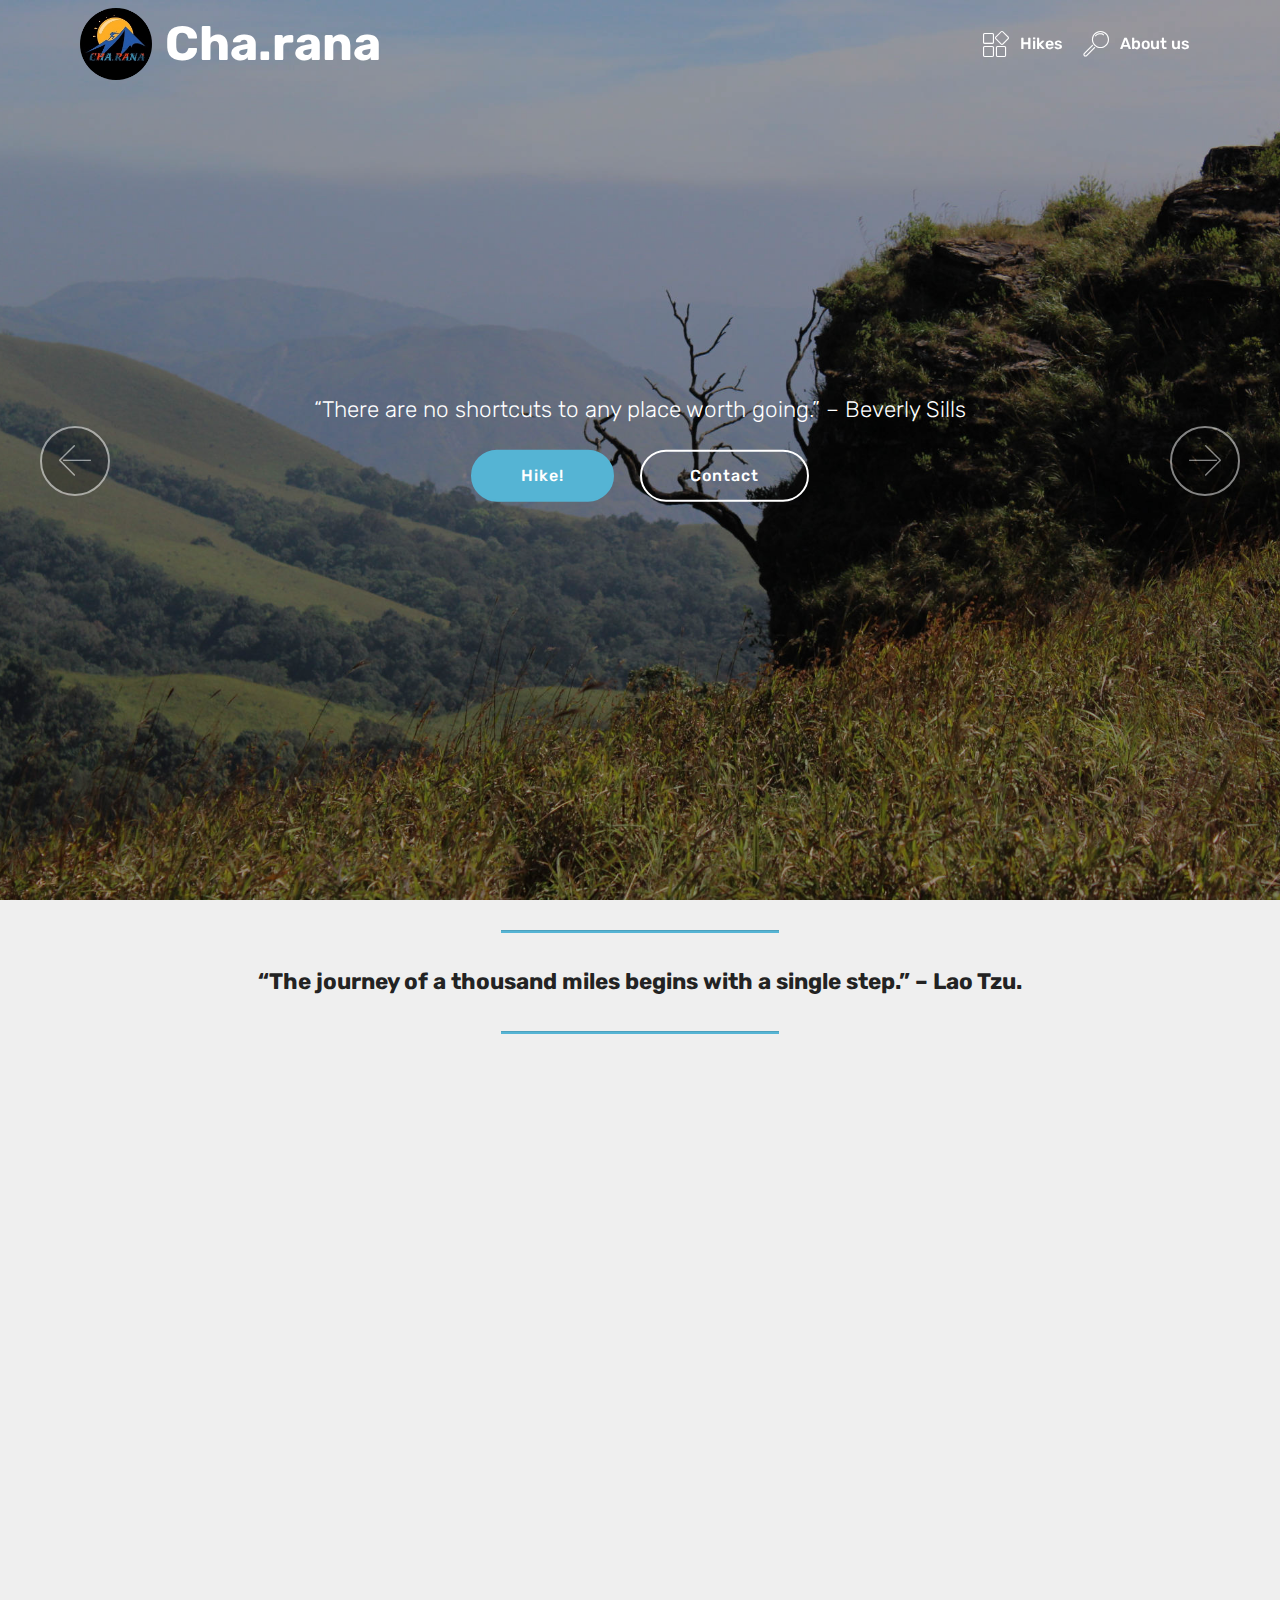
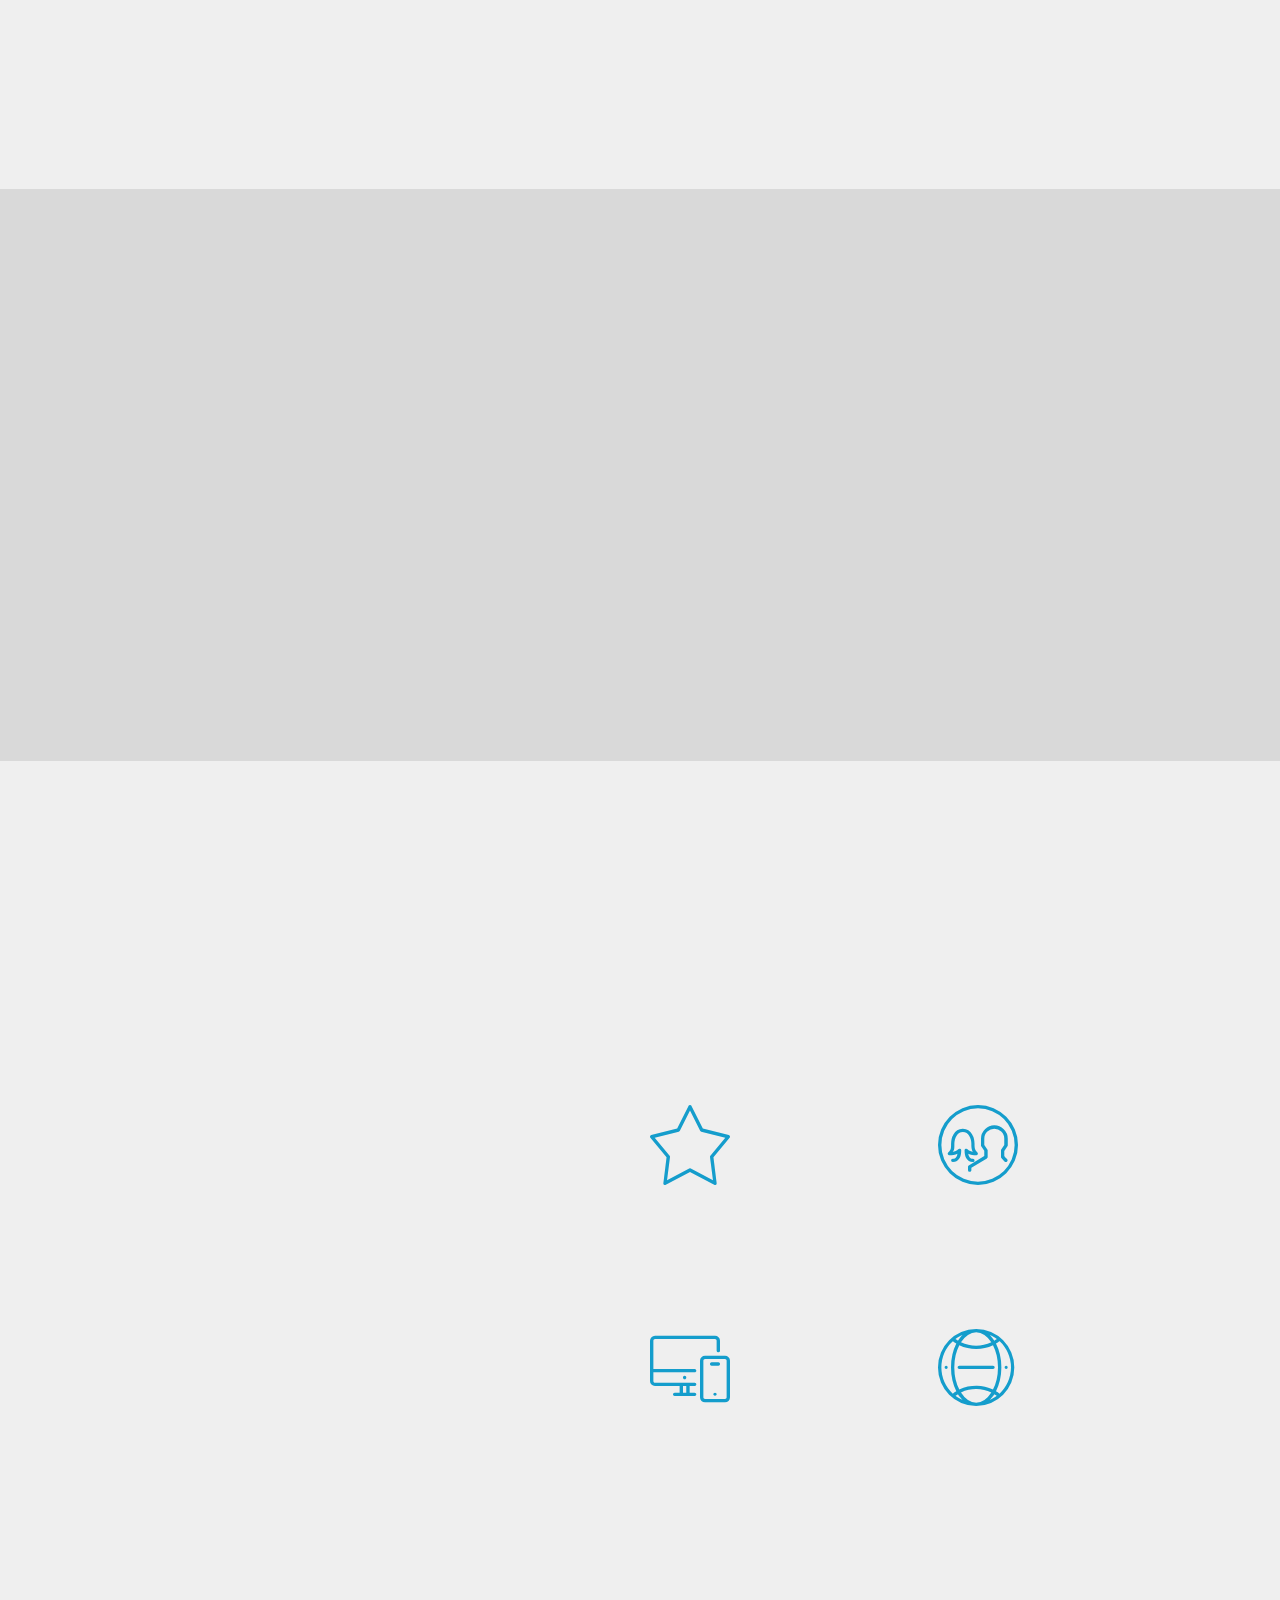
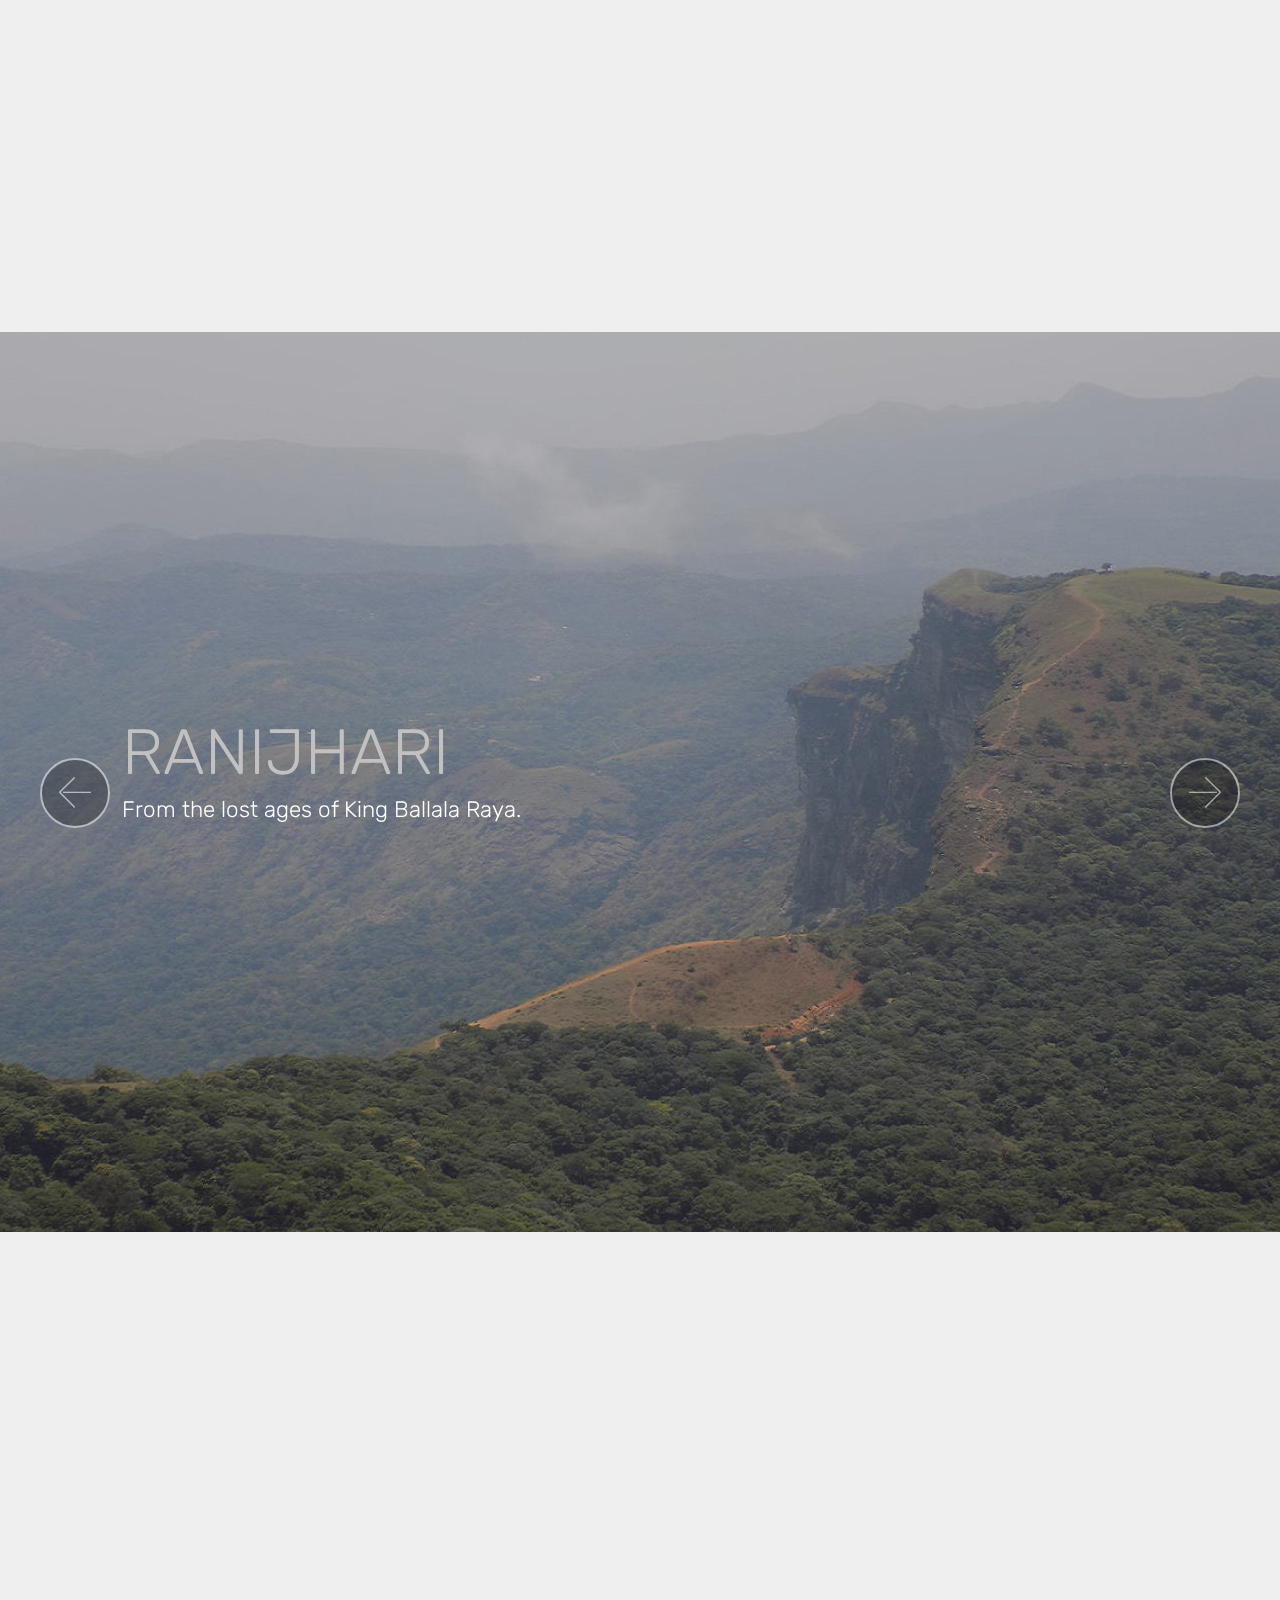
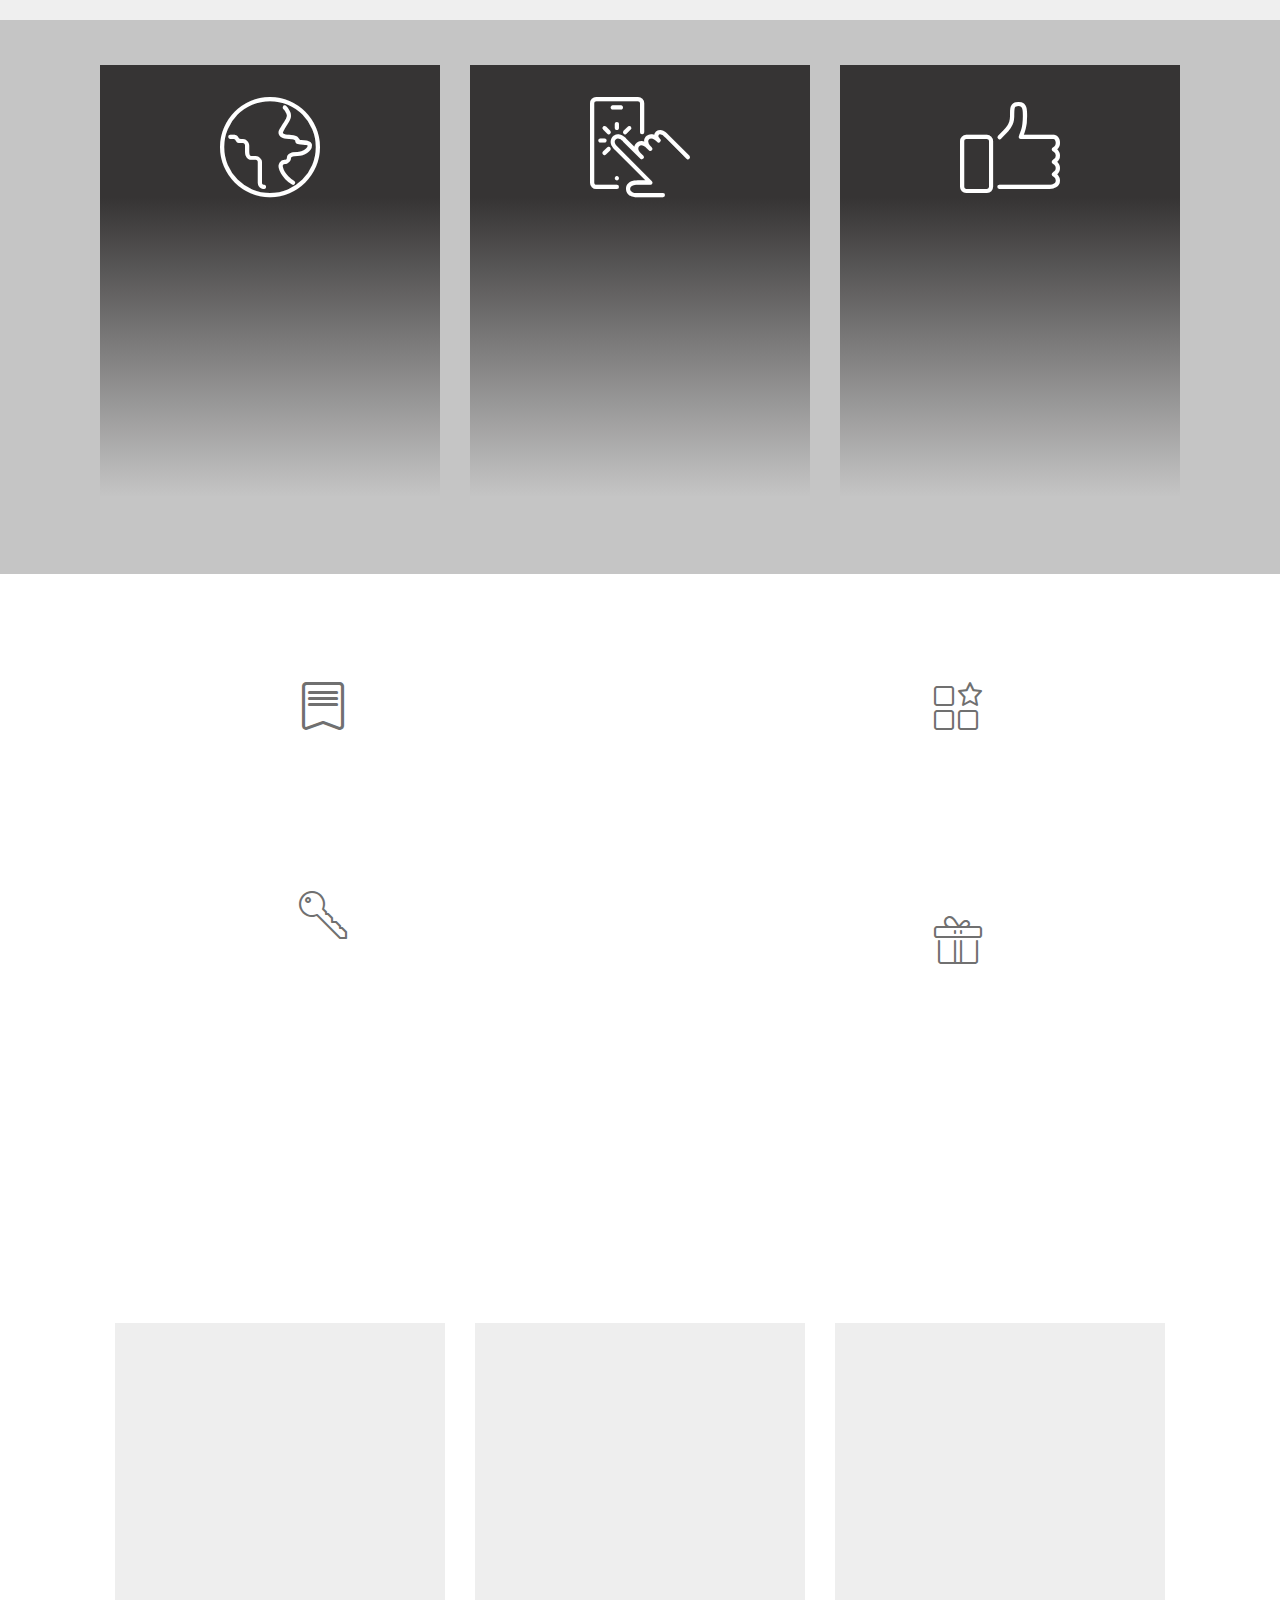
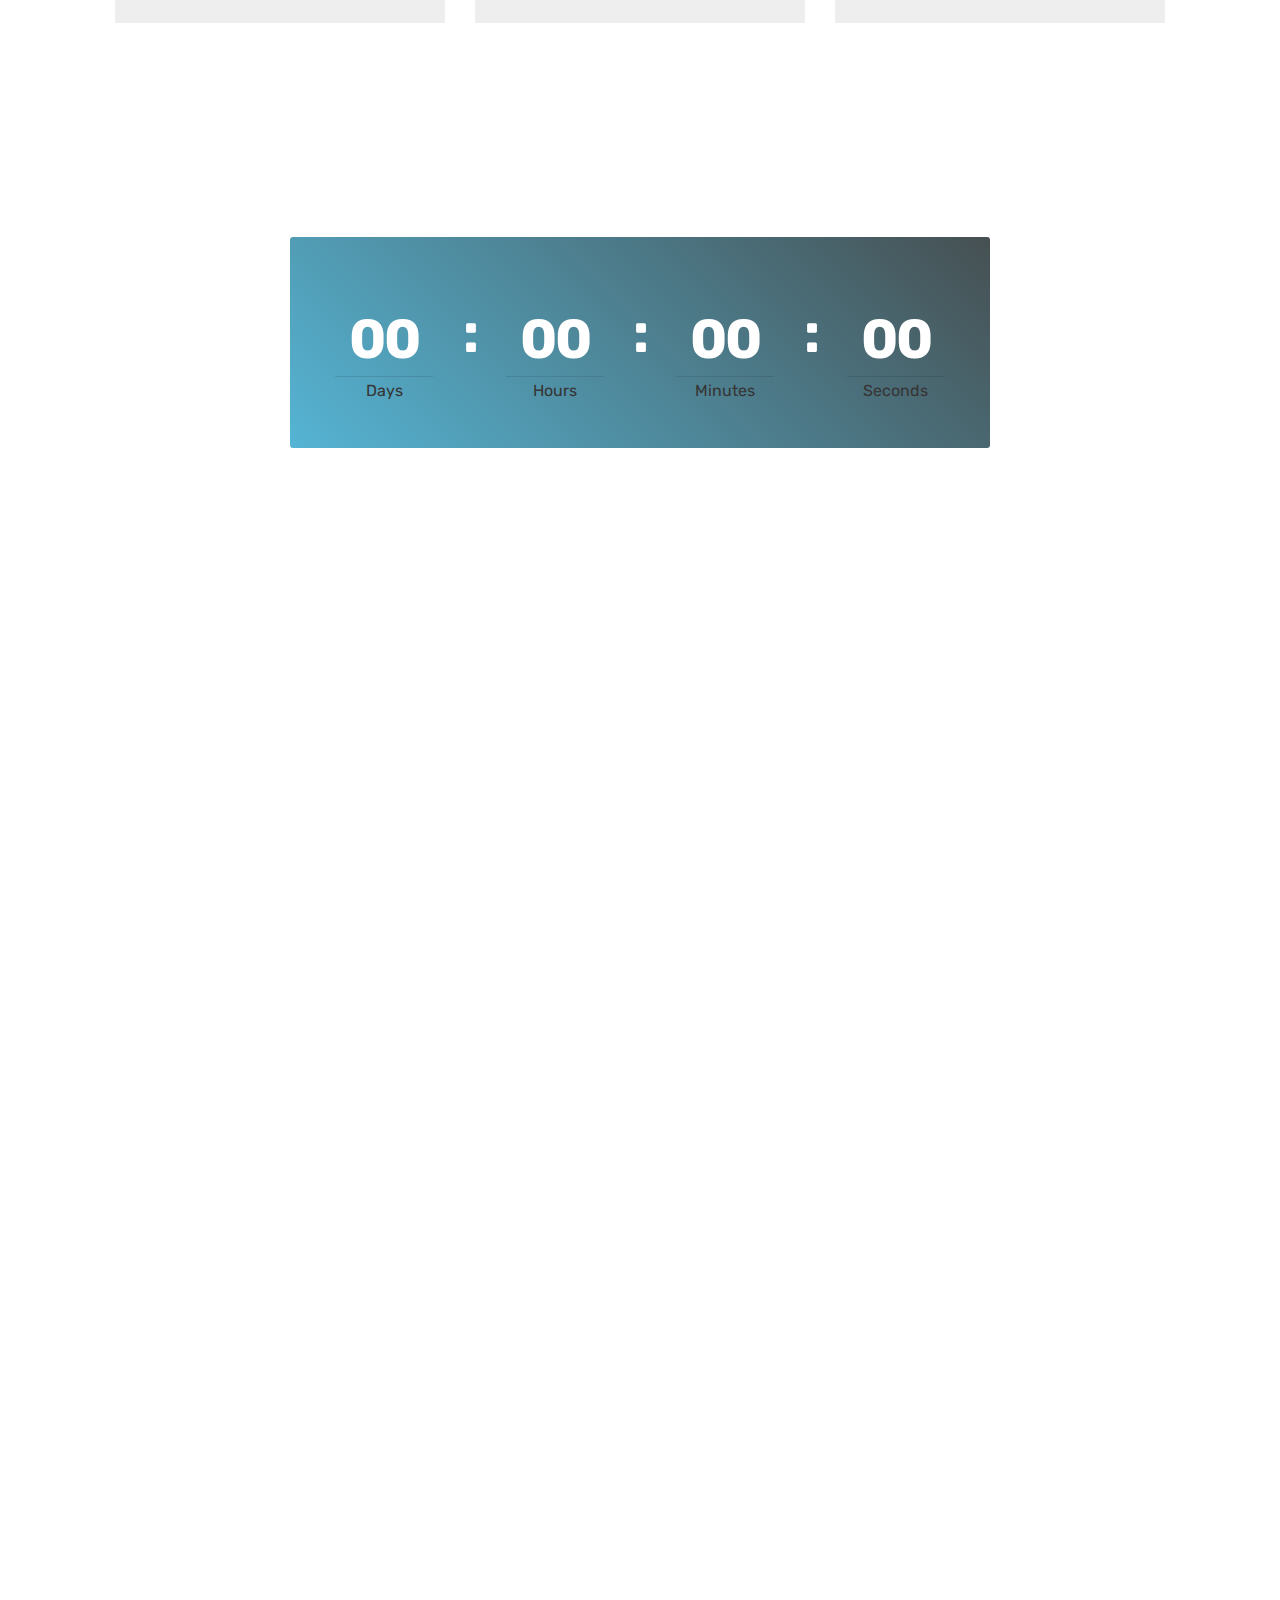
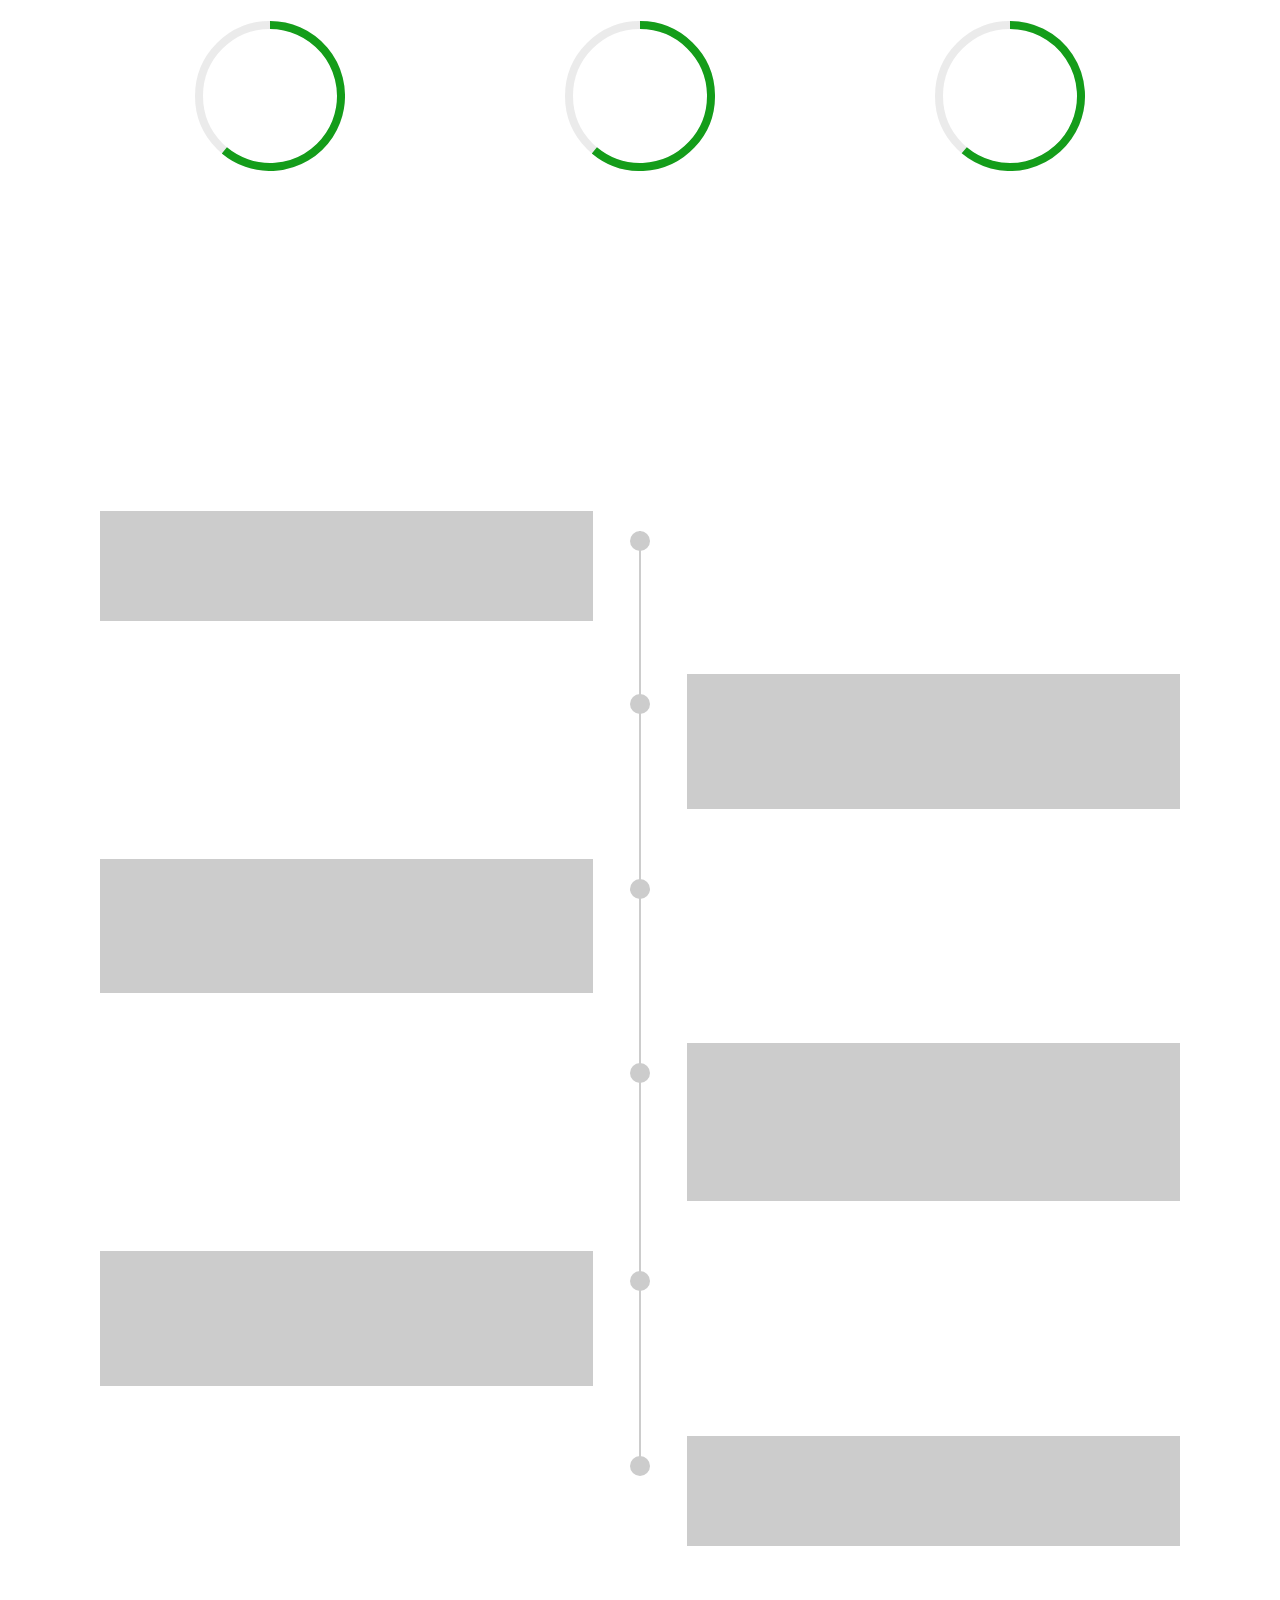
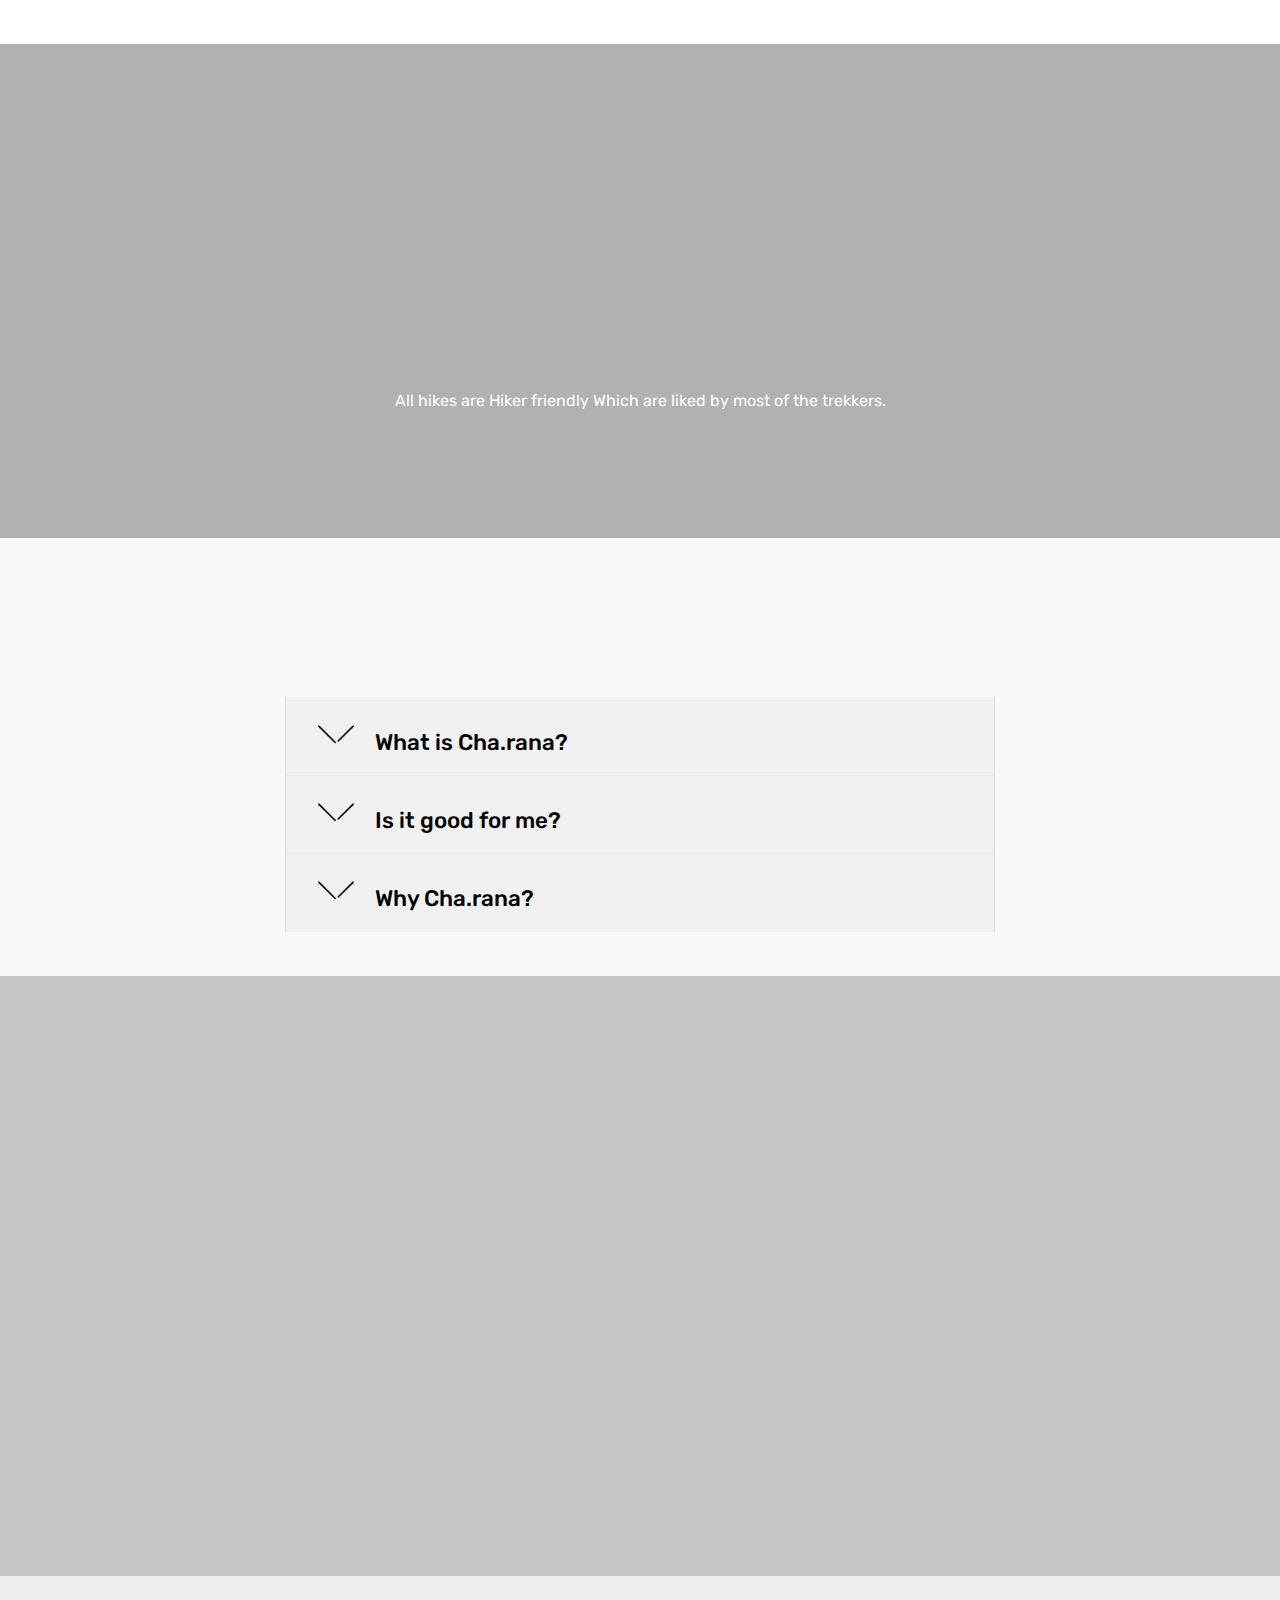
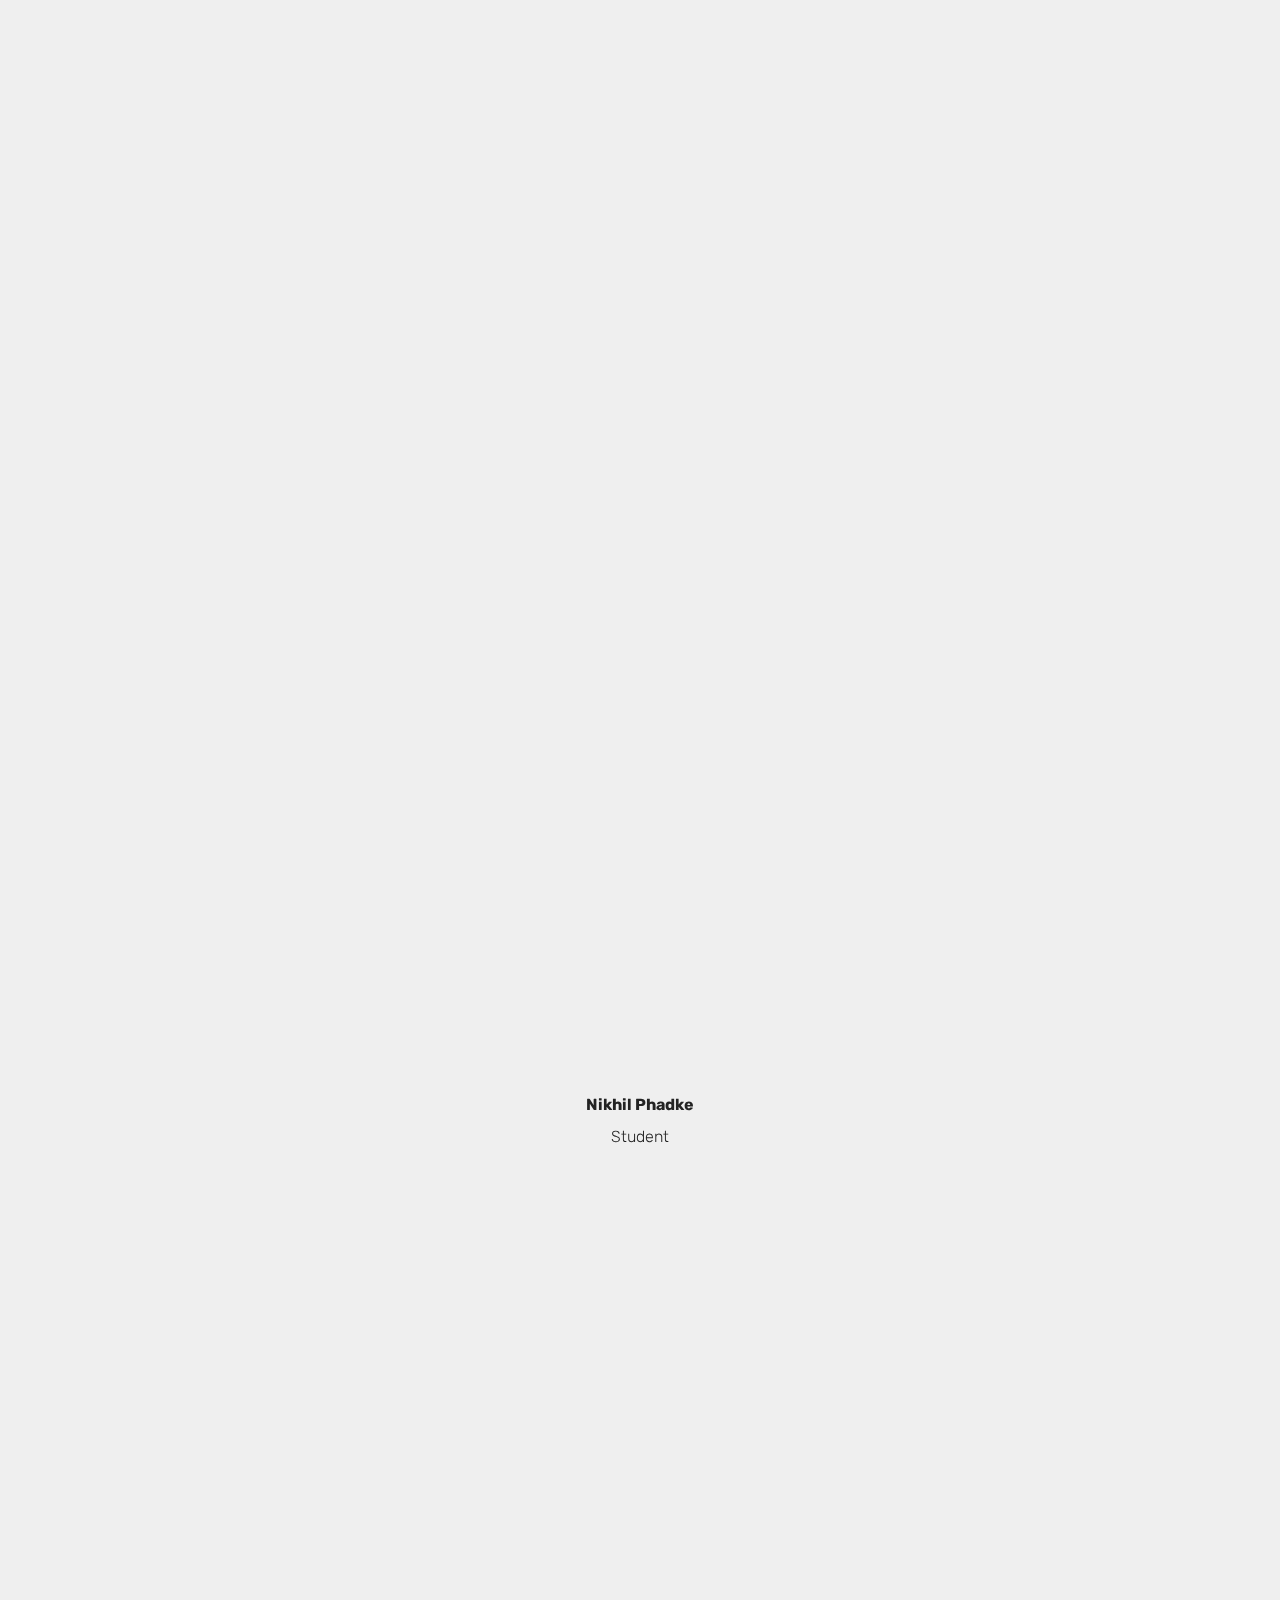
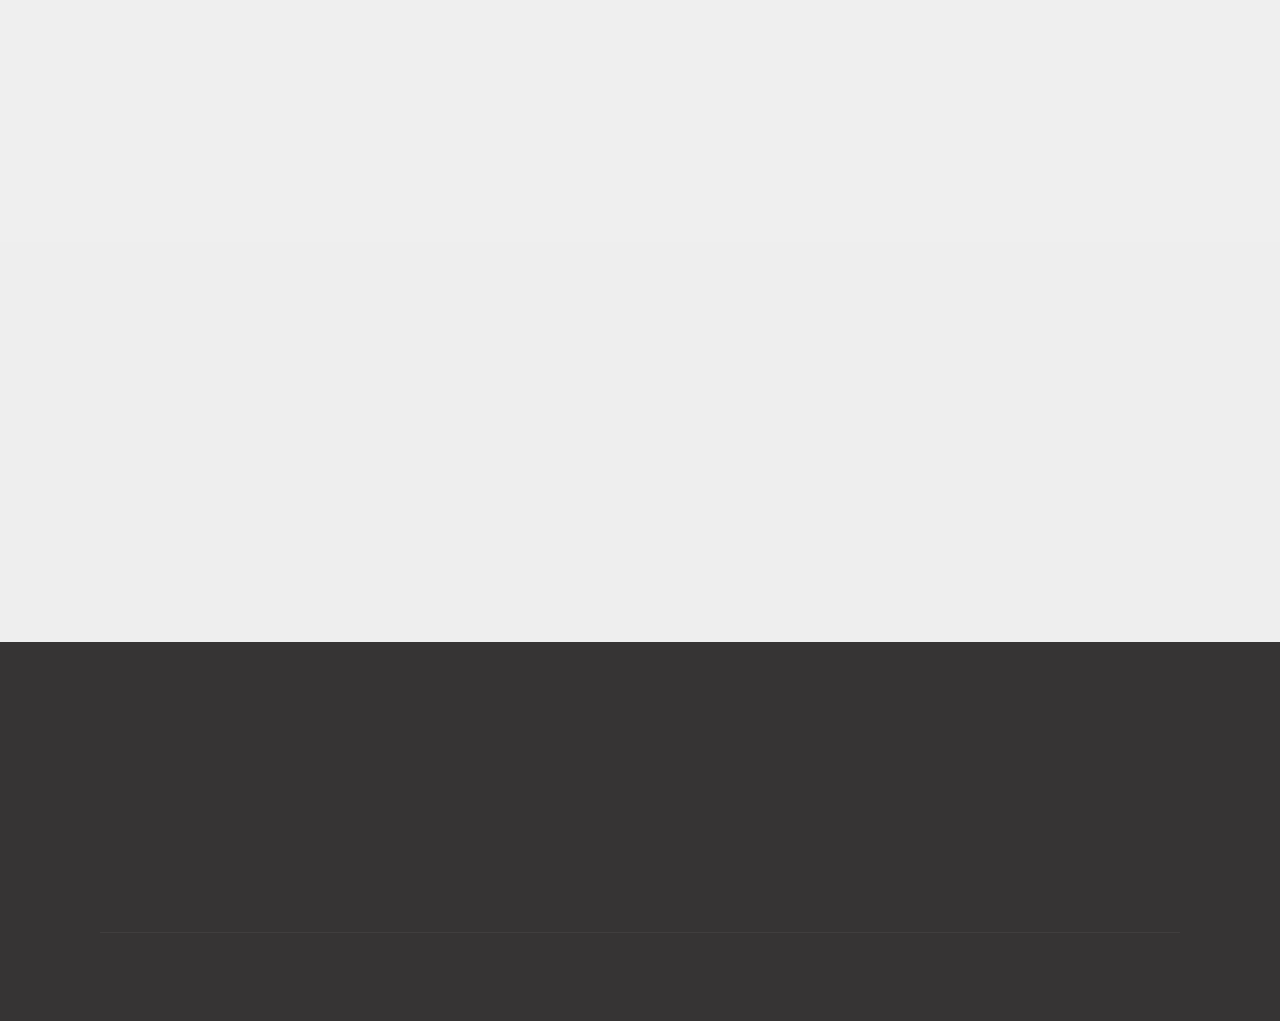
<file: index.html>
<!DOCTYPE html>
<html  >
<head>
  <!-- Site made with Mobirise Website Builder v5.6.5, https://mobirise.com -->
  <meta charset="UTF-8">
  <meta http-equiv="X-UA-Compatible" content="IE=edge">
  <meta name="generator" content="Mobirise v5.6.5, mobirise.com">
  <meta name="twitter:card" content="summary_large_image"/>
  <meta name="twitter:image:src" content="">
  <meta property="og:image" content="">
  <meta name="twitter:title" content="Home">
  <meta name="viewport" content="width=device-width, initial-scale=1, minimum-scale=1">
  <link rel="shortcut icon" href="assets/images/circle-cropped-136x136.png" type="image/x-icon">
  <meta name="description" content="">
  
  
  <title>Home</title>
  <link rel="stylesheet" href="assets/web/assets/mobirise-icons/mobirise-icons.css">
  <link rel="stylesheet" href="assets/web/assets/mobirise-icons2/mobirise2.css">
  <link rel="stylesheet" href="assets/web/assets/mobirise-icons-bold/mobirise-icons-bold.css">
  <link rel="stylesheet" href="assets/bootstrap/css/bootstrap.min.css">
  <link rel="stylesheet" href="assets/bootstrap/css/bootstrap-grid.min.css">
  <link rel="stylesheet" href="assets/bootstrap/css/bootstrap-reboot.min.css">
  <link rel="stylesheet" href="assets/tether/tether.min.css">
  <link rel="stylesheet" href="assets/animatecss/animate.min.css">
  <link rel="stylesheet" href="assets/as-pie-progress/css/progress.min.css">
  <link rel="stylesheet" href="assets/socicon/css/styles.css">
  <link rel="stylesheet" href="assets/dropdown/css/style.css">
  <link rel="stylesheet" href="assets/theme/css/style.css">
  <link rel="preload" href="https://fonts.googleapis.com/css?family=Rubik:300,300i,400,400i,500,500i,700,700i,900,900i&display=swap" as="style" onload="this.onload=null;this.rel='stylesheet'">
  <noscript><link rel="stylesheet" href="https://fonts.googleapis.com/css?family=Rubik:300,300i,400,400i,500,500i,700,700i,900,900i&display=swap"></noscript>
  <link rel="preload" as="style" href="assets/mobirise/css/mbr-additional.css"><link rel="stylesheet" href="assets/mobirise/css/mbr-additional.css" type="text/css">
  

  
  
</head>
<body>    
  <section class="menu cid-s6UeY62dlU" once="menu" id="menu1-36">

    

    <nav class="navbar navbar-expand beta-menu navbar-dropdown align-items-center navbar-fixed-top navbar-toggleable-sm bg-color transparent">
        <button class="navbar-toggler navbar-toggler-right" type="button" data-toggle="collapse" data-target="#navbarSupportedContent" aria-controls="navbarSupportedContent" aria-expanded="false" aria-label="Toggle navigation">
            <div class="hamburger">
                <span></span>
                <span></span>
                <span></span>
                <span></span>
            </div>
        </button>
        <div class="menu-logo">
            <div class="navbar-brand">
                <span class="navbar-logo">
                    <a href="index.html">
                         <img src="assets/images/circle-cropped-136x136.png" alt="Cha.rana" title="" style="height: 4.5rem;">
                    </a>
                </span>
                <span class="navbar-caption-wrap"><a class="navbar-caption text-white text-primary display-2" href="index.html">
                        Cha.rana</a></span>
            </div>
        </div>
        <div class="collapse navbar-collapse" id="navbarSupportedContent">
            <ul class="navbar-nav nav-dropdown nav-right" data-app-modern-menu="true"><li class="nav-item"><a class="nav-link link text-white text-primary display-4" href="page1.html"><span class="mbri-extension mbr-iconfont mbr-iconfont-btn"></span>
                        
                        Hikes</a></li><li class="nav-item"><a class="nav-link link text-white text-primary display-4" href="index.html#form1-2v">
                        <span class="mbri-search mbr-iconfont mbr-iconfont-btn"></span>
                        About us</a></li></ul>
                        
    </nav>
</section>

<section class="carousel slide cid-sUjHBcixl8" data-interval="false" id="slider1-3k">

    
    <div class="full-screen"><div class="mbr-slider slide carousel" data-keyboard="false" data-bs-keyboard="false" data-ride="carousel" data-bs-ride="carousel" data-interval="3000" data-bs-interval="3000" data-bs-pause="true" data-pause="true"><div class="carousel-inner" role="listbox"><div class="carousel-item slider-fullscreen-image" data-bg-video-slide="false" style="background-image: url(assets/images/mbr-1920x1199.jpg);"><div class="container container-slide"><div class="image_wrapper"><div class="mbr-overlay" style="opacity: 0.2;"></div><img src="assets/images/mbr-1920x1199.jpg" alt="" title=""><div class="carousel-caption justify-content-center"><div class="col-10 align-center"><p class="lead mbr-text mbr-fonts-style display-5">Pioneering best hiking experience and safety for trekkers.</p><div class="mbr-section-btn" buttons="0"><a class="btn display-4 btn-primary" href="page1.html">Hike</a> <a class="btn btn-white-outline display-4" href="index.html#contacts3-2h">Contact</a></div></div></div></div></div></div><div class="carousel-item slider-fullscreen-image" data-bg-video-slide="false" style="background-image: url(assets/images/mbr-1-1920x1280.jpg);"><div class="container container-slide"><div class="image_wrapper"><div class="mbr-overlay" style="opacity: 0.2;"></div><img src="assets/images/mbr-1-1920x1280.jpg" alt="" title=""><div class="carousel-caption justify-content-center"><div class="col-10 align-center"><p class="lead mbr-text mbr-fonts-style display-5">Lets Wander where the Wifi is weak.</p><div class="mbr-section-btn" buttons="0"><a class="btn display-4 btn-primary" href="page1.html">Hike!</a> <a class="btn display-4 btn-white-outline" href="index.html#contacts3-2h">Contact</a></div></div></div></div></div></div><div class="carousel-item slider-fullscreen-image active" data-bg-video-slide="false" style="background-image: url(assets/images/img-6671-2000x1333.jpg);"><div class="container container-slide"><div class="image_wrapper"><div class="mbr-overlay" style="opacity: 0.3;"></div><img src="assets/images/img-6671-2000x1333.jpg" alt="" title=""><div class="carousel-caption justify-content-center"><div class="col-10 align-center"><p class="lead mbr-text mbr-fonts-style display-5">“There are no shortcuts to any place worth going.” – Beverly Sills</p><div class="mbr-section-btn" buttons="0"><a class="btn display-4 btn-primary" href="page1.html">Hike!</a> <a class="btn btn-white-outline display-4" href="index.html#contacts3-2h">Contact</a></div></div></div></div></div></div><div class="carousel-item slider-fullscreen-image" data-bg-video-slide="false" style="background-image: url(assets/images/mbr-1-1920x1181.jpg);"><div class="container container-slide"><div class="image_wrapper"><div class="mbr-overlay" style="opacity: 0.3;"></div><img src="assets/images/mbr-1-1920x1181.jpg" alt="" title=""><div class="carousel-caption justify-content-center"><div class="col-10 align-center"><p class="lead mbr-text mbr-fonts-style display-5">"One of the best trekking team for Western Ghat hikes"</p><div class="mbr-section-btn" buttons="0"><a class="btn display-4 btn-primary" href="page1.html">Hike!</a> <a class="btn btn-white-outline display-4" href="index.html#contacts3-2h">Contact</a></div></div></div></div></div></div></div><a data-app-prevent-settings="" class="carousel-control carousel-control-prev" role="button" data-slide="prev" data-bs-slide="prev" href="#slider1-3k"><span aria-hidden="true" class="mbri-left mbr-iconfont"></span><span class="sr-only visually-hidden">Previous</span></a><a data-app-prevent-settings="" class="carousel-control carousel-control-next" role="button" data-slide="next" data-bs-slide="next" href="#slider1-3k"><span aria-hidden="true" class="mbri-right mbr-iconfont"></span><span class="sr-only visually-hidden">Next</span></a></div></div>

</section>

<section class="mbr-section article content9 cid-s6U2HnV5EH" id="content9-n">
    
     

    <div class="container">
        <div class="inner-container" style="width: 100%;">
            <hr class="line" style="width: 25%;">
            <div class="section-text align-center mbr-fonts-style display-5"><strong>“The journey of a thousand miles begins with a single step.” – Lao Tzu.</strong></div>
            <hr class="line" style="width: 25%;">
        </div>
        </div>
</section>

<section class="header1 cid-sUyqicCumf" id="header16-44">

    

    

    <div class="container">
        <div class="row justify-content-md-center">
            <div class="col-md-10 align-center">
                <h1 class="mbr-section-title mbr-bold pb-3 mbr-fonts-style display-1">
                    We are Cha.rana</h1>
                
                <p class="mbr-text pb-3 mbr-fonts-style display-5">
                    A Full-fledged start up working on providing best trekking experience!&nbsp;</p>
                <div class="mbr-section-btn"><a class="btn btn-md btn-black-outline display-4" href="index.html#contacts3-2h">About us</a></div>
            </div>
        </div>
    </div>

</section>

<section class="mbr-section article content1 cid-s6U2IpDffn" id="content2-p">

     

    <div class="container">
        <div class="media-container-row">
            <div class="mbr-text col-12 col-md-8 mbr-fonts-style display-7">
                <blockquote><strong>The love of nature &amp; the pursuit of the unknown have eternally drawn man to shed the comfort and security of this home to venture beyond the blue ranges on the horizon and to discover new valleys, forests, rivers and high mountains. The quest of mountain lover is for the freedom of the hills, to be at home in the high wilderness, with no barriers he cannot pass, no danger he cannot avoid with due caution and proper knowledge. This is the essence of enjoyment sought by the trekker and the climber.</strong></blockquote>
            </div>
        </div>
    </div>
</section>

<section class="header12 cid-s6U0Asaxcz mbr-parallax-background" id="header12-b">

    

    <div class="mbr-overlay" style="opacity: 0.1; background-color: rgb(35, 35, 35);">
    </div>

    <div class="container  ">
            <div class="media-container">
                <div class="col-md-12 align-center">
                    <h1 class="mbr-section-title pb-3 mbr-white mbr-bold mbr-fonts-style display-1">We are unique...</h1>
                    
                    

                    <div class="icons-media-container mbr-white">
                        <div class="card col-12 col-md-6 col-lg-4">
                            <div class="icon-block">
                            <a href="https://mobirise.co/">
                                <span class="mbr-iconfont socicon-dribbble socicon"></span>
                            </a>
                            </div>
                            <h5 class="mbr-fonts-style display-5">
                                Fun Games</h5>
                        </div>

                        <div class="card col-12 col-md-6 col-lg-4">
                            <div class="icon-block">
                                <a href="https://mobirise.co/">
                                    <span class="mbr-iconfont mobi-mbri-hearth mobi-mbri"></span>
                                </a>
                            </div>
                            <h5 class="mbr-fonts-style display-5">
                                Creative hike</h5>
                        </div>

                        <div class="card col-12 col-md-6 col-lg-4">
                            <div class="icon-block">
                                <a href="https://mobirise.co/">
                                    <span class="mbri-cash mbr-iconfont"></span>
                                </a>
                            </div>
                            <h5 class="mbr-fonts-style display-5">
                                Affordable</h5>
                        </div>

                        
                    </div>
                </div>
            </div>
    </div>

    
</section>

<section class="mbr-section article content12 cid-s6U2J13L2G" id="content12-r">
     

    <div class="container">
        <div class="media-container-row">
            <div class="mbr-text counter-container col-12 col-md-8 mbr-fonts-style display-7">
                <ul>
                    <li><strong>FRIENDLY  ENIRONMENT- </strong>We have Friendly, cool guides who makes your hike memorable with Best hiking trails all around western ghats.<strong>&nbsp;</strong>&nbsp;<a href="page1.html" class="text-primary">Try it now!</a></li>
                    <li><strong>EASY AND SIMPLE</strong> -We host some hikes which are easy and simple .These will be around 3-4 kms, easy hiking trails. Are you a beginner?. Don't worry come and join us.&nbsp;<a href="page1.html" class="text-primary">Try it now!</a></li>
                    <li><strong>UNIQUE HIKING TRAILS</strong>&nbsp;- The hiking trails are not unique. even though it is you will not miss a trek with cha.rana if you were with us.&nbsp;<a href="page1.html" class="text-primary">Try it now!</a></li>
                </ul>
            </div>
        </div>
    </div>
</section>

<section class="counters2 counters cid-s6U12l8S9F" id="counters2-d">

    

    

    <div class="container pt-4 mt-2">
        <div class="media-container-row">
            <div class="media-block" style="width: 48%;">
                <h2 class="mbr-section-title pb-3 align-left mbr-fonts-style display-2">We are growing.</h2>
                <h3 class="mbr-section-subtitle pb-5 align-left mbr-fonts-style display-5">Now Cha.rana is Stepping to its next Level.....</h3>
                <div class="mbr-figure">
                    <img src="assets/images/img-6627-1024x683.jpg" alt="Cha.rana" title="">
                </div>
            </div>
            <div class="cards-block">
                <div class="cards-container">
                    <div class="card px-3 align-left col-12 col-md-6">
                        <div class="panel-item p-3">
                            <div class="card-img pb-3">
                                <span class="mbr-iconfont pr-2 mbri-star"></span>
                                <h3 class="count py-3 mbr-fonts-style display-2">22</h3>
                            </div>
                            <div class="card-text">
                                <h4 class="mbr-content-title mbr-bold mbr-fonts-style display-7">Total hikes</h4>
                                <p class="mbr-content-text mbr-fonts-style display-7">
                                    All hiking trails around Wester ghats and nearby places.</p>
                            </div>
                        </div>
                    </div>
                    <div class="card px-3 align-left col-12 col-md-6">
                        <div class="panel-item p-3">
                            <div class="card-img pb-3">
                                <span class="mbr-iconfont pr-2 mbri-users"></span>
                                <h3 class="count py-3 mbr-fonts-style display-2">250</h3>
                            </div>
                            <div class="card-text">
                                <h4 class="mbr-content-title mbr-bold mbr-fonts-style display-7">Hikers</h4>
                                <p class="mbr-content-text mbr-fonts-style display-7">
                                    People who had great hikes with us.</p>
                            </div>
                        </div>
                    </div>
                    <div class="card px-3 align-left col-12 col-md-6">
                        <div class="panel-item p-3">
                            <div class="card-img pb-3">
                                <span class="mbri-responsive mbr-iconfont pr-2"></span>
                                <h3 class="count py-3 mbr-fonts-style display-2">950</h3>
                            </div>
                            <div class="card-text">
                                <h4 class="mbr-content-title mbr-bold mbr-fonts-style display-7">
                                    Registrations</h4>
                                <p class="mbr-content-text mbr-fonts-style display-7">Registered for our team cha.rana community.</p>
                            </div>
                        </div>
                    </div>
                    <div class="card px-3 align-left col-12 col-md-6">
                        <div class="panel-item p-3">
                            <div class="card-img pb-3">
                                <span class="mbri-globe-2 mbr-iconfont pr-2"></span>
                                <h3 class="count py-3 mbr-fonts-style display-2">10</h3>
                            </div>
                            <div class="card-texts">
                                <h4 class="mbr-content-title mbr-bold mbr-fonts-style display-7">Partnerships</h4>
                                <p class="mbr-content-text mbr-fonts-style display-7">We take help from other plateforms to give you best.</p>
                            </div>
                        </div>
                    </div>
                </div>
            </div>
        </div>
    </div>
</section>

<section class="mbr-section content6 cid-s6U2JotDQi" id="content6-u">
    
     
    
    <div class="container">
        <div class="media-container-row">
            <div class="col-12 col-md-8">
                <div class="media-container-row">
                    <div class="mbr-figure" style="width: 110%;">
                      <img src="assets/images/img-1936-436x291.jpg" alt="Cha.rana" title="">  
                    </div>
                    <div class="media-content">
                        <div class="mbr-section-text">
                            <p class="mbr-text mb-0 mbr-fonts-style display-7"><strong>Trekking can be viewed from two different points: as an intense exercise, or an amazing and unique learning experience. Personally, I would love to learn whatever, I can during my trek. In trekking, we have to face different difficulties and uncertainties, by overcome them we allow ourselves to enhance our knowledge, experience and the understanding of the world.</strong><br></p>
                        </div>
                    </div>
                </div>
            </div>
        </div>
    </div>
</section>

<section class="carousel slide cid-s6U25jQe8a" data-interval="false" id="slider1-j">

    

    <div class="full-screen"><div class="mbr-slider slide carousel" data-keyboard="false" data-bs-keyboard="false" data-ride="carousel" data-bs-ride="carousel" data-interval="3000" data-bs-interval="3000" data-bs-pause="hover" data-pause="hover"><div class="carousel-inner" role="listbox"><div class="carousel-item slider-fullscreen-image active" data-bg-video-slide="false" style="background-image: url(assets/images/3-5-1500x900.jpg);"><div class="container container-slide"><div class="image_wrapper"><div class="mbr-overlay" style="opacity: 0.2;"></div><img src="assets/images/3-5-1500x900.jpg" alt="" title=""><div class="carousel-caption justify-content-center"><div class="col-10 align-left"><h2 class="mbr-fonts-style display-1">RANIJHARI</h2><p class="lead mbr-text mbr-fonts-style display-5">From the lost ages of King Ballala Raya.</p></div></div></div></div></div><div class="carousel-item slider-fullscreen-image" data-bg-video-slide="false" style="background-image: url(assets/images/3-11-1500x900.jpg);"><div class="container container-slide"><div class="image_wrapper"><div class="mbr-overlay"></div><img src="assets/images/3-11-1500x900.jpg" alt="" title=""><div class="carousel-caption justify-content-center"><div class="col-10 align-right"><h2 class="mbr-fonts-style display-1">RANIPURAM</h2><p class="lead mbr-text mbr-fonts-style display-5">Edge of Wester Ghats.</p></div></div></div></div></div><div class="carousel-item slider-fullscreen-image" data-bg-video-slide="false" style="background-image: url(assets/images/3-2-1500x900.jpg);"><div class="container container-slide"><div class="image_wrapper"><div class="mbr-overlay" style="opacity: 0.5;"></div><img src="assets/images/3-2-1500x900.jpg" alt="" title=""><div class="carousel-caption justify-content-center"><div class="col-10 align-right"><h2 class="mbr-fonts-style display-1">KUMARA PARVATA</h2><p class="lead mbr-text mbr-fonts-style display-5">The toughest trek of Karnataka.</p></div></div></div></div></div><div class="carousel-item slider-fullscreen-image" data-bg-video-slide="false" style="background-image: url(assets/images/3-1-1500x900.jpg);"><div class="container container-slide"><div class="image_wrapper"><div class="mbr-overlay" style="opacity: 0.4;"></div><img src="assets/images/3-1-1500x900.jpg" alt="" title=""><div class="carousel-caption justify-content-center"><div class="col-10 align-right"><h2 class="mbr-fonts-style display-1">KADAMAGUNDI</h2><p class="lead mbr-text mbr-fonts-style display-5">A day in water.</p></div></div></div></div></div><div class="carousel-item slider-fullscreen-image" data-bg-video-slide="false" style="background-image: url(assets/images/3-22-1500x900.jpg);"><div class="container container-slide"><div class="image_wrapper"><div class="mbr-overlay" style="opacity: 0.2;"></div><img src="assets/images/3-22-1500x900.jpg" alt="" title=""><div class="carousel-caption justify-content-center"><div class="col-10 align-left"><h2 class="mbr-fonts-style display-1">TADIYANDMOL</h2><p class="lead mbr-text mbr-fonts-style display-5">The wallay of Flowers.</p></div></div></div></div></div><div class="carousel-item slider-fullscreen-image" data-bg-video-slide="false" style="background-image: url(assets/images/3-25-1500x900.jpg);"><div class="container container-slide"><div class="image_wrapper"><div class="mbr-overlay" style="opacity: 0.5;"></div><img src="assets/images/3-25-1500x900.jpg" alt="" title=""><div class="carousel-caption justify-content-center"><div class="col-10 align-left"><h2 class="mbr-fonts-style display-1">CHARMADI</h2><p class="lead mbr-text mbr-fonts-style display-5">The Beauty of nature.</p></div></div></div></div></div><div class="carousel-item slider-fullscreen-image" data-bg-video-slide="false" style="background-image: url(assets/images/img-7669-2000x1333.jpg);"><div class="container container-slide"><div class="image_wrapper"><div class="mbr-overlay"></div><img src="assets/images/img-7669-2000x1333.jpg" alt="" title=""><div class="carousel-caption justify-content-center"><div class="col-10 align-left"><h2 class="mbr-fonts-style display-1">NARASIMHA GHADA</h2><p class="lead mbr-text mbr-fonts-style display-5">Fort of Tippu Sultan.</p></div></div></div></div></div><div class="carousel-item slider-fullscreen-image" data-bg-video-slide="false" style="background-image: url(assets/images/3-17-1500x900.jpg);"><div class="container container-slide"><div class="image_wrapper"><div class="mbr-overlay" style="opacity: 0.2;"></div><img src="assets/images/3-17-1500x900.jpg" alt="" title=""><div class="carousel-caption justify-content-center"><div class="col-10 align-left"><h2 class="mbr-fonts-style display-1">MAIDADI</h2><p class="lead mbr-text mbr-fonts-style display-5">Lawn of green grass.</p></div></div></div></div></div><div class="carousel-item slider-fullscreen-image" data-bg-video-slide="false" style="background-image: url(assets/images/3-1500x900.jpg);"><div class="container container-slide"><div class="image_wrapper"><div class="mbr-overlay" style="opacity: 0.2;"></div><img src="assets/images/3-1500x900.jpg" alt="" title=""><div class="carousel-caption justify-content-center"><div class="col-10 align-left"><h2 class="mbr-fonts-style display-1">BANDAJE</h2><p class="lead mbr-text mbr-fonts-style display-5">End of Bheemanole.</p></div></div></div></div></div><div class="carousel-item slider-fullscreen-image" data-bg-video-slide="false" style="background-image: url(assets/images/3-34-1500x900.jpg);"><div class="container container-slide"><div class="image_wrapper"><div class="mbr-overlay" style="opacity: 0.2;"></div><img src="assets/images/3-34-1500x900.jpg" alt="" title=""><div class="carousel-caption justify-content-center"><div class="col-10 align-left"><h2 class="mbr-fonts-style display-1">NARASIMHA PARVATA</h2><p class="lead mbr-text mbr-fonts-style display-5">Sacred place realated to Shringeri.</p></div></div></div></div></div><div class="carousel-item slider-fullscreen-image" data-bg-video-slide="false" style="background-image: url(assets/images/3-30-1500x900.jpg);"><div class="container container-slide"><div class="image_wrapper"><div class="mbr-overlay" style="opacity: 0.6;"></div><img src="assets/images/3-30-1500x900.jpg" alt="" title=""><div class="carousel-caption justify-content-center"><div class="col-10 align-right"><h2 class="mbr-fonts-style display-1">KODACHADRI</h2><p class="lead mbr-text mbr-fonts-style display-5">Enrouting heaven on Earth.</p></div></div></div></div></div><div class="carousel-item slider-fullscreen-image" data-bg-video-slide="false" style="background-image: url(assets/images/3-20-1500x900.jpg);"><div class="container container-slide"><div class="image_wrapper"><div class="mbr-overlay" style="opacity: 0.2;"></div><img src="assets/images/3-20-1500x900.jpg" alt="" title=""><div class="carousel-caption justify-content-center"><div class="col-10 align-right"><h2 class="mbr-fonts-style display-1">SOMEWHERE WHILE HIKING</h2><p class="lead mbr-text mbr-fonts-style display-5"></p></div></div></div></div></div></div><a data-app-prevent-settings="" class="carousel-control carousel-control-prev" role="button" data-slide="prev" data-bs-slide="prev" href="#slider1-j"><span aria-hidden="true" class="mbri-left mbr-iconfont"></span><span class="sr-only visually-hidden">Previous</span></a><a data-app-prevent-settings="" class="carousel-control carousel-control-next" role="button" data-slide="next" data-bs-slide="next" href="#slider1-j"><span aria-hidden="true" class="mbri-right mbr-iconfont"></span><span class="sr-only visually-hidden">Next</span></a></div></div>

</section>

<section class="mbr-section article content3 cid-s6U2Ja8m9z" id="content3-s">
      
     

    <div class="container">
        <div class="media-container-row">
            <div class="row col-12 col-md-12">
                <div class="col-12 mbr-text mbr-fonts-style display-5 col-md-6">
                     <p>Come! Lets Hike.</p>
                </div>
                <div class="col-12 mbr-text mbr-fonts-style display-7 col-md-6">
                     <p>Trekking leads to a closer interest in plants, trees, birds and animals, indeed in all form of nature study. It inculcate the virtue of sacrifice, the value of physical exertion, sometimes to the limit of endurance, and above all, the spirit of comradeship. A sense of adventure adds excitement towards the fulfillment of the goal.</p>
                </div>
                
            </div>
        </div>
    </div>
</section>

<section class="mbr-section content8 cid-s6U2JTnK9i" id="content8-w">

    

    <div class="container">
        <div class="media-container-row title">
            <div class="col-12 col-md-8">
                <div class="mbr-section-btn align-center"><a class="btn btn-primary display-4" href="index.html#form1-2v">REGISTER</a>
                    <a class="btn btn-black-outline display-4" href="index.html#contacts3-2h">CONTACT US</a></div>
            </div>
        </div>
    </div>
</section>

<section class="features8 cid-s6U3rl80tU mbr-parallax-background" id="features8-15">

    

    <div class="mbr-overlay" style="opacity: 0.2; background-color: rgb(35, 35, 35);">
    </div>

    <div class="container">
        <div class="media-container-row">

            <div class="card col-12 col-md-6 col-lg-4">
                <div class="card-img">
                    <span class="mbr-iconfont mbri-globe"></span>
                </div>
                <div class="card-box align-center">
                    <h4 class="card-title mbr-fonts-style display-7">
                        Nature Friendly</h4>
                    <p class="mbr-text mbr-fonts-style display-7">All hikes we host are under some guidlines, in which saving our mother earth is at top priority. Join us and save Nature.</p>
                    <div class="mbr-section-btn text-center"><a href="index.html#services6-1n" class="btn btn-primary display-4">
                            More
                        </a></div>
                </div>
            </div>

            <div class="card col-12 col-md-6 col-lg-4">
                <div class="card-img">
                    <span class="mbri-touch mbr-iconfont"></span>
                </div>
                <div class="card-box align-center">
                    <h4 class="card-title mbr-fonts-style display-7">Easy to reach</h4>
                    <p class="mbr-text mbr-fonts-style display-7">
                       We are always one button away from you. Contat us easily. There are several ways to do so, scroll down to know more.
                    </p>
                    <div class="mbr-section-btn text-center"><a href="index.html#services6-1n" class="btn btn-primary display-4">
                            More
                        </a></div>
                </div>
            </div>

            <div class="card col-12 col-md-6 col-lg-4">
                <div class="card-img">
                    <span class="mbr-iconfont mbri-like"></span>
                </div>
                <div class="card-box align-center">
                    <h4 class="card-title mbr-fonts-style display-7">
                        Guarentee</h4>
                    <p class="mbr-text mbr-fonts-style display-7">We look forward to minimise hurdles during the hike to give you best hiking experience. Join us and find out more</p>
                    <div class="mbr-section-btn text-center"><a href="index.html#services6-1n" class="btn btn-primary display-4">
                            More
                        </a></div>
                </div>
            </div>

            
        </div>
    </div>
</section>

<section class="features12 cid-s6U3t8qVX9" id="features12-1c">
    
    

    

    <div class="container">
        
        

        <div class="media-container-row pt-5">
            <div class="block-content align-right">
                <div class="card pl-3 pr-3 pb-5">
                    <div class="mbr-card-img-title">
                        <div class="card-img pb-3">
                             <span class="mbr-iconfont mbrib-bookmark"></span>
                        </div>
                        <div class="mbr-crt-title">
                            
                        </div>
                    </div>                

                    <div class="card-box">
                        <p class="mbr-text mbr-section-text mbr-fonts-style display-7">E-Certificates will be provided for complition of respectives hikes.
                        </p>
                    </div>
                </div>

                <div class="card pl-3 pr-3">
                    <div class="mbr-card-img-title">
                        <div class="card-img pb-3">
                            <span class="mbr-iconfont mbri-key"></span>
                        </div>
                        <div class="mbr-crt-title">
                            
                        </div>
                    </div>
                    <div class="card-box">
                        <p class="mbr-text mbr-section-text mbr-fonts-style display-7">Participate in some cool games to Unlock wouchers and get great discounts on future hikes.
                        </p>
                    </div>
                </div>
            </div>

            <div class="mbr-figure m-auto" style="width: 50%;">
                <img src="assets/images/3-39-982x589.jpg" alt="Cha.rana" title="">
            </div>

            <div class="block-content align-left">
                <div class="card pl-3 pr-3 pb-5">
                    <div class="mbr-card-img-title">
                        <div class="card-img pb-3">
                             <span class="mbri-features mbr-iconfont"></span>
                        </div>
                        <div class="mbr-crt-title">
                            
                        </div>
                    </div>                

                    <div class="card-box">
                        <p class="mbr-text mbr-section-text mbr-fonts-style display-7">Fun games, River dive , Farm house stay, Off-road jeep, Short visits, Night outs and much more.</p>
                    </div>
                </div>

                <div class="card pl-3 pr-3">
                    <div class="mbr-card-img-title">
                        <div class="card-img pb-3">
                            <span class="mbr-iconfont mbri-gift"></span>
                        </div>
                        <div class="mbr-crt-title">
                            
                        </div>
                    </div>
                    <div class="card-box">
                        <p class="mbr-text mbr-section-text mbr-fonts-style display-7">Surprizes are waiting for you with amazing gifts within.</p>
                    </div>
                </div>
            </div>
        </div>
    </div>
</section>

<section class="features15 cid-s6U4kysNcq" id="features15-1h">

    

    
    <div class="container">
        <h2 class="mbr-section-title pb-3 align-center mbr-fonts-style display-2">
            OUR BEST HIKES</h2>
        <h3 class="mbr-section-subtitle display-5 align-center mbr-fonts-style">
            Some of the best hikes you should go.
        </h3>

        <div class="media-container-row container pt-5 mt-2">

            <div class="col-12 col-md-6 mb-4 col-lg-4">
                <div class="card flip-card p-5 align-center">
                    <div class="card-front card_cont">
                        <a href="page1.html"><img src="assets/images/kum-310x210.png" alt="Cha.rana" title=""></a>
                    </div>
                    <div class="card_back card_cont">
                        <h4 class="card-title display-5 py-2 mbr-fonts-style">
                            KUMARA PARVATA</h4>
                        <p class="mbr-text mbr-fonts-style display-7">
                            Karnataka's first toughest trek and &nbsp;top seventh all over India. Tough trek , 42+ kms hike. &nbsp;a amazing trek located near Subramanya.<br>
                        </p>
                    </div>
                </div>
            </div>

            <div class="col-12 col-md-6 mb-4 col-lg-4">
                
                <div class="card flip-card p-5 align-center">
                    <div class="card-front card_cont">
                        <a href="page1.html"><img src="assets/images/ban-310x230.png" alt="Cha.rana" title=""></a>
                    </div>
                    <div class="card_back card_cont">
                        <h4 class="card-title py-2 mbr-fonts-style display-5">
                            BANDAJE</h4>
                        <p class="mbr-text mbr-fonts-style display-7">
                            Water fall at the end of hike. 20kms hike ,through dense rainforest and open grass lands. A 'must go' hike near Beltangady.<br></p>
                    </div>
                </div>
            </div>
            
            <div class="col-12 col-md-6 mb-4 col-lg-4">
                <div class="card flip-card p-5 align-center">
                    <div class="card-front card_cont">
                        <a href="page1.html"><img src="assets/images/tad-1-310x210.png" alt="Cha.rana" title=""></a>
                    </div>
                    <div class="card_back card_cont">
                        <h4 class="card-title py-2 mbr-fonts-style display-5">
                            TADIYANDMOL</h4>
                        <p class="mbr-text mbr-fonts-style display-7">
                            One of heightest peak of Western Ghats. Famous for flowers which are on the top. Open green grass land throughout the hike. 18kms+ hike .</p>
                    </div>
                </div> 
            </div>

            
        </div>
</div></section>

<section class="countdown2 cid-s6U54lGY5v" id="countdown2-1s">

    

    

    <div class="container">
        <h2 class="mbr-section-title pb-3 align-center mbr-fonts-style display-2">
            Countdown
        </h2>
        
    </div>
    <div class="container pt-5 mt-2">
        <div class=" countdown-cont align-center p-4">
            <div class="event-name align-left mbr-white ">
                <h4 class="mbr-fonts-style display-5">Trek to KP</h4>
            </div>
            <div class="countdown align-center py-2" data-due-date="2022/02/01">
            </div>
            <div class="daysCountdown col-xs-3 col-sm-3 col-md-3" title="Days"></div>
            <div class="hoursCountdown col-xs-3 col-sm-3 col-md-3" title="Hours"></div>
            <div class="minutesCountdown col-xs-3 col-sm-3 col-md-3" title="Minutes"></div>
            <div class="secondsCountdown col-xs-3 col-sm-3 col-md-3" title="Seconds"></div>
            
        </div>

        
    </div>
</section>

<section class="services6 cid-s6U4BxEWRb" id="services6-1n">
    <!---->
    
    <!---->
    <!--Overlay-->
    
    <!--Container-->
    <div class="container">
        <div class="row">
            <!--Titles-->
            <div class="title col-12">
                <h2 class="align-left mbr-fonts-style m-0 display-1">
                    Best and affordable hikes</h2>
                <h3 class="mbr-section-subtitle mbr-light mbr-fonts-style display-5"><a href="page1.html" class="text-primary">See all</a></h3>
            </div>
            <!--Card-1-->
            <div class="card col-12 pb-5">
                <div class="card-wrapper media-container-row media-container-row">
                    <div class="card-box">
                        <div class="row">
                            <div class="col-12 col-md-2">
                                <!--Image-->
                                <div class="mbr-figure">
                                    <img src="assets/images/ban-310x230.png" alt="Cha.rana" title="">
                                </div>
                            </div>
                            <div class="col-12 col-md-10">
                                <div class="wrapper">
                                    <div class="top-line pb-3">
                                        <h4 class="card-title mbr-fonts-style display-5">
                                            Trek to Bandaje</h4>
                                        <p class="mbr-text cost mbr-fonts-style m-0 display-5">₹1000/-&nbsp;</p>
                                    </div>
                                    <div class="bottom-line">
                                        <p class="mbr-text mbr-fonts-style display-7">Best one day hike with water fall at the top.</p>
                                    </div>
                                </div>
                            </div>
                        </div>
                    </div>
                </div>
            </div>
            <!--Card-2-->
            <div class="card col-12 pb-5">
                <div class="card-wrapper media-container-row media-container-row">
                    <div class="card-box">
                        <div class="row">
                            <div class="col-12 col-md-2">
                                <!--Image-->
                                <div class="mbr-figure">
                                    <img src="assets/images/kum-310x210.png" alt="Cha.rana" title="">
                                </div>
                            </div>
                            <div class="col-12 col-md-10">
                                <div class="wrapper">
                                    <div class="top-line pb-3">
                                        <h4 class="card-title mbr-fonts-style display-5">The KP</h4>
                                        <p class="mbr-text cost mbr-fonts-style m-0 display-5">₹1700/-</p>
                                    </div>
                                    <div class="bottom-line">
                                        <p class="mbr-text mbr-fonts-style display-7">First toughest trek of Karnataka.</p>
                                    </div>
                                </div>
                            </div>
                        </div>
                    </div>
                </div>
            </div>
            <!--Card-3-->
            <div class="card col-12 pb-5">
                <div class="card-wrapper media-container-row media-container-row">
                    <div class="card-box">
                        <div class="row">
                            <div class="col-12 col-md-2">
                                <!--Image-->
                                <div class="mbr-figure">
                                    <img src="assets/images/3-25-320x192.jpg" alt="Cha.rana" title="">
                                </div>
                            </div>
                            <div class="col-12 col-md-10">
                                <div class="wrapper">
                                    <div class="top-line pb-3">
                                        <h4 class="card-title mbr-fonts-style display-5">
                                            Kodekallu hike.</h4>
                                        <p class="mbr-text cost mbr-fonts-style m-0 display-5">699/-</p>
                                    </div>
                                    <div class="bottom-line">
                                        <p class="mbr-text mbr-fonts-style display-7">
                                            The top of Charmadi ghat with a spectacular scenary.</p>
                                    </div>
                                </div>
                            </div>
                        </div>
                    </div>
                </div>
            </div>
            <!--Card-4-->
            <div class="card col-12 pb-5">
                <div class="card-wrapper media-container-row media-container-row">
                    <div class="card-box">
                        <div class="row">
                            <div class="col-12 col-md-2">
                                <!--Image-->
                                <div class="mbr-figure">
                                    <img src="assets/images/3-1-320x192.jpg" alt="Cha.rana" title="">
                                </div>
                            </div>
                            <div class="col-12 col-md-10">
                                <div class="wrapper">
                                    <div class="top-line pb-3">
                                        <h4 class="card-title mbr-fonts-style display-5">
                                            Kadamagundi Water fall</h4>
                                        <p class="mbr-text cost mbr-fonts-style m-0 display-5">
                                            599/-</p>
                                    </div>
                                    <div class="bottom-line">
                                        <p class="mbr-text mbr-fonts-style display-7">
                                            Dive into the waterfall.</p>
                                    </div>
                                </div>
                            </div>
                        </div>
                    </div>
                </div>
            </div>
            <!--Card-5-->
            <div class="card col-12">
                <div class="card-wrapper media-container-row media-container-row">
                    <div class="card-box">
                        <div class="row">
                            <div class="col-12 col-md-2">
                                <!--Image-->
                                <div class="mbr-figure">
                                    <img src="assets/images/3-20-320x192.jpg" alt="Cha.rana" title="">
                                </div>
                            </div>
                            <div class="col-12 col-md-10">
                                <div class="wrapper">
                                    <div class="top-line pb-3">
                                        <h4 class="card-title mbr-fonts-style display-5">Didupe trek</h4>
                                        <p class="mbr-text cost mbr-fonts-style m-0 display-5">
                                            599/-</p>
                                    </div>
                                    <div class="bottom-line">
                                        <p class="mbr-text mbr-fonts-style display-7">Hiking throgh Netravati river side.</p>
                                    </div>
                                </div>
                            </div>
                        </div>
                    </div>
                </div>
            </div>
            <!--Card-6-->
            
        </div>
    </div>
</section>

<section class="progress-bars3 cid-s6U8YeLFEU" id="progress-bars3-1v">
 
     

    
    
    <div class="container">
        <h2 class="mbr-section-title pb-3 align-center mbr-fonts-style display-2">
            WE ARE ALMOST THERE</h2>

        
    
        <div class="media-container-row pt-5 mt-2">
            <div class="card p-3 align-center">
                <div class="wrap">
                    <div class="pie_progress progress1" role="progressbar" data-goal="83">
                        <p class="pie_progress__number mbr-fonts-style display-5"></p>
                    </div>
                </div> 
                <div class="mbr-crt-title pt-3">
                    <h4 class="card-title py-2 mbr-fonts-style display-5">Knowledge &amp;skill</h4>
                </div>                 
            </div>

            <div class="card p-3 align-center">
                <div class="wrap">
                    <div class="pie_progress progress2" role="progressbar" data-goal="74">
                        <p class="pie_progress__number mbr-fonts-style display-5"></p>
                    </div>
                </div> 
                <div class="mbr-crt-title pt-3">
                    <h4 class="card-title py-2 mbr-fonts-style display-5">
                        Public reach</h4>
                </div>                 
            </div>

            <div class="card p-3 align-center">
                <div class="wrap">
                    <div class="pie_progress progress3" role="progressbar" data-goal="94">
                        <p class="pie_progress__number mbr-fonts-style display-5"></p>
                    </div>
                </div> 
                <div class="mbr-crt-title pt-3">
                    <h4 class="card-title py-2 mbr-fonts-style display-5">
                        Safety</h4>
                </div>                 
            </div>

            

            

            
        </div>
</div></section>

<section class="timeline1 cid-s6U9f1ludM" id="timeline1-1w">

    

    

    <div class="container align-center">
        <h2 class="mbr-section-title pb-3 mbr-fonts-style display-2">
            Timeline
        </h2>
        <h3 class="mbr-section-subtitle pb-5 mbr-fonts-style display-5">Our journey</h3>

        <div class="container timelines-container" mbri-timelines="">
            <!--1-->
            <div class="row timeline-element reverse separline">
                 <div class="timeline-date-panel col-xs-12 col-md-6  align-left">         
                    <div class="time-line-date-content">
                        <p class="mbr-timeline-date mbr-fonts-style display-5">
                            7 May 2018  
                        </p>
                    </div>
                </div>
           <span class="iconBackground"></span>
            <div class="col-xs-12 col-md-6 align-right">
                <div class="timeline-text-content">
                    <h4 class="mbr-timeline-title pb-3 mbr-fonts-style display-5">
                        Birth of Cha.rana</h4>
                    <p class="mbr-timeline-text mbr-fonts-style display-7"></p>
                 </div>
            </div>
            </div>
            <!--2-->
            <div class="row timeline-element separline">
                <div class="timeline-date-panel col-xs-12 col-md-6 align-right">
                    <div class="time-line-date-content">
                        <p class="mbr-timeline-date mbr-fonts-style display-5">
                            2 July 2018 &nbsp; &nbsp; &nbsp; &nbsp; &nbsp; &nbsp; &nbsp; &nbsp; &nbsp; &nbsp; &nbsp; &nbsp; &nbsp;&nbsp;</p>
                    </div>
                </div>
                <span class="iconBackground"></span>
                <div class="col-xs-12 col-md-6 align-left ">
                    <div class="timeline-text-content">
                        <h4 class="mbr-timeline-title pb-3 mbr-fonts-style display-5">
                            Our First trek</h4>
                        <p class="mbr-timeline-text mbr-fonts-style display-7">Narasimha Ghada hike</p>
                    </div>
                </div>
            </div>
            <!--3-->
            <div class="row timeline-element reverse separline">
                <div class="timeline-date-panel col-xs-12 col-md-6  align-left">
                    <div class="time-line-date-content">
                        <p class="mbr-timeline-date mbr-fonts-style display-5">
                            3 march 2019 &nbsp; &nbsp; &nbsp; &nbsp; &nbsp; &nbsp; &nbsp; &nbsp; &nbsp; &nbsp; &nbsp; &nbsp;&nbsp;</p>
                    </div>
                </div>
                <span class="iconBackground"></span>
                <div class="col-xs-12 col-md-6 align-right">
                    <div class="timeline-text-content">
                        <h4 class="mbr-timeline-title pb-3 mbr-fonts-style display-5">
                            The toughest trek</h4>      
                        <p class="mbr-timeline-text mbr-fonts-style display-7">
                            Trek to KP</p>
                    </div>
                </div>
            </div>
            <!--4-->
            <div class="row timeline-element separline">
                <div class="timeline-date-panel col-xs-12 col-md-6 align-right">
                    <div class="time-line-date-content">
                        <p class="mbr-timeline-date mbr-fonts-style display-5">21 april 2019 &nbsp; &nbsp; &nbsp; &nbsp; &nbsp; &nbsp; &nbsp; &nbsp; &nbsp; &nbsp; &nbsp; &nbsp;&nbsp;</p>
                    </div>
                </div>
                <span class="iconBackground"></span>
                <div class="col-xs-12 col-md-6 align-left ">
                    <div class="timeline-text-content">
                        <h4 class="mbr-timeline-title pb-3 mbr-fonts-style display-5">Our Colaboration</h4>
                        <p class="mbr-timeline-text mbr-fonts-style display-7">Joined with our current partner companies
<br>
<br></p>
                    </div>
                </div>
            </div>
            <!--5-->
            <div class="row timeline-element reverse separline">
                <div class="timeline-date-panel col-xs-12 col-md-6  align-left">
                    <div class="time-line-date-content">
                        <p class="mbr-timeline-date mbr-fonts-style display-5">Inbetween</p>
                    </div>
                </div>
                <span class="iconBackground"></span>
                <div class="col-xs-12 col-md-6 align-right">
                    <div class="timeline-text-content">
                        <h4 class="mbr-timeline-title pb-3 mbr-fonts-style display-5">
                            Many more hikes</h4>
                        <p class="mbr-timeline-text mbr-fonts-style display-7">Hikes all around Wester Ghats</p>
                    </div>
                </div>
            </div>
            <!--6-->
            <div class="row timeline-element">
                <div class="timeline-date-panel col-xs-12 col-md-6 align-right">
                    <div class="time-line-date-content">
                       <p class="mbr-timeline-date mbr-fonts-style display-5">
                            Today</p>
                    </div>
                </div>
                <span class="iconBackground"></span>
                <div class="col-xs-12 col-md-6 align-left ">
                    <div class="timeline-text-content">
                        <h4 class="mbr-timeline-title pb-3 mbr-fonts-style display-5">
                            Waiting for YOU to join us</h4>
                        <p class="mbr-timeline-text mbr-fonts-style display-7"></p>
                    </div>
                </div>
            </div>
            <!--7-->
            
            <!--8-->
            
            <!--9-->
            
            <!--10-->
            
            <!--11-->
            
            <!--12-->
            
        </div>
    </div>
</section>

<section class="tabs1 cid-s6U9KcApng mbr-parallax-background" id="tabs1-20">

    

    <div class="mbr-overlay" style="opacity: 0.3; background-color: rgb(35, 35, 35);">
    </div>
    <div class="container">
        <h2 class="mbr-white align-center pb-5 mbr-fonts-style mbr-bold display-2">
            COME AND JOIN US</h2>
        <div class="media-container-row">
            <div class="col-12 col-md-8">
                <ul class="nav nav-tabs" role="tablist">
                    <li class="nav-item"><a class="nav-link mbr-fonts-style show active display-7" role="tab" data-toggle="tab" href="#tabs1-20_tab0" aria-selected="true">
                            For Hikers</a></li>
                    <li class="nav-item"><a class="nav-link mbr-fonts-style show active display-7" role="tab" data-toggle="tab" href="#tabs1-20_tab1" aria-selected="true">Safety</a></li>
                    <li class="nav-item"><a class="nav-link mbr-fonts-style show active display-7" role="tab" data-toggle="tab" href="#tabs1-20_tab2" aria-selected="true">
                            Awesome trails</a></li>
                    <li class="nav-item"><a class="nav-link mbr-fonts-style show active display-7" role="tab" data-toggle="tab" href="#tabs1-20_tab3" aria-selected="true">Economic</a></li>
                    
                    
                </ul>
                <div class="tab-content">
                    <div id="tab1" class="tab-pane in active" role="tabpanel">
                        <div class="row">
                            <div class="col-md-12">
                                <p class="mbr-text py-5 mbr-fonts-style display-7">
                                    All hikes are Hiker friendly Which are liked by most of the trekkers.
                                </p>
                            </div>
                        </div>
                    </div>
                    <div id="tab2" class="tab-pane" role="tabpanel">
                        <div class="row">
                            <div class="col-md-12">
                                <p class="mbr-text py-5 mbr-fonts-style display-7">
                                    As of guidlines, Safety is our top most priority.
                                </p>
                            </div>
                        </div>
                    </div>
                    <div id="tab3" class="tab-pane" role="tabpanel">
                        <div class="row">
                            <div class="col-md-12">
                                <p class="mbr-text py-5 mbr-fonts-style display-7">
                                    Ready with Amazing Trails and great journeys.</p>
                            </div>
                        </div>
                    </div>
                    <div id="tab4" class="tab-pane" role="tabpanel">
                        <div class="row">
                            <div class="col-md-12">
                                <p class="mbr-text py-5 mbr-fonts-style display-7">
                                    All hikes are hosted in affordable price range.</p>
                            </div>
                        </div>
                    </div>
                    
                    
                </div>
            </div>
        </div>
    </div>
</section>

<section class="accordion1 cid-s6YD4QT01d" id="accordion1-3e">

    

    
    <div class="container">
        <div class="media-container-row">
            <div class="col-12 col-md-8">
                <div class="section-head text-center space30">
                    <h2 class="mbr-section-title pb-5 mbr-fonts-style display-2">&nbsp;FAQ's</h2>
                </div>
                <div class="clearfix"></div>
                <div id="bootstrap-accordion_31" class="panel-group accordionStyles accordion" role="tablist" aria-multiselectable="true">
                    <div class="card">
                        <div class="card-header" role="tab" id="headingOne">
                            <a role="button" class="panel-title collapsed text-black" data-toggle="collapse" data-core="" href="#collapse1_31" aria-expanded="false" aria-controls="collapse1">
                                <h4 class="mbr-fonts-style display-5">
                                    <span class="sign mbr-iconfont mbri-arrow-down inactive"></span>
                                    What is Cha.rana?
                                </h4>
                            </a>
                        </div>
                        <div id="collapse1_31" class="panel-collapse noScroll collapse " role="tabpanel" aria-labelledby="headingOne" data-parent="#bootstrap-accordion_31">
                            <div class="panel-body p-4">
                                <p class="mbr-fonts-style panel-text display-7">
                                   Team Cha.rana is a trekking group having well skilled and experienced trekkers.</p>
                            </div>
                        </div>
                    </div>
                    <div class="card">
                        <div class="card-header" role="tab" id="headingTwo">
                            <a role="button" class="collapsed panel-title text-black" data-toggle="collapse" data-core="" href="#collapse2_31" aria-expanded="false" aria-controls="collapse2">
                                <h4 class="mbr-fonts-style display-5">
                                    <span class="sign mbr-iconfont mbri-arrow-down inactive"></span> Is it good for me?
                               </h4>
                            </a>
                            
                        </div>
                        <div id="collapse2_31" class="panel-collapse noScroll collapse" role="tabpanel" aria-labelledby="headingTwo" data-parent="#bootstrap-accordion_31">
                            <div class="panel-body p-4">
                                <p class="mbr-fonts-style panel-text display-7">
                                   If you are a beginner, then we have some hikes specially for beginner. well, if you know trekking then its time to join us to explore Western ghats.</p>
                            </div>
                        </div>
                    </div>
                    <div class="card">
                        <div class="card-header" role="tab" id="headingThree">
                            <a role="button" class="collapsed text-black panel-title" data-toggle="collapse" data-core="" href="#collapse3_31" aria-expanded="false" aria-controls="collapse3">
                                <h4 class="mbr-fonts-style display-5">
                                    <span class="sign mbr-iconfont mbri-arrow-down inactive"></span> Why Cha.rana?
                                </h4>
                            </a>
                        </div>
                        <div id="collapse3_31" class="panel-collapse noScroll collapse" role="tabpanel" aria-labelledby="headingThree" data-parent="#bootstrap-accordion_31">
                            <div class="panel-body p-4">
                                <p class="mbr-fonts-style panel-text display-7">Team Cha.rana is affordable well sophisticated hiking group for Western ghat hikes.</p>
                            </div>
                        </div>
                    </div>
                    
                    
                    
                </div>
            </div>
        </div>
    </div>
</section>

<section class="mbr-section info4 cid-s6U9P9aMA1" data-bg-video="https://www.youtube.com/watch?v=pGGqrRBU2xk" id="info4-2b">

    

    <div class="mbr-overlay" style="opacity: 0.2; background-color: rgb(35, 35, 35);">
    </div>
    <div class="container">
        <div class="justify-content-center row">
            <div class="media-container-column title col-12 col-md-10">
                <h2 class="align-right mbr-bold mbr-white pb-3 mbr-fonts-style display-2"><br><br><br><br><br><br><br></h2>
                
                
                
            </div>
        </div>
    </div>
</section>

<section class="mbr-section form1 cid-s6UbxKdpJP" id="form1-2v">

    

    
    <div class="container">
        <div class="row justify-content-center">
            <div class="title col-12 col-lg-8">
                <h2 class="mbr-section-title align-center pb-3 mbr-fonts-style display-2">
                    SUBSCRIPTION</h2>
                <h3 class="mbr-section-subtitle align-center mbr-light pb-3 mbr-fonts-style display-5">
                    Join us and get great discounts.</h3>
            </div>
        </div>
    </div>
    <div class="container">
        <div class="row justify-content-center">
            <div class="media-container-column col-lg-8" data-form-type="formoid">
                <!---Formbuilder Form--->
                <form action="https://mobirise.eu/" method="POST" class="mbr-form form-with-styler" data-form-title="Mobirise Form"><input type="hidden" name="email" data-form-email="true" value="ZiAeee0bszU1vfOv0logBNTzA/HyoJBlHCuaJyuQpRAN1ASFyIS6Pn3NiT3X3ODwDLFtVhSM6eyrLTh/FVfyVkslPmQAgT2PEnIrlKLg92vYrZSn5ktTa3szSboAkuBe">
                    <div class="row">
                        <div hidden="hidden" data-form-alert="" class="alert alert-success col-12">Thanks for Subscribing</div>
                        <div hidden="hidden" data-form-alert-danger="" class="alert alert-danger col-12">
                        </div>
                    </div>
                    <div class="dragArea row">
                        <div class="col-md-4  form-group" data-for="name">
                            <label for="name-form1-2v" class="form-control-label mbr-fonts-style display-7">Name</label>
                            <input type="text" name="name" data-form-field="Name" required="required" class="form-control display-7" id="name-form1-2v">
                        </div>
                        <div class="col-md-4  form-group" data-for="email">
                            <label for="email-form1-2v" class="form-control-label mbr-fonts-style display-7">Email</label>
                            <input type="email" name="email" data-form-field="Email" required="required" class="form-control display-7" id="email-form1-2v">
                        </div>
                        <div data-for="phone" class="col-md-4  form-group">
                            <label for="phone-form1-2v" class="form-control-label mbr-fonts-style display-7">Phone</label>
                            <input type="tel" name="phone" data-form-field="Phone" class="form-control display-7" id="phone-form1-2v">
                        </div>
                        <div data-for="message" class="col-md-12 form-group">
                            <label for="message-form1-2v" class="form-control-label mbr-fonts-style display-7">Adress</label>
                            <textarea name="message" data-form-field="Message" class="form-control display-7" id="message-form1-2v"></textarea>
                        </div>
                        <div class="col-md-12 input-group-btn align-center"><button type="submit" class="btn btn-primary btn-form display-4" href="sms:+91 9844891819">SEND FORM</button></div>
                    </div>
                </form><!---Formbuilder Form--->
            </div>
        </div>
    </div>
</section>

<section class="carousel slide testimonials-slider cid-sUnNYa3Q6x" data-interval="false" id="testimonials-slider1-3m">
    
    

    

    <div class="container text-center">
        <h2 class="pb-5 mbr-fonts-style display-2">
            WHAT OUR FANTASTIC HIKERS SAY
        </h2>

        <div class="carousel slide" role="listbox" data-pause="true" data-keyboard="false" data-ride="carousel" data-interval="5000">
            <div class="carousel-inner">
                
                
            <div class="carousel-item">
                    <div class="user col-md-8">
                        <div class="user_image">
                            <img src="assets/images/nik-400x438.png" alt="Cha.rana">
                        </div>
                        <div class="user_text pb-3">
                            <p class="mbr-fonts-style display-7">The experience I had with team cha.rana were awesome .All the hikes I did with cha.rana were extraordinary.
                            </p>
                        </div>
                        <div class="user_name mbr-bold pb-2 mbr-fonts-style display-7">Nikhil Phadke</div>
                        <div class="user_desk mbr-light mbr-fonts-style display-7">
                            Student</div>
                    </div>
                </div><div class="carousel-item">
                    <div class="user col-md-8">
                        <div class="user_image">
                            <img src="assets/images/sou-200x200.png" alt="Cha.rana">
                        </div>
                        <div class="user_text pb-3">
                            <p class="mbr-fonts-style display-7">
                                The nature, greenary and all the greatest aspects of Western ghats can be discoverd by hiking. Team cha.rana is the best companion for it.
                            </p>
                        </div>
                        <div class="user_name mbr-bold pb-2 mbr-fonts-style display-7">
                            Soumya M</div>
                        <div class="user_desk mbr-light mbr-fonts-style display-7">
                            Biotechnologist</div>
                    </div>
                </div><div class="carousel-item">
                    <div class="user col-md-8">
                        <div class="user_image">
                            <img src="assets/images/bhu-400x421.png" alt="">
                        </div>
                        <div class="user_text pb-3">
                            <p class="mbr-fonts-style display-7">
                                I have unforgatable memories with team cha.rana. Hikes to jamalabad and Ballala Rayan Durga were the best treks of my life with team cha.rana
                            </p>
                        </div>
                        <div class="user_name mbr-bold pb-2 mbr-fonts-style display-7">
                            Bhuvaneshwari&nbsp;</div>
                        <div class="user_desk mbr-light mbr-fonts-style display-7">
                            Developer</div>
                    </div>
                </div></div>

            <div class="carousel-controls">
                <a class="carousel-control-prev" role="button" data-slide="prev">
                  <span aria-hidden="true" class="mbri-arrow-prev mbr-iconfont"></span>
                  <span class="sr-only">Previous</span>
                </a>
                
                <a class="carousel-control-next" role="button" data-slide="next">
                  <span aria-hidden="true" class="mbri-arrow-next mbr-iconfont"></span>
                  <span class="sr-only">Next</span>
                </a>
            </div>
        </div>
    </div>
</section>

<section class="mbr-section contacts3 cid-s6UaAv9mkY" id="contacts3-2h">
    <!---->
    
    <!---->
    <!--Overlay-->
    
    <!--Container-->
    <div class="container">
        <div class="row">
            <!--Titles-->
            <div class="title col-12">
                <h2 class="align-left mbr-fonts-style display-1">
                    Our Contacts
                </h2>
                
            </div>
            <div class="col-12">
                <div class="row">
                    <div class="col-12 col-md-6">
                        <div class="wrapper">
                            <span class="iconfont-wrapper">
                                <span class="amp-iconfont icon fa-thumbs-o-up fa"></span>
                            </span>
                            <div class="b-info b-adress">
                                <h5 class="align-left mbr-fonts-style display-5">
                                    Social media:
                                </h5>
                                <p class="mbr-text align-left mbr-fonts-style display-7">Instagram id- <a href="https://www.instagram.com/cha.rana/" class="text-primary">cha.rana</a><br>Facebook page-<a href="https://www.facebook.com/Chaa.ranaa/" class="text-primary"> Cha.rana</a></p>
                            </div>
                        </div>
                    </div>
                    <div class="col-12 col-md-6">
                        <div class="wrapper">
                            <span class="iconfont-wrapper">
                                <span class="amp-iconfont icon fa-phone fa"></span>
                            </span>
                            <div class="b-info b-phone">
                                <h5 class="align-left mbr-fonts-style display-5">
                                    Phone:
                                </h5>
                                <p class="mbr-text align-left mbr-fonts-style display-7">
                                    <a href="tel:+91 98448 91819" class="text-primary">+91 98448 91819</a><br><a href="tel:+91 87622 87642" class="text-primary">+91 87622 87642</a></p>
                            </div>
                        </div>
                    </div>
                    <div class="col-12 col-md-6">
                        <div class="wrapper">
                            <span class="iconfont-wrapper">
                                <span class="amp-iconfont icon fa-comment-o fa"></span>
                            </span>
                            <div class="b-info b-mail">
                                <h5 class="align-left mbr-fonts-style display-5">
                                    E-mail:
                                </h5>
                                <p class="mbr-text align-left mbr-fonts-style display-7"><a href="mailto:trekcharana@gmail.com" class="text-primary">trekcharana@gmail.com</a></p>
                            </div>
                        </div>
                    </div>
                    <div class="col-12 col-md-6">
                        <div class="wrapper">
                            <span class="iconfont-wrapper">
                                <span class="amp-iconfont icon fa-th-large fa"></span>
                            </span>
                            <div class="b-info b-mail">
                                <h5 class="align-left mbr-fonts-style display-5">
                                    Working Hours:
                                </h5>
                                <p class="mbr-text align-left mbr-fonts-style display-7">
                                    24*7</p>
                            </div>
                        </div>
                    </div>
                </div>
            </div>
        </div>
    </div>
</section>

<section class="cid-s6UaCkfcvx" id="social-buttons3-2n">
    
    

    

    <div class="container">
        <div class="media-container-row">
            <div class="col-md-8 align-center">
                <h2 class="pb-3 mbr-section-title mbr-fonts-style display-2">
                    SHARE THIS PAGE!
                </h2>
                <div>
                    <div class="mbr-social-likes">
                        <span class="btn btn-social socicon-bg-facebook facebook mx-2" title="Share link on Facebook">
                            <i class="socicon socicon-facebook"></i>
                        </span>
                        <span class="btn btn-social twitter socicon-bg-twitter mx-2" title="Share link on Twitter">
                            <i class="socicon socicon-twitter"></i>
                        </span>
                        <span class="btn btn-social vkontakte socicon-bg-vkontakte mx-2" title="Share link on VKontakte">
                            <i class="socicon socicon-vkontakte"></i>
                        </span>
                        <span class="btn btn-social odnoklassniki socicon-bg-odnoklassniki mx-2" title="Share link on Odnoklassniki">
                            <i class="socicon socicon-odnoklassniki"></i>
                        </span>
                        <span class="btn btn-social pinterest socicon-bg-pinterest mx-2" title="Share link on Pinterest">
                            <i class="socicon socicon-pinterest"></i>
                        </span>
                        <span class="btn btn-social mailru socicon-bg-mail mx-2" title="Share link on Mailru">
                            <i class="socicon socicon-mail"></i>
                        </span>
                    </div>
                </div>
            </div>
        </div>
    </div>
</section>

<section class="map1 cid-s6UbztiSlm" id="map1-2w">

     

    <div class="google-map"><iframe frameborder="0" style="border:0" src="https://www.google.com/maps/embed?pb=!1m18!1m12!1m3!1d15485.213283821467!2d74.99124522253683!3d14.000020413391757!2m3!1f0!2f0!3f0!3m2!1i1024!2i768!4f13.1!3m3!1m2!1s0x3bbb8877cb859bc7%3A0xecc6f346413e8efe!2sWestern%20Ghats!5e0!3m2!1sen!2sin!4v1596802465112!5m2!1sen!2sin" allowfullscreen=""></iframe></div>
</section>

<section class="cid-s6Uc5eomN3" id="footer1-2z">

    

    

    <div class="container">
        <div class="media-container-row content text-white">
            <div class="col-12 col-md-3">
                <div class="media-wrap">
                    <a href="index.html">
                        <img src="assets/images/circle-cropped-136x136.png" alt="Cha.rana" title="">
                    </a>
                </div>
            </div>
            <div class="col-12 col-md-3 mbr-fonts-style display-7">
                <h5 class="pb-3">
                    CHA.RANA</h5>
                <p class="mbr-text">- We host western ghats hikes&nbsp; &nbsp; &nbsp; &nbsp; &nbsp;and nearby hikes
<br>- All basic needs for trek will be&nbsp; &nbsp; &nbsp; &nbsp;provided.
<br>- Trek guidance also available
<br>&nbsp; &nbsp;Safety first</p>
            </div>
            <div class="col-12 col-md-3 mbr-fonts-style display-4">
                <h5 class="pb-3">
                    Contacts
                </h5>
                <p class="mbr-text">
                    Email: <a href="mailto:trekcharana@gmail.com" class="text-primary">trekcharana@gmail.com</a><br>Phone: <a href="tel:+91 9844891819" class="text-primary">+91 9844891819&nbsp; </a>&nbsp; &nbsp; &nbsp; &nbsp; &nbsp; &nbsp; &nbsp; &nbsp; &nbsp; &nbsp; &nbsp; &nbsp; &nbsp; &nbsp; &nbsp; <a href="tel:+91 8762287642" class="text-primary">+91 8762287642</a><br></p>
            </div>
            <div class="col-12 col-md-3 mbr-fonts-style display-7">
                <h5 class="pb-3"></h5>
                <p class="mbr-text">"All images are copyrighted by their respective authors"<br>
<br>Terms And Conditions | Disclaimer | Privacy-Policy
<br><a href="assets/files/terms.pdf" class="text-primary">Click here</a></p>
            </div>
        </div>
        <div class="footer-lower">
            <div class="media-container-row">
                <div class="col-sm-12">
                    <hr>
                </div>
            </div>
            <div class="media-container-row mbr-white">
                <div class="col-sm-6 copyright">
                    <p class="mbr-text mbr-fonts-style display-7">
                        © Copyright 2020 Cha.rana - All Rights Reserved
                    </p>
                </div>
                <div class="col-md-6">
                    <div class="social-list align-right">
                        <div class="soc-item">
                            <a href="https://twitter.com/" target="_blank">
                                <span class="mbr-iconfont mbr-iconfont-social socicon-twitter socicon"></span>
                            </a>
                        </div>
                        <div class="soc-item">
                            <a href="https://www.facebook.com/Chaa.ranaa/" target="_blank">
                                <span class="mbr-iconfont mbr-iconfont-social socicon-facebook socicon"></span>
                            </a>
                        </div>
                        <div class="soc-item">
                            <a href="https://www.youtube.com/c/" target="_blank">
                                <span class="mbr-iconfont mbr-iconfont-social socicon-youtube socicon"></span>
                            </a>
                        </div>
                        <div class="soc-item">
                            <a href="https://www.instagram.com/cha.rana/" target="_blank">
                                <span class="mbr-iconfont mbr-iconfont-social socicon-instagram socicon"></span>
                            </a>
                        </div>
                        
                        
                    </div>
                </div>
            </div>
        </div>
    </div>
</section><section class="display-7" style="padding: 0;align-items: center;justify-content: center;flex-wrap: wrap;    align-content: center;display: flex;position: relative;height: 0rem;"><a href="https://mobiri.se/2113008" style="flex: 1 1;height: 0rem;position: absolute;width: 100%;z-index: 1;"></a><a style="z-index:1" href="https://mobirise.com/offline-website-builder.html"></a></section><script src="assets/popper/popper.min.js"></script>  <script src="assets/web/assets/jquery/jquery.min.js"></script>  <script src="assets/bootstrap/js/bootstrap.min.js"></script>  <script src="assets/tether/tether.min.js"></script>  <script src="assets/smoothscroll/smooth-scroll.js"></script>  <script src="assets/viewportchecker/jquery.viewportchecker.js"></script>  <script src="assets/ytplayer/jquery.mb.ytplayer.min.js"></script>  <script src="assets/vimeoplayer/jquery.mb.vimeo_player.js"></script>  <script src="assets/bootstrapcarouselswipe/bootstrap-carousel-swipe.js"></script>  <script src="assets/parallax/jarallax.min.js"></script>  <script src="assets/mbr-flip-card/mbr-flip-card.js"></script>  <script src="assets/countdown/jquery.countdown.min.js"></script>  <script src="assets/as-pie-progress/jquery-as-pie-progress.min.js"></script>  <script src="assets/mbr-tabs/mbr-tabs.js"></script>  <script src="assets/mbr-switch-arrow/mbr-switch-arrow.js"></script>  <script src="assets/mbr-testimonials-slider/mbr-testimonials-slider.js"></script>  <script src="assets/sociallikes/social-likes.js"></script>  <script src="assets/dropdown/js/nav-dropdown.js"></script>  <script src="assets/dropdown/js/navbar-dropdown.js"></script>  <script src="assets/touchswipe/jquery.touch-swipe.min.js"></script>  <script src="assets/theme/js/script.js"></script>  <script src="assets/slidervideo/script.js"></script>  <script src="assets/formoid/formoid.min.js"></script>  
  
  
 <div id="scrollToTop" class="scrollToTop mbr-arrow-up"><a style="text-align: center;"><i class="mbr-arrow-up-icon mbr-arrow-up-icon-cm cm-icon cm-icon-smallarrow-up"></i></a></div>
    <input name="animation" type="hidden">


  </body>
</html>
</file>
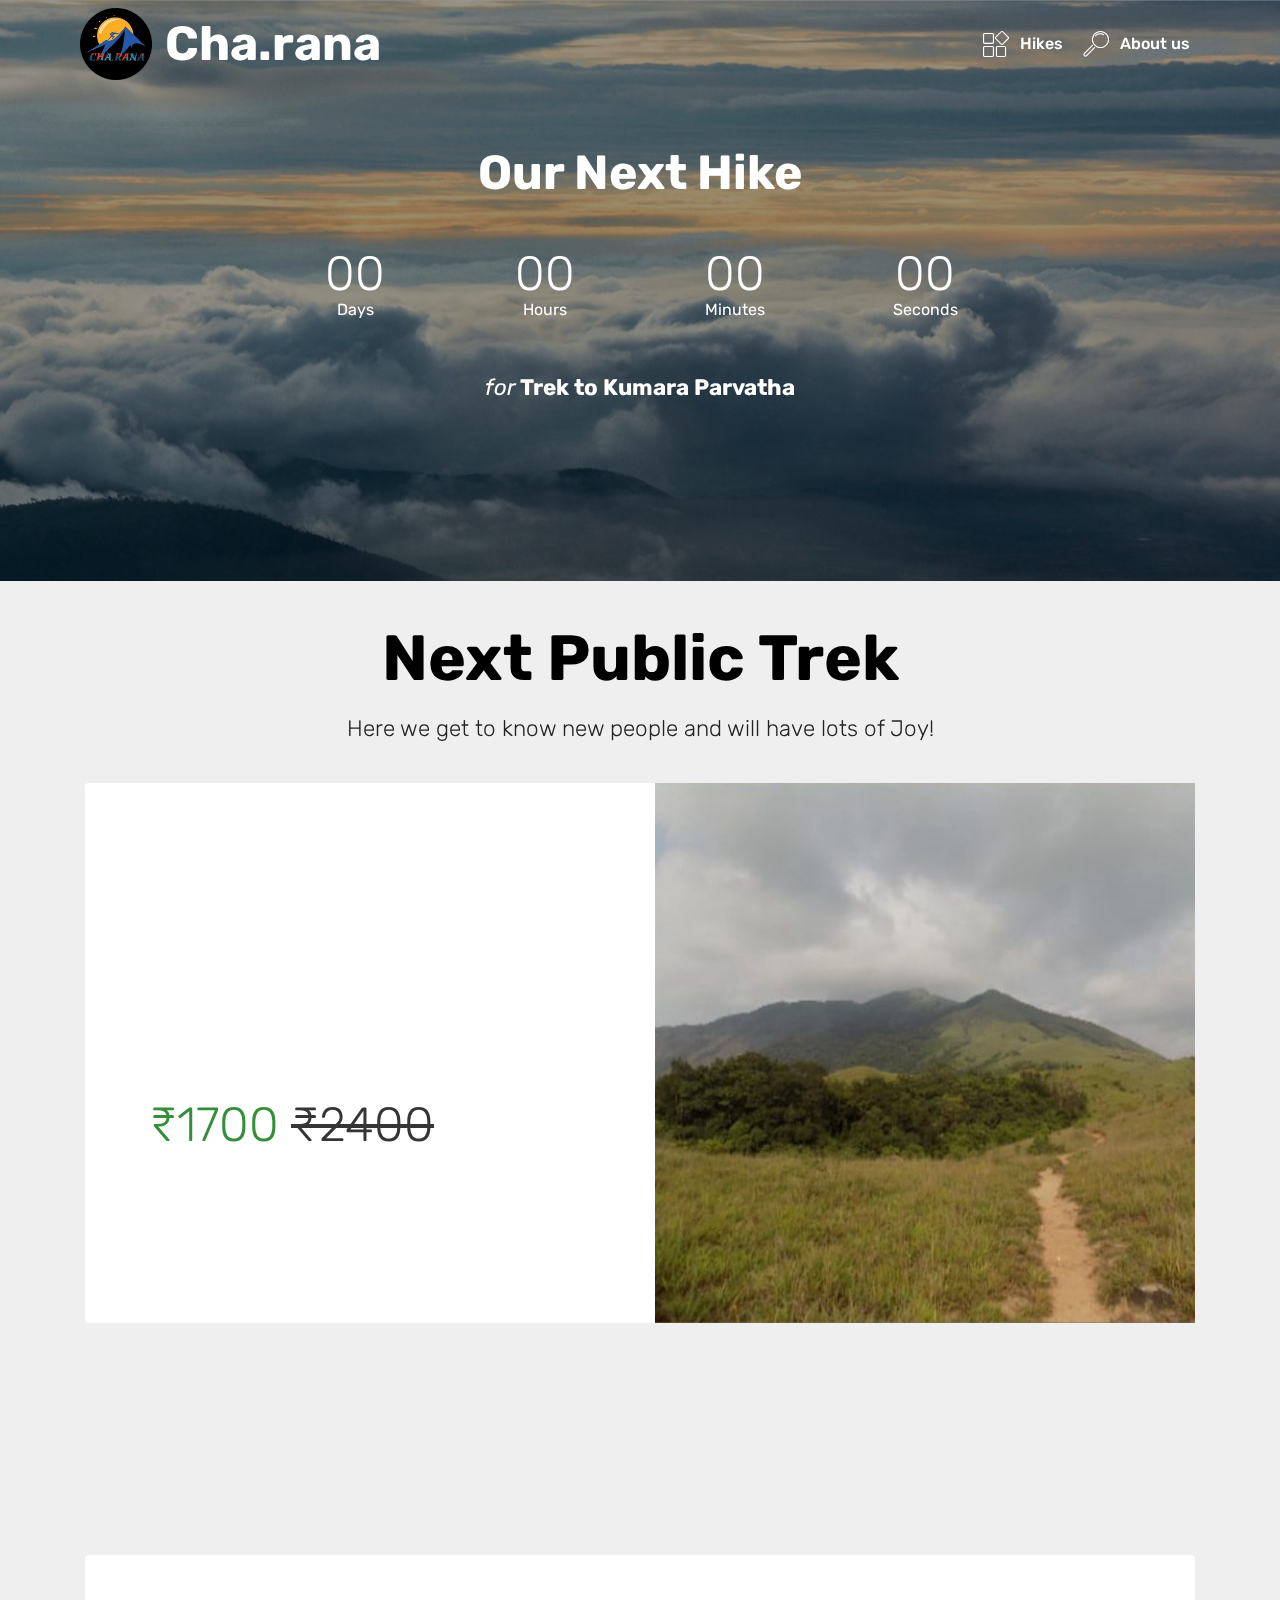
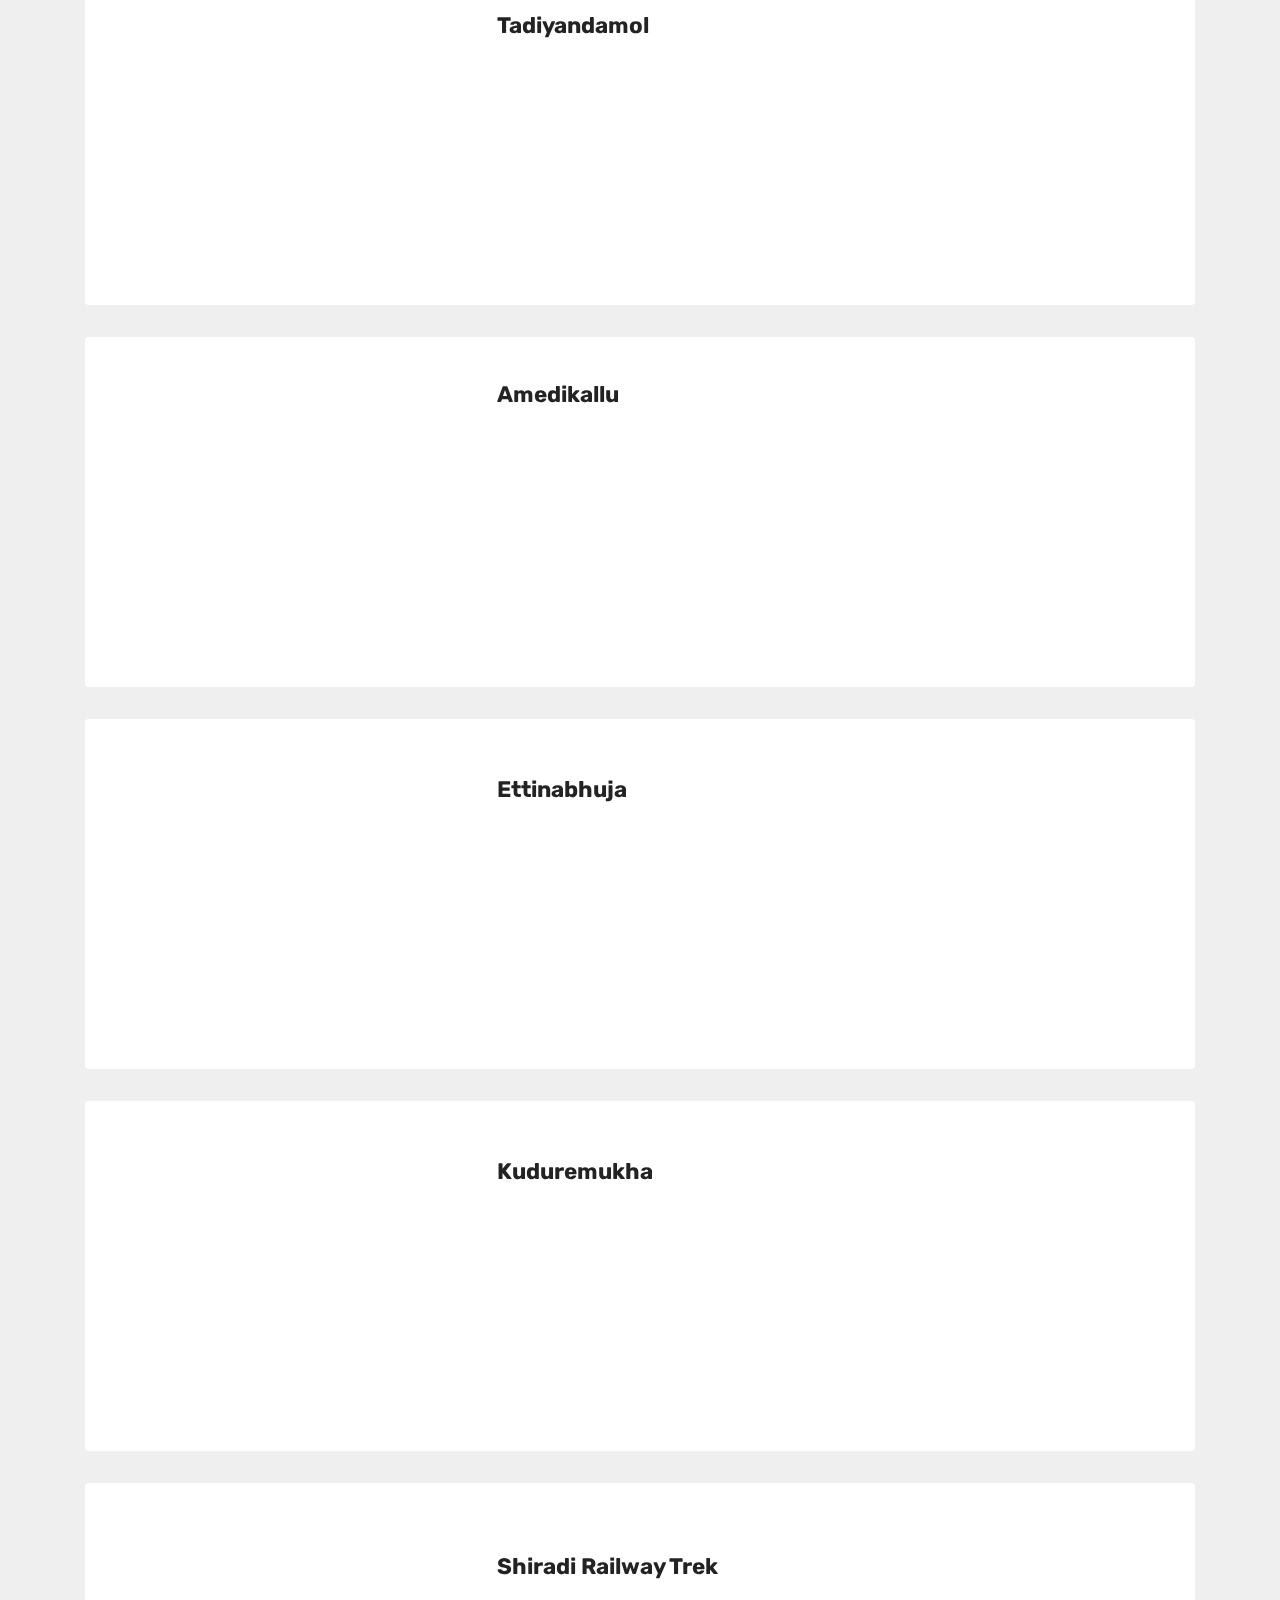
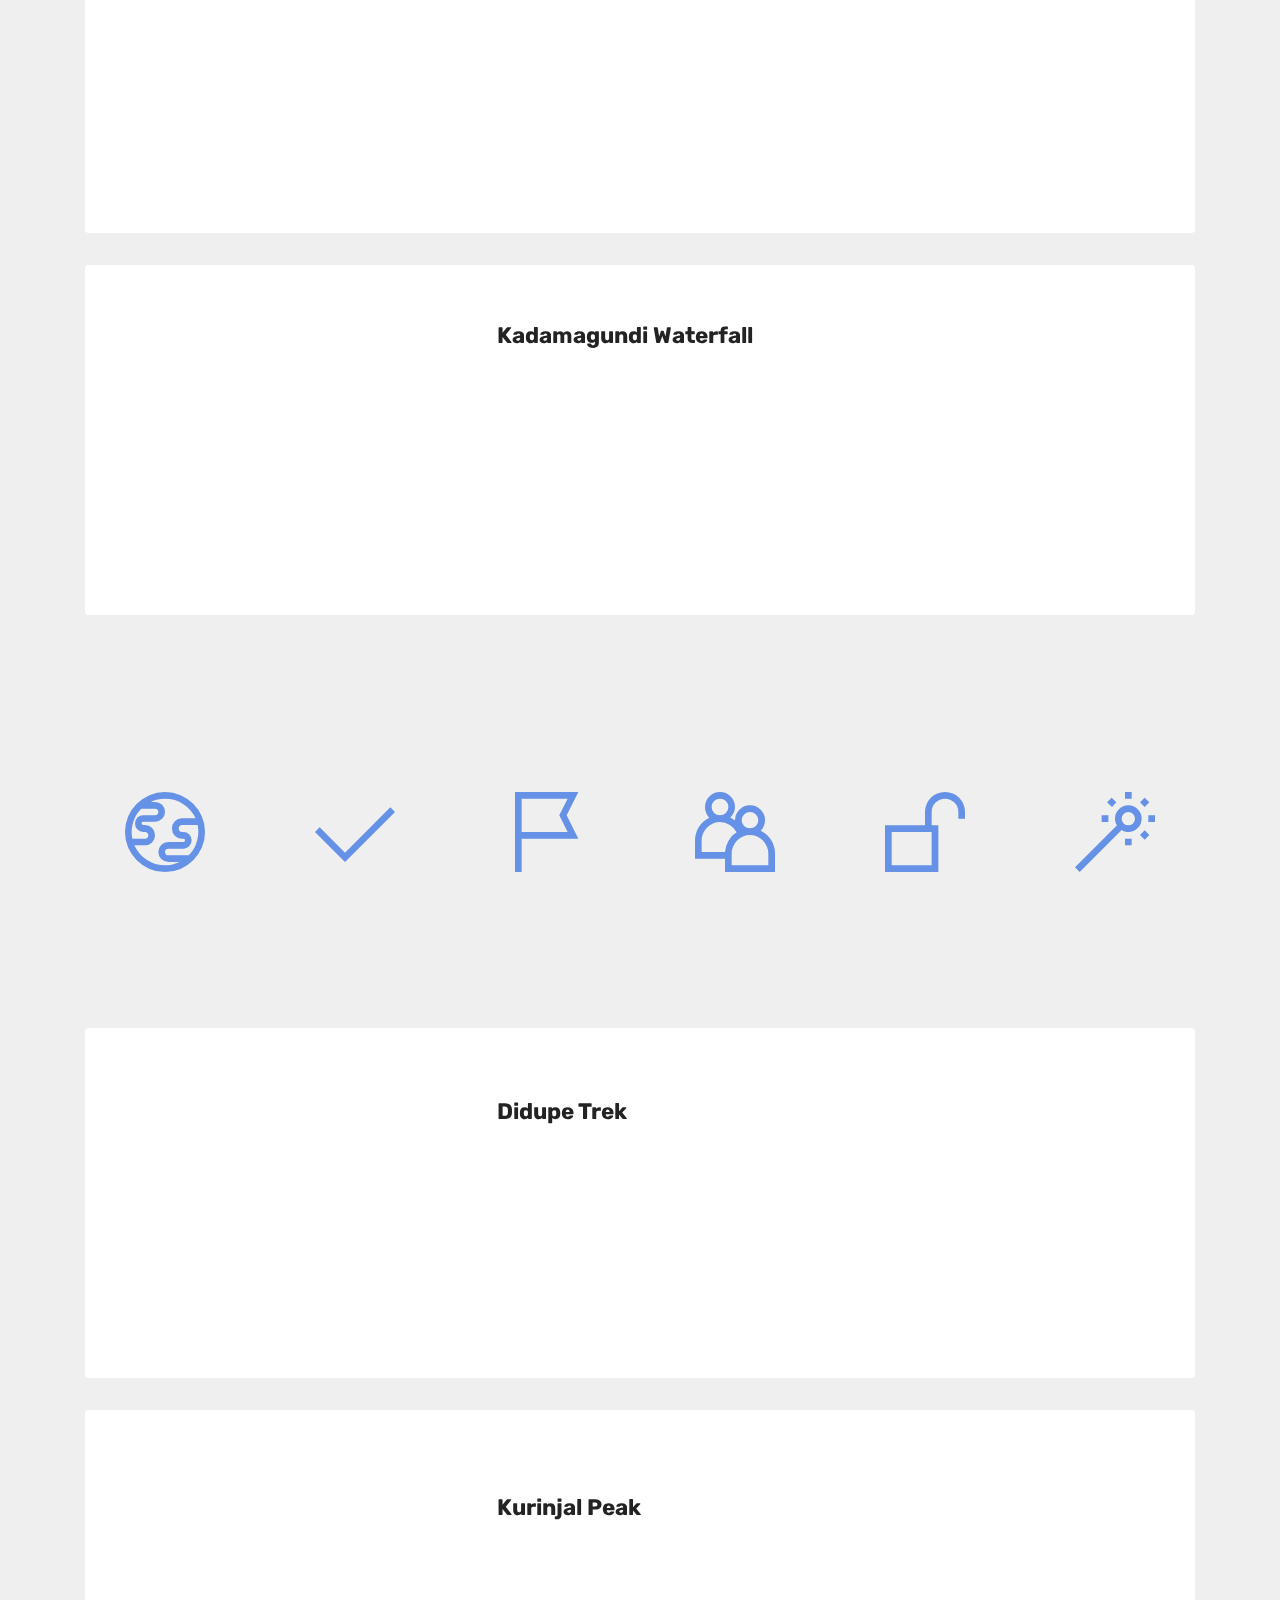
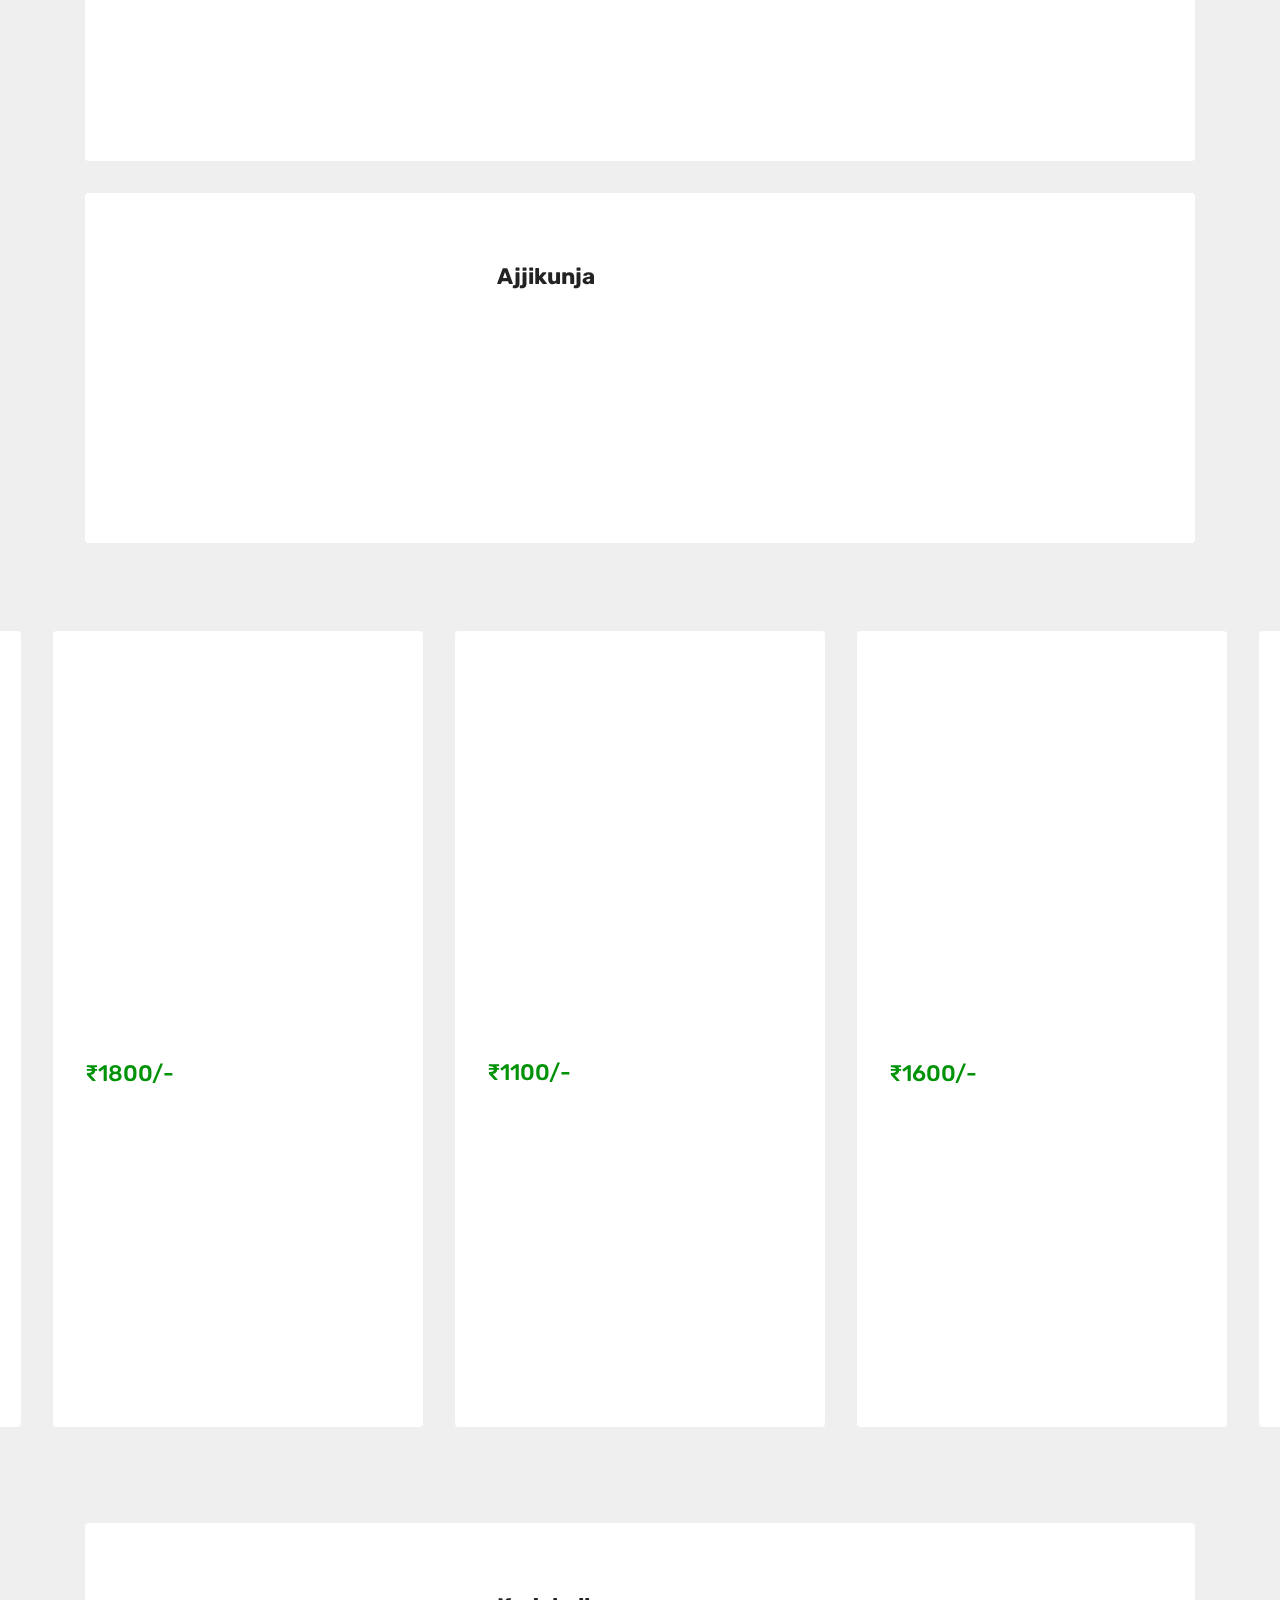
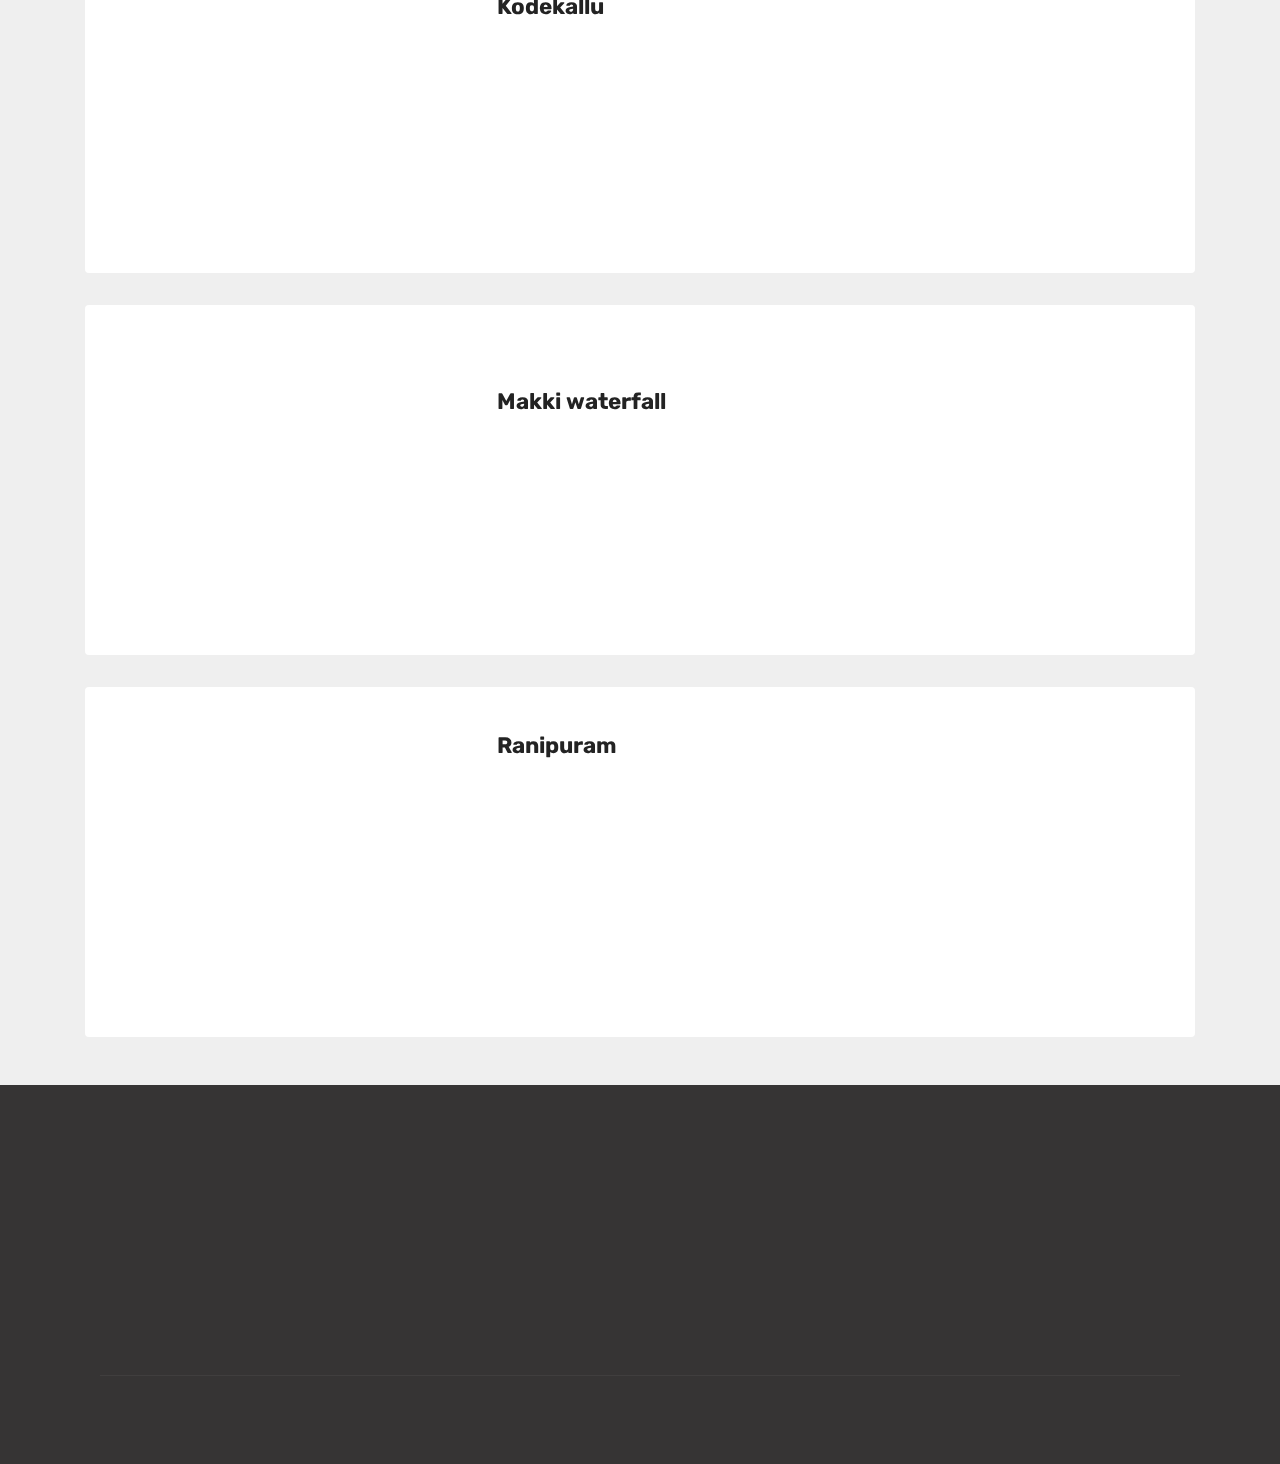
<file: page1.html>
<!DOCTYPE html>
<html  >
<head>
  <!-- Site made with Mobirise Website Builder v5.6.5, https://mobirise.com -->
  <meta charset="UTF-8">
  <meta http-equiv="X-UA-Compatible" content="IE=edge">
  <meta name="generator" content="Mobirise v5.6.5, mobirise.com">
  <meta name="twitter:card" content="summary_large_image"/>
  <meta name="twitter:image:src" content="">
  <meta property="og:image" content="">
  <meta name="twitter:title" content="Hikes">
  <meta name="viewport" content="width=device-width, initial-scale=1, minimum-scale=1">
  <link rel="shortcut icon" href="assets/images/circle-cropped-136x136.png" type="image/x-icon">
  <meta name="description" content="Web Maker Description">
  
  
  <title>Hikes</title>
  <link rel="stylesheet" href="assets/web/assets/mobirise-icons/mobirise-icons.css">
  <link rel="stylesheet" href="assets/web/assets/mobirise-icons2/mobirise2.css">
  <link rel="stylesheet" href="assets/bootstrap/css/bootstrap.min.css">
  <link rel="stylesheet" href="assets/bootstrap/css/bootstrap-grid.min.css">
  <link rel="stylesheet" href="assets/bootstrap/css/bootstrap-reboot.min.css">
  <link rel="stylesheet" href="assets/tether/tether.min.css">
  <link rel="stylesheet" href="assets/animatecss/animate.min.css">
  <link rel="stylesheet" href="assets/dropdown/css/style.css">
  <link rel="stylesheet" href="assets/socicon/css/styles.css">
  <link rel="stylesheet" href="assets/theme/css/style.css">
  <link rel="preload" href="https://fonts.googleapis.com/css?family=Rubik:300,300i,400,400i,500,500i,700,700i,900,900i&display=swap" as="style" onload="this.onload=null;this.rel='stylesheet'">
  <noscript><link rel="stylesheet" href="https://fonts.googleapis.com/css?family=Rubik:300,300i,400,400i,500,500i,700,700i,900,900i&display=swap"></noscript>
  <link rel="preload" as="style" href="assets/mobirise/css/mbr-additional.css"><link rel="stylesheet" href="assets/mobirise/css/mbr-additional.css" type="text/css">
  
  
  
  
</head>
<body>
  
  <section class="menu cid-s6UeY62dlU" once="menu" id="menu1-3g">

    

    <nav class="navbar navbar-expand beta-menu navbar-dropdown align-items-center navbar-fixed-top navbar-toggleable-sm bg-color transparent">
        <button class="navbar-toggler navbar-toggler-right" type="button" data-toggle="collapse" data-target="#navbarSupportedContent" aria-controls="navbarSupportedContent" aria-expanded="false" aria-label="Toggle navigation">
            <div class="hamburger">
                <span></span>
                <span></span>
                <span></span>
                <span></span>
            </div>
        </button>
        <div class="menu-logo">
            <div class="navbar-brand">
                <span class="navbar-logo">
                    <a href="index.html">
                         <img src="assets/images/circle-cropped-136x136.png" alt="Cha.rana" title="" style="height: 4.5rem;">
                    </a>
                </span>
                <span class="navbar-caption-wrap"><a class="navbar-caption text-white text-primary display-2" href="index.html">
                        Cha.rana</a></span>
            </div>
        </div>
        <div class="collapse navbar-collapse" id="navbarSupportedContent">
            <ul class="navbar-nav nav-dropdown nav-right" data-app-modern-menu="true"><li class="nav-item"><a class="nav-link link text-white text-primary display-4" href="page1.html"><span class="mbri-extension mbr-iconfont mbr-iconfont-btn"></span>
                        
                        Hikes</a></li><li class="nav-item"><a class="nav-link link text-white text-primary display-4" href="index.html#form1-2v">
                        <span class="mbri-search mbr-iconfont mbr-iconfont-btn"></span>
                        About us</a></li></ul>
            
        </div>
    </nav>
</section>

<section class="countdown4 cid-sUp0XBkNfz mbr-parallax-background" id="countdown4-3r">
    
    <div class="mbr-overlay" style="opacity: 0.4; background-color: rgb(0, 14, 40);">
    </div>
    <div class="container">
        <div class="row justify-content-center">
            <div class="col-lg-8">
                <h3 class="mbr-section-title mb-5 align-center mbr-fonts-style display-2">
                    <strong>Our Next Hike</strong></h3>
                
                <div class="countdown-cont align-center mb-5">
                    <div class="daysCountdown col-xs-3 col-sm-3 col-md-3" title="Days"></div>
                    <div class="hoursCountdown col-xs-3 col-sm-3 col-md-3" title="Hours"></div>
                    <div class="minutesCountdown col-xs-3 col-sm-3 col-md-3" title="Minutes"></div>
                    <div class="secondsCountdown col-xs-3 col-sm-3 col-md-3" title="Seconds"></div>
                    <div class="countdown" data-due-date="2022/02/01"></div>
                </div>
                <p class="mbr-text mb-5 align-center mbr-fonts-style display-5"><em>for</em><strong> Trek to Kumara Parvatha</strong></p>
                
                
            </div>
        </div>
    </div>
</section>

<section class="mbr-section content5 cid-sUyO4EL78w" id="content5-4a">

    

    

    <div class="container">
        <div class="media-container-row">
            <div class="title col-12 col-md-8">
                <h2 class="align-center mbr-bold mbr-white pb-3 mbr-fonts-style display-1">Next Public Trek</h2>
                <h3 class="mbr-section-subtitle align-center mbr-light mbr-white pb-3 mbr-fonts-style display-5">
                    Here we get to know new people and will have lots of Joy!</h3>
                
                
            </div>
        </div>
    </div>
</section>

<section class="features6 cid-sUpWOtbXXj" id="features7-41">
    <!---->
    

    
    <div class="container">
        <div class="card-wrapper">
            <div class="row align-items-center flex-row-reverse">
                <div class="col-12 col-lg-6">
                    <div class="image-wrapper">
                        <img src="assets/images/whatsapp-image-2022-01-15-at-11.20.18-750x1334.jpeg" alt="Cha.rana">
                    </div>
                </div>
                <div class="col-12 col-lg">
                    <div class="text-box">
                        <h5 class="mbr-title mbr-fonts-style display-2"><strong>Kumara Parvatha</strong></h5>
                        <p class="mbr-text mbr-fonts-style display-7">A wonderful 2 day trek with lots of joy and hurdles. This is one of the toughest treks found in and around. Total 28kms of trek with great joy makes everyone happy!!<br><br>Date: 01/02/2022<br><br></p>
                        <div class="cost">
                            <span class="currentcost mbr-fonts-style pr-2 display-2">₹1700</span>
                            <span class="oldcost mbr-fonts-style display-2">₹2400</span>
                        </div>
                        <div class="mbr-section-btn pt-3"><a href="page2.html" class="btn btn-primary display-4">Book&nbsp; Now</a></div>
                    </div>
                </div>
            </div>
        </div>
    </div>
</section>

<section class="mbr-section content5 cid-sUyNxGYSqS" id="content5-49">

    

    

    <div class="container">
        <div class="media-container-row">
            <div class="title col-12 col-md-8">
                <h2 class="align-center mbr-bold mbr-white pb-3 mbr-fonts-style display-1">
                    Upcoming Hikes</h2>
                <h3 class="mbr-section-subtitle align-center mbr-light mbr-white pb-3 mbr-fonts-style display-5">
                    Contact us for Private hikes</h3>
                
                
            </div>
        </div>
    </div>
</section>

<section class="features8 cid-sUpckhie2d" xmlns="http://www.w3.org/1999/html" id="features9-3z">
    
    

    

    <div class="container">
        <div class="card">
            <div class="card-wrapper">
                <div class="row align-items-center">
                    <div class="col-12 col-md-4">
                        <div class="image-wrapper">
                            <img src="assets/images/whatsapp-image-2022-01-15-at-11.20.18-1-700x1245.jpeg" alt="Cha.rana">
                        </div>
                    </div>
                    <div class="col-12 col-md">
                        <div class="card-box">
                            <div class="row">
                                <div class="col-md">
                                    <h6 class="card-title mbr-fonts-style display-5"><strong>Tadiyandamol</strong></h6>
                                    <p class="mbr-text mbr-fonts-style display-7">
                                        Enjoy an escapade into the mesmerizing scenes of the Western Ghats that offer exciting adventures for thrill-seekers who want to explore the wild side of nature. About 274 km from Bangalore, the Tadiandamol Peak implies the highest peak in Coorg and contains the stunning green trails of the Shola forests. </p>
                                </div>
                                <div class="col-md-auto">
                                    <p class="price mbr-fonts-style display-2">₹2100</p>
                                    <div class="mbr-section-btn"><a href="page2.html" class="btn btn-primary display-4">Book Now</a></div>
                                </div>
                                <div></div>
                            </div>
                        </div>
                    </div>
                </div>
            </div>
        </div>
        <div class="card">
            <div class="card-wrapper">
                <div class="row align-items-center">
                    <div class="col-12 col-md-4">
                        <div class="image-wrapper">
                            <img src="assets/images/whatsapp-image-2022-01-15-at-11.20.19-700x1245.jpeg" alt="Cha.rana">
                        </div>
                    </div>
                    <div class="col-12 col-md">
                        <div class="card-box">
                            <div class="row">
                                <div class="col-md">
                                    <h6 class="card-title mbr-fonts-style display-5">
                                        <strong>Amedikallu</strong></h6>
                                    <p class="mbr-text mbr-fonts-style display-7">The crest of this hill is shaped like a tortoise and the three stones that surround it have been designed to resemble a stove<br>The trek begins in the town of Shishala close to Dharmasthala. It takes between 6 and 8 hours to hike all the way to the top of Amedikallu situated at an elevation of 1,229 m. The hike to Amedikallu is ideal when it is spread across two consecutive days.</p>
                                </div>
                                <div class="col-md-auto">
                                    <p class="price mbr-fonts-style display-2">₹1600/-</p>
                                    <div class="mbr-section-btn"><a href="tel:+919844891819" class="btn btn-primary display-4">
                                            Book Now
                                        </a></div>
                                </div>
                                <div></div>
                            </div>
                        </div>
                    </div>
                </div>
            </div>
        </div>
        <div class="card">
            <div class="card-wrapper">
                <div class="row align-items-center">
                    <div class="col-12 col-md-4">
                        <div class="image-wrapper">
                            <img src="assets/images/whatsapp-image-2022-01-15-at-11.20.19-1-700x1245.jpeg" alt="Cha.rana">
                        </div>
                    </div>
                    <div class="col-12 col-md">
                        <div class="card-box">
                            <div class="row">
                                <div class="col-md">
                                    <h6 class="card-title mbr-fonts-style display-5">
                                        <strong>Ettinabhuja</strong></h6>
                                    <p class="mbr-text mbr-fonts-style display-7">Ettina Bhuja is one such mountain that is a part of the Charmadi range at an altitude of 1300 m (4,265 ft). It is situated in the Mudigere range of Chikmagalur district.<br>Ettina Bhuja meaning Ox’s shoulder is one of the unexplored treks in Karnataka. Locals call this trek as Shishila Gudda trek.</p>
                                </div>
                                <div class="col-md-auto">
                                    <p class="price mbr-fonts-style display-2">₹900/-</p>
                                    <div class="mbr-section-btn"><a href="tel:+919844891819" class="btn btn-primary display-4">
                                            Book Now
                                        </a></div>
                                </div>
                                <div></div>
                            </div>
                        </div>
                    </div>
                </div>
            </div>
        </div>
    </div>
</section>

<section class="features8 cid-sUys9JrWzN" xmlns="http://www.w3.org/1999/html" id="features9-47">
    
    

    

    <div class="container">
        <div class="card">
            <div class="card-wrapper">
                <div class="row align-items-center">
                    <div class="col-12 col-md-4">
                        <div class="image-wrapper">
                            <img src="assets/images/img-6530-700x467.jpeg" alt="Cha.rana">
                        </div>
                    </div>
                    <div class="col-12 col-md">
                        <div class="card-box">
                            <div class="row">
                                <div class="col-md">
                                    <h6 class="card-title mbr-fonts-style display-5">
                                        <strong>Kuduremukha</strong></h6>
                                    <p class="mbr-text mbr-fonts-style display-7">Kudremukh is nestled in the heart of the western ghats in Chikkamagaluru district. It comes under Kudremukh National Park which is the second-largest wildlife protected area in the western ghats. 
<br>It is situated at an altitude of 6,207 ft and is the 3rd highest peak of Karnataka after Mullayyangiri and Baba Budangiri.</p>
                                </div>
                                <div class="col-md-auto">
                                    <p class="price mbr-fonts-style display-2">₹1400/-</p>
                                    <div class="mbr-section-btn"><a href="tel:+919844891819" class="btn btn-primary display-4">
                                            Book Now
                                        </a></div>
                                </div>
                                <div></div>
                            </div>
                        </div>
                    </div>
                </div>
            </div>
        </div>
        <div class="card">
            <div class="card-wrapper">
                <div class="row align-items-center">
                    <div class="col-12 col-md-4">
                        <div class="image-wrapper">
                            <img src="assets/images/whatsapp-image-2022-01-15-at-11.20.20-1-700x1245.jpeg" alt="Cha.rana">
                        </div>
                    </div>
                    <div class="col-12 col-md">
                        <div class="card-box">
                            <div class="row">
                                <div class="col-md">
                                    <h6 class="card-title mbr-fonts-style display-5">
                                        <strong>Shiradi Railway Trek</strong></h6>
                                    <p class="mbr-text mbr-fonts-style display-7">Green Route trekking is like taking a nature-walk at its best! Where exactly is this route? Well, the Green Route trek is a mesmerizing trail in the midst of the Western Ghats. To be precise it lies along the Sakleshpur railway line that runs here from Mangalore.</p>
                                </div>
                                <div class="col-md-auto">
                                    <p class="price mbr-fonts-style display-2">₹1700/-</p>
                                    <div class="mbr-section-btn"><a href="tel:+919844891819" class="btn btn-primary display-4">
                                            Book Now
                                        </a></div>
                                </div>
                                <div></div>
                            </div>
                        </div>
                    </div>
                </div>
            </div>
        </div>
        <div class="card">
            <div class="card-wrapper">
                <div class="row align-items-center">
                    <div class="col-12 col-md-4">
                        <div class="image-wrapper">
                            <img src="assets/images/whatsapp-image-2022-01-15-at-11.20.22-700x1245.jpeg" alt="Cha.rana">
                        </div>
                    </div>
                    <div class="col-12 col-md">
                        <div class="card-box">
                            <div class="row">
                                <div class="col-md">
                                    <h6 class="card-title mbr-fonts-style display-5">
                                        <strong>Kadamagundi Waterfall</strong></h6>
                                    <p class="mbr-text mbr-fonts-style display-7">Didupe falls is an untouched beauty that hides at the base of Charmadi ghat in western ghats of Dakshina Kannada Crystal clear water plunges from a 70 ft rocky cliff and splashes the ground with a great force. This falls which is 40 Kilometers from Ujire town is surrounded by rocky terrains and dense misty forests on most sides.</p>
                                </div>
                                <div class="col-md-auto">
                                    <p class="price mbr-fonts-style display-2">₹600/-</p>
                                    <div class="mbr-section-btn"><a href="tel:+919844891819" class="btn btn-primary display-4">
                                            Book Now
                                        </a></div>
                                </div>
                                <div></div>
                            </div>
                        </div>
                    </div>
                </div>
            </div>
        </div>
    </div>
</section>

<section class="features13 cid-sUpac8GlZn" id="features14-3y">
    

    
    <div class="container">
        <div class="row">
            <div class="col-12">
                <h3 class="mbr-section-title align-center mb-4 mbr-fonts-style display-2"><strong>What you feel</strong></h3>
            </div>
            <div class="card col-12 col-md-4 col-lg-2 p-3">
                <div class="card-wrapper">
                    <div class="card-box align-center">
                        <span class="mbr-iconfont mobi-mbri-globe mobi-mbri"></span>
                        <h4 class="card-title align-center mbr-black mbr-fonts-style display-7"><strong>Balanced&nbsp;</strong></h4>
                    </div>
                </div>
            </div>
            <div class="card p-3 col-12 col-md-4 col-lg-2">
                <div class="card-wrapper">
                    <div class="card-box align-center">
                        <span class="mbr-iconfont mobi-mbri-success mobi-mbri"></span>
                        <h4 class="card-title align-center mbr-black mbr-fonts-style display-7">
                            <strong>Benifitted</strong></h4>
                    </div>
                </div>
            </div>
            <div class="card p-3 col-12 col-md-4 col-lg-2">
                <div class="card-wrapper">
                    <div class="card-box align-center">
                        <span class="mbr-iconfont mobi-mbri-flag mobi-mbri"></span>
                        <h4 class="card-title align-center mbr-black mbr-fonts-style display-7">
                            <strong>Satisfied&nbsp;</strong></h4>
                    </div>
                </div>
            </div>
            <div class="card p-3 col-12 col-md-4 col-lg-2">
                <div class="card-wrapper">
                    <div class="card-box align-center">
                        <span class="mbr-iconfont mobi-mbri-users mobi-mbri"></span>
                        <h4 class="card-title align-center mbr-black mbr-fonts-style display-7">
                            <strong>Healthy</strong></h4>
                    </div>
                </div>
            </div>
            <div class="card p-3 col-12 col-md-4 col-lg-2">
                <div class="card-wrapper">
                    <div class="card-box align-center">
                        <span class="mbr-iconfont mobi-mbri-unlock mobi-mbri"></span>
                        <h4 class="card-title align-center mbr-black mbr-fonts-style display-7">
                            <strong>Unlocked</strong></h4>
                    </div>
                </div>
            </div>
            <div class="card p-3 col-12 col-md-4 col-lg-2">
                <div class="card-wrapper">
                    <div class="card-box align-center">
                        <span class="mbr-iconfont mobi-mbri-magic-stick mobi-mbri"></span>
                        <h4 class="card-title align-center mbr-black mbr-fonts-style display-7">
                            <strong>Magical</strong></h4>
                    </div>
                </div>
            </div>
        </div>
    </div>
</section>

<section class="features8 cid-sUysd5CssU" xmlns="http://www.w3.org/1999/html" id="features9-48">
    
    

    

    <div class="container">
        <div class="card">
            <div class="card-wrapper">
                <div class="row align-items-center">
                    <div class="col-12 col-md-4">
                        <div class="image-wrapper">
                            <img src="assets/images/whatsapp-image-2022-01-15-at-11.20.22-1-700x1245.jpeg" alt="Cha.rana">
                        </div>
                    </div>
                    <div class="col-12 col-md">
                        <div class="card-box">
                            <div class="row">
                                <div class="col-md">
                                    <h6 class="card-title mbr-fonts-style display-5">
                                        <strong>Didupe Trek</strong></h6>
                                    <p class="mbr-text mbr-fonts-style display-7">One of the best picnic trek near Belthangady. trek along the sides of Netravathi river till some secret waterfall. Best form of nature and lot of joy on the way to reach a beautiful waterfall at the end. Amazing trek crew and company and best trekking experience in an affordable price range.</p>
                                </div>
                                <div class="col-md-auto">
                                    <p class="price mbr-fonts-style display-2">₹600/-</p>
                                    <div class="mbr-section-btn"><a href="tel:+919844891819" class="btn btn-primary display-4">
                                            Book Now
                                        </a></div>
                                </div>
                                <div></div>
                            </div>
                        </div>
                    </div>
                </div>
            </div>
        </div>
        <div class="card">
            <div class="card-wrapper">
                <div class="row align-items-center">
                    <div class="col-12 col-md-4">
                        <div class="image-wrapper">
                            <img src="assets/images/img-756-427x428.png" alt="Cha.rana">
                        </div>
                    </div>
                    <div class="col-12 col-md">
                        <div class="card-box">
                            <div class="row">
                                <div class="col-md">
                                    <h6 class="card-title mbr-fonts-style display-5">
                                        <strong>Kurinjal Peak</strong></h6>
                                    <p class="mbr-text mbr-fonts-style display-7">Kurinjal peak is one of the lesser-known peaks in the western ghats. It is hidden deep in the Kudremukh National Park of Chikmagalur district, Karnataka. This entire region falls under the Wildlife Conservation Society.&nbsp;</p>
                                </div>
                                <div class="col-md-auto">
                                    <p class="price mbr-fonts-style display-2">₹1100/-</p>
                                    <div class="mbr-section-btn"><a href="tel:+919844891819" class="btn btn-primary display-4">
                                            Book Now
                                        </a></div>
                                </div>
                                <div></div>
                            </div>
                        </div>
                    </div>
                </div>
            </div>
        </div>
        <div class="card">
            <div class="card-wrapper">
                <div class="row align-items-center">
                    <div class="col-12 col-md-4">
                        <div class="image-wrapper">
                            <img src="assets/images/img-755-700x699.png" alt="Cha.rana">
                        </div>
                    </div>
                    <div class="col-12 col-md">
                        <div class="card-box">
                            <div class="row">
                                <div class="col-md">
                                    <h6 class="card-title mbr-fonts-style display-5">
                                        <strong>Ajjikunja</strong></h6>
                                    <p class="mbr-text mbr-fonts-style display-7">Ajjikunja (Valikunja) is one of the heaviest trek in Kuduremukha wildlife range. total 18 km of trek will cherish you with unlimited joy and happiness. Hurdles and challenges make this trek more memorable. Book now for this amazing experience with team Cha.rana.</p>
                                </div>
                                <div class="col-md-auto">
                                    <p class="price mbr-fonts-style display-2">₹900/-</p>
                                    <div class="mbr-section-btn"><a href="tel:+919844891819" class="btn btn-primary display-4">Book Now
                                        </a></div>
                                </div>
                                <div></div>
                            </div>
                        </div>
                    </div>
                </div>
            </div>
        </div>
    </div>
</section>

<section class="slider5 mbr-embla cid-sUpa64KiAz" id="slider5-3v">
    
    
    <div class="position-relative">
        
        <div class="embla mt-4" data-skip-snaps="true" data-align="center" data-contain-scroll="trimSnaps" data-loop="true" data-auto-play="true" data-auto-play-interval="5" data-draggable="true">
            <div class="embla__viewport container-fluid">
                <div class="embla__container">
                    <div class="embla__slide slider-image item active" style="margin-left: 1rem; margin-right: 1rem;">
                        <div class="slide-content">
                            <div class="item-img">
                                <div class="item-wrapper">
                                    <img src="assets/images/img-751-433x432.png" alt="" title="" data-slide-to="0" data-bs-slide-to="0">
                                </div>
                            </div>
                            <div class="item-content">
                                <h5 class="item-title mbr-fonts-style display-5"><strong>Elneer Waterfall</strong></h5>
                                <h6 class="item-subtitle mbr-fonts-style mt-1 display-5">₹1100/-</h6>
                                <p class="mbr-text mbr-fonts-style mt-3 display-7">The picturesque Yelaneeru village is situated in a valley enclosed by misty mountains and two beautiful and gushing waterfalls, the Mavinasasi Falls and Elaneeru Falls. Serenity pervades all over the village, only broken by the sound of the waterfalls</p>
                            </div>
                            <div class="mbr-section-btn item-footer mt-2"><a href="tel:+91 9844891819" class="btn item-btn btn-primary-outline display-7">Book Now&nbsp;</a></div>
                        </div>
                    </div>
                    <div class="embla__slide slider-image item" style="margin-left: 1rem; margin-right: 1rem;">
                        <div class="slide-content">
                            <div class="item-img">
                                <div class="item-wrapper">
                                    <img src="assets/images/img-755-428x429.png" alt="" title="" data-slide-to="1" data-bs-slide-to="1">
                                </div>
                            </div>
                            <div class="item-content">
                                <h5 class="item-title mbr-fonts-style display-5"><strong>Narasimha Parvatha</strong></h5>
                                <h6 class="item-subtitle mbr-fonts-style mt-1 display-5">₹1600/-</h6>
                                <p class="mbr-text mbr-fonts-style mt-3 display-7">Narsimha Parvatha fis a trek where you’ll create amazing memories. This trek takes you through the grassy hills and small streams carved out by the Sita river, while you soak in the natural beauty. After reaching the top you’ll be able to witness the misty panoramic view that’ll fill you with delight.</p>
                            </div>
                            <div class="mbr-section-btn item-footer mt-2"><a href="tel:+919844891819" class="btn item-btn btn-primary-outline display-7">Book Now&nbsp;</a></div>
                        </div>
                    </div><div class="embla__slide slider-image item" style="margin-left: 1rem; margin-right: 1rem;">
                        <div class="slide-content">
                            <div class="item-img">
                                <div class="item-wrapper">
                                    <img src="assets/images/img-0759-1-600x1067.png" alt="" title="" data-slide-to="2" data-bs-slide-to="2">
                                </div>
                            </div>
                            <div class="item-content">
                                <h5 class="item-title mbr-fonts-style display-5"><strong>Ballala Rayana Durga</strong></h5>
                                <h6 class="item-subtitle mbr-fonts-style mt-1 display-5">
                                    ₹1100/-</h6>
                                <p class="mbr-text mbr-fonts-style mt-3 display-7">Ballalarayana Durga trek lies in Chikmagalur, nestled in the Western Ghats of Karnataka, just 280 kilometres away from Bangalore. Chikmagalur is known for its coffee plantations and lush greenery. And the trek adds a unique flavour to its landscape.</p>
                            </div>
                            <div class="mbr-section-btn item-footer mt-2"><a href="tel:+919844891819" class="btn item-btn btn-primary-outline display-7">Book Now&nbsp;</a></div>
                        </div>
                    </div>
                    <div class="embla__slide slider-image item" style="margin-left: 1rem; margin-right: 1rem;">
                        <div class="slide-content">
                            <div class="item-img">
                                <div class="item-wrapper">
                                    <img src="assets/images/img-753-443x443.png" alt="" title="" data-slide-to="3" data-bs-slide-to="3">
                                </div>
                            </div>
                            <div class="item-content">
                                <h5 class="item-title mbr-fonts-style display-5"><strong>Bandaje Waterfall</strong></h5>
                                <h6 class="item-subtitle mbr-fonts-style mt-1 display-5">₹1000/-</h6>
                                <p class="mbr-text mbr-fonts-style mt-3 display-7">Bandaje falls is formed by a tributary of Netravathi river and is located in a remote area of western ghats, which can be reached through trekking. Height of waterfalls is about 200 feet.&nbsp;Bandaje Arbi falls is a waterfall located in the Charmadi ghat section of the Western Ghats</p>
                            </div>
                            <div class="mbr-section-btn item-footer mt-2"><a href="tel:+919844891819" class="btn item-btn btn-primary-outline display-7">Book Now&nbsp;</a></div>
                        </div>
                    </div>
                    <div class="embla__slide slider-image item" style="margin-left: 1rem; margin-right: 1rem;">
                        <div class="slide-content">
                            <div class="item-img">
                                <div class="item-wrapper">
                                    <img src="assets/images/img-763-436x775.png" alt="" title="" data-slide-to="4" data-bs-slide-to="4">
                                </div>
                            </div>
                            <div class="item-content">
                                <h5 class="item-title mbr-fonts-style display-5"><strong>Ombatuu Gudda trek</strong></h5>
                                <h6 class="item-subtitle mbr-fonts-style mt-1 display-5">₹900/-</h6>
                                <p class="mbr-text mbr-fonts-style mt-3 display-7">Ombattu Gudda is one of the highest peaks of the Western Range located along the borderline of Chikmagalur and Hassan. The destination is known for its beautiful trek trail and attracts tourists every year as it only takes an overnight journey to reach Ombattu Gudda from Bangalore.</p>
                            </div>
                            <div class="mbr-section-btn item-footer mt-2"><a href="tel:+919844891819" class="btn item-btn btn-primary-outline display-7">Book Now&nbsp;</a></div>
                        </div>
                    </div><div class="embla__slide slider-image item" style="margin-left: 1rem; margin-right: 1rem;">
                        <div class="slide-content">
                            <div class="item-img">
                                <div class="item-wrapper">
                                    <img src="assets/images/img-754-448x447.png" alt="" title="" data-slide-to="5" data-bs-slide-to="5">
                                </div>
                            </div>
                            <div class="item-content">
                                <h5 class="item-title mbr-fonts-style display-5"><strong>Kodachadri</strong></h5>
                                <h6 class="item-subtitle mbr-fonts-style mt-1 display-5">₹1800/-</h6>
                                <p class="mbr-text mbr-fonts-style mt-3 display-7">Kodachadri is located in Shimoga district and one of the most spoken-about trekking trails in Karnataka. Situated in the heart of the Mookambika Wildlife Sanctuary, the Kodachadri trek offers trekkers an adventure, a charm, and an experience that will remain throughout your lifetime.</p>
                            </div>
                            <div class="mbr-section-btn item-footer mt-2"><a href="tel:+919844891819" class="btn item-btn btn-primary-outline display-7">Book Now</a></div>
                        </div>
                    </div>
                </div>
            </div>
            <button class="embla__button embla__button--prev">
                <span class="mobi-mbri mobi-mbri-arrow-prev mbr-iconfont" aria-hidden="true"></span>
                <span class="sr-only visually-hidden">Previous</span>
            </button>
            <button class="embla__button embla__button--next">
                <span class="mobi-mbri mobi-mbri-arrow-next mbr-iconfont" aria-hidden="true"></span>
                <span class="sr-only visually-hidden">Next</span>
            </button>
        </div>
    </div>
</section>

<section class="features8 cid-sUpcl3awUO" xmlns="http://www.w3.org/1999/html" id="features9-40">
    
    

    

    <div class="container">
        <div class="card">
            <div class="card-wrapper">
                <div class="row align-items-center">
                    <div class="col-12 col-md-4">
                        <div class="image-wrapper">
                            <img src="assets/images/img-749-492x492.png" alt="Cha.rana">
                        </div>
                    </div>
                    <div class="col-12 col-md">
                        <div class="card-box">
                            <div class="row">
                                <div class="col-md">
                                    <h6 class="card-title mbr-fonts-style display-5">
                                        <strong>Kodekallu</strong></h6>
                                    <p class="mbr-text mbr-fonts-style display-7">Kodekallu Peak is one of the highest peaks in Charmadi and is located around 15 km from Charmadi. “Kode” means umbrella in Kannada and the hill got this name because of an umbrella-shaped boulder at the peak. More than 30 people can take shelter under this boulder.
                                    </p>
                                </div>
                                <div class="col-md-auto">
                                    <p class="price mbr-fonts-style display-2">₹700/-</p>
                                    <div class="mbr-section-btn"><a href="tel:+919844891819" class="btn btn-primary display-4">
                                            Book Now
                                        </a></div>
                                </div>
                                <div></div>
                            </div>
                        </div>
                    </div>
                </div>
            </div>
        </div>
        <div class="card">
            <div class="card-wrapper">
                <div class="row align-items-center">
                    <div class="col-12 col-md-4">
                        <div class="image-wrapper">
                            <img src="assets/images/img-750-658x659.png" alt="Cha.rana">
                        </div>
                    </div>
                    <div class="col-12 col-md">
                        <div class="card-box">
                            <div class="row">
                                <div class="col-md">
                                    <h6 class="card-title mbr-fonts-style display-5">
                                        <strong>Makki waterfall</strong></h6>
                                    <p class="mbr-text mbr-fonts-style display-7">Makki waterfall is a mesmerising 3 stepped waterfall located near Belthangady, A total of 6km trek to this waterfall gives a good hiking experience for trek lovers. totally this is a awesome trek come waterfall trip for one day plan.</p>
                                </div>
                                <div class="col-md-auto">
                                    <p class="price mbr-fonts-style display-2">₹700/-</p>
                                    <div class="mbr-section-btn"><a href="tel:+919844891819" class="btn btn-primary display-4">Book Now
                                        </a></div>
                                </div>
                                <div></div>
                            </div>
                        </div>
                    </div>
                </div>
            </div>
        </div>
        <div class="card">
            <div class="card-wrapper">
                <div class="row align-items-center">
                    <div class="col-12 col-md-4">
                        <div class="image-wrapper">
                            <img src="assets/images/img-765-700x1245.png" alt="Cha.rana">
                        </div>
                    </div>
                    <div class="col-12 col-md">
                        <div class="card-box">
                            <div class="row">
                                <div class="col-md">
                                    <h6 class="card-title mbr-fonts-style display-5">
                                        <strong>Ranipuram</strong></h6>
                                    <p class="mbr-text mbr-fonts-style display-7">Ranipuram is a tourist destination in the northern tip of Kerala. Located in Kasaragod, it is situated 750 m above sea level. It makes for a perfect picnic spot where one can even come across the occasional herd of elephants. The versatile vegetation that includes evergreen shola woods, monsoon forests and grasslands make it a good place to relax and take some time off from the rigors of daily life.</p>
                                </div>
                                <div class="col-md-auto">
                                    <p class="price mbr-fonts-style display-2">₹1300/-</p>
                                    <div class="mbr-section-btn"><a href="tel:+919844891819" class="btn btn-primary display-4">
                                            Book Now
                                        </a></div>
                                </div>
                                <div></div>
                            </div>
                        </div>
                    </div>
                </div>
            </div>
        </div>
    </div>
</section>

<section class="cid-sUys7lh6wk" id="footer1-46">

    

    

    <div class="container">
        <div class="media-container-row content text-white">
            <div class="col-12 col-md-3">
                <div class="media-wrap">
                    <a href="index.html">
                        <img src="assets/images/circle-cropped-136x136.png" alt="Cha.rana" title="">
                    </a>
                </div>
            </div>
            <div class="col-12 col-md-3 mbr-fonts-style display-7">
                <h5 class="pb-3">
                    CHA.RANA</h5>
                <p class="mbr-text">- We host western ghats hikes&nbsp; &nbsp; &nbsp; &nbsp; &nbsp;and nearby hikes
<br>- All basic needs for trek will be&nbsp; &nbsp; &nbsp; &nbsp;provided.
<br>- Trek guidance also available
<br>&nbsp; &nbsp;Safety first</p>
            </div>
            <div class="col-12 col-md-3 mbr-fonts-style display-4">
                <h5 class="pb-3">
                    Contacts
                </h5>
                <p class="mbr-text">
                    Email: <a href="mailto:trekcharana@gmail.com" class="text-primary">trekcharana@gmail.com</a><br>Phone: <a href="tel:+91 9844891819" class="text-primary">+91 9844891819&nbsp; </a>&nbsp; &nbsp; &nbsp; &nbsp; &nbsp; &nbsp; &nbsp; &nbsp; &nbsp; &nbsp; &nbsp; &nbsp; &nbsp; &nbsp; &nbsp; <a href="tel:+91 8762287642" class="text-primary">+91 8762287642</a><br></p>
            </div>
            <div class="col-12 col-md-3 mbr-fonts-style display-7">
                <h5 class="pb-3"></h5>
                <p class="mbr-text">"All images are copyrighted by their respective authors"<br>
<br>Terms And Conditions | Disclaimer | Privacy-Policy
<br><a href="assets/files/terms.pdf" class="text-primary" target="_blank">Click here</a></p>
            </div>
        </div>
        <div class="footer-lower">
            <div class="media-container-row">
                <div class="col-sm-12">
                    <hr>
                </div>
            </div>
            <div class="media-container-row mbr-white">
                <div class="col-sm-6 copyright">
                    <p class="mbr-text mbr-fonts-style display-7">
                        © Copyright 2020 Cha.rana - All Rights Reserved
                    </p>
                </div>
                <div class="col-md-6">
                    <div class="social-list align-right">
                        <div class="soc-item">
                            <a href="https://twitter.com/" target="_blank">
                                <span class="mbr-iconfont mbr-iconfont-social socicon-twitter socicon"></span>
                            </a>
                        </div>
                        <div class="soc-item">
                            <a href="https://www.facebook.com/Chaa.ranaa/" target="_blank">
                                <span class="mbr-iconfont mbr-iconfont-social socicon-facebook socicon"></span>
                            </a>
                        </div>
                        <div class="soc-item">
                            <a href="https://www.youtube.com/c/" target="_blank">
                                <span class="mbr-iconfont mbr-iconfont-social socicon-youtube socicon"></span>
                            </a>
                        </div>
                        <div class="soc-item">
                            <a href="https://www.instagram.com/cha.rana/" target="_blank">
                                <span class="mbr-iconfont mbr-iconfont-social socicon-instagram socicon"></span>
                            </a>
                        </div>
                        
                        
                    </div>
                </div>
            </div>
        </div>
    </div>
</section><section class="display-7" style="padding: 0;align-items: center;justify-content: center;flex-wrap: wrap;    align-content: center;display: flex;position: relative;height: 0rem;"><a href="https://mobiri.se/2113008" style="flex: 1 1;height: 0rem;position: absolute;width: 100%;z-index: 1;"></a><a style="z-index:1" href="https://mobirise.com/html-builder.html"></a></section><script src="assets/popper/popper.min.js"></script>  <script src="assets/web/assets/jquery/jquery.min.js"></script>  <script src="assets/bootstrap/js/bootstrap.min.js"></script>  <script src="assets/tether/tether.min.js"></script>  <script src="assets/smoothscroll/smooth-scroll.js"></script>  <script src="assets/viewportchecker/jquery.viewportchecker.js"></script>  <script src="assets/dropdown/js/nav-dropdown.js"></script>  <script src="assets/dropdown/js/navbar-dropdown.js"></script>  <script src="assets/touchswipe/jquery.touch-swipe.min.js"></script>  <script src="assets/countdown/jquery.countdown.min.js"></script>  <script src="assets/parallax/jarallax.min.js"></script>  <script src="assets/embla/embla.min.js"></script>  <script src="assets/embla/script.js"></script>  <script src="assets/theme/js/script.js"></script>  
  
  
 <div id="scrollToTop" class="scrollToTop mbr-arrow-up"><a style="text-align: center;"><i class="mbr-arrow-up-icon mbr-arrow-up-icon-cm cm-icon cm-icon-smallarrow-up"></i></a></div>
    <input name="animation" type="hidden">
  </body>
</html>
</file>
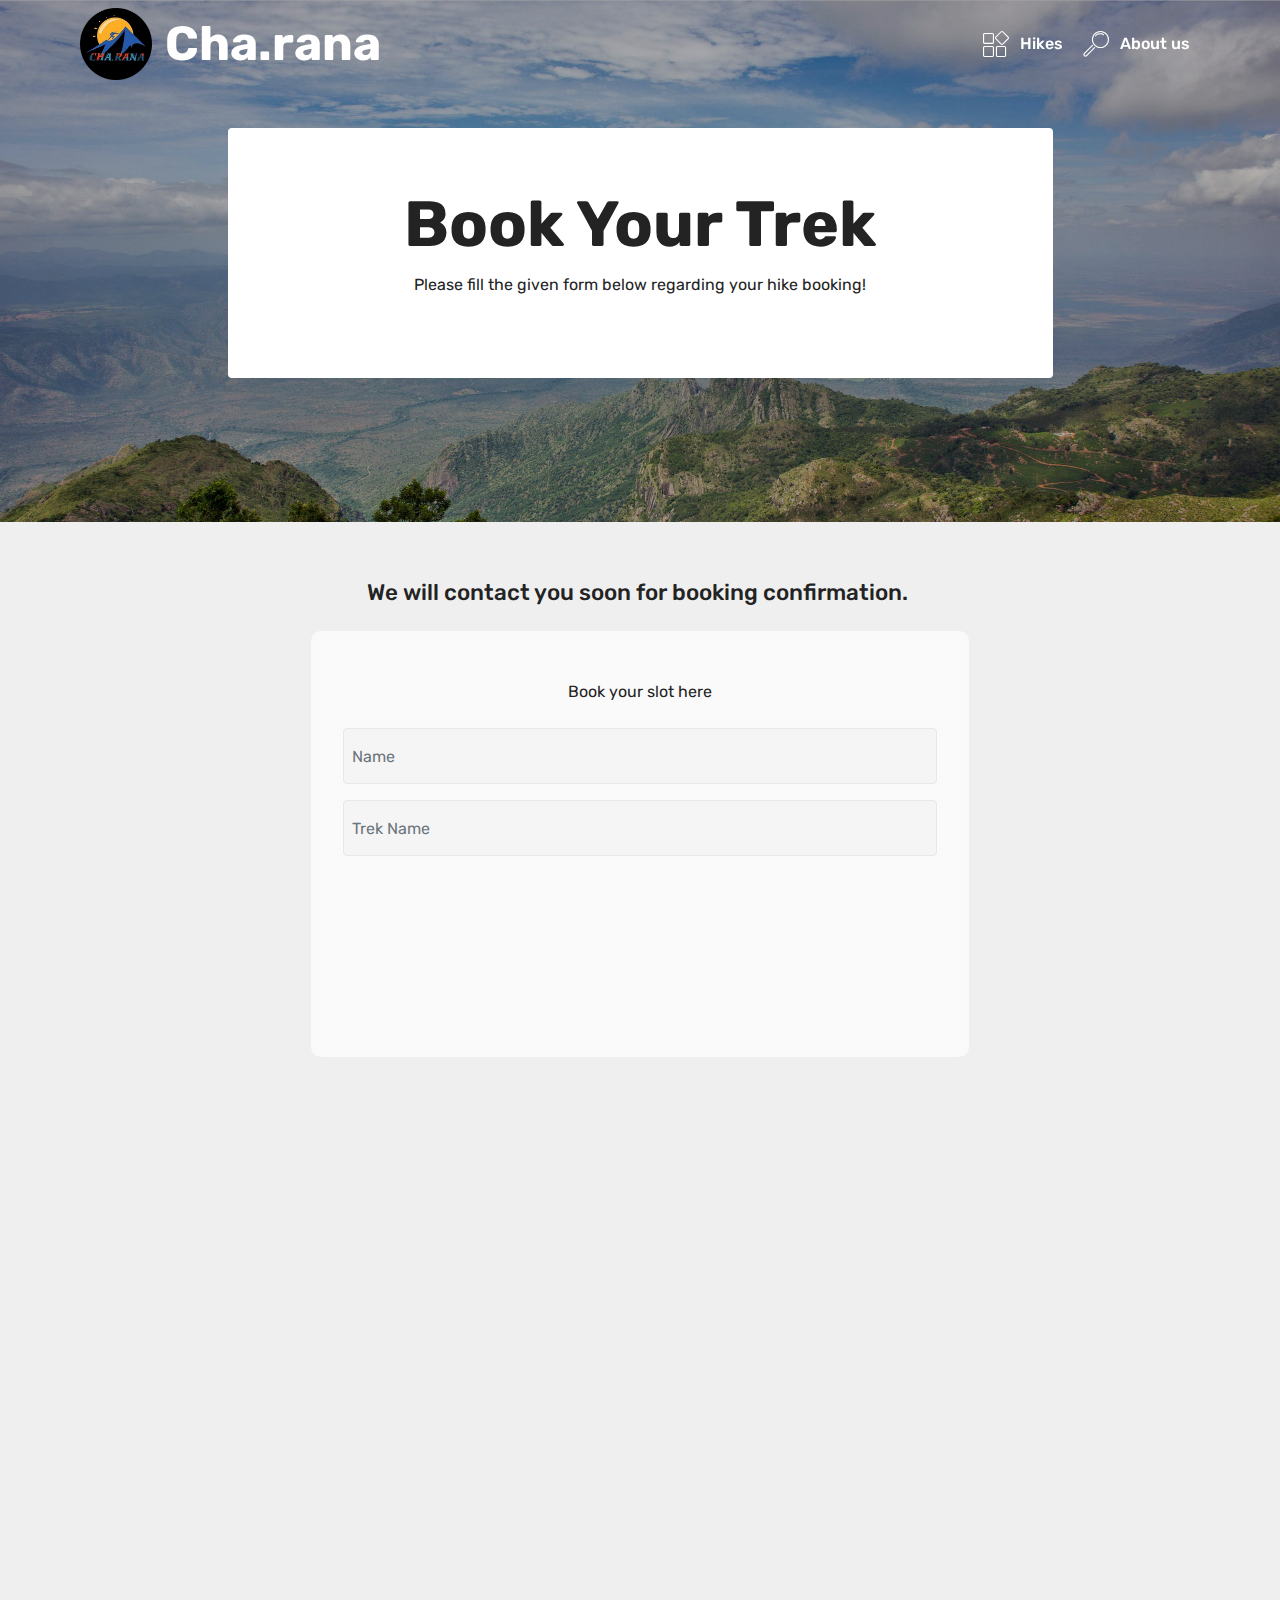
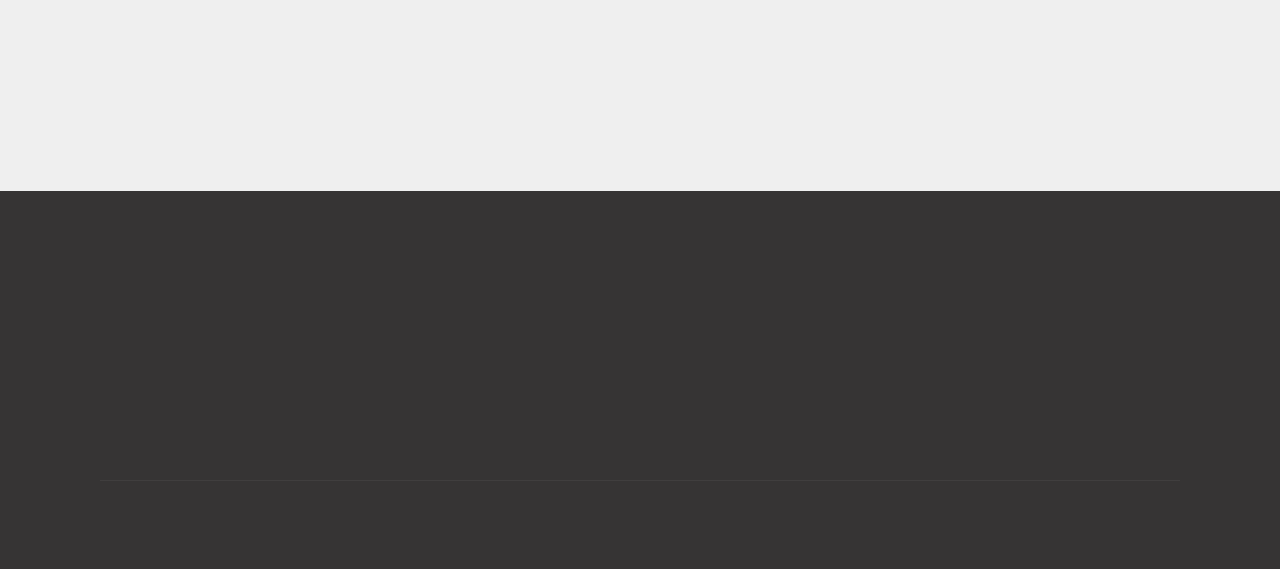
<file: page2.html>
<!DOCTYPE html>
<html  >
<head>
  <!-- Site made with Mobirise Website Builder v5.6.5, https://mobirise.com -->
  <meta charset="UTF-8">
  <meta http-equiv="X-UA-Compatible" content="IE=edge">
  <meta name="generator" content="Mobirise v5.6.5, mobirise.com">
  <meta name="twitter:card" content="summary_large_image"/>
  <meta name="twitter:image:src" content="">
  <meta property="og:image" content="">
  <meta name="twitter:title" content="Checkout">
  <meta name="viewport" content="width=device-width, initial-scale=1, minimum-scale=1">
  <link rel="shortcut icon" href="assets/images/circle-cropped-136x136.png" type="image/x-icon">
  <meta name="description" content="Website Builder Description">
  
  
  <title>Checkout</title>
  <link rel="stylesheet" href="assets/web/assets/mobirise-icons/mobirise-icons.css">
  <link rel="stylesheet" href="assets/bootstrap/css/bootstrap.min.css">
  <link rel="stylesheet" href="assets/bootstrap/css/bootstrap-grid.min.css">
  <link rel="stylesheet" href="assets/bootstrap/css/bootstrap-reboot.min.css">
  <link rel="stylesheet" href="assets/tether/tether.min.css">
  <link rel="stylesheet" href="assets/animatecss/animate.min.css">
  <link rel="stylesheet" href="assets/dropdown/css/style.css">
  <link rel="stylesheet" href="assets/formstyler/jquery.formstyler.css">
  <link rel="stylesheet" href="assets/formstyler/jquery.formstyler.theme.css">
  <link rel="stylesheet" href="assets/datepicker/jquery.datetimepicker.min.css">
  <link rel="stylesheet" href="assets/socicon/css/styles.css">
  <link rel="stylesheet" href="assets/theme/css/style.css">
  <link rel="preload" href="https://fonts.googleapis.com/css?family=Rubik:300,300i,400,400i,500,500i,700,700i,900,900i&display=swap" as="style" onload="this.onload=null;this.rel='stylesheet'">
  <noscript><link rel="stylesheet" href="https://fonts.googleapis.com/css?family=Rubik:300,300i,400,400i,500,500i,700,700i,900,900i&display=swap"></noscript>
  <link rel="preload" as="style" href="assets/mobirise/css/mbr-additional.css"><link rel="stylesheet" href="assets/mobirise/css/mbr-additional.css" type="text/css">
  
  
  
  
</head>
<body>
  
  <section class="menu cid-s6UeY62dlU" once="menu" id="menu1-4b">

    

    <nav class="navbar navbar-expand beta-menu navbar-dropdown align-items-center navbar-fixed-top navbar-toggleable-sm bg-color transparent">
        <button class="navbar-toggler navbar-toggler-right" type="button" data-toggle="collapse" data-target="#navbarSupportedContent" aria-controls="navbarSupportedContent" aria-expanded="false" aria-label="Toggle navigation">
            <div class="hamburger">
                <span></span>
                <span></span>
                <span></span>
                <span></span>
            </div>
        </button>
        <div class="menu-logo">
            <div class="navbar-brand">
                <span class="navbar-logo">
                    <a href="index.html">
                         <img src="assets/images/circle-cropped-136x136.png" alt="Cha.rana" title="" style="height: 4.5rem;">
                    </a>
                </span>
                <span class="navbar-caption-wrap"><a class="navbar-caption text-white text-primary display-2" href="index.html">
                        Cha.rana</a></span>
            </div>
        </div>
        <div class="collapse navbar-collapse" id="navbarSupportedContent">
            <ul class="navbar-nav nav-dropdown nav-right" data-app-modern-menu="true"><li class="nav-item"><a class="nav-link link text-white text-primary display-4" href="page1.html"><span class="mbri-extension mbr-iconfont mbr-iconfont-btn"></span>
                        
                        Hikes</a></li><li class="nav-item"><a class="nav-link link text-white text-primary display-4" href="index.html#form1-2v">
                        <span class="mbri-search mbr-iconfont mbr-iconfont-btn"></span>
                        About us</a></li></ul>
            
        </div>
    </nav>
</section>

<section class="header12 cid-sUBZXdxy3p mbr-parallax-background" id="header12-4e">

    

    <div class="mbr-overlay" style="opacity: 0.3; background-color: rgb(0, 0, 0);">
    </div>
    <div class="container">
        <div class="row justify-content-center">
            <div class="card col-12 col-md-12 col-lg-9">
                <div class="card-wrapper">
                    <div class="card-box align-center">
                        <h1 class="card-title mbr-fonts-style mb-3 display-1">
                            <strong>Book Your Trek</strong></h1>
                        <p class="mbr-text mbr-fonts-style display-7">Please fill the given form below regarding your hike booking!</p>
                        
                    </div>
                </div>
            </div>
        </div>
    </div>
</section>

<section class="form7 cid-sUC05B0jkG" id="form7-4f">
    
    
    <div class="container-fluid">
        <div class="mbr-section-head">
            
            <h4 class="mbr-section-subtitle mbr-fonts-style align-center mb-0 mt-2 display-5">
                We will contact you soon for booking confirmation.&nbsp;</h4>
        </div>
        <div class="row justify-content-center mt-4">
            <div class="col-lg-8 mx-auto mbr-form" data-form-type="formoid">
                <form action="https://mobirise.eu/" method="POST" class="mbr-form form-with-styler mx-auto" data-form-title="Form Name"><input type="hidden" name="email" data-form-email="true" value="Gm2+Nx6Fid1ok7QDu4zuw1u42FN5i2/j1iHhyfPYhRJZUnmxp3fRBItGLLuMvb5rBmsIGElrBooSDHK47s69wkUVMtnW4ua9+N58XXBvDRxPnMV+L6/oOyrudErqQd8O">
                    <p class="mbr-text mbr-fonts-style align-center mb-4 display-7">Book your slot here</p>
                    <div class="row">
                        <div hidden="hidden" data-form-alert="" class="alert alert-success col-12">Thanks for filling out the form!</div>
                        <div hidden="hidden" data-form-alert-danger="" class="alert alert-danger col-12">
                            Oops...! some problem!
                        </div>
                    </div>
                    <div class="dragArea row">
                        <div class="col-lg-12 col-md-12 col-sm-12 form-group" data-for="name">
                            <input type="text" name="name" placeholder="Name" data-form-field="name" class="form-control" value="" id="name-form7-4f">
                        </div>
                        <div class="col-lg-12 col-md-12 col-sm-12 form-group" data-for="email">
                            <input type="email" name="email" placeholder="Trek Name" data-form-field="email" class="form-control" value="" id="email-form7-4f">
                        </div>
                        <div data-for="phone" class="col-lg-12 col-md-12 col-sm-12 form-group">
                            <input type="tel" name="phone" placeholder="What's App number" data-form-field="phone" class="form-control" value="" id="phone-form7-4f">
                        </div>
                        <div class="col-auto mbr-section-btn align-center">
                            <button type="submit" class="btn btn-primary display-4">Submit</button>
                        </div>
                    </div>
                </form>
            </div>
        </div>
    </div>
</section>

<section class="content11 cid-sUC0rdox89" id="content11-4i">
    
    <div class="container-fluid">
        <div class="row justify-content-center">
            <div class="col-md-12 col-lg-10">
                <div class="mbr-section-btn align-center"><a class="btn btn-primary display-4" href="tel:+91 9844891819">Call Now!</a>
                    <a class="btn btn-primary-outline display-4" href="index.html">Home</a></div>
            </div>
        </div>
    </div>
</section>

<section class="content9 cid-sUC0cCakcV" id="content9-4g">
    

    <div class="container-fluid">
        <div class="row justify-content-center">
            <div class="counter-container col-md-12 col-lg-8">
                <h4 class="mbr-section-title mbr-fonts-style mb-4 display-5">
                    Things to keep in mind!</h4>
                <div class="mbr-text mbr-fonts-style display-7">
                    <ol>
                        <li><strong>Refund Policy : </strong>Initial&nbsp;security deposit&nbsp;will be taken while booking your slot. This amount will be 100% refundable only if you cancel your slot, 1 week prior to the trek.</li>
                        <li><strong>Security : </strong>All the treks mentioned are not easy and hiking is not silly. Your health and similar issues should be given highest&nbsp;priority. Irresponsible behavior will not be entertained.</li>
                        <li><strong>Facilities : </strong>All the necessary requirements for trek will be provided and all the instructions regarding trek will be informed in prior basis. Please follow up and co-operate for best Hiking experience.</li>
                    </ol>
                </div>
            </div>
        </div>
    </div>
</section>

<section class="social1 cid-sUC0gvwfNa" id="share1-4h">
    
    
    

    <div class="container">
        <div class="media-container-row">
            <div class="col-12">
                <h3 class="mbr-section-title mb-3 align-center mbr-fonts-style display-2">
                    <strong>Share this Page!</strong>
                </h3>
                <div>
                    <div class="mbr-social-likes align-center">
                        <span class="btn btn-social socicon-bg-facebook facebook m-2">
                            <i class="socicon socicon-facebook"></i>
                        </span>
                        <span class="btn btn-social twitter socicon-bg-twitter m-2">
                            <i class="socicon socicon-twitter"></i>
                        </span>
                        <span class="btn btn-social vkontakte socicon-bg-vkontakte m-2">
                            <i class="socicon socicon-vkontakte"></i>
                        </span>
                        <span class="btn btn-social odnoklassniki socicon-bg-odnoklassniki m-2">
                            <i class="socicon socicon-odnoklassniki"></i>
                        </span>
                        <span class="btn btn-social pinterest socicon-bg-pinterest m-2">
                            <i class="socicon socicon-pinterest"></i>
                        </span>
                        <span class="btn btn-social mailru socicon-bg-mail m-2">
                            <i class="socicon socicon-mail"></i>
                        </span>
                    </div>
                </div>
            </div>
        </div>
    </div>
</section>

<section class="cid-sUC0ZCxWqD" id="footer1-4j">

    

    

    <div class="container">
        <div class="media-container-row content text-white">
            <div class="col-12 col-md-3">
                <div class="media-wrap">
                    <a href="index.html">
                        <img src="assets/images/circle-cropped-136x136.png" alt="Cha.rana" title="">
                    </a>
                </div>
            </div>
            <div class="col-12 col-md-3 mbr-fonts-style display-7">
                <h5 class="pb-3">
                    CHA.RANA</h5>
                <p class="mbr-text">- We host western ghats hikes&nbsp; &nbsp; &nbsp; &nbsp; &nbsp;and nearby hikes
<br>- All basic needs for trek will be&nbsp; &nbsp; &nbsp; &nbsp;provided.
<br>- Trek guidance also available
<br>&nbsp; &nbsp;Safety first</p>
            </div>
            <div class="col-12 col-md-3 mbr-fonts-style display-4">
                <h5 class="pb-3">
                    Contacts
                </h5>
                <p class="mbr-text">
                    Email: <a href="mailto:trekcharana@gmail.com" class="text-primary">trekcharana@gmail.com</a><br>Phone: <a href="tel:+91 9844891819" class="text-primary">+91 9844891819&nbsp; </a>&nbsp; &nbsp; &nbsp; &nbsp; &nbsp; &nbsp; &nbsp; &nbsp; &nbsp; &nbsp; &nbsp; &nbsp; &nbsp; &nbsp; &nbsp; <a href="tel:+91 8762287642" class="text-primary">+91 8762287642</a><br></p>
            </div>
            <div class="col-12 col-md-3 mbr-fonts-style display-7">
                <h5 class="pb-3"></h5>
                <p class="mbr-text">"All images are copyrighted by their respective authors"<br>
<br>Terms And Conditions | Disclaimer | Privacy-Policy
<br><a href="assets/files/terms.pdf" class="text-primary">Click here</a></p>
            </div>
        </div>
        <div class="footer-lower">
            <div class="media-container-row">
                <div class="col-sm-12">
                    <hr>
                </div>
            </div>
            <div class="media-container-row mbr-white">
                <div class="col-sm-6 copyright">
                    <p class="mbr-text mbr-fonts-style display-7">
                        © Copyright 2020 Cha.rana - All Rights Reserved
                    </p>
                </div>
                <div class="col-md-6">
                    <div class="social-list align-right">
                        <div class="soc-item">
                            <a href="https://twitter.com/" target="_blank">
                                <span class="mbr-iconfont mbr-iconfont-social socicon-twitter socicon"></span>
                            </a>
                        </div>
                        <div class="soc-item">
                            <a href="https://www.facebook.com/Chaa.ranaa/" target="_blank">
                                <span class="mbr-iconfont mbr-iconfont-social socicon-facebook socicon"></span>
                            </a>
                        </div>
                        <div class="soc-item">
                            <a href="https://www.youtube.com/c/" target="_blank">
                                <span class="mbr-iconfont mbr-iconfont-social socicon-youtube socicon"></span>
                            </a>
                        </div>
                        <div class="soc-item">
                            <a href="https://www.instagram.com/cha.rana/" target="_blank">
                                <span class="mbr-iconfont mbr-iconfont-social socicon-instagram socicon"></span>
                            </a>
                        </div>
                        
                        
                    </div>
                </div>
            </div>
        </div>
    </div>
</section><section class="display-7" style="padding: 0;align-items: center;justify-content: center;flex-wrap: wrap;    align-content: center;display: flex;position: relative;height: 0rem;"><a href="https://mobiri.se/2113008" style="flex: 1 1;height: 0rem;position: absolute;width: 100%;z-index: 1;"></a><a style="z-index:1" href="https://mobirise.com"></a></section><script src="assets/popper/popper.min.js"></script>  <script src="assets/web/assets/jquery/jquery.min.js"></script>  <script src="assets/bootstrap/js/bootstrap.min.js"></script>  <script src="assets/tether/tether.min.js"></script>  <script src="assets/smoothscroll/smooth-scroll.js"></script>  <script src="assets/viewportchecker/jquery.viewportchecker.js"></script>  <script src="assets/dropdown/js/nav-dropdown.js"></script>  <script src="assets/dropdown/js/navbar-dropdown.js"></script>  <script src="assets/touchswipe/jquery.touch-swipe.min.js"></script>  <script src="assets/parallax/jarallax.min.js"></script>  <script src="assets/formstyler/jquery.formstyler.js"></script>  <script src="assets/formstyler/jquery.formstyler.min.js"></script>  <script src="assets/datepicker/jquery.datetimepicker.full.js"></script>  <script src="assets/sociallikes/social-likes.js"></script>  <script src="assets/theme/js/script.js"></script>  <script src="assets/formoid/formoid.min.js"></script>  
  
  
 <div id="scrollToTop" class="scrollToTop mbr-arrow-up"><a style="text-align: center;"><i class="mbr-arrow-up-icon mbr-arrow-up-icon-cm cm-icon cm-icon-smallarrow-up"></i></a></div>
    <input name="animation" type="hidden">
  </body>
</html>
</file>
<file: assets/web/assets/mobirise-icons/mobirise-icons.css>
@font-face {
  font-family: 'MobiriseIcons';
  src:  url('mobirise-icons.eot?spat4u');
  src:  url('mobirise-icons.eot?spat4u#iefix') format('embedded-opentype'),
    url('mobirise-icons.ttf?spat4u') format('truetype'),
    url('mobirise-icons.woff?spat4u') format('woff'),
    url('mobirise-icons.svg?spat4u#MobiriseIcons') format('svg');
  font-weight: normal;
  font-style: normal;
  font-display: swap;
}

[class^="mbri-"], [class*=" mbri-"] {
  /* use !important to prevent issues with browser extensions that change fonts */
  font-family: MobiriseIcons !important;
  speak: none;
  font-style: normal;
  font-weight: normal;
  font-variant: normal;
  text-transform: none;
  line-height: 1;

  /* Better Font Rendering =========== */
  -webkit-font-smoothing: antialiased;
  -moz-osx-font-smoothing: grayscale;
}

.mbri-add-submenu:before {
  content: "\e900";
}
.mbri-alert:before {
  content: "\e901";
}
.mbri-align-center:before {
  content: "\e902";
}
.mbri-align-justify:before {
  content: "\e903";
}
.mbri-align-left:before {
  content: "\e904";
}
.mbri-align-right:before {
  content: "\e905";
}
.mbri-android:before {
  content: "\e906";
}
.mbri-apple:before {
  content: "\e907";
}
.mbri-arrow-down:before {
  content: "\e908";
}
.mbri-arrow-next:before {
  content: "\e909";
}
.mbri-arrow-prev:before {
  content: "\e90a";
}
.mbri-arrow-up:before {
  content: "\e90b";
}
.mbri-bold:before {
  content: "\e90c";
}
.mbri-bookmark:before {
  content: "\e90d";
}
.mbri-bootstrap:before {
  content: "\e90e";
}
.mbri-briefcase:before {
  content: "\e90f";
}
.mbri-browse:before {
  content: "\e910";
}
.mbri-bulleted-list:before {
  content: "\e911";
}
.mbri-calendar:before {
  content: "\e912";
}
.mbri-camera:before {
  content: "\e913";
}
.mbri-cart-add:before {
  content: "\e914";
}
.mbri-cart-full:before {
  content: "\e915";
}
.mbri-cash:before {
  content: "\e916";
}
.mbri-change-style:before {
  content: "\e917";
}
.mbri-chat:before {
  content: "\e918";
}
.mbri-clock:before {
  content: "\e919";
}
.mbri-close:before {
  content: "\e91a";
}
.mbri-cloud:before {
  content: "\e91b";
}
.mbri-code:before {
  content: "\e91c";
}
.mbri-contact-form:before {
  content: "\e91d";
}
.mbri-credit-card:before {
  content: "\e91e";
}
.mbri-cursor-click:before {
  content: "\e91f";
}
.mbri-cust-feedback:before {
  content: "\e920";
}
.mbri-database:before {
  content: "\e921";
}
.mbri-delivery:before {
  content: "\e922";
}
.mbri-desktop:before {
  content: "\e923";
}
.mbri-devices:before {
  content: "\e924";
}
.mbri-down:before {
  content: "\e925";
}
.mbri-download:before {
  content: "\e989";
}
.mbri-drag-n-drop:before {
  content: "\e927";
}
.mbri-drag-n-drop2:before {
  content: "\e928";
}
.mbri-edit:before {
  content: "\e929";
}
.mbri-edit2:before {
  content: "\e92a";
}
.mbri-error:before {
  content: "\e92b";
}
.mbri-extension:before {
  content: "\e92c";
}
.mbri-features:before {
  content: "\e92d";
}
.mbri-file:before {
  content: "\e92e";
}
.mbri-flag:before {
  content: "\e92f";
}
.mbri-folder:before {
  content: "\e930";
}
.mbri-gift:before {
  content: "\e931";
}
.mbri-github:before {
  content: "\e932";
}
.mbri-globe:before {
  content: "\e933";
}
.mbri-globe-2:before {
  content: "\e934";
}
.mbri-growing-chart:before {
  content: "\e935";
}
.mbri-hearth:before {
  content: "\e936";
}
.mbri-help:before {
  content: "\e937";
}
.mbri-home:before {
  content: "\e938";
}
.mbri-hot-cup:before {
  content: "\e939";
}
.mbri-idea:before {
  content: "\e93a";
}
.mbri-image-gallery:before {
  content: "\e93b";
}
.mbri-image-slider:before {
  content: "\e93c";
}
.mbri-info:before {
  content: "\e93d";
}
.mbri-italic:before {
  content: "\e93e";
}
.mbri-key:before {
  content: "\e93f";
}
.mbri-laptop:before {
  content: "\e940";
}
.mbri-layers:before {
  content: "\e941";
}
.mbri-left-right:before {
  content: "\e942";
}
.mbri-left:before {
  content: "\e943";
}
.mbri-letter:before {
  content: "\e944";
}
.mbri-like:before {
  content: "\e945";
}
.mbri-link:before {
  content: "\e946";
}
.mbri-lock:before {
  content: "\e947";
}
.mbri-login:before {
  content: "\e948";
}
.mbri-logout:before {
  content: "\e949";
}
.mbri-magic-stick:before {
  content: "\e94a";
}
.mbri-map-pin:before {
  content: "\e94b";
}
.mbri-menu:before {
  content: "\e94c";
}
.mbri-mobile:before {
  content: "\e94d";
}
.mbri-mobile2:before {
  content: "\e94e";
}
.mbri-mobirise:before {
  content: "\e94f";
}
.mbri-more-horizontal:before {
  content: "\e950";
}
.mbri-more-vertical:before {
  content: "\e951";
}
.mbri-music:before {
  content: "\e952";
}
.mbri-new-file:before {
  content: "\e953";
}
.mbri-numbered-list:before {
  content: "\e954";
}
.mbri-opened-folder:before {
  content: "\e955";
}
.mbri-pages:before {
  content: "\e956";
}
.mbri-paper-plane:before {
  content: "\e957";
}
.mbri-paperclip:before {
  content: "\e958";
}
.mbri-photo:before {
  content: "\e959";
}
.mbri-photos:before {
  content: "\e95a";
}
.mbri-pin:before {
  content: "\e95b";
}
.mbri-play:before {
  content: "\e95c";
}
.mbri-plus:before {
  content: "\e95d";
}
.mbri-preview:before {
  content: "\e95e";
}
.mbri-print:before {
  content: "\e95f";
}
.mbri-protect:before {
  content: "\e960";
}
.mbri-question:before {
  content: "\e961";
}
.mbri-quote-left:before {
  content: "\e962";
}
.mbri-quote-right:before {
  content: "\e963";
}
.mbri-refresh:before {
  content: "\e964";
}
.mbri-responsive:before {
  content: "\e965";
}
.mbri-right:before {
  content: "\e966";
}
.mbri-rocket:before {
  content: "\e967";
}
.mbri-sad-face:before {
  content: "\e968";
}
.mbri-sale:before {
  content: "\e969";
}
.mbri-save:before {
  content: "\e96a";
}
.mbri-search:before {
  content: "\e96b";
}
.mbri-setting:before {
  content: "\e96c";
}
.mbri-setting2:before {
  content: "\e96d";
}
.mbri-setting3:before {
  content: "\e96e";
}
.mbri-share:before {
  content: "\e96f";
}
.mbri-shopping-bag:before {
  content: "\e970";
}
.mbri-shopping-basket:before {
  content: "\e971";
}
.mbri-shopping-cart:before {
  content: "\e972";
}
.mbri-sites:before {
  content: "\e973";
}
.mbri-smile-face:before {
  content: "\e974";
}
.mbri-speed:before {
  content: "\e975";
}
.mbri-star:before {
  content: "\e976";
}
.mbri-success:before {
  content: "\e977";
}
.mbri-sun:before {
  content: "\e978";
}
.mbri-sun2:before {
  content: "\e979";
}
.mbri-tablet:before {
  content: "\e97a";
}
.mbri-tablet-vertical:before {
  content: "\e97b";
}
.mbri-target:before {
  content: "\e97c";
}
.mbri-timer:before {
  content: "\e97d";
}
.mbri-to-ftp:before {
  content: "\e97e";
}
.mbri-to-local-drive:before {
  content: "\e97f";
}
.mbri-touch-swipe:before {
  content: "\e980";
}
.mbri-touch:before {
  content: "\e981";
}
.mbri-trash:before {
  content: "\e982";
}
.mbri-underline:before {
  content: "\e983";
}
.mbri-unlink:before {
  content: "\e984";
}
.mbri-unlock:before {
  content: "\e985";
}
.mbri-up-down:before {
  content: "\e986";
}
.mbri-up:before {
  content: "\e987";
}
.mbri-update:before {
  content: "\e988";
}
.mbri-upload:before {
 content: "\e926"; 
}
.mbri-user:before {
  content: "\e98a";
}
.mbri-user2:before {
  content: "\e98b";
}
.mbri-users:before {
  content: "\e98c";
}
.mbri-video:before {
  content: "\e98d";
}
.mbri-video-play:before {
  content: "\e98e";
}
.mbri-watch:before {
  content: "\e98f";
}
.mbri-website-theme:before {
  content: "\e990";
}
.mbri-wifi:before {
  content: "\e991";
}
.mbri-windows:before {
  content: "\e992";
}
.mbri-zoom-out:before {
  content: "\e993";
}
.mbri-redo:before {
  content: "\e994";
}
.mbri-undo:before {
  content: "\e995";
}
</file>
<file: assets/web/assets/mobirise-icons2/mobirise2.css>
@font-face {
  font-family: 'Moririse2';
  font-display: swap;
  src:  url('mobirise2.eot?f2bix4');
  src:  url('mobirise2.eot?f2bix4#iefix') format('embedded-opentype'),
    url('mobirise2.ttf?f2bix4') format('truetype'),
    url('mobirise2.woff?f2bix4') format('woff'),
    url('mobirise2.svg?f2bix4#mobirise2') format('svg');
  font-weight: normal;
  font-style: normal;
}

[class^="mobi-"], [class*=" mobi-"] {
  /* use !important to prevent issues with browser extensions that change fonts */
  font-family: 'Moririse2' !important;
  speak: none;
  font-style: normal;
  font-weight: normal;
  font-variant: normal;
  text-transform: none;
  line-height: 1;

  /* Better Font Rendering =========== */
  -webkit-font-smoothing: antialiased;
  -moz-osx-font-smoothing: grayscale;
}

.mobi-mbri-add-submenu:before {
  content: "\e900";
}
.mobi-mbri-alert:before {
  content: "\e901";
}
.mobi-mbri-align-center:before {
  content: "\e902";
}
.mobi-mbri-align-justify:before {
  content: "\e903";
}
.mobi-mbri-align-left:before {
  content: "\e904";
}
.mobi-mbri-align-right:before {
  content: "\e905";
}
.mobi-mbri-android:before {
  content: "\e906";
}
.mobi-mbri-apple:before {
  content: "\e907";
}
.mobi-mbri-arrow-down:before {
  content: "\e908";
}
.mobi-mbri-arrow-next:before {
  content: "\e909";
}
.mobi-mbri-arrow-prev:before {
  content: "\e90a";
}
.mobi-mbri-arrow-up:before {
  content: "\e90b";
}
.mobi-mbri-bold:before {
  content: "\e90c";
}
.mobi-mbri-bookmark:before {
  content: "\e90d";
}
.mobi-mbri-bootstrap:before {
  content: "\e90e";
}
.mobi-mbri-briefcase:before {
  content: "\e90f";
}
.mobi-mbri-browse:before {
  content: "\e910";
}
.mobi-mbri-bulleted-list:before {
  content: "\e911";
}
.mobi-mbri-calendar:before {
  content: "\e912";
}
.mobi-mbri-camera:before {
  content: "\e913";
}
.mobi-mbri-cart-add:before {
  content: "\e914";
}
.mobi-mbri-cart-full:before {
  content: "\e915";
}
.mobi-mbri-cash:before {
  content: "\e916";
}
.mobi-mbri-change-style:before {
  content: "\e917";
}
.mobi-mbri-chat:before {
  content: "\e918";
}
.mobi-mbri-clock:before {
  content: "\e919";
}
.mobi-mbri-close:before {
  content: "\e91a";
}
.mobi-mbri-cloud:before {
  content: "\e91b";
}
.mobi-mbri-code:before {
  content: "\e91c";
}
.mobi-mbri-contact-form:before {
  content: "\e91d";
}
.mobi-mbri-credit-card:before {
  content: "\e91e";
}
.mobi-mbri-cursor-click:before {
  content: "\e91f";
}
.mobi-mbri-cust-feedback:before {
  content: "\e920";
}
.mobi-mbri-database:before {
  content: "\e921";
}
.mobi-mbri-delivery:before {
  content: "\e922";
}
.mobi-mbri-desktop:before {
  content: "\e923";
}
.mobi-mbri-devices:before {
  content: "\e924";
}
.mobi-mbri-down:before {
  content: "\e925";
}
.mobi-mbri-download-2:before {
  content: "\e926";
}
.mobi-mbri-download:before {
  content: "\e927";
}
.mobi-mbri-drag-n-drop-2:before {
  content: "\e928";
}
.mobi-mbri-drag-n-drop:before {
  content: "\e929";
}
.mobi-mbri-edit-2:before {
  content: "\e92a";
}
.mobi-mbri-edit:before {
  content: "\e92b";
}
.mobi-mbri-error:before {
  content: "\e92c";
}
.mobi-mbri-extension:before {
  content: "\e92d";
}
.mobi-mbri-features:before {
  content: "\e92e";
}
.mobi-mbri-file:before {
  content: "\e92f";
}
.mobi-mbri-flag:before {
  content: "\e930";
}
.mobi-mbri-folder:before {
  content: "\e931";
}
.mobi-mbri-gift:before {
  content: "\e932";
}
.mobi-mbri-github:before {
  content: "\e933";
}
.mobi-mbri-globe-2:before {
  content: "\e934";
}
.mobi-mbri-globe:before {
  content: "\e935";
}
.mobi-mbri-growing-chart:before {
  content: "\e936";
}
.mobi-mbri-hearth:before {
  content: "\e937";
}
.mobi-mbri-help:before {
  content: "\e938";
}
.mobi-mbri-home:before {
  content: "\e939";
}
.mobi-mbri-hot-cup:before {
  content: "\e93a";
}
.mobi-mbri-idea:before {
  content: "\e93b";
}
.mobi-mbri-image-gallery:before {
  content: "\e93c";
}
.mobi-mbri-image-slider:before {
  content: "\e93d";
}
.mobi-mbri-info:before {
  content: "\e93e";
}
.mobi-mbri-italic:before {
  content: "\e93f";
}
.mobi-mbri-key:before {
  content: "\e940";
}
.mobi-mbri-laptop:before {
  content: "\e941";
}
.mobi-mbri-layers:before {
  content: "\e942";
}
.mobi-mbri-left-right:before {
  content: "\e943";
}
.mobi-mbri-left:before {
  content: "\e944";
}
.mobi-mbri-letter:before {
  content: "\e945";
}
.mobi-mbri-like:before {
  content: "\e946";
}
.mobi-mbri-link:before {
  content: "\e947";
}
.mobi-mbri-lock:before {
  content: "\e948";
}
.mobi-mbri-login:before {
  content: "\e949";
}
.mobi-mbri-logout:before {
  content: "\e94a";
}
.mobi-mbri-magic-stick:before {
  content: "\e94b";
}
.mobi-mbri-map-pin:before {
  content: "\e94c";
}
.mobi-mbri-menu:before {
  content: "\e94d";
}
.mobi-mbri-mobile-2:before {
  content: "\e94e";
}
.mobi-mbri-mobile-horizontal:before {
  content: "\e94f";
}
.mobi-mbri-mobile:before {
  content: "\e950";
}
.mobi-mbri-mobirise:before {
  content: "\e951";
}
.mobi-mbri-more-horizontal:before {
  content: "\e952";
}
.mobi-mbri-more-vertical:before {
  content: "\e953";
}
.mobi-mbri-music:before {
  content: "\e954";
}
.mobi-mbri-new-file:before {
  content: "\e955";
}
.mobi-mbri-numbered-list:before {
  content: "\e956";
}
.mobi-mbri-opened-folder:before {
  content: "\e957";
}
.mobi-mbri-pages:before {
  content: "\e958";
}
.mobi-mbri-paper-plane:before {
  content: "\e959";
}
.mobi-mbri-paperclip:before {
  content: "\e95a";
}
.mobi-mbri-phone:before {
  content: "\e95b";
}
.mobi-mbri-photo:before {
  content: "\e95c";
}
.mobi-mbri-photos:before {
  content: "\e95d";
}
.mobi-mbri-pin:before {
  content: "\e95e";
}
.mobi-mbri-play:before {
  content: "\e95f";
}
.mobi-mbri-plus:before {
  content: "\e960";
}
.mobi-mbri-preview:before {
  content: "\e961";
}
.mobi-mbri-print:before {
  content: "\e962";
}
.mobi-mbri-protect:before {
  content: "\e963";
}
.mobi-mbri-question:before {
  content: "\e964";
}
.mobi-mbri-quote-left:before {
  content: "\e965";
}
.mobi-mbri-quote-right:before {
  content: "\e966";
}
.mobi-mbri-redo:before {
  content: "\e967";
}
.mobi-mbri-refresh:before {
  content: "\e968";
}
.mobi-mbri-responsive-2:before {
  content: "\e969";
}
.mobi-mbri-responsive:before {
  content: "\e96a";
}
.mobi-mbri-right:before {
  content: "\e96b";
}
.mobi-mbri-rocket:before {
  content: "\e96c";
}
.mobi-mbri-sad-face:before {
  content: "\e96d";
}
.mobi-mbri-sale:before {
  content: "\e96e";
}
.mobi-mbri-save:before {
  content: "\e96f";
}
.mobi-mbri-search:before {
  content: "\e970";
}
.mobi-mbri-setting-2:before {
  content: "\e971";
}
.mobi-mbri-setting-3:before {
  content: "\e972";
}
.mobi-mbri-setting:before {
  content: "\e973";
}
.mobi-mbri-share:before {
  content: "\e974";
}
.mobi-mbri-shopping-bag:before {
  content: "\e975";
}
.mobi-mbri-shopping-basket:before {
  content: "\e976";
}
.mobi-mbri-shopping-cart:before {
  content: "\e977";
}
.mobi-mbri-sites:before {
  content: "\e978";
}
.mobi-mbri-smile-face:before {
  content: "\e979";
}
.mobi-mbri-speed:before {
  content: "\e97a";
}
.mobi-mbri-star:before {
  content: "\e97b";
}
.mobi-mbri-success:before {
  content: "\e97c";
}
.mobi-mbri-sun:before {
  content: "\e97d";
}
.mobi-mbri-sun2:before {
  content: "\e97e";
}
.mobi-mbri-tablet-vertical:before {
  content: "\e97f";
}
.mobi-mbri-tablet:before {
  content: "\e980";
}
.mobi-mbri-target:before {
  content: "\e981";
}
.mobi-mbri-timer:before {
  content: "\e982";
}
.mobi-mbri-to-ftp:before {
  content: "\e983";
}
.mobi-mbri-to-local-drive:before {
  content: "\e984";
}
.mobi-mbri-touch-swipe:before {
  content: "\e985";
}
.mobi-mbri-touch:before {
  content: "\e986";
}
.mobi-mbri-trash:before {
  content: "\e987";
}
.mobi-mbri-underline:before {
  content: "\e988";
}
.mobi-mbri-undo:before {
  content: "\e989";
}
.mobi-mbri-unlink:before {
  content: "\e98a";
}
.mobi-mbri-unlock:before {
  content: "\e98b";
}
.mobi-mbri-up-down:before {
  content: "\e98c";
}
.mobi-mbri-up:before {
  content: "\e98d";
}
.mobi-mbri-update:before {
  content: "\e98e";
}
.mobi-mbri-upload-2:before {
  content: "\e98f";
}
.mobi-mbri-upload:before {
  content: "\e990";
}
.mobi-mbri-user-2:before {
  content: "\e991";
}
.mobi-mbri-user:before {
  content: "\e992";
}
.mobi-mbri-users:before {
  content: "\e993";
}
.mobi-mbri-video-play:before {
  content: "\e994";
}
.mobi-mbri-video:before {
  content: "\e995";
}
.mobi-mbri-watch:before {
  content: "\e996";
}
.mobi-mbri-website-theme-2:before {
  content: "\e997";
}
.mobi-mbri-website-theme:before {
  content: "\e998";
}
.mobi-mbri-wifi:before {
  content: "\e999";
}
.mobi-mbri-windows:before {
  content: "\e99a";
}
.mobi-mbri-zoom-in:before {
  content: "\e99b";
}
.mobi-mbri-zoom-out:before {
  content: "\e99c";
}
</file>
<file: assets/web/assets/mobirise-icons-bold/mobirise-icons-bold.css>
@font-face {
  font-family: 'mobirise-icons-bold';
  font-display: swap;
  src:  url('mobirise-icons-bold.eot?m1l4yr');
  src:  url('mobirise-icons-bold.eot?m1l4yr#iefix') format('embedded-opentype'),
    url('mobirise-icons-bold.ttf?m1l4yr') format('truetype'),
    url('mobirise-icons-bold.woff?m1l4yr') format('woff'),
    url('mobirise-icons-bold.svg?m1l4yr#mobirise-icons-bold') format('svg');
  font-weight: normal;
  font-style: normal;
}

[class^="mbrib-"], [class*="mbrib-"] {
  /* use !important to prevent issues with browser extensions that change fonts */
  font-family: 'mobirise-icons-bold' !important;
  speak: none;
  font-style: normal;
  font-weight: normal;
  font-variant: normal;
  text-transform: none;
  line-height: 1;

  /* Better Font Rendering =========== */
  -webkit-font-smoothing: antialiased;
  -moz-osx-font-smoothing: grayscale;
}

.mbrib-add-submenu:before {
  content: "\e900";
}
.mbrib-alert:before {
  content: "\e901";
}
.mbrib-align-center:before {
  content: "\e902";
}
.mbrib-align-justify:before {
  content: "\e903";
}
.mbrib-align-left:before {
  content: "\e904";
}
.mbrib-align-right:before {
  content: "\e905";
}
.mbrib-android:before {
  content: "\e906";
}
.mbrib-apple:before {
  content: "\e907";
}
.mbrib-arrow-down:before {
  content: "\e908";
}
.mbrib-arrow-next:before {
  content: "\e909";
}
.mbrib-arrow-prev:before {
  content: "\e90a";
}
.mbrib-arrow-up:before {
  content: "\e90b";
}
.mbrib-bold:before {
  content: "\e90c";
}
.mbrib-bookmark:before {
  content: "\e90d";
}
.mbrib-bootstrap:before {
  content: "\e90e";
}
.mbrib-briefcase:before {
  content: "\e90f";
}
.mbrib-browse:before {
  content: "\e910";
}
.mbrib-bulleted-list:before {
  content: "\e911";
}
.mbrib-calendar:before {
  content: "\e912";
}
.mbrib-camera:before {
  content: "\e913";
}
.mbrib-cart-add:before {
  content: "\e914";
}
.mbrib-cart-full:before {
  content: "\e915";
}
.mbrib-cash:before {
  content: "\e916";
}
.mbrib-change-style:before {
  content: "\e917";
}
.mbrib-chat:before {
  content: "\e918";
}
.mbrib-clock:before {
  content: "\e919";
}
.mbrib-close:before {
  content: "\e91a";
}
.mbrib-cloud:before {
  content: "\e91b";
}
.mbrib-code:before {
  content: "\e91c";
}
.mbrib-contact-form:before {
  content: "\e91d";
}
.mbrib-credit-card:before {
  content: "\e91e";
}
.mbrib-cursor-click:before {
  content: "\e91f";
}
.mbrib-cust-feedback:before {
  content: "\e920";
}
.mbrib-database:before {
  content: "\e921";
}
.mbrib-delivery:before {
  content: "\e922";
}
.mbrib-desktop:before {
  content: "\e923";
}
.mbrib-devices:before {
  content: "\e924";
}
.mbrib-down:before {
  content: "\e925";
}
.mbrib-download:before {
  content: "\e926";
}
.mbrib-drag-n-drop:before {
  content: "\e927";
}
.mbrib-drag-n-drop2:before {
  content: "\e928";
}
.mbrib-edit:before {
  content: "\e929";
}
.mbrib-edit2:before {
  content: "\e92a";
}
.mbrib-error:before {
  content: "\e92b";
}
.mbrib-extension:before {
  content: "\e92c";
}
.mbrib-features:before {
  content: "\e92d";
}
.mbrib-file:before {
  content: "\e92e";
}
.mbrib-flag:before {
  content: "\e92f";
}
.mbrib-folder:before {
  content: "\e930";
}
.mbrib-gift:before {
  content: "\e931";
}
.mbrib-github:before {
  content: "\e932";
}
.mbrib-globe-2:before {
  content: "\e933";
}
.mbrib-globe:before {
  content: "\e934";
}
.mbrib-growing-chart:before {
  content: "\e935";
}
.mbrib-hearth:before {
  content: "\e936";
}
.mbrib-help:before {
  content: "\e937";
}
.mbrib-home:before {
  content: "\e938";
}
.mbrib-hot-cup:before {
  content: "\e939";
}
.mbrib-idea:before {
  content: "\e93a";
}
.mbrib-image-gallery:before {
  content: "\e93b";
}
.mbrib-image-slider:before {
  content: "\e93c";
}
.mbrib-info:before {
  content: "\e93d";
}
.mbrib-italic:before {
  content: "\e93e";
}
.mbrib-key:before {
  content: "\e93f";
}
.mbrib-laptop:before {
  content: "\e940";
}
.mbrib-layers:before {
  content: "\e941";
}
.mbrib-left-right:before {
  content: "\e942";
}
.mbrib-left:before {
  content: "\e943";
}
.mbrib-letter:before {
  content: "\e944";
}
.mbrib-like:before {
  content: "\e945";
}
.mbrib-link:before {
  content: "\e946";
}
.mbrib-lock:before {
  content: "\e947";
}
.mbrib-login:before {
  content: "\e948";
}
.mbrib-logout:before {
  content: "\e949";
}
.mbrib-magic-stick:before {
  content: "\e94a";
}
.mbrib-map-pin:before {
  content: "\e94b";
}
.mbrib-menu:before {
  content: "\e94c";
}
.mbrib-mobile:before {
  content: "\e94d";
}
.mbrib-mobile2:before {
  content: "\e94e";
}
.mbrib-mobirise:before {
  content: "\e94f";
}
.mbrib-more-horizontal:before {
  content: "\e950";
}
.mbrib-more-vertical:before {
  content: "\e951";
}
.mbrib-music:before {
  content: "\e952";
}
.mbrib-new-file:before {
  content: "\e953";
}
.mbrib-numbered-list:before {
  content: "\e954";
}
.mbrib-opened-folder:before {
  content: "\e955";
}
.mbrib-pages:before {
  content: "\e956";
}
.mbrib-paper-plane:before {
  content: "\e957";
}
.mbrib-paperclip:before {
  content: "\e958";
}
.mbrib-photo:before {
  content: "\e959";
}
.mbrib-photos:before {
  content: "\e95a";
}
.mbrib-pin:before {
  content: "\e95b";
}
.mbrib-play:before {
  content: "\e95c";
}
.mbrib-plus:before {
  content: "\e95d";
}
.mbrib-preview:before {
  content: "\e95e";
}
.mbrib-print:before {
  content: "\e95f";
}
.mbrib-protect:before {
  content: "\e960";
}
.mbrib-question:before {
  content: "\e961";
}
.mbrib-quote-left:before {
  content: "\e962";
}
.mbrib-quote-right:before {
  content: "\e963";
}
.mbrib-redo:before {
  content: "\e964";
}
.mbrib-refresh:before {
  content: "\e965";
}
.mbrib-responsive:before {
  content: "\e966";
}
.mbrib-right:before {
  content: "\e967";
}
.mbrib-rocket:before {
  content: "\e968";
}
.mbrib-sad-face:before {
  content: "\e969";
}
.mbrib-sale:before {
  content: "\e96a";
}
.mbrib-save:before {
  content: "\e96b";
}
.mbrib-search:before {
  content: "\e96c";
}
.mbrib-setting:before {
  content: "\e96d";
}
.mbrib-setting2:before {
  content: "\e96e";
}
.mbrib-setting3:before {
  content: "\e96f";
}
.mbrib-share:before {
  content: "\e970";
}
.mbrib-shopping-bag:before {
  content: "\e971";
}
.mbrib-shopping-basket:before {
  content: "\e972";
}
.mbrib-shopping-cart:before {
  content: "\e973";
}
.mbrib-sites:before {
  content: "\e974";
}
.mbrib-smile-face:before {
  content: "\e975";
}
.mbrib-speed:before {
  content: "\e976";
}
.mbrib-star:before {
  content: "\e977";
}
.mbrib-success:before {
  content: "\e978";
}
.mbrib-sun:before {
  content: "\e979";
}
.mbrib-sun2:before {
  content: "\e97a";
}
.mbrib-tablet-vertical:before {
  content: "\e97b";
}
.mbrib-tablet:before {
  content: "\e97c";
}
.mbrib-target:before {
  content: "\e97d";
}
.mbrib-timer:before {
  content: "\e97e";
}
.mbrib-to-ftp:before {
  content: "\e97f";
}
.mbrib-to-local-drive:before {
  content: "\e980";
}
.mbrib-touch-swipe:before {
  content: "\e981";
}
.mbrib-touch:before {
  content: "\e982";
}
.mbrib-trash:before {
  content: "\e983";
}
.mbrib-underline:before {
  content: "\e984";
}
.mbrib-undo:before {
  content: "\e985";
}
.mbrib-unlink:before {
  content: "\e986";
}
.mbrib-unlock:before {
  content: "\e987";
}
.mbrib-up-down:before {
  content: "\e988";
}
.mbrib-up:before {
  content: "\e989";
}
.mbrib-update:before {
  content: "\e98a";
}
.mbrib-upload:before {
  content: "\e98b";
}
.mbrib-user:before {
  content: "\e98c";
}
.mbrib-user2:before {
  content: "\e98d";
}
.mbrib-users:before {
  content: "\e98e";
}
.mbrib-video-play:before {
  content: "\e98f";
}
.mbrib-video:before {
  content: "\e990";
}
.mbrib-watch:before {
  content: "\e991";
}
.mbrib-website-theme:before {
  content: "\e992";
}
.mbrib-wifi:before {
  content: "\e993";
}
.mbrib-windows:before {
  content: "\e994";
}
.mbrib-zoom-out:before {
  content: "\e995";
}
</file>
<file: assets/socicon/css/styles.css>
@charset "UTF-8";

@font-face {
  font-family: 'Socicon';
  src:  url('../fonts/socicon.eot');
  src:  url('../fonts/socicon.eot?#iefix') format('embedded-opentype'),
    url('../fonts/socicon.woff2') format('woff2'),
    url('../fonts/socicon.ttf') format('truetype'),
    url('../fonts/socicon.woff') format('woff'),
    url('../fonts/socicon.svg#socicon') format('svg');
  font-weight: normal;
  font-style: normal;
}

[data-icon]:before {
  font-family: "socicon" !important;
  content: attr(data-icon);
  font-style: normal !important;
  font-weight: normal !important;
  font-variant: normal !important;
  text-transform: none !important;
  speak: none;
  line-height: 1;
  -webkit-font-smoothing: antialiased;
  -moz-osx-font-smoothing: grayscale;
}

[class^="socicon-"], [class*=" socicon-"] {
  /* use !important to prevent issues with browser extensions that change fonts */
  font-family: 'Socicon' !important;
  speak: none;
  font-style: normal;
  font-weight: normal;
  font-variant: normal;
  text-transform: none;
  line-height: 1;

  /* Better Font Rendering =========== */
  -webkit-font-smoothing: antialiased;
  -moz-osx-font-smoothing: grayscale;
}

.socicon-eitaa:before {
  content: "\e97c";
}
.socicon-soroush:before {
  content: "\e97d";
}
.socicon-bale:before {
  content: "\e97e";
}
.socicon-zazzle:before {
  content: "\e97b";
}
.socicon-society6:before {
  content: "\e97a";
}
.socicon-redbubble:before {
  content: "\e979";
}
.socicon-avvo:before {
  content: "\e978";
}
.socicon-stitcher:before {
  content: "\e977";
}
.socicon-googlehangouts:before {
  content: "\e974";
}
.socicon-dlive:before {
  content: "\e975";
}
.socicon-vsco:before {
  content: "\e976";
}
.socicon-flipboard:before {
  content: "\e973";
}
.socicon-ubuntu:before {
  content: "\e958";
}
.socicon-artstation:before {
  content: "\e959";
}
.socicon-invision:before {
  content: "\e95a";
}
.socicon-torial:before {
  content: "\e95b";
}
.socicon-collectorz:before {
  content: "\e95c";
}
.socicon-seenthis:before {
  content: "\e95d";
}
.socicon-googleplaymusic:before {
  content: "\e95e";
}
.socicon-debian:before {
  content: "\e95f";
}
.socicon-filmfreeway:before {
  content: "\e960";
}
.socicon-gnome:before {
  content: "\e961";
}
.socicon-itchio:before {
  content: "\e962";
}
.socicon-jamendo:before {
  content: "\e963";
}
.socicon-mix:before {
  content: "\e964";
}
.socicon-sharepoint:before {
  content: "\e965";
}
.socicon-tinder:before {
  content: "\e966";
}
.socicon-windguru:before {
  content: "\e967";
}
.socicon-cdbaby:before {
  content: "\e968";
}
.socicon-elementaryos:before {
  content: "\e969";
}
.socicon-stage32:before {
  content: "\e96a";
}
.socicon-tiktok:before {
  content: "\e96b";
}
.socicon-gitter:before {
  content: "\e96c";
}
.socicon-letterboxd:before {
  content: "\e96d";
}
.socicon-threema:before {
  content: "\e96e";
}
.socicon-splice:before {
  content: "\e96f";
}
.socicon-metapop:before {
  content: "\e970";
}
.socicon-naver:before {
  content: "\e971";
}
.socicon-remote:before {
  content: "\e972";
}
.socicon-internet:before {
  content: "\e957";
}
.socicon-moddb:before {
  content: "\e94b";
}
.socicon-indiedb:before {
  content: "\e94c";
}
.socicon-traxsource:before {
  content: "\e94d";
}
.socicon-gamefor:before {
  content: "\e94e";
}
.socicon-pixiv:before {
  content: "\e94f";
}
.socicon-myanimelist:before {
  content: "\e950";
}
.socicon-blackberry:before {
  content: "\e951";
}
.socicon-wickr:before {
  content: "\e952";
}
.socicon-spip:before {
  content: "\e953";
}
.socicon-napster:before {
  content: "\e954";
}
.socicon-beatport:before {
  content: "\e955";
}
.socicon-hackerone:before {
  content: "\e956";
}
.socicon-hackernews:before {
  content: "\e946";
}
.socicon-smashwords:before {
  content: "\e947";
}
.socicon-kobo:before {
  content: "\e948";
}
.socicon-bookbub:before {
  content: "\e949";
}
.socicon-mailru:before {
  content: "\e94a";
}
.socicon-gitlab:before {
  content: "\e945";
}
.socicon-instructables:before {
  content: "\e944";
}
.socicon-portfolio:before {
  content: "\e943";
}
.socicon-codered:before {
  content: "\e940";
}
.socicon-origin:before {
  content: "\e941";
}
.socicon-nextdoor:before {
  content: "\e942";
}
.socicon-udemy:before {
  content: "\e93f";
}
.socicon-livemaster:before {
  content: "\e93e";
}
.socicon-crunchbase:before {
  content: "\e93b";
}
.socicon-homefy:before {
  content: "\e93c";
}
.socicon-calendly:before {
  content: "\e93d";
}
.socicon-realtor:before {
  content: "\e90f";
}
.socicon-tidal:before {
  content: "\e910";
}
.socicon-qobuz:before {
  content: "\e911";
}
.socicon-natgeo:before {
  content: "\e912";
}
.socicon-mastodon:before {
  content: "\e913";
}
.socicon-unsplash:before {
  content: "\e914";
}
.socicon-homeadvisor:before {
  content: "\e915";
}
.socicon-angieslist:before {
  content: "\e916";
}
.socicon-codepen:before {
  content: "\e917";
}
.socicon-slack:before {
  content: "\e918";
}
.socicon-openaigym:before {
  content: "\e919";
}
.socicon-logmein:before {
  content: "\e91a";
}
.socicon-fiverr:before {
  content: "\e91b";
}
.socicon-gotomeeting:before {
  content: "\e91c";
}
.socicon-aliexpress:before {
  content: "\e91d";
}
.socicon-guru:before {
  content: "\e91e";
}
.socicon-appstore:before {
  content: "\e91f";
}
.socicon-homes:before {
  content: "\e920";
}
.socicon-zoom:before {
  content: "\e921";
}
.socicon-alibaba:before {
  content: "\e922";
}
.socicon-craigslist:before {
  content: "\e923";
}
.socicon-wix:before {
  content: "\e924";
}
.socicon-redfin:before {
  content: "\e925";
}
.socicon-googlecalendar:before {
  content: "\e926";
}
.socicon-shopify:before {
  content: "\e927";
}
.socicon-freelancer:before {
  content: "\e928";
}
.socicon-seedrs:before {
  content: "\e929";
}
.socicon-bing:before {
  content: "\e92a";
}
.socicon-doodle:before {
  content: "\e92b";
}
.socicon-bonanza:before {
  content: "\e92c";
}
.socicon-squarespace:before {
  content: "\e92d";
}
.socicon-toptal:before {
  content: "\e92e";
}
.socicon-gust:before {
  content: "\e92f";
}
.socicon-ask:before {
  content: "\e930";
}
.socicon-trulia:before {
  content: "\e931";
}
.socicon-loomly:before {
  content: "\e932";
}
.socicon-ghost:before {
  content: "\e933";
}
.socicon-upwork:before {
  content: "\e934";
}
.socicon-fundable:before {
  content: "\e935";
}
.socicon-booking:before {
  content: "\e936";
}
.socicon-googlemaps:before {
  content: "\e937";
}
.socicon-zillow:before {
  content: "\e938";
}
.socicon-niconico:before {
  content: "\e939";
}
.socicon-toneden:before {
  content: "\e93a";
}
.socicon-augment:before {
  content: "\e908";
}
.socicon-bitbucket:before {
  content: "\e909";
}
.socicon-fyuse:before {
  content: "\e90a";
}
.socicon-yt-gaming:before {
  content: "\e90b";
}
.socicon-sketchfab:before {
  content: "\e90c";
}
.socicon-mobcrush:before {
  content: "\e90d";
}
.socicon-microsoft:before {
  content: "\e90e";
}
.socicon-pandora:before {
  content: "\e907";
}
.socicon-messenger:before {
  content: "\e906";
}
.socicon-gamewisp:before {
  content: "\e905";
}
.socicon-bloglovin:before {
  content: "\e904";
}
.socicon-tunein:before {
  content: "\e903";
}
.socicon-gamejolt:before {
  content: "\e901";
}
.socicon-trello:before {
  content: "\e902";
}
.socicon-spreadshirt:before {
  content: "\e900";
}
.socicon-500px:before {
  content: "\e000";
}
.socicon-8tracks:before {
  content: "\e001";
}
.socicon-airbnb:before {
  content: "\e002";
}
.socicon-alliance:before {
  content: "\e003";
}
.socicon-amazon:before {
  content: "\e004";
}
.socicon-amplement:before {
  content: "\e005";
}
.socicon-android:before {
  content: "\e006";
}
.socicon-angellist:before {
  content: "\e007";
}
.socicon-apple:before {
  content: "\e008";
}
.socicon-appnet:before {
  content: "\e009";
}
.socicon-baidu:before {
  content: "\e00a";
}
.socicon-bandcamp:before {
  content: "\e00b";
}
.socicon-battlenet:before {
  content: "\e00c";
}
.socicon-mixer:before {
  content: "\e00d";
}
.socicon-bebee:before {
  content: "\e00e";
}
.socicon-bebo:before {
  content: "\e00f";
}
.socicon-behance:before {
  content: "\e010";
}
.socicon-blizzard:before {
  content: "\e011";
}
.socicon-blogger:before {
  content: "\e012";
}
.socicon-buffer:before {
  content: "\e013";
}
.socicon-chrome:before {
  content: "\e014";
}
.socicon-coderwall:before {
  content: "\e015";
}
.socicon-curse:before {
  content: "\e016";
}
.socicon-dailymotion:before {
  content: "\e017";
}
.socicon-deezer:before {
  content: "\e018";
}
.socicon-delicious:before {
  content: "\e019";
}
.socicon-deviantart:before {
  content: "\e01a";
}
.socicon-diablo:before {
  content: "\e01b";
}
.socicon-digg:before {
  content: "\e01c";
}
.socicon-discord:before {
  content: "\e01d";
}
.socicon-disqus:before {
  content: "\e01e";
}
.socicon-douban:before {
  content: "\e01f";
}
.socicon-draugiem:before {
  content: "\e020";
}
.socicon-dribbble:before {
  content: "\e021";
}
.socicon-drupal:before {
  content: "\e022";
}
.socicon-ebay:before {
  content: "\e023";
}
.socicon-ello:before {
  content: "\e024";
}
.socicon-endomodo:before {
  content: "\e025";
}
.socicon-envato:before {
  content: "\e026";
}
.socicon-etsy:before {
  content: "\e027";
}
.socicon-facebook:before {
  content: "\e028";
}
.socicon-feedburner:before {
  content: "\e029";
}
.socicon-filmweb:before {
  content: "\e02a";
}
.socicon-firefox:before {
  content: "\e02b";
}
.socicon-flattr:before {
  content: "\e02c";
}
.socicon-flickr:before {
  content: "\e02d";
}
.socicon-formulr:before {
  content: "\e02e";
}
.socicon-forrst:before {
  content: "\e02f";
}
.socicon-foursquare:before {
  content: "\e030";
}
.socicon-friendfeed:before {
  content: "\e031";
}
.socicon-github:before {
  content: "\e032";
}
.socicon-goodreads:before {
  content: "\e033";
}
.socicon-google:before {
  content: "\e034";
}
.socicon-googlescholar:before {
  content: "\e035";
}
.socicon-googlegroups:before {
  content: "\e036";
}
.socicon-googlephotos:before {
  content: "\e037";
}
.socicon-googleplus:before {
  content: "\e038";
}
.socicon-grooveshark:before {
  content: "\e039";
}
.socicon-hackerrank:before {
  content: "\e03a";
}
.socicon-hearthstone:before {
  content: "\e03b";
}
.socicon-hellocoton:before {
  content: "\e03c";
}
.socicon-heroes:before {
  content: "\e03d";
}
.socicon-smashcast:before {
  content: "\e03e";
}
.socicon-horde:before {
  content: "\e03f";
}
.socicon-houzz:before {
  content: "\e040";
}
.socicon-icq:before {
  content: "\e041";
}
.socicon-identica:before {
  content: "\e042";
}
.socicon-imdb:before {
  content: "\e043";
}
.socicon-instagram:before {
  content: "\e044";
}
.socicon-issuu:before {
  content: "\e045";
}
.socicon-istock:before {
  content: "\e046";
}
.socicon-itunes:before {
  content: "\e047";
}
.socicon-keybase:before {
  content: "\e048";
}
.socicon-lanyrd:before {
  content: "\e049";
}
.socicon-lastfm:before {
  content: "\e04a";
}
.socicon-line:before {
  content: "\e04b";
}
.socicon-linkedin:before {
  content: "\e04c";
}
.socicon-livejournal:before {
  content: "\e04d";
}
.socicon-lyft:before {
  content: "\e04e";
}
.socicon-macos:before {
  content: "\e04f";
}
.socicon-mail:before {
  content: "\e050";
}
.socicon-medium:before {
  content: "\e051";
}
.socicon-meetup:before {
  content: "\e052";
}
.socicon-mixcloud:before {
  content: "\e053";
}
.socicon-modelmayhem:before {
  content: "\e054";
}
.socicon-mumble:before {
  content: "\e055";
}
.socicon-myspace:before {
  content: "\e056";
}
.socicon-newsvine:before {
  content: "\e057";
}
.socicon-nintendo:before {
  content: "\e058";
}
.socicon-npm:before {
  content: "\e059";
}
.socicon-odnoklassniki:before {
  content: "\e05a";
}
.socicon-openid:before {
  content: "\e05b";
}
.socicon-opera:before {
  content: "\e05c";
}
.socicon-outlook:before {
  content: "\e05d";
}
.socicon-overwatch:before {
  content: "\e05e";
}
.socicon-patreon:before {
  content: "\e05f";
}
.socicon-paypal:before {
  content: "\e060";
}
.socicon-periscope:before {
  content: "\e061";
}
.socicon-persona:before {
  content: "\e062";
}
.socicon-pinterest:before {
  content: "\e063";
}
.socicon-play:before {
  content: "\e064";
}
.socicon-player:before {
  content: "\e065";
}
.socicon-playstation:before {
  content: "\e066";
}
.socicon-pocket:before {
  content: "\e067";
}
.socicon-qq:before {
  content: "\e068";
}
.socicon-quora:before {
  content: "\e069";
}
.socicon-raidcall:before {
  content: "\e06a";
}
.socicon-ravelry:before {
  content: "\e06b";
}
.socicon-reddit:before {
  content: "\e06c";
}
.socicon-renren:before {
  content: "\e06d";
}
.socicon-researchgate:before {
  content: "\e06e";
}
.socicon-residentadvisor:before {
  content: "\e06f";
}
.socicon-reverbnation:before {
  content: "\e070";
}
.socicon-rss:before {
  content: "\e071";
}
.socicon-sharethis:before {
  content: "\e072";
}
.socicon-skype:before {
  content: "\e073";
}
.socicon-slideshare:before {
  content: "\e074";
}
.socicon-smugmug:before {
  content: "\e075";
}
.socicon-snapchat:before {
  content: "\e076";
}
.socicon-songkick:before {
  content: "\e077";
}
.socicon-soundcloud:before {
  content: "\e078";
}
.socicon-spotify:before {
  content: "\e079";
}
.socicon-stackexchange:before {
  content: "\e07a";
}
.socicon-stackoverflow:before {
  content: "\e07b";
}
.socicon-starcraft:before {
  content: "\e07c";
}
.socicon-stayfriends:before {
  content: "\e07d";
}
.socicon-steam:before {
  content: "\e07e";
}
.socicon-storehouse:before {
  content: "\e07f";
}
.socicon-strava:before {
  content: "\e080";
}
.socicon-streamjar:before {
  content: "\e081";
}
.socicon-stumbleupon:before {
  content: "\e082";
}
.socicon-swarm:before {
  content: "\e083";
}
.socicon-teamspeak:before {
  content: "\e084";
}
.socicon-teamviewer:before {
  content: "\e085";
}
.socicon-technorati:before {
  content: "\e086";
}
.socicon-telegram:before {
  content: "\e087";
}
.socicon-tripadvisor:before {
  content: "\e088";
}
.socicon-tripit:before {
  content: "\e089";
}
.socicon-triplej:before {
  content: "\e08a";
}
.socicon-tumblr:before {
  content: "\e08b";
}
.socicon-twitch:before {
  content: "\e08c";
}
.socicon-twitter:before {
  content: "\e08d";
}
.socicon-uber:before {
  content: "\e08e";
}
.socicon-ventrilo:before {
  content: "\e08f";
}
.socicon-viadeo:before {
  content: "\e090";
}
.socicon-viber:before {
  content: "\e091";
}
.socicon-viewbug:before {
  content: "\e092";
}
.socicon-vimeo:before {
  content: "\e093";
}
.socicon-vine:before {
  content: "\e094";
}
.socicon-vkontakte:before {
  content: "\e095";
}
.socicon-warcraft:before {
  content: "\e096";
}
.socicon-wechat:before {
  content: "\e097";
}
.socicon-weibo:before {
  content: "\e098";
}
.socicon-whatsapp:before {
  content: "\e099";
}
.socicon-wikipedia:before {
  content: "\e09a";
}
.socicon-windows:before {
  content: "\e09b";
}
.socicon-wordpress:before {
  content: "\e09c";
}
.socicon-wykop:before {
  content: "\e09d";
}
.socicon-xbox:before {
  content: "\e09e";
}
.socicon-xing:before {
  content: "\e09f";
}
.socicon-yahoo:before {
  content: "\e0a0";
}
.socicon-yammer:before {
  content: "\e0a1";
}
.socicon-yandex:before {
  content: "\e0a2";
}
.socicon-yelp:before {
  content: "\e0a3";
}
.socicon-younow:before {
  content: "\e0a4";
}
.socicon-youtube:before {
  content: "\e0a5";
}
.socicon-zapier:before {
  content: "\e0a6";
}
.socicon-zerply:before {
  content: "\e0a7";
}
.socicon-zomato:before {
  content: "\e0a8";
}
.socicon-zynga:before {
  content: "\e0a9";
}
</file>
<file: assets/dropdown/css/style.css>
.navbar-dropdown {
  left: 0;
  padding: 0;
  position: absolute;
  right: 0;
  top: 0;
  transition: all 0.45s ease;
  z-index: 1030;
  background: #282828; }
  .navbar-dropdown .navbar-logo {
    margin-right: 0.8rem;
    transition: margin 0.3s ease-in-out;
    vertical-align: middle; }
    .navbar-dropdown .navbar-logo img {
      height: 3.125rem;
      transition: all 0.3s ease-in-out; }
    .navbar-dropdown .navbar-logo.mbr-iconfont {
      font-size: 3.125rem;
      line-height: 3.125rem; }
  .navbar-dropdown .navbar-caption {
    font-weight: 700;
    white-space: normal;
    vertical-align: -4px;
    line-height: 3.125rem !important; }
    .navbar-dropdown .navbar-caption, .navbar-dropdown .navbar-caption:hover {
      color: inherit;
      text-decoration: none; }
  .navbar-dropdown .mbr-iconfont + .navbar-caption {
    vertical-align: -1px; }
  .navbar-dropdown.navbar-fixed-top {
    position: fixed; }
  .navbar-dropdown .navbar-brand span {
    vertical-align: -4px; }
  .navbar-dropdown.bg-color.transparent {
    background: none; }
  .navbar-dropdown.navbar-short .navbar-brand {
    padding: 0.625rem 0; }
    .navbar-dropdown.navbar-short .navbar-brand span {
      vertical-align: -1px; }
  .navbar-dropdown.navbar-short .navbar-caption {
    line-height: 2.375rem !important;
    vertical-align: -2px; }
  .navbar-dropdown.navbar-short .navbar-logo {
    margin-right: 0.5rem; }
    .navbar-dropdown.navbar-short .navbar-logo img {
      height: 2.375rem; }
    .navbar-dropdown.navbar-short .navbar-logo.mbr-iconfont {
      font-size: 2.375rem;
      line-height: 2.375rem; }
  .navbar-dropdown.navbar-short .mbr-table-cell {
    height: 3.625rem; }
  .navbar-dropdown .navbar-close {
    left: 0.6875rem;
    position: fixed;
    top: 0.75rem;
    z-index: 1000; }
  .navbar-dropdown .hamburger-icon {
    content: "";
    display: inline-block;
    vertical-align: middle;
    width: 16px;
    -webkit-box-shadow: 0 -6px 0 1px #282828,0 0 0 1px #282828,0 6px 0 1px #282828;
    -moz-box-shadow: 0 -6px 0 1px #282828,0 0 0 1px #282828,0 6px 0 1px #282828;
    box-shadow: 0 -6px 0 1px #282828,0 0 0 1px #282828,0 6px 0 1px #282828; }

.dropdown-menu .dropdown-toggle[data-toggle="dropdown-submenu"]::after {
  border-bottom: 0.35em solid transparent;
  border-left: 0.35em solid;
  border-right: 0;
  border-top: 0.35em solid transparent;
  margin-left: 0.3rem; }

.dropdown-menu .dropdown-item:focus {
  outline: 0; }

.nav-dropdown {
  font-size: 0.75rem;
  font-weight: 500;
  height: auto !important; }
  .nav-dropdown .nav-btn {
    padding-left: 1rem; }
  .nav-dropdown .link {
    margin: .667em 1.667em;
    font-weight: 500;
    padding: 0;
    transition: color .2s ease-in-out; }
    .nav-dropdown .link.dropdown-toggle {
      margin-right: 2.583em; }
      .nav-dropdown .link.dropdown-toggle::after {
        margin-left: .25rem;
        border-top: 0.35em solid;
        border-right: 0.35em solid transparent;
        border-left: 0.35em solid transparent;
        border-bottom: 0; }
      .nav-dropdown .link.dropdown-toggle[aria-expanded="true"] {
        margin: 0;
        padding: 0.667em 3.263em  0.667em 1.667em; }
  .nav-dropdown .link::after,
  .nav-dropdown .dropdown-item::after {
    color: inherit; }
  .nav-dropdown .btn {
    font-size: 0.75rem;
    font-weight: 700;
    letter-spacing: 0;
    margin-bottom: 0;
    padding-left: 1.25rem;
    padding-right: 1.25rem; }
  .nav-dropdown .dropdown-menu {
    border-radius: 0;
    border: 0;
    left: 0;
    margin: 0;
    padding-bottom: 1.25rem;
    padding-top: 1.25rem;
    position: relative; }
  .nav-dropdown .dropdown-submenu {
    margin-left: 0.125rem;
    top: 0; }
  .nav-dropdown .dropdown-item {
    font-weight: 500;
    line-height: 2;
    padding: 0.3846em 4.615em 0.3846em 1.5385em;
    position: relative;
    transition: color .2s ease-in-out, background-color .2s ease-in-out; }
    .nav-dropdown .dropdown-item::after {
      margin-top: -0.3077em;
      position: absolute;
      right: 1.1538em;
      top: 50%; }
    .nav-dropdown .dropdown-item:focus, .nav-dropdown .dropdown-item:hover {
      background: none; }

@media (max-width: 767px) {
  .nav-dropdown.navbar-toggleable-sm {
    bottom: 0;
    display: none;
    left: 0;
    overflow-x: hidden;
    position: fixed;
    top: 0;
    transform: translateX(-100%);
    -ms-transform: translateX(-100%);
    -webkit-transform: translateX(-100%);
    width: 18.75rem;
    z-index: 999; } }
.nav-dropdown.navbar-toggleable-xl {
  bottom: 0;
  display: none;
  left: 0;
  overflow-x: hidden;
  position: fixed;
  top: 0;
  transform: translateX(-100%);
  -ms-transform: translateX(-100%);
  -webkit-transform: translateX(-100%);
  width: 18.75rem;
  z-index: 999; }

.nav-dropdown-sm {
  display: block !important;
  overflow-x: hidden;
  overflow: auto;
  padding-top: 3.875rem; }
  .nav-dropdown-sm::after {
    content: "";
    display: block;
    height: 3rem;
    width: 100%; }
  .nav-dropdown-sm.collapse.in ~ .navbar-close {
    display: block !important; }
  .nav-dropdown-sm.collapsing, .nav-dropdown-sm.collapse.in {
    transform: translateX(0);
    -ms-transform: translateX(0);
    -webkit-transform: translateX(0);
    transition: all 0.25s ease-out;
    -webkit-transition: all 0.25s ease-out;
    background: #282828; }
  .nav-dropdown-sm.collapsing[aria-expanded="false"] {
    transform: translateX(-100%);
    -ms-transform: translateX(-100%);
    -webkit-transform: translateX(-100%); }
  .nav-dropdown-sm .nav-item {
    display: block;
    margin-left: 0 !important;
    padding-left: 0; }
  .nav-dropdown-sm .link,
  .nav-dropdown-sm .dropdown-item {
    border-top: 1px dotted rgba(255, 255, 255, 0.1);
    font-size: 0.8125rem;
    line-height: 1.6;
    margin: 0 !important;
    padding: 0.875rem 2.4rem 0.875rem 1.5625rem !important;
    position: relative;
    white-space: normal; }
    .nav-dropdown-sm .link:focus, .nav-dropdown-sm .link:hover,
    .nav-dropdown-sm .dropdown-item:focus,
    .nav-dropdown-sm .dropdown-item:hover {
      background: rgba(0, 0, 0, 0.2) !important;
      color: #c0a375; }
  .nav-dropdown-sm .nav-btn {
    position: relative;
    padding: 1.5625rem 1.5625rem 0 1.5625rem; }
    .nav-dropdown-sm .nav-btn::before {
      border-top: 1px dotted rgba(255, 255, 255, 0.1);
      content: "";
      left: 0;
      position: absolute;
      top: 0;
      width: 100%; }
    .nav-dropdown-sm .nav-btn + .nav-btn {
      padding-top: 0.625rem; }
      .nav-dropdown-sm .nav-btn + .nav-btn::before {
        display: none; }
  .nav-dropdown-sm .btn {
    padding: 0.625rem 0; }
  .nav-dropdown-sm .dropdown-toggle[data-toggle="dropdown-submenu"]::after {
    margin-left: .25rem;
    border-top: 0.35em solid;
    border-right: 0.35em solid transparent;
    border-left: 0.35em solid transparent;
    border-bottom: 0; }
  .nav-dropdown-sm .dropdown-toggle[data-toggle="dropdown-submenu"][aria-expanded="true"]::after {
    border-top: 0;
    border-right: 0.35em solid transparent;
    border-left: 0.35em solid transparent;
    border-bottom: 0.35em solid; }
  .nav-dropdown-sm .dropdown-menu {
    margin: 0;
    padding: 0;
    position: relative;
    top: 0;
    left: 0;
    width: 100%;
    border: 0;
    float: none;
    border-radius: 0;
    background: none; }
  .nav-dropdown-sm .dropdown-submenu {
    left: 100%;
    margin-left: 0.125rem;
    margin-top: -1.25rem;
    top: 0; }

.navbar-toggleable-sm .nav-dropdown .dropdown-menu {
  position: absolute; }

.navbar-toggleable-sm .nav-dropdown .dropdown-submenu {
  left: 100%;
  margin-left: 0.125rem;
  margin-top: -1.25rem;
  top: 0; }

.navbar-toggleable-sm.opened .nav-dropdown .dropdown-menu {
  position: relative; }

.navbar-toggleable-sm.opened .nav-dropdown .dropdown-submenu {
  left: 0;
  margin-left: 00rem;
  margin-top: 0rem;
  top: 0; }

.is-builder .nav-dropdown.collapsing {
  transition: none !important; }

/*# sourceMappingURL=style.css.map */
</file>
<file: assets/theme/css/style.css>
/*!
 * Mobirise v4 theme (https://mobirise.com/)
 * Copyright 2017 Mobirise
 */
section {
  background-color: #eeeeee;
}

.form-control:focus {
  box-shadow: none;
}

:focus {
  outline: none;
}

body {
  font-style: normal;
  line-height: 1.5;
}

section,
.container,
.container-fluid {
  position: relative;
  word-wrap: break-word;
}

a.mbr-iconfont:hover {
  text-decoration: none;
}

.article .lead p,
.article .lead ul,
.article .lead ol,
.article .lead pre,
.article .lead blockquote {
  margin-bottom: 0;
}

ul,
ol,
pre,
blockquote {
  margin-bottom: 2.3125rem;
}

pre {
  background: #f4f4f4;
  padding: 10px 24px;
  white-space: pre-wrap;
}

.inactive {
  -webkit-user-select: none;
  -moz-user-select: none;
  -ms-user-select: none;
  user-select: none;
  pointer-events: none;
  -webkit-user-drag: none;
  user-drag: none;
}

.mbr-section__comments .row {
  justify-content: center;
  -webkit-justify-content: center;
}

a {
  font-style: normal;
  font-weight: 400;
  cursor: pointer;
}

a, a:hover {
  text-decoration: none;
}

figure {
  margin-bottom: 0;
}

body {
  color: #232323;
}

h1,
h2,
h3,
h4,
h5,
h6,
.h1,
.h2,
.h3,
.h4,
.h5,
.h6,
.display-1,
.display-2,
.display-3,
.display-4 {
  line-height: 1;
  word-break: break-word;
  word-wrap: break-word;
}

.mbr-section-title {
  font-style: normal;
  line-height: 1.2;
}

.mbr-section-subtitle {
  line-height: 1.3;
}

.mbr-text {
  font-style: normal;
  line-height: 1.6;
}

b,
strong {
  font-weight: bold;
}

blockquote {
  padding: 10px 0 10px 20px;
  position: relative;
  border-left: 2px solid;
  border-color: #ff3366;
}

input:-webkit-autofill, input:-webkit-autofill:hover, input:-webkit-autofill:focus, input:-webkit-autofill:active {
  transition-delay: 9999s;
  transition-property: background-color, color;
}

textarea[type='hidden'] {
  display: none;
}

body {
  position: relative;
}

section {
  background-position: 50% 50%;
  background-repeat: no-repeat;
  background-size: cover;
}

section .mbr-background-video,
section .mbr-background-video-preview {
  position: absolute;
  bottom: 0;
  left: 0;
  right: 0;
  top: 0;
}

.hidden {
  visibility: hidden;
}

.mbr-z-index20 {
  z-index: 20;
}

/*! Base colors */
.mbr-white {
  color: #ffffff;
}

.mbr-black {
  color: #000000;
}

.mbr-bg-white {
  background-color: #ffffff;
}

.mbr-bg-black {
  background-color: #000000;
}

/*! Text-aligns */
.align-left {
  text-align: left;
}

.align-center {
  text-align: center;
}

.align-right {
  text-align: right;
}

@media (max-width: 767px) {
  .align-left,
  .align-center,
  .align-right,
  .mbr-section-btn,
  .mbr-section-title {
    text-align: center;
  }
}

/*! Font-weight  */
.mbr-light {
  font-weight: 300;
}

.mbr-regular {
  font-weight: 400;
}

.mbr-semibold {
  font-weight: 500;
}

.mbr-bold {
  font-weight: 700;
}

/*! Media  */
.media-size-item {
  -moz-flex: 1 1 auto;
  -o-flex: 1 1 auto;
  flex: 1 1 auto;
}

.media-content {
  flex-basis: 100%;
}

.media-container-row {
  display: flex;
  flex-direction: row;
  flex-wrap: wrap;
  justify-content: center;
  align-content: center;
  align-items: start;
}

.media-container-row .media-size-item {
  width: 400px;
}

.media-container-column {
  display: flex;
  flex-direction: column;
  flex-wrap: wrap;
  justify-content: center;
  align-content: center;
  align-items: stretch;
}

.media-container-column > * {
  width: 100%;
}

@media (min-width: 992px) {
  .media-container-row {
    flex-wrap: nowrap;
  }
}

figure {
  overflow: hidden;
}

figure[mbr-media-size] {
  transition: width 0.1s;
}

.mbr-figure img,
.mbr-figure iframe {
  display: block;
  width: 100%;
}

.card {
  background-color: transparent;
  border: none;
}

.card-box {
  width: 100%;
}

.card-img {
  text-align: center;
  flex-shrink: 0;
  -webkit-flex-shrink: 0;
}

.media {
  max-width: 100%;
  margin: 0 auto;
}

.mbr-figure {
  -ms-grid-row-align: center;
  align-self: center;
}

.media-container > div {
  max-width: 100%;
}

.mbr-figure img,
.card-img img {
  width: 100%;
}

@media (max-width: 991px) {
  .media-size-item {
    width: auto !important;
  }
  .media {
    width: auto;
  }
  .mbr-figure {
    width: 100% !important;
  }
}

/*! Buttons */
.btn {
  font-weight: 500;
  border-width: 2px;
  font-style: normal;
  letter-spacing: 1px;
  margin: .4rem .8rem;
  white-space: normal;
  transition: all .3s ease-in-out;
  display: inline-flex;
  align-items: center;
  justify-content: center;
  word-break: break-word;
  -webkit-align-items: center;
  -webkit-justify-content: center;
  display: -webkit-inline-flex;
}

.btn-sm {
  font-weight: 500;
  letter-spacing: 1px;
  transition: all .3s ease-in-out;
}

.btn-md {
  font-weight: 500;
  letter-spacing: 1px;
  margin: .4rem .8rem !important;
  transition: all .3s ease-in-out;
}

.btn-lg {
  font-weight: 500;
  letter-spacing: 1px;
  margin: .4rem .8rem !important;
  transition: all .3s ease-in-out;
}

.mbr-section-btn {
  margin-left: -0.25rem;
  margin-right: -0.25rem;
  font-size: 0;
}

nav .mbr-section-btn {
  margin-left: 0rem;
  margin-right: 0rem;
}

.btn-form {
  border-radius: 0;
}

.btn-form:hover {
  cursor: pointer;
}

/*! Btn icon margin */
.btn .mbr-iconfont,
.btn.btn-sm .mbr-iconfont {
  cursor: pointer;
  margin-right: 0.5rem;
}

.btn.btn-md .mbr-iconfont,
.btn.btn-md .mbr-iconfont {
  margin-right: 0.8rem;
}

.mbr-regular {
  font-weight: 400;
}

.mbr-semibold {
  font-weight: 500;
}

.mbr-bold {
  font-weight: 700;
}

[type='submit'] {
  -webkit-appearance: none;
}

/*! Full-screen */
.mbr-fullscreen .mbr-overlay {
  min-height: 100vh;
}

.mbr-fullscreen {
  display: flex;
  display: -moz-flex;
  display: -ms-flex;
  display: -o-flex;
  align-items: center;
  -webkit-align-items: center;
  min-height: 100vh;
  padding-top: 3rem;
  padding-bottom: 3rem;
}

/*! Map */
.map {
  height: 25rem;
  position: relative;
}

.map iframe {
  width: 100%;
  height: 100%;
}

.mbr-overlay {
  background-color: #000;
  bottom: 0;
  left: 0;
  opacity: .5;
  position: absolute;
  right: 0;
  top: 0;
  z-index: 0;
  pointer-events: none;
}

/* Form */
blockquote {
  font-style: italic;
  padding: 10px 0 10px 20px;
  font-size: 1.09rem;
  position: relative;
  border-width: 3px;
}

.form-control {
  background-color: #f5f5f5;
  box-shadow: none;
  color: #565656;
  line-height: 1.43;
  min-height: 3.5em;
  padding: 1.07em .5em;
}

.form-control, .form-control:focus {
  border: 1px solid #e8e8e8;
}

.form-active .form-control:invalid {
  border-color: red;
}

.form-control-label {
  position: relative;
  cursor: pointer;
  margin-bottom: .357em;
  padding: 0;
}

.alert {
  color: #ffffff;
  border-radius: 0;
  border: 0;
  font-size: .875rem;
  line-height: 1.5;
  margin-bottom: 1.875rem;
  padding: 1.25rem;
  position: relative;
}

.alert.alert-form::after {
  background-color: inherit;
  bottom: -7px;
  content: "";
  display: block;
  height: 14px;
  left: 50%;
  margin-left: -7px;
  position: absolute;
  transform: rotate(45deg);
  width: 14px;
  -webkit-transform: rotate(45deg);
}

.form-asterisk {
  font-family: initial;
  position: absolute;
  top: -2px;
  font-weight: normal;
}

/*! Scroll to top arrow */
#scrollToTop a i:before {
  content: '';
  position: absolute;
  height: 40%;
  top: 25%;
  background: #fff;
  width: 2px;
  left: calc(50% - 1px);
}

#scrollToTop a i:after {
  content: '';
  position: absolute;
  display: block;
  border-top: 2px solid #fff;
  border-right: 2px solid #fff;
  width: 40%;
  height: 40%;
  left: 30%;
  bottom: 30%;
  transform: rotate(135deg);
  -webkit-transform: rotate(135deg);
}

.mbr-arrow-up {
  bottom: 25px;
  right: 90px;
  position: fixed;
  text-align: right;
  z-index: 5000;
  color: #ffffff;
  font-size: 32px;
  transform: rotate(180deg);
  -webkit-transform: rotate(180deg);
}

.mbr-arrow-up a {
  background: rgba(0, 0, 0, 0.2);
  border-radius: 3px;
  color: #fff;
  display: inline-block;
  height: 60px;
  width: 60px;
  outline-style: none !important;
  position: relative;
  text-decoration: none;
  transition: all 0.3s ease-in-out;
  cursor: pointer;
  text-align: center;
}

.mbr-arrow-up a:hover {
  background-color: rgba(0, 0, 0, 0.4);
}

.mbr-arrow-up a i {
  line-height: 60px;
}

.mbr-arrow-up-icon {
  display: block;
  color: #fff;
}

.mbr-arrow-up-icon::before {
  content: '\203a';
  display: inline-block;
  font-family: serif;
  font-size: 32px;
  line-height: 1;
  font-style: normal;
  position: relative;
  top: 6px;
  left: -4px;
  -webkit-transform: rotate(-90deg);
  transform: rotate(-90deg);
}

/*! Arrow Down */
.mbr-arrow {
  position: absolute;
  bottom: 45px;
  left: 50%;
  width: 60px;
  height: 60px;
  cursor: pointer;
  background-color: rgba(80, 80, 80, 0.5);
  border-radius: 50%;
  -webkit-transform: translateX(-50%);
  transform: translateX(-50%);
}

.mbr-arrow > a {
  display: inline-block;
  text-decoration: none;
  outline-style: none;
  -webkit-animation: arrowdown 1.7s ease-in-out infinite;
  animation: arrowdown 1.7s ease-in-out infinite;
}

.mbr-arrow > a > i {
  position: absolute;
  top: -2px;
  left: 15px;
  font-size: 2rem;
}

@keyframes arrowdown {
  0% {
    transform: translateY(0px);
    -webkit-transform: translateY(0px);
  }
  50% {
    transform: translateY(-5px);
    -webkit-transform: translateY(-5px);
  }
  100% {
    transform: translateY(0px);
    -webkit-transform: translateY(0px);
  }
}

@-webkit-keyframes arrowdown {
  0% {
    transform: translateY(0px);
    -webkit-transform: translateY(0px);
  }
  50% {
    transform: translateY(-5px);
    -webkit-transform: translateY(-5px);
  }
  100% {
    transform: translateY(0px);
    -webkit-transform: translateY(0px);
  }
}

@media (max-width: 500px) {
  .mbr-arrow-up {
    left: 50%;
    right: auto;
    transform: translateX(-50%) rotate(180deg);
    -webkit-transform: translateX(-50%) rotate(180deg);
  }
}

/*Gradients animation*/
@keyframes gradient-animation {
  from {
    background-position: 0% 100%;
    -webkit-animation-timing-function: ease-in-out;
            animation-timing-function: ease-in-out;
  }
  to {
    background-position: 100% 0%;
    -webkit-animation-timing-function: ease-in-out;
            animation-timing-function: ease-in-out;
  }
}

@-webkit-keyframes gradient-animation {
  from {
    background-position: 0% 100%;
    -webkit-animation-timing-function: ease-in-out;
            animation-timing-function: ease-in-out;
  }
  to {
    background-position: 100% 0%;
    -webkit-animation-timing-function: ease-in-out;
            animation-timing-function: ease-in-out;
  }
}

.bg-gradient {
  background-size: 200% 200%;
  animation: gradient-animation 5s infinite alternate;
  -webkit-animation: gradient-animation 5s infinite alternate;
}

.menu .navbar-brand {
  display: -webkit-flex;
}

.menu .navbar-brand span {
  display: flex;
  display: -webkit-flex;
}

.menu .navbar-brand .navbar-caption-wrap {
  display: -webkit-flex;
}

.menu .navbar-brand .navbar-logo img {
  display: -webkit-flex;
}

@media (min-width: 768px) and (max-width: 1023px) {
  .menu .navbar-toggleable-sm .navbar-nav {
    display: -ms-flexbox;
  }
}

@media (max-width: 1023px) {
  .menu .navbar-collapse {
    max-height: 93.5vh;
  }
  .menu .navbar-collapse.show {
    overflow: auto;
  }
}

@media (min-width: 1024px) {
  .menu .navbar-nav.nav-dropdown {
    display: -webkit-flex;
  }
  .menu .navbar-toggleable-sm .navbar-collapse {
    display: -webkit-flex !important;
  }
  .menu .collapsed .navbar-collapse {
    max-height: 93.5vh;
  }
  .menu .collapsed .navbar-collapse.show {
    overflow: auto;
  }
}

@media (max-width: 767px) {
  .menu .navbar-collapse {
    max-height: 80vh;
  }
}

/* Others*/
.note-check a[data-value=Rubik] {
  font-style: normal;
}

.mbr-arrow a {
  color: #ffffff;
}

@media (max-width: 767px) {
  .mbr-arrow {
    display: none;
  }
}

.navbar {
  display: -webkit-flex;
  -webkit-flex-wrap: wrap;
  -webkit-align-items: center;
  -webkit-justify-content: space-between;
}

.navbar-collapse {
  -webkit-flex-basis: 100%;
  -webkit-flex-grow: 1;
  -webkit-align-items: center;
}

.nav-dropdown .link {
  padding: 0.667em 1.667em !important;
  margin: 0 !important;
}

.nav {
  display: -webkit-flex;
  -webkit-flex-wrap: wrap;
}

.row {
  display: -webkit-flex;
  -webkit-flex-wrap: wrap;
}

.justify-content-center {
  -webkit-justify-content: center;
}

.form-inline {
  display: -webkit-flex;
  -webkit-align-items: center;
}

.card-wrapper {
  -webkit-flex: 1;
}

.carousel-control {
  z-index: 10;
  display: -webkit-flex;
  -webkit-align-items: center;
  -webkit-justify-content: center;
}

.carousel-controls {
  display: -webkit-flex;
}

.media {
  display: -webkit-flex;
}

.form-group:focus {
  outline: none;
}

.jq-selectbox__select {
  padding: 1.07em 0.5em;
  position: absolute;
  top: 0;
  left: 0;
  width: 100%;
}

.jq-selectbox__dropdown {
  position: absolute;
  top: 100%;
  left: 0 !important;
  width: 100% !important;
}

.jq-selectbox__trigger-arrow {
  -webkit-transform: translateY(-50%);
          transform: translateY(-50%);
}

.jq-selectbox li {
  padding: 1.07em 0.5em;
}

input[type='range'] {
  padding-left: 0 !important;
  padding-right: 0 !important;
}

.modal-dialog,
.modal-content {
  height: 100%;
}

.modal-dialog .carousel-inner {
  height: calc(100vh - 1.75rem);
}

@media (max-width: 575px) {
  .modal-dialog .carousel-inner {
    height: calc(100vh - 1rem);
  }
}

.carousel-item {
  text-align: center;
}

.carousel-item img {
  margin: auto;
}

.navbar-toggler {
  align-self: flex-start;
  padding: 0.25rem 0.75rem;
  font-size: 1.25rem;
  line-height: 1;
  background: transparent;
  border: 1px solid transparent;
  border-radius: 0.25rem;
}

.navbar-toggler:focus,
.navbar-toggler:hover {
  text-decoration: none;
}

.navbar-toggler-icon {
  display: inline-block;
  width: 1.5em;
  height: 1.5em;
  vertical-align: middle;
  content: '';
  background: no-repeat center center;
  background-size: 100% 100%;
}

.navbar-toggler-left {
  position: absolute;
  left: 1rem;
}

.navbar-toggler-right {
  position: absolute;
  right: 1rem;
}

@media (max-width: 575px) {
  .navbar-toggleable .navbar-nav .dropdown-menu {
    position: static;
    float: none;
  }
  .navbar-toggleable > .container {
    padding-right: 0;
    padding-left: 0;
  }
}

@media (min-width: 576px) {
  .navbar-toggleable {
    flex-direction: row;
    flex-wrap: nowrap;
    align-items: center;
  }
  .navbar-toggleable .navbar-nav {
    flex-direction: row;
  }
  .navbar-toggleable .navbar-nav .nav-link {
    padding-right: 0.5rem;
    padding-left: 0.5rem;
  }
  .navbar-toggleable > .container {
    display: flex;
    flex-wrap: nowrap;
    align-items: center;
  }
  .navbar-toggleable .navbar-collapse {
    display: flex !important;
    width: 100%;
  }
  .navbar-toggleable .navbar-toggler {
    display: none;
  }
}

@media (max-width: 767px) {
  .navbar-toggleable-sm .navbar-nav .dropdown-menu {
    position: static;
    float: none;
  }
  .navbar-toggleable-sm > .container {
    padding-right: 0;
    padding-left: 0;
  }
}

@media (min-width: 768px) {
  .navbar-toggleable-sm {
    flex-direction: row;
    flex-wrap: nowrap;
    align-items: center;
  }
  .navbar-toggleable-sm .navbar-nav {
    flex-direction: row;
  }
  .navbar-toggleable-sm .navbar-nav .nav-link {
    padding-right: 0.5rem;
    padding-left: 0.5rem;
  }
  .navbar-toggleable-sm > .container {
    display: flex;
    flex-wrap: nowrap;
    align-items: center;
  }
  .navbar-toggleable-sm .navbar-collapse {
    display: none;
    width: 100%;
  }
  .navbar-toggleable-sm .navbar-toggler {
    display: none;
  }
}

@media (max-width: 1023px) {
  .navbar-toggleable-md .navbar-nav .dropdown-menu {
    position: static;
    float: none;
  }
  .navbar-toggleable-md > .container {
    padding-right: 0;
    padding-left: 0;
  }
}

@media (min-width: 1024px) {
  .navbar-toggleable-md {
    flex-direction: row;
    flex-wrap: nowrap;
    align-items: center;
  }
  .navbar-toggleable-md .navbar-nav {
    flex-direction: row;
  }
  .navbar-toggleable-md .navbar-nav .nav-link {
    padding-right: 0.5rem;
    padding-left: 0.5rem;
  }
  .navbar-toggleable-md > .container {
    display: flex;
    flex-wrap: nowrap;
    align-items: center;
  }
  .navbar-toggleable-md .navbar-collapse {
    display: flex !important;
    width: 100%;
  }
  .navbar-toggleable-md .navbar-toggler {
    display: none;
  }
}

@media (max-width: 1199px) {
  .navbar-toggleable-lg .navbar-nav .dropdown-menu {
    position: static;
    float: none;
  }
  .navbar-toggleable-lg > .container {
    padding-right: 0;
    padding-left: 0;
  }
}

@media (min-width: 1200px) {
  .navbar-toggleable-lg {
    flex-direction: row;
    flex-wrap: nowrap;
    align-items: center;
  }
  .navbar-toggleable-lg .navbar-nav {
    flex-direction: row;
  }
  .navbar-toggleable-lg .navbar-nav .nav-link {
    padding-right: 0.5rem;
    padding-left: 0.5rem;
  }
  .navbar-toggleable-lg > .container {
    display: flex;
    flex-wrap: nowrap;
    align-items: center;
  }
  .navbar-toggleable-lg .navbar-collapse {
    display: flex !important;
    width: 100%;
  }
  .navbar-toggleable-lg .navbar-toggler {
    display: none;
  }
}

.navbar-toggleable-xl {
  flex-direction: row;
  flex-wrap: nowrap;
  align-items: center;
}

.navbar-toggleable-xl .navbar-nav .dropdown-menu {
  position: static;
  float: none;
}

.navbar-toggleable-xl > .container {
  padding-right: 0;
  padding-left: 0;
}

.navbar-toggleable-xl .navbar-nav {
  flex-direction: row;
}

.navbar-toggleable-xl .navbar-nav .nav-link {
  padding-right: 0.5rem;
  padding-left: 0.5rem;
}

.navbar-toggleable-xl > .container {
  display: flex;
  flex-wrap: nowrap;
  align-items: center;
}

.navbar-toggleable-xl .navbar-collapse {
  display: flex !important;
  width: 100%;
}

.navbar-toggleable-xl .navbar-toggler {
  display: none;
}

.card-img {
  width: auto;
}

.menu .navbar.collapsed:not(.beta-menu) {
  flex-direction: column;
}

.carousel-item.active,
.carousel-item-next,
.carousel-item-prev {
  display: flex;
}

.note-air-layout .dropup .dropdown-menu,
.note-air-layout .navbar-fixed-bottom .dropdown .dropdown-menu {
  bottom: initial !important;
}

html,
body {
  height: auto;
  min-height: 100vh;
}

.dropup .dropdown-toggle::after {
  display: none;
}
.engine {
	position: absolute;
	text-indent: -2400px;
	text-align: center;
	padding: 0;
	top: 0;
	left: -2400px;
}
</file>
<file: assets/mobirise/css/mbr-additional.css>
body {
  font-family: Rubik;
}
.display-1 {
  font-family: 'Rubik', sans-serif;
  font-size: 4rem;
  font-display: swap;
}
.display-1 > .mbr-iconfont {
  font-size: 6.4rem;
}
.display-2 {
  font-family: 'Rubik', sans-serif;
  font-size: 3rem;
  font-display: swap;
}
.display-2 > .mbr-iconfont {
  font-size: 4.8rem;
}
.display-4 {
  font-family: 'Rubik', sans-serif;
  font-size: 1rem;
  font-display: swap;
}
.display-4 > .mbr-iconfont {
  font-size: 1.6rem;
}
.display-5 {
  font-family: 'Rubik', sans-serif;
  font-size: 1.4rem;
  font-display: swap;
}
.display-5 > .mbr-iconfont {
  font-size: 2.24rem;
}
.display-7 {
  font-family: 'Rubik', sans-serif;
  font-size: 1rem;
  font-display: swap;
}
.display-7 > .mbr-iconfont {
  font-size: 1.6rem;
}
/* ---- Fluid typography for mobile devices ---- */
/* 1.4 - font scale ratio ( bootstrap == 1.42857 ) */
/* 100vw - current viewport width */
/* (48 - 20)  48 == 48rem == 768px, 20 == 20rem == 320px(minimal supported viewport) */
/* 0.65 - min scale variable, may vary */
@media (max-width: 768px) {
  .display-1 {
    font-size: 3.2rem;
    font-size: calc( 2.05rem + (4 - 2.05) * ((100vw - 20rem) / (48 - 20)));
    line-height: calc( 1.4 * (2.05rem + (4 - 2.05) * ((100vw - 20rem) / (48 - 20))));
  }
  .display-2 {
    font-size: 2.4rem;
    font-size: calc( 1.7rem + (3 - 1.7) * ((100vw - 20rem) / (48 - 20)));
    line-height: calc( 1.4 * (1.7rem + (3 - 1.7) * ((100vw - 20rem) / (48 - 20))));
  }
  .display-4 {
    font-size: 0.8rem;
    font-size: calc( 1rem + (1 - 1) * ((100vw - 20rem) / (48 - 20)));
    line-height: calc( 1.4 * (1rem + (1 - 1) * ((100vw - 20rem) / (48 - 20))));
  }
  .display-5 {
    font-size: 1.12rem;
    font-size: calc( 1.14rem + (1.4 - 1.14) * ((100vw - 20rem) / (48 - 20)));
    line-height: calc( 1.4 * (1.14rem + (1.4 - 1.14) * ((100vw - 20rem) / (48 - 20))));
  }
}
/* Buttons */
.btn {
  padding: 1rem 3rem;
  border-radius: 3px;
}
.btn-sm {
  padding: 0.6rem 1.5rem;
  border-radius: 3px;
}
.btn-md {
  padding: 1rem 3rem;
  border-radius: 3px;
}
.btn-lg {
  padding: 1.2rem 3.2rem;
  border-radius: 3px;
}
.bg-primary {
  background-color: #55b4d4 !important;
}
.bg-success {
  background-color: #f7ed4a !important;
}
.bg-info {
  background-color: #82786e !important;
}
.bg-warning {
  background-color: #879a9f !important;
}
.bg-danger {
  background-color: #b1a374 !important;
}
.btn-primary,
.btn-primary:active {
  background-color: #55b4d4 !important;
  border-color: #55b4d4 !important;
  color: #ffffff !important;
}
.btn-primary:hover,
.btn-primary:focus,
.btn-primary.focus,
.btn-primary.active {
  color: #ffffff !important;
  background-color: #2d8fb0 !important;
  border-color: #2d8fb0 !important;
}
.btn-primary.disabled,
.btn-primary:disabled {
  color: #ffffff !important;
  background-color: #2d8fb0 !important;
  border-color: #2d8fb0 !important;
}
.btn-secondary,
.btn-secondary:active {
  background-color: #ff3366 !important;
  border-color: #ff3366 !important;
  color: #ffffff !important;
}
.btn-secondary:hover,
.btn-secondary:focus,
.btn-secondary.focus,
.btn-secondary.active {
  color: #ffffff !important;
  background-color: #e50039 !important;
  border-color: #e50039 !important;
}
.btn-secondary.disabled,
.btn-secondary:disabled {
  color: #ffffff !important;
  background-color: #e50039 !important;
  border-color: #e50039 !important;
}
.btn-info,
.btn-info:active {
  background-color: #82786e !important;
  border-color: #82786e !important;
  color: #ffffff !important;
}
.btn-info:hover,
.btn-info:focus,
.btn-info.focus,
.btn-info.active {
  color: #ffffff !important;
  background-color: #59524b !important;
  border-color: #59524b !important;
}
.btn-info.disabled,
.btn-info:disabled {
  color: #ffffff !important;
  background-color: #59524b !important;
  border-color: #59524b !important;
}
.btn-success,
.btn-success:active {
  background-color: #f7ed4a !important;
  border-color: #f7ed4a !important;
  color: #3f3c03 !important;
}
.btn-success:hover,
.btn-success:focus,
.btn-success.focus,
.btn-success.active {
  color: #3f3c03 !important;
  background-color: #eadd0a !important;
  border-color: #eadd0a !important;
}
.btn-success.disabled,
.btn-success:disabled {
  color: #3f3c03 !important;
  background-color: #eadd0a !important;
  border-color: #eadd0a !important;
}
.btn-warning,
.btn-warning:active {
  background-color: #879a9f !important;
  border-color: #879a9f !important;
  color: #ffffff !important;
}
.btn-warning:hover,
.btn-warning:focus,
.btn-warning.focus,
.btn-warning.active {
  color: #ffffff !important;
  background-color: #617479 !important;
  border-color: #617479 !important;
}
.btn-warning.disabled,
.btn-warning:disabled {
  color: #ffffff !important;
  background-color: #617479 !important;
  border-color: #617479 !important;
}
.btn-danger,
.btn-danger:active {
  background-color: #b1a374 !important;
  border-color: #b1a374 !important;
  color: #ffffff !important;
}
.btn-danger:hover,
.btn-danger:focus,
.btn-danger.focus,
.btn-danger.active {
  color: #ffffff !important;
  background-color: #8b7d4e !important;
  border-color: #8b7d4e !important;
}
.btn-danger.disabled,
.btn-danger:disabled {
  color: #ffffff !important;
  background-color: #8b7d4e !important;
  border-color: #8b7d4e !important;
}
.btn-white {
  color: #333333 !important;
}
.btn-white,
.btn-white:active {
  background-color: #ffffff !important;
  border-color: #ffffff !important;
  color: #808080 !important;
}
.btn-white:hover,
.btn-white:focus,
.btn-white.focus,
.btn-white.active {
  color: #808080 !important;
  background-color: #d9d9d9 !important;
  border-color: #d9d9d9 !important;
}
.btn-white.disabled,
.btn-white:disabled {
  color: #808080 !important;
  background-color: #d9d9d9 !important;
  border-color: #d9d9d9 !important;
}
.btn-black,
.btn-black:active {
  background-color: #333333 !important;
  border-color: #333333 !important;
  color: #ffffff !important;
}
.btn-black:hover,
.btn-black:focus,
.btn-black.focus,
.btn-black.active {
  color: #ffffff !important;
  background-color: #0d0d0d !important;
  border-color: #0d0d0d !important;
}
.btn-black.disabled,
.btn-black:disabled {
  color: #ffffff !important;
  background-color: #0d0d0d !important;
  border-color: #0d0d0d !important;
}
.btn-primary-outline,
.btn-primary-outline:active {
  background: none;
  border-color: #277e9c;
  color: #277e9c;
}
.btn-primary-outline:hover,
.btn-primary-outline:focus,
.btn-primary-outline.focus,
.btn-primary-outline.active {
  color: #ffffff;
  background-color: #55b4d4;
  border-color: #55b4d4;
}
.btn-primary-outline.disabled,
.btn-primary-outline:disabled {
  color: #ffffff !important;
  background-color: #55b4d4 !important;
  border-color: #55b4d4 !important;
}
.btn-secondary-outline,
.btn-secondary-outline:active {
  background: none;
  border-color: #cc0033;
  color: #cc0033;
}
.btn-secondary-outline:hover,
.btn-secondary-outline:focus,
.btn-secondary-outline.focus,
.btn-secondary-outline.active {
  color: #ffffff;
  background-color: #ff3366;
  border-color: #ff3366;
}
.btn-secondary-outline.disabled,
.btn-secondary-outline:disabled {
  color: #ffffff !important;
  background-color: #ff3366 !important;
  border-color: #ff3366 !important;
}
.btn-info-outline,
.btn-info-outline:active {
  background: none;
  border-color: #4b453f;
  color: #4b453f;
}
.btn-info-outline:hover,
.btn-info-outline:focus,
.btn-info-outline.focus,
.btn-info-outline.active {
  color: #ffffff;
  background-color: #82786e;
  border-color: #82786e;
}
.btn-info-outline.disabled,
.btn-info-outline:disabled {
  color: #ffffff !important;
  background-color: #82786e !important;
  border-color: #82786e !important;
}
.btn-success-outline,
.btn-success-outline:active {
  background: none;
  border-color: #d2c609;
  color: #d2c609;
}
.btn-success-outline:hover,
.btn-success-outline:focus,
.btn-success-outline.focus,
.btn-success-outline.active {
  color: #3f3c03;
  background-color: #f7ed4a;
  border-color: #f7ed4a;
}
.btn-success-outline.disabled,
.btn-success-outline:disabled {
  color: #3f3c03 !important;
  background-color: #f7ed4a !important;
  border-color: #f7ed4a !important;
}
.btn-warning-outline,
.btn-warning-outline:active {
  background: none;
  border-color: #55666b;
  color: #55666b;
}
.btn-warning-outline:hover,
.btn-warning-outline:focus,
.btn-warning-outline.focus,
.btn-warning-outline.active {
  color: #ffffff;
  background-color: #879a9f;
  border-color: #879a9f;
}
.btn-warning-outline.disabled,
.btn-warning-outline:disabled {
  color: #ffffff !important;
  background-color: #879a9f !important;
  border-color: #879a9f !important;
}
.btn-danger-outline,
.btn-danger-outline:active {
  background: none;
  border-color: #7a6e45;
  color: #7a6e45;
}
.btn-danger-outline:hover,
.btn-danger-outline:focus,
.btn-danger-outline.focus,
.btn-danger-outline.active {
  color: #ffffff;
  background-color: #b1a374;
  border-color: #b1a374;
}
.btn-danger-outline.disabled,
.btn-danger-outline:disabled {
  color: #ffffff !important;
  background-color: #b1a374 !important;
  border-color: #b1a374 !important;
}
.btn-black-outline,
.btn-black-outline:active {
  background: none;
  border-color: #000000;
  color: #000000;
}
.btn-black-outline:hover,
.btn-black-outline:focus,
.btn-black-outline.focus,
.btn-black-outline.active {
  color: #ffffff;
  background-color: #333333;
  border-color: #333333;
}
.btn-black-outline.disabled,
.btn-black-outline:disabled {
  color: #ffffff !important;
  background-color: #333333 !important;
  border-color: #333333 !important;
}
.btn-white-outline,
.btn-white-outline:active,
.btn-white-outline.active {
  background: none;
  border-color: #ffffff;
  color: #ffffff;
}
.btn-white-outline:hover,
.btn-white-outline:focus,
.btn-white-outline.focus {
  color: #333333;
  background-color: #ffffff;
  border-color: #ffffff;
}
.text-primary {
  color: #55b4d4 !important;
}
.text-secondary {
  color: #ff3366 !important;
}
.text-success {
  color: #f7ed4a !important;
}
.text-info {
  color: #82786e !important;
}
.text-warning {
  color: #879a9f !important;
}
.text-danger {
  color: #b1a374 !important;
}
.text-white {
  color: #ffffff !important;
}
.text-black {
  color: #000000 !important;
}
a.text-primary:hover,
a.text-primary:focus {
  color: #277e9c !important;
}
a.text-secondary:hover,
a.text-secondary:focus {
  color: #cc0033 !important;
}
a.text-success:hover,
a.text-success:focus {
  color: #d2c609 !important;
}
a.text-info:hover,
a.text-info:focus {
  color: #4b453f !important;
}
a.text-warning:hover,
a.text-warning:focus {
  color: #55666b !important;
}
a.text-danger:hover,
a.text-danger:focus {
  color: #7a6e45 !important;
}
a.text-white:hover,
a.text-white:focus {
  color: #b3b3b3 !important;
}
a.text-black:hover,
a.text-black:focus {
  color: #4d4d4d !important;
}
.alert-success {
  background-color: #70c770;
}
.alert-info {
  background-color: #82786e;
}
.alert-warning {
  background-color: #879a9f;
}
.alert-danger {
  background-color: #b1a374;
}
.mbr-section-btn a.btn:not(.btn-form) {
  border-radius: 100px;
}
.mbr-section-btn a.btn:not(.btn-form):hover,
.mbr-section-btn a.btn:not(.btn-form):focus {
  box-shadow: none !important;
}
.mbr-section-btn a.btn:not(.btn-form):hover,
.mbr-section-btn a.btn:not(.btn-form):focus {
  box-shadow: 0 10px 40px 0 rgba(0, 0, 0, 0.2) !important;
  -webkit-box-shadow: 0 10px 40px 0 rgba(0, 0, 0, 0.2) !important;
}
.mbr-gallery-filter li a {
  border-radius: 100px !important;
}
.mbr-gallery-filter li.active .btn {
  background-color: #55b4d4;
  border-color: #55b4d4;
  color: #ffffff;
}
.mbr-gallery-filter li.active .btn:focus {
  box-shadow: none;
}
.nav-tabs .nav-link {
  border-radius: 100px !important;
}
a,
a:hover {
  color: #55b4d4;
}
.mbr-plan-header.bg-primary .mbr-plan-subtitle,
.mbr-plan-header.bg-primary .mbr-plan-price-desc {
  color: #f8fcfd;
}
.mbr-plan-header.bg-success .mbr-plan-subtitle,
.mbr-plan-header.bg-success .mbr-plan-price-desc {
  color: #ffffff;
}
.mbr-plan-header.bg-info .mbr-plan-subtitle,
.mbr-plan-header.bg-info .mbr-plan-price-desc {
  color: #beb8b2;
}
.mbr-plan-header.bg-warning .mbr-plan-subtitle,
.mbr-plan-header.bg-warning .mbr-plan-price-desc {
  color: #ced6d8;
}
.mbr-plan-header.bg-danger .mbr-plan-subtitle,
.mbr-plan-header.bg-danger .mbr-plan-price-desc {
  color: #dfd9c6;
}
/* Scroll to top button*/
#scrollToTop a {
  border-radius: 100px;
}
.form-control {
  font-family: 'Rubik', sans-serif;
  font-size: 1rem;
  font-display: swap;
}
.form-control > .mbr-iconfont {
  font-size: 1.6rem;
}
blockquote {
  border-color: #55b4d4;
}
/* Forms */
.mbr-form .btn {
  margin: .4rem 0;
}
.mbr-form .input-group-btn a.btn {
  border-radius: 100px !important;
}
.mbr-form .input-group-btn a.btn:hover {
  box-shadow: 0 10px 40px 0 rgba(0, 0, 0, 0.2);
}
.mbr-form .input-group-btn button[type="submit"] {
  border-radius: 100px !important;
  padding: 1rem 3rem;
}
.mbr-form .input-group-btn button[type="submit"]:hover {
  box-shadow: 0 10px 40px 0 rgba(0, 0, 0, 0.2);
}
@media (max-width: 767px) {
  .btn {
    font-size: .75rem !important;
  }
  .btn .mbr-iconfont {
    font-size: 1rem !important;
  }
}
/* Footer */
.mbr-footer-content li::before,
.mbr-footer .mbr-contacts li::before {
  background: #55b4d4;
}
.mbr-footer-content li a:hover,
.mbr-footer .mbr-contacts li a:hover {
  color: #55b4d4;
}
.footer3 input[type="email"],
.footer4 input[type="email"] {
  border-radius: 100px !important;
}
.footer3 .input-group-btn a.btn,
.footer4 .input-group-btn a.btn {
  border-radius: 100px !important;
}
.footer3 .input-group-btn button[type="submit"],
.footer4 .input-group-btn button[type="submit"] {
  border-radius: 100px !important;
}
/* Headers*/
.header13 .form-inline input[type="email"],
.header14 .form-inline input[type="email"] {
  border-radius: 100px;
}
.header13 .form-inline input[type="text"],
.header14 .form-inline input[type="text"] {
  border-radius: 100px;
}
.header13 .form-inline input[type="tel"],
.header14 .form-inline input[type="tel"] {
  border-radius: 100px;
}
.header13 .form-inline a.btn,
.header14 .form-inline a.btn {
  border-radius: 100px;
}
.header13 .form-inline button,
.header14 .form-inline button {
  border-radius: 100px !important;
}
@media screen and (-ms-high-contrast: active), (-ms-high-contrast: none) {
  .card-wrapper {
    flex: auto !important;
  }
}
.jq-selectbox li:hover,
.jq-selectbox li.selected {
  background-color: #55b4d4;
  color: #ffffff;
}
.jq-selectbox .jq-selectbox__trigger-arrow,
.jq-number__spin.minus:after,
.jq-number__spin.plus:after {
  transition: 0.4s;
  border-top-color: currentColor;
  border-bottom-color: currentColor;
}
.jq-selectbox:hover .jq-selectbox__trigger-arrow,
.jq-number__spin.minus:hover:after,
.jq-number__spin.plus:hover:after {
  border-top-color: #55b4d4;
  border-bottom-color: #55b4d4;
}
.xdsoft_datetimepicker .xdsoft_calendar td.xdsoft_default,
.xdsoft_datetimepicker .xdsoft_calendar td.xdsoft_current,
.xdsoft_datetimepicker .xdsoft_timepicker .xdsoft_time_box > div > div.xdsoft_current {
  color: #000000 !important;
  background-color: #55b4d4 !important;
  box-shadow: none !important;
}
.xdsoft_datetimepicker .xdsoft_calendar td:hover,
.xdsoft_datetimepicker .xdsoft_timepicker .xdsoft_time_box > div > div:hover {
  color: #ffffff !important;
  background: #ff3366 !important;
  box-shadow: none !important;
}
.lazy-bg {
  background-image: none !important;
}
.lazy-placeholder:not(section),
.lazy-none {
  display: block;
  position: relative;
  padding-bottom: 56.25%;
}
iframe.lazy-placeholder,
.lazy-placeholder:after {
  content: '';
  position: absolute;
  width: 100px;
  height: 100px;
  background: transparent no-repeat center;
  background-size: contain;
  top: 50%;
  left: 50%;
  transform: translateX(-50%) translateY(-50%);
  background-image: url("data:image/svg+xml;charset=UTF-8,%3csvg width='32' height='32' viewBox='0 0 64 64' xmlns='http://www.w3.org/2000/svg' stroke='%2355b4d4' %3e%3cg fill='none' fill-rule='evenodd'%3e%3cg transform='translate(16 16)' stroke-width='2'%3e%3ccircle stroke-opacity='.5' cx='16' cy='16' r='16'/%3e%3cpath d='M32 16c0-9.94-8.06-16-16-16'%3e%3canimateTransform attributeName='transform' type='rotate' from='0 16 16' to='360 16 16' dur='1s' repeatCount='indefinite'/%3e%3c/path%3e%3c/g%3e%3c/g%3e%3c/svg%3e");
}
section.lazy-placeholder:after {
  opacity: 0.3;
}
.cid-sUjHBcixl8 .modal-body .close {
  background: #1b1b1b;
}
.cid-sUjHBcixl8 .modal-body .close span {
  font-style: normal;
}
.cid-sUjHBcixl8 .carousel-inner > .active,
.cid-sUjHBcixl8 .carousel-inner > .next,
.cid-sUjHBcixl8 .carousel-inner > .prev {
  display: flex;
}
.cid-sUjHBcixl8 .carousel-control .icon-next,
.cid-sUjHBcixl8 .carousel-control .icon-prev {
  margin-top: -18px;
  font-size: 40px;
  line-height: 27px;
}
.cid-sUjHBcixl8 .carousel-control:hover {
  background: #1b1b1b;
  color: #fff;
  opacity: 1;
}
@media (max-width: 767px) {
  .cid-sUjHBcixl8 .container .carousel-control {
    margin-bottom: 0;
  }
}
.cid-sUjHBcixl8 .boxed-slider {
  position: relative;
  padding: 93px 0;
}
.cid-sUjHBcixl8 .boxed-slider > div {
  position: relative;
}
.cid-sUjHBcixl8 .container img {
  width: 100%;
}
.cid-sUjHBcixl8 .container img + .row {
  position: absolute;
  top: 50%;
  left: 0;
  right: 0;
  -webkit-transform: translateY(-50%);
  -moz-transform: translateY(-50%);
  transform: translateY(-50%);
  z-index: 2;
}
.cid-sUjHBcixl8 .mbr-section {
  padding: 0;
  background-attachment: scroll;
}
.cid-sUjHBcixl8 .mbr-table-cell {
  padding: 0;
}
.cid-sUjHBcixl8 .container .carousel-indicators {
  margin-bottom: 3px;
}
.cid-sUjHBcixl8 .carousel-caption {
  top: 50%;
  right: 0;
  bottom: auto;
  left: 0;
  display: -webkit-flex;
  align-items: center;
  -webkit-transform: translateY(-50%);
  transform: translateY(-50%);
  -webkit-align-items: center;
}
.cid-sUjHBcixl8 .mbr-overlay {
  z-index: 1;
}
.cid-sUjHBcixl8 .container-slide.container {
  min-width: 100%;
  min-height: 100vh;
  padding: 0;
}
.cid-sUjHBcixl8 .carousel-item {
  background-position: 50% 50%;
  background-repeat: no-repeat;
  background-size: cover;
  opacity: 1;
}
.cid-sUjHBcixl8 .carousel-item.active.right,
.cid-sUjHBcixl8 .carousel-item.next {
  left: 0;
  transition: opacity 0.7s ease-in-out;
  opacity: 0;
}
.cid-sUjHBcixl8 .carousel-item.active.left,
.cid-sUjHBcixl8 .carousel-item.prev {
  left: 0;
  transition: opacity 0.7s ease-in-out;
  opacity: 0;
}
.cid-sUjHBcixl8 .carousel-item.active,
.cid-sUjHBcixl8 .carousel-item.next.left,
.cid-sUjHBcixl8 .carousel-item.prev.right {
  left: 0;
  opacity: 1;
}
.cid-sUjHBcixl8 .mbr-slider .carousel-control {
  top: 50%;
  width: 70px;
  height: 70px;
  margin-top: -1.5rem;
  font-size: 35px;
  background-color: rgba(0, 0, 0, 0.5);
  border: 2px solid #fff;
  border-radius: 50%;
  transition: all .3s;
  z-index: 11;
}
.cid-sUjHBcixl8 .mbr-slider .carousel-control.carousel-control-prev {
  left: 0;
  margin-left: 2.5rem;
}
.cid-sUjHBcixl8 .mbr-slider .carousel-control.carousel-control-next {
  right: 0;
  margin-right: 2.5rem;
}
.cid-sUjHBcixl8 .mbr-slider .carousel-control .mbr-iconfont {
  font-size: 2rem;
}
@media (max-width: 767px) {
  .cid-sUjHBcixl8 .mbr-slider .carousel-control {
    top: auto;
    bottom: 1rem;
  }
}
.cid-sUjHBcixl8 .mbr-slider .carousel-indicators {
  position: absolute;
  bottom: 0;
  margin-bottom: 1.5rem !important;
}
.cid-sUjHBcixl8 .mbr-slider .carousel-indicators li {
  max-width: 20px;
  width: 20px;
  height: 20px;
  max-height: 20px;
  margin: 3px;
  background-color: rgba(0, 0, 0, 0.5);
  border: 2px solid #fff;
  border-radius: 50%;
  opacity: .5;
  transition: all .3s;
}
.cid-sUjHBcixl8 .mbr-slider .carousel-indicators li.active,
.cid-sUjHBcixl8 .mbr-slider .carousel-indicators li:hover {
  opacity: .9;
}
.cid-sUjHBcixl8 .mbr-slider .carousel-indicators li::after,
.cid-sUjHBcixl8 .mbr-slider .carousel-indicators li::before {
  content: none;
}
.cid-sUjHBcixl8 .mbr-slider .carousel-indicators.ie-fix {
  left: 50%;
  display: block;
  width: 60%;
  margin-left: -30%;
  text-align: center;
}
@media (max-width: 576px) {
  .cid-sUjHBcixl8 .mbr-slider .carousel-indicators {
    display: none !important;
  }
}
.cid-sUjHBcixl8 .mbr-slider > .container img {
  width: 100%;
}
.cid-sUjHBcixl8 .mbr-slider > .container img + .row {
  position: absolute;
  top: 50%;
  right: 0;
  left: 0;
  z-index: 2;
  -moz-transform: translateY(-50%);
  -webkit-transform: translateY(-50%);
  transform: translateY(-50%);
}
.cid-sUjHBcixl8 .mbr-slider > .container .carousel-indicators {
  margin-bottom: 3px;
}
@media (max-width: 576px) {
  .cid-sUjHBcixl8 .mbr-slider > .container .carousel-control {
    margin-bottom: 0;
  }
}
.cid-sUjHBcixl8 .mbr-slider .mbr-section {
  padding: 0;
  background-attachment: scroll;
}
.cid-sUjHBcixl8 .mbr-slider .mbr-table-cell {
  padding: 0;
}
.cid-sUjHBcixl8 .carousel-item .container.container-slide {
  position: initial;
  min-height: 0;
}
.cid-sUjHBcixl8 .full-screen .slider-fullscreen-image {
  min-height: 100vh;
  background-repeat: no-repeat;
  background-position: 50% 50%;
  background-size: cover;
}
.cid-sUjHBcixl8 .full-screen .slider-fullscreen-image.active {
  display: -o-flex;
}
.cid-sUjHBcixl8 .full-screen .container {
  width: auto;
  padding-right: 0;
  padding-left: 0;
}
.cid-sUjHBcixl8 .full-screen .carousel-item .container.container-slide {
  width: 100%;
  min-height: 100vh;
  padding: 0;
}
.cid-sUjHBcixl8 .full-screen .carousel-item .container.container-slide img {
  display: none;
}
.cid-sUjHBcixl8 .mbr-background-video-preview {
  position: absolute;
  top: 0;
  right: 0;
  bottom: 0;
  left: 0;
}
.cid-sUjHBcixl8 .mbr-overlay ~ .container-slide {
  z-index: auto;
}
.cid-s6U2HnV5EH {
  padding-top: 30px;
  padding-bottom: 30px;
  background-color: #efefef;
}
.cid-s6U2HnV5EH .line {
  background-color: #55b4d4;
  color: #55b4d4;
  align: center;
  height: 2px;
  margin: 0 auto;
}
.cid-s6U2HnV5EH .section-text {
  padding: 2rem 0;
}
.cid-s6U2HnV5EH .inner-container {
  margin: 0 auto;
}
@media (max-width: 768px) {
  .cid-s6U2HnV5EH .inner-container {
    width: 100% !important;
  }
}
.cid-sUyqicCumf {
  padding-top: 90px;
  padding-bottom: 90px;
  background-color: #efefef;
}
.cid-sUyqicCumf P {
  color: #767676;
}
.cid-s6U2IpDffn {
  padding-top: 30px;
  padding-bottom: 30px;
  background-color: #efefef;
}
.cid-s6U2IpDffn .mbr-text,
.cid-s6U2IpDffn blockquote {
  color: #767676;
}
.cid-s6U2IpDffn DIV {
  text-align: left;
}
.cid-s6U0Asaxcz {
  padding-top: 120px;
  padding-bottom: 120px;
  background-image: url("../../../assets/images/img-6806-2000x1333.jpeg");
}
.cid-s6U0Asaxcz .icons-media-container {
  display: flex;
  -webkit-justify-content: center;
  justify-content: center;
  -webkit-flex-direction: row;
  flex-direction: row;
  -webkit-flex-wrap: wrap;
  flex-wrap: wrap;
  padding-top: 4rem;
}
.cid-s6U0Asaxcz .icons-media-container .mbr-iconfont {
  font-size: 96px;
  color: #ffffff;
}
.cid-s6U0Asaxcz .icons-media-container .icon-block {
  padding-bottom: 1rem;
}
.cid-s6U0Asaxcz .mbr-text {
  color: #ffffff;
}
.cid-s6U0Asaxcz .card {
  padding-bottom: 1.5rem;
}
.cid-s6U2J13L2G {
  padding-top: 30px;
  padding-bottom: 30px;
  background-color: #efefef;
}
.cid-s6U2J13L2G .counter-container {
  color: #767676;
}
.cid-s6U2J13L2G .counter-container ul {
  margin-bottom: 0;
}
.cid-s6U2J13L2G .counter-container ul li {
  margin-bottom: 1rem;
  list-style: none;
  position: relative;
}
.cid-s6U2J13L2G .counter-container ul li:before {
  position: absolute;
  left: -56px;
  margin-top: -10px;
  padding-top: 3px;
  content: '';
  display: inline-block;
  text-align: center;
  margin: 5px 10px;
  line-height: 20px;
  transition: all .2s;
  color: #ffffff;
  background: #149dcc;
  width: 25px;
  height: 25px;
  border-radius: 50%;
  content: '✓';
}
.cid-s6U12l8S9F {
  padding-top: 30px;
  padding-bottom: 30px;
  background-color: #efefef;
}
.cid-s6U12l8S9F .mbr-section-subtitle {
  color: #767676;
  font-weight: 300;
  text-align: left;
}
.cid-s6U12l8S9F .mbr-content-text {
  color: #767676;
}
.cid-s6U12l8S9F .card {
  word-wrap: break-word;
  flex-shrink: 0;
  -webkit-flex-shrink: 0;
}
.cid-s6U12l8S9F .mbr-iconfont {
  font-size: 80px;
  color: #149dcc;
}
.cid-s6U12l8S9F .cards-container {
  display: flex;
  -webkit-flex-direction: row;
  flex-direction: row;
  -webkit-flex-wrap: wrap;
  flex-wrap: wrap;
  -webkit-justify-content: center;
  justify-content: center;
  word-break: break-word;
}
.cid-s6U12l8S9F .media-block {
  flex-shrink: 0;
  -webkit-flex-shrink: 0;
}
@media (min-width: 992px) {
  .cid-s6U12l8S9F .media-block {
    padding-right: 2rem;
  }
}
.cid-s6U12l8S9F .cards-block {
  flex-basis: 100%;
  -webkit-flex-basis: 100%;
}
.cid-s6U12l8S9F .card-img {
  display: flex;
  -webkit-align-items: center;
  align-items: center;
  -webkit-flex-wrap: wrap;
  flex-wrap: wrap;
}
@media (max-width: 991px) {
  .cid-s6U12l8S9F .media-block {
    flex-basis: 100%;
    -webkit-flex-basis: 100%;
    padding-left: 0;
    padding-bottom: 2rem;
  }
}
.cid-s6U2JotDQi {
  padding-top: 30px;
  padding-bottom: 30px;
  background-color: #efefef;
}
.cid-s6U2JotDQi .media-container-row {
  flex-direction: row-reverse;
  -webkit-flex-direction: row-reverse;
}
@media (min-width: 992px) {
  .cid-s6U2JotDQi .mbr-figure {
    padding-left: 4rem;
  }
}
@media (max-width: 991px) {
  .cid-s6U2JotDQi .media-container-row {
    flex-wrap: wrap-reverse;
    -webkit-flex-wrap: wrap-reverse;
  }
  .cid-s6U2JotDQi .mbr-figure {
    padding-top: 1rem;
  }
}
.cid-s6U2JotDQi .mbr-text {
  color: #767676;
}
.cid-s6U25jQe8a .modal-body .close {
  background: #1b1b1b;
}
.cid-s6U25jQe8a .modal-body .close span {
  font-style: normal;
}
.cid-s6U25jQe8a .carousel-inner > .active,
.cid-s6U25jQe8a .carousel-inner > .next,
.cid-s6U25jQe8a .carousel-inner > .prev {
  display: table;
}
.cid-s6U25jQe8a .carousel-control .icon-next,
.cid-s6U25jQe8a .carousel-control .icon-prev {
  margin-top: -18px;
  font-size: 40px;
  line-height: 27px;
}
.cid-s6U25jQe8a .carousel-control:hover {
  background: #1b1b1b;
  color: #fff;
  opacity: 1;
}
@media (max-width: 767px) {
  .cid-s6U25jQe8a .container .carousel-control {
    margin-bottom: 0;
  }
}
.cid-s6U25jQe8a .boxed-slider {
  position: relative;
  padding: 93px 0;
}
.cid-s6U25jQe8a .boxed-slider > div {
  position: relative;
}
.cid-s6U25jQe8a .container img {
  width: 100%;
}
.cid-s6U25jQe8a .container img + .row {
  position: absolute;
  top: 50%;
  left: 0;
  right: 0;
  -webkit-transform: translateY(-50%);
  -moz-transform: translateY(-50%);
  transform: translateY(-50%);
  z-index: 2;
}
.cid-s6U25jQe8a .mbr-section {
  padding: 0;
  background-attachment: scroll;
}
.cid-s6U25jQe8a .mbr-table-cell {
  padding: 0;
}
.cid-s6U25jQe8a .container .carousel-indicators {
  margin-bottom: 3px;
}
.cid-s6U25jQe8a .carousel-caption {
  top: 50%;
  right: 0;
  bottom: auto;
  left: 0;
  display: -webkit-flex;
  align-items: center;
  -webkit-transform: translateY(-50%);
  transform: translateY(-50%);
  -webkit-align-items: center;
}
.cid-s6U25jQe8a .mbr-overlay {
  z-index: 1;
}
.cid-s6U25jQe8a .container-slide.container {
  min-width: 100%;
  min-height: 100vh;
  padding: 0;
}
.cid-s6U25jQe8a .carousel-item {
  background-position: 50% 50%;
  background-repeat: no-repeat;
  background-size: cover;
  -o-transition: -o-transform 0.6s ease-in-out;
  -webkit-transition: -webkit-transform 0.6s ease-in-out;
  transition: transform 0.6s ease-in-out, -webkit-transform 0.6s ease-in-out, -o-transform 0.6s ease-in-out;
  -webkit-backface-visibility: hidden;
  backface-visibility: hidden;
  -webkit-perspective: 1000px;
  perspective: 1000px;
}
@media (max-width: 576px) {
  .cid-s6U25jQe8a .carousel-item .container {
    width: 100%;
  }
}
.cid-s6U25jQe8a .carousel-item-next.carousel-item-left,
.cid-s6U25jQe8a .carousel-item-prev.carousel-item-right {
  -webkit-transform: translate3d(0, 0, 0);
  transform: translate3d(0, 0, 0);
}
.cid-s6U25jQe8a .active.carousel-item-right,
.cid-s6U25jQe8a .carousel-item-next {
  -webkit-transform: translate3d(100%, 0, 0);
  transform: translate3d(100%, 0, 0);
}
.cid-s6U25jQe8a .active.carousel-item-left,
.cid-s6U25jQe8a .carousel-item-prev {
  -webkit-transform: translate3d(-100%, 0, 0);
  transform: translate3d(-100%, 0, 0);
}
.cid-s6U25jQe8a .mbr-slider .carousel-control {
  top: 50%;
  width: 70px;
  height: 70px;
  margin-top: -1.5rem;
  font-size: 35px;
  background-color: rgba(0, 0, 0, 0.5);
  border: 2px solid #fff;
  border-radius: 50%;
  transition: all .3s;
}
.cid-s6U25jQe8a .mbr-slider .carousel-control.carousel-control-prev {
  left: 0;
  margin-left: 2.5rem;
}
.cid-s6U25jQe8a .mbr-slider .carousel-control.carousel-control-next {
  right: 0;
  margin-right: 2.5rem;
}
.cid-s6U25jQe8a .mbr-slider .carousel-control .mbr-iconfont {
  font-size: 2rem;
}
@media (max-width: 767px) {
  .cid-s6U25jQe8a .mbr-slider .carousel-control {
    top: auto;
    bottom: 1rem;
  }
}
.cid-s6U25jQe8a .mbr-slider .carousel-indicators {
  position: absolute;
  bottom: 0;
  margin-bottom: 1.5rem !important;
}
.cid-s6U25jQe8a .mbr-slider .carousel-indicators li {
  max-width: 20px;
  width: 20px;
  height: 20px;
  max-height: 20px;
  margin: 3px;
  background-color: rgba(0, 0, 0, 0.5);
  border: 2px solid #fff;
  border-radius: 50%;
  opacity: .5;
  transition: all .3s;
}
.cid-s6U25jQe8a .mbr-slider .carousel-indicators li.active,
.cid-s6U25jQe8a .mbr-slider .carousel-indicators li:hover {
  opacity: .9;
}
.cid-s6U25jQe8a .mbr-slider .carousel-indicators li::after,
.cid-s6U25jQe8a .mbr-slider .carousel-indicators li::before {
  content: none;
}
.cid-s6U25jQe8a .mbr-slider .carousel-indicators.ie-fix {
  left: 50%;
  display: block;
  width: 60%;
  margin-left: -30%;
  text-align: center;
}
@media (max-width: 576px) {
  .cid-s6U25jQe8a .mbr-slider .carousel-indicators {
    display: none !important;
  }
}
.cid-s6U25jQe8a .mbr-slider > .container img {
  width: 100%;
}
.cid-s6U25jQe8a .mbr-slider > .container img + .row {
  position: absolute;
  top: 50%;
  right: 0;
  left: 0;
  z-index: 2;
  -moz-transform: translateY(-50%);
  -webkit-transform: translateY(-50%);
  transform: translateY(-50%);
}
.cid-s6U25jQe8a .mbr-slider > .container .carousel-indicators {
  margin-bottom: 3px;
}
@media (max-width: 576px) {
  .cid-s6U25jQe8a .mbr-slider > .container .carousel-control {
    margin-bottom: 0;
  }
}
.cid-s6U25jQe8a .mbr-slider .mbr-section {
  padding: 0;
  background-attachment: scroll;
}
.cid-s6U25jQe8a .mbr-slider .mbr-table-cell {
  padding: 0;
}
.cid-s6U25jQe8a .carousel-item .container.container-slide {
  position: initial;
  width: auto;
  min-height: 0;
}
.cid-s6U25jQe8a .full-screen .slider-fullscreen-image {
  min-height: 100vh;
  background-repeat: no-repeat;
  background-position: 50% 50%;
  background-size: cover;
}
.cid-s6U25jQe8a .full-screen .slider-fullscreen-image.active {
  display: -o-flex;
}
.cid-s6U25jQe8a .full-screen .container {
  width: auto;
  padding-right: 0;
  padding-left: 0;
}
.cid-s6U25jQe8a .full-screen .carousel-item .container.container-slide {
  width: 100%;
  min-height: 100vh;
  padding: 0;
}
.cid-s6U25jQe8a .full-screen .carousel-item .container.container-slide img {
  display: none;
}
.cid-s6U25jQe8a .mbr-background-video-preview {
  position: absolute;
  top: 0;
  right: 0;
  bottom: 0;
  left: 0;
}
.cid-s6U25jQe8a .mbr-overlay ~ .container-slide {
  z-index: auto;
}
.cid-s6U25jQe8a P {
  color: #ffffff;
  text-align: left;
}
.cid-s6U25jQe8a H2 {
  color: #c1c1c1;
  text-align: left;
}
.cid-s6U2Ja8m9z {
  padding-top: 60px;
  padding-bottom: 60px;
  background-color: #efefef;
}
.cid-s6U2Ja8m9z .mbr-text {
  color: #767676;
}
.cid-s6U2JTnK9i {
  padding-top: 0px;
  padding-bottom: 60px;
  background-color: #efefef;
}
.cid-s6U3rl80tU {
  padding-top: 45px;
  padding-bottom: 45px;
  background-image: url("../../../assets/images/3-6-1500x900.jpg");
}
.cid-s6U3rl80tU h4 {
  font-weight: 500;
  color: #ffffff;
}
.cid-s6U3rl80tU p {
  color: #ffffff;
}
.cid-s6U3rl80tU .card {
  margin-bottom: 2rem;
}
.cid-s6U3rl80tU .card-img {
  border-radius: 0;
  padding: 2rem 2rem 0 2rem;
  background-color: #363434;
}
.cid-s6U3rl80tU .card-img span {
  font-size: 100px;
  color: #ffffff;
}
.cid-s6U3rl80tU .card-box {
  padding-bottom: 2rem;
  background-color: #363434;
  background: linear-gradient(#363434, transparent);
}
.cid-s6U3rl80tU .card-box .card-title {
  margin: 0;
  padding: 2rem 2rem 0 2rem;
}
.cid-s6U3rl80tU .card-box .mbr-text {
  margin-bottom: 0;
  padding: 2rem 2rem 0 2rem;
}
.cid-s6U3rl80tU .card-box .mbr-section-btn {
  padding-top: 1rem;
}
.cid-s6U3rl80tU .card-box .mbr-section-btn a {
  margin-top: 1rem;
  margin-bottom: 0;
}
.cid-s6U3t8qVX9 {
  padding-top: 60px;
  padding-bottom: 60px;
  background-color: #ffffff;
}
.cid-s6U3t8qVX9 h2 {
  text-align: center;
}
.cid-s6U3t8qVX9 h3 {
  text-align: center;
  font-weight: 300;
}
.cid-s6U3t8qVX9 p {
  color: #767676;
}
.cid-s6U3t8qVX9 img {
  object-fit: cover;
}
.cid-s6U3t8qVX9 .block-content {
  display: -webkit-flex;
  flex-direction: column;
  -webkit-flex-direction: column;
  flex-basis: 100%;
  -webkit-flex-basis: 100%;
}
.cid-s6U3t8qVX9 .mbr-figure {
  align-self: flex-start;
  -webkit-align-self: flex-start;
  flex-shrink: 0;
  -webkit-flex-shrink: 0;
}
.cid-s6U3t8qVX9 .media-container-row {
  word-wrap: break-word;
  word-break: break-word;
}
.cid-s6U3t8qVX9 .mbr-section-subtitle {
  color: #767676;
}
.cid-s6U3t8qVX9 .card-title {
  font-weight: 500;
}
.cid-s6U3t8qVX9 .card-img {
  text-align: inherit;
}
.cid-s6U3t8qVX9 .card-img span {
  font-size: 48px;
  color: #707070;
}
@media (min-width: 992px) {
  .cid-s6U3t8qVX9 .mbr-figure {
    padding-right: 2rem;
    padding-left: 2rem;
    height: 100%;
  }
}
@media (max-width: 991px) {
  .cid-s6U3t8qVX9 .mbr-figure {
    padding-bottom: 2rem;
    padding-top: 1rem;
  }
}
@media (max-width: 991px) and (min-width: 768px) {
  .cid-s6U3t8qVX9 .block-content {
    flex-direction: row;
    -webkit-flex-direction: row;
    text-align: center;
  }
  .cid-s6U3t8qVX9 .block-content .card {
    flex-basis: 100%;
    -webkit-flex-basis: 100%;
  }
  .cid-s6U3t8qVX9 .card:nth-child(1) {
    padding-bottom: 0!important;
  }
}
.cid-s6U4kysNcq {
  padding-top: 45px;
  padding-bottom: 45px;
  background-color: #ffffff;
}
.cid-s6U4kysNcq .mbr-section-subtitle {
  color: #767676;
  font-weight: 300;
}
.cid-s6U4kysNcq .media-container-row {
  word-wrap: break-word;
  word-break: break-word;
  align-items: stretch;
  -webkit-align-items: stretch;
}
.cid-s6U4kysNcq .card_cont {
  -o-transition: all .5s;
  -ms-transition: all .5s;
  -moz-transition: all .5s;
  -webkit-transition: all .5s;
  transition: all .5s;
  -o-backface-visibility: hidden;
  -ms-backface-visibility: hidden;
  -moz-backface-visibility: hidden;
  -webkit-backface-visibility: hidden;
  backface-visibility: hidden;
  position: absolute;
  top: 0px;
  left: 0px;
  text-align: center;
  background-color: #eee;
}
.cid-s6U4kysNcq .card-front {
  z-index: 2;
  padding: 0;
  width: 100%;
  height: 100%;
  overflow: hidden;
}
.cid-s6U4kysNcq .card-front img {
  height: 100%;
  min-width: 100%;
  width: auto;
}
.cid-s6U4kysNcq .card_back {
  width: 100%;
  height: 100%;
  padding: 30px 30px;
  color: #ffffff;
  background-color: #5b686b;
  z-index: 1;
  margin: 0;
  text-align: center;
  overflow: hidden;
  -o-transform: rotateY(-180deg);
  -ms-transform: rotateY(-180deg);
  -moz-transform: rotateY(-180deg);
  -webkit-transform: rotateY(-180deg);
  transform: rotateY(-180deg);
}
.cid-s6U4kysNcq .card {
  min-height: 300px;
}
.cid-s6U4kysNcq .card:hover .card-front {
  z-index: 1;
  -o-transform: rotateY(180deg);
  -ms-transform: rotateY(180deg);
  -moz-transform: rotateY(180deg);
  -webkit-transform: rotateY(180deg);
  transform: rotateY(180deg);
}
.cid-s6U4kysNcq .card:hover .card_back {
  z-index: 2;
  -o-transform: rotateY(0deg);
  -ms-transform: rotateY(0deg);
  -moz-transform: rotateY(0deg);
  -webkit-transform: rotateY(0deg);
  transform: rotateY(0deg);
}
.cid-s6U4kysNcq .builderCard .card_back {
  border-bottom-left-radius: 100px;
}
.cid-s6U4kysNcq .builderCard .card_cont {
  -o-backface-visibility: hidden;
  -ms-backface-visibility: hidd;
  -moz-backface-visibility: visible;
  -webkit-backface-visibility: visible;
  backface-visibility: visible;
}
.cid-s6U4kysNcq H4 {
  text-align: center;
}
.cid-s6U54lGY5v {
  padding-top: 15px;
  padding-bottom: 45px;
  background-color: #ffffff;
}
.cid-s6U54lGY5v .mbr-section-subtitle {
  color: #767676;
  font-weight: 300;
}
.cid-s6U54lGY5v .number-wrap {
  color: #363434;
  border-color: rgba(255, 255, 255, 0.15);
  position: relative;
  display: inline-block;
  text-align: center;
  padding: 5px 10px 13px 10px;
  margin: 0;
  min-width: 118px;
  border-radius: 2px;
  max-width: 100%;
}
.cid-s6U54lGY5v .number {
  font-style: normal;
  font-weight: 700;
  text-transform: none;
  letter-spacing: -2px;
  font-size: 55px;
  word-spacing: 0;
  line-height: 1.3;
  color: #ffffff;
}
.cid-s6U54lGY5v .period {
  display: block;
  padding-top: 2px;
  border-top: 1px solid rgba(0, 0, 0, 0.1);
}
.cid-s6U54lGY5v .dot {
  position: absolute;
  top: -10px;
  right: -1em;
  width: 1em;
  display: block;
  font-size: 55px;
  height: 83%;
  overflow: hidden;
  font-style: normal;
  font-weight: 700;
  line-height: 89.65px;
  text-transform: none;
  letter-spacing: 0;
  word-spacing: 0;
  color: #ffffff;
}
.cid-s6U54lGY5v .countdown-cont {
  background: linear-gradient(45deg, #55b4d4, #465052);
  max-width: 700px;
  border-radius: 3px;
  margin: 0 auto;
}
@media (max-width: 768px) {
  .cid-s6U54lGY5v .dot {
    display: none;
  }
  .cid-s6U54lGY5v .col-xs-3 {
    padding-left: 0;
    padding-right: 0;
    max-width: 25%;
    flex: 0 0 25%;
  }
  .cid-s6U54lGY5v .number-wrap {
    min-width: auto;
  }
}
@media (max-width: 576px) {
  .cid-s6U54lGY5v .row {
    flex-wrap: nowrap;
  }
  .cid-s6U54lGY5v .number {
    white-space: nowrap;
  }
}
@media (max-width: 440px) {
  .cid-s6U54lGY5v .number {
    font-size: 30px;
  }
  .cid-s6U54lGY5v .period {
    font-size: 0.8rem;
  }
}
@media (max-width: 300px) {
  .cid-s6U54lGY5v .number {
    font-size: 20px;
  }
  .cid-s6U54lGY5v .period {
    font-size: 0.6rem;
  }
}
.cid-s6U54lGY5v H5 {
  color: #232323;
}
.cid-s6U4BxEWRb {
  padding-top: 45px;
  padding-bottom: 45px;
  background-color: #ffffff;
}
.cid-s6U4BxEWRb .title {
  padding-bottom: 2.5rem;
}
.cid-s6U4BxEWRb h4 {
  width: 85%;
  font-weight: 500;
  margin-bottom: 0;
}
.cid-s6U4BxEWRb .bottom-line p {
  color: #767676;
}
.cid-s6U4BxEWRb .card-wrapper {
  background-color: #ffffff;
  background-color: transparent;
  position: relative;
  justify-content: unset;
}
.cid-s6U4BxEWRb .card-wrapper .card-box {
  width: 100%;
}
.cid-s6U4BxEWRb .card-wrapper .card-box .wrapper {
  height: 100%;
  display: flex;
  flex-direction: column;
  justify-content: center;
  align-items: flex-start;
}
.cid-s6U4BxEWRb .card-wrapper .card-box .wrapper .top-line {
  width: 100%;
  display: flex;
  justify-content: space-between;
  align-items: center;
}
.cid-s6U4BxEWRb .card-wrapper .card-box .wrapper .bottom-line {
  width: 85%;
}
@media (max-width: 767px) {
  .cid-s6U4BxEWRb .card-wrapper .card-box .wrapper .bottom-line {
    width: 100%;
  }
  .cid-s6U4BxEWRb .card-wrapper .card-box .wrapper .bottom-line p {
    text-align: center;
    margin: 1rem 0 0 0;
  }
}
@media (max-width: 767px) {
  .cid-s6U4BxEWRb .card.pb-5 {
    padding-bottom: 2rem !important;
  }
  .cid-s6U4BxEWRb .wrapper {
    padding-top: 1rem;
  }
}
.cid-s6U4BxEWRb .card-title {
  text-align: left;
}
.cid-s6U4BxEWRb .mbr-section-subtitle {
  text-align: right;
}
.cid-s6U4BxEWRb .cost {
  color: #368e3a;
}
.cid-s6U8YeLFEU {
  padding-top: 45px;
  padding-bottom: 45px;
  background-color: #ffffff;
}
.cid-s6U8YeLFEU h3 {
  text-align: center;
  font-weight: 300;
}
.cid-s6U8YeLFEU .wrap {
  width: 150px;
  height: 150px;
  margin: 0 auto;
}
.cid-s6U8YeLFEU .mbr-section-subtitle {
  color: #767676;
}
.cid-s6U8YeLFEU .card {
  -webkit-flex-basis: 100%;
  flex-basis: 100%;
  word-wrap: break-word;
}
.cid-s6U8YeLFEU ellipse {
  stroke: rgba(206, 206, 206, 0.4);
}
.cid-s6U8YeLFEU path {
  stroke: #149d1a;
}
@media (max-width: 991px) and (min-width: 768px) {
  .cid-s6U8YeLFEU .card {
    -webkit-flex-basis: 33%;
    flex-basis: 33%;
  }
}
.cid-s6U9f1ludM {
  padding-top: 45px;
  padding-bottom: 45px;
  background-color: #ffffff;
}
.cid-s6U9f1ludM .mbr-section-subtitle {
  color: #767676;
  text-align: center;
  font-weight: 300;
}
.cid-s6U9f1ludM .timeline-text-content {
  padding: 2rem 2.5rem;
  background: #cccccc;
  margin-left: 2rem;
}
.cid-s6U9f1ludM .timeline-text-content p {
  margin-bottom: 0;
}
.cid-s6U9f1ludM .time-line-date-content {
  margin-right: 2rem;
}
.cid-s6U9f1ludM .time-line-date-content p {
  padding: 2rem 2.5rem;
  background: #cccccc;
  float: right;
}
.cid-s6U9f1ludM .timeline-element {
  margin-bottom: 50px;
  position: relative;
  word-wrap: break-word;
  word-break: break-word;
  display: -webkit-flex;
  flex-direction: row;
  -webkit-flex-direction: row;
}
.cid-s6U9f1ludM .timeline-element:hover .mbr-timeline-date {
  box-shadow: 0 7px 20px 0px rgba(0, 0, 0, 0.08);
  transition: all .4s;
}
.cid-s6U9f1ludM .timeline-element:hover .timeline-text-content {
  box-shadow: 0 7px 20px 0px rgba(0, 0, 0, 0.08);
  transition: all .4s;
}
.cid-s6U9f1ludM .mbr-timeline-date,
.cid-s6U9f1ludM .timeline-text-content {
  transition: all .4s;
}
.cid-s6U9f1ludM .reverse {
  flex-direction: row-reverse;
  -webkit-flex-direction: row-reverse;
}
.cid-s6U9f1ludM .reverse .timeline-text-content {
  margin-right: 2rem;
  margin-left: 0;
}
.cid-s6U9f1ludM .reverse .time-line-date-content {
  margin-left: 2rem;
  margin-right: 0rem;
}
.cid-s6U9f1ludM .reverse .time-line-date-content p {
  float: left;
}
.cid-s6U9f1ludM .iconBackground {
  position: absolute;
  left: 50%;
  width: 20px;
  height: 20px;
  line-height: 30px;
  text-align: center;
  border-radius: 50%;
  font-size: 30px;
  display: inline-block;
  background-color: #cccccc;
  top: 20px;
  margin-left: -10px;
}
.cid-s6U9f1ludM .separline:before {
  top: 20px;
  bottom: 0;
  position: absolute;
  content: "";
  width: 2px;
  background-color: #cccccc;
  left: calc(50% - 1px);
  height: calc(100% + 4rem);
}
@media (max-width: 768px) {
  .cid-s6U9f1ludM .iconBackground {
    left: 0 !important;
  }
  .cid-s6U9f1ludM .separline:before {
    left: 0!important;
  }
  .cid-s6U9f1ludM .timeline-text-content {
    margin-left: 0 !important;
  }
  .cid-s6U9f1ludM .time-line-date-content {
    margin-right: 0 !important;
  }
  .cid-s6U9f1ludM .time-line-date-content p {
    float: left !important;
  }
  .cid-s6U9f1ludM .reverse .time-line-date-content {
    margin-left: 0 !important;
  }
  .cid-s6U9f1ludM .reverse .timeline-text-content {
    margin-right: 0 !important;
  }
}
.cid-s6U9f1ludM .reverseTimeline {
  display: flex;
  flex-direction: column-reverse;
}
.cid-s6U9f1ludM .mbr-timeline-date {
  text-align: right;
  color: #232323;
}
.cid-s6U9f1ludM .mbr-timeline-title {
  color: #7f1933;
}
.cid-s6U9f1ludM .mbr-timeline-text {
  color: #363434;
}
.cid-s6U9KcApng {
  padding-top: 135px;
  padding-bottom: 60px;
  background-image: url("../../../assets/images/3-41-1500x900.jpg");
}
.cid-s6U9KcApng .nav-tabs .nav-item.open .nav-link:focus,
.cid-s6U9KcApng .nav-tabs .nav-link.active:focus {
  outline: none;
}
.cid-s6U9KcApng .nav-tabs {
  -webkit-justify-content: center;
  justify-content: center;
  -webkit-flex-wrap: wrap;
  flex-wrap: wrap;
  border-bottom: none;
}
.cid-s6U9KcApng .nav-tabs .nav-item {
  padding: .5rem;
}
.cid-s6U9KcApng .nav-tabs .nav-link {
  color: #ffffff;
  font-style: normal;
  font-weight: 500;
  border: 1px solid #ffffff;
  transition: all .5s;
}
.cid-s6U9KcApng .nav-tabs .nav-link:hover {
  cursor: pointer;
  background-color: #41879f;
}
.cid-s6U9KcApng .nav-tabs .nav-link.active {
  font-weight: 500;
  color: #ffffff;
  font-style: normal;
  background-color: #41879f;
  border-color: #41879f;
}
.cid-s6U9KcApng .nav-tabs .nav-link.active:hover {
  background-color: #41879f;
}
.cid-s6U9KcApng p {
  color: #ffffff;
}
.cid-s6U9KcApng .mbr-text {
  text-align: center;
}
.cid-s6YD4QT01d {
  padding-top: 45px;
  padding-bottom: 45px;
  position: relative;
  background-color: #f9f9f9;
}
.cid-s6YD4QT01d .card {
  border-radius: 0px;
  margin-bottom: -1px;
}
.cid-s6YD4QT01d .card .card-header {
  border-radius: 0px;
  border: 0px;
  padding: 0;
}
.cid-s6YD4QT01d .card .card-header a.panel-title {
  margin-bottom: 0;
  font-style: normal;
  font-weight: 500;
  display: block;
  text-decoration: none !important;
  margin-top: -1px;
  line-height: normal;
}
.cid-s6YD4QT01d .card .card-header a.panel-title:focus {
  text-decoration: none !important;
}
.cid-s6YD4QT01d .card .card-header a.panel-title h4 {
  padding: 1.3rem 2rem;
  border: 1px solid #dfdfdf;
  margin-bottom: 0;
}
.cid-s6YD4QT01d .card .card-header a.panel-title h4 .sign {
  padding-right: 1rem;
}
.cid-s6YD4QT01d .card .panel-body {
  color: #767676;
}
.cid-s6U9P9aMA1 {
  padding-top: 120px;
  padding-bottom: 120px;
}
.cid-s6UbxKdpJP {
  padding-top: 45px;
  padding-bottom: 45px;
  background-color: #efefef;
}
.cid-s6UbxKdpJP .title {
  margin-bottom: 2rem;
}
.cid-s6UbxKdpJP .mbr-section-subtitle {
  color: #767676;
}
.cid-s6UbxKdpJP a:not([href]):not([tabindex]) {
  color: #fff;
  border-radius: 3px;
}
.cid-s6UbxKdpJP a.btn-white:not([href]):not([tabindex]) {
  color: #333;
}
.cid-s6UbxKdpJP textarea.form-control {
  min-height: 188px;
}
.cid-sUnNYa3Q6x {
  padding-top: 45px;
  padding-bottom: 45px;
  background-color: #efefef;
}
.cid-sUnNYa3Q6x .carousel-item {
  justify-content: center;
  -webkit-justify-content: center;
}
.cid-sUnNYa3Q6x .carousel-item.active,
.cid-sUnNYa3Q6x .carousel-item-next,
.cid-sUnNYa3Q6x .carousel-item-prev {
  display: flex;
}
.cid-sUnNYa3Q6x .carousel-controls a {
  transition: opacity .5s;
  font-size: 2rem;
}
.cid-sUnNYa3Q6x .carousel-controls a span {
  position: absolute;
  top: 180px;
  padding: 10px;
  border-radius: 50%;
  color: #585858;
  background: #c8c6c6;
  opacity: .5;
}
.cid-sUnNYa3Q6x .carousel-controls a:hover span {
  opacity: 1;
}
.cid-sUnNYa3Q6x .user_image {
  width: 200px;
  height: 200px;
  margin-bottom: 1.6rem;
  overflow: hidden;
  border-radius: 50%;
  margin: 0 auto 2rem auto;
}
.cid-sUnNYa3Q6x .user_image img {
  width: 100%;
  min-width: 100%;
  min-height: 100%;
}
@media (max-width: 230px) {
  .cid-sUnNYa3Q6x .user_image {
    width: 100%;
    height: auto;
  }
}
.cid-s6UaAv9mkY {
  padding-top: 45px;
  padding-bottom: 45px;
  background-color: #efefef;
}
.cid-s6UaAv9mkY .title {
  padding-bottom: 2.5rem;
}
.cid-s6UaAv9mkY .mbr-text {
  color: #767676;
  margin: 0;
  padding-top: 0.5rem;
}
.cid-s6UaAv9mkY .iconfont-wrapper {
  display: flex;
  align-items: center;
  width: 2rem;
  height: 2rem;
  margin-right: 2rem;
}
.cid-s6UaAv9mkY .iconfont-wrapper .amp-iconfont {
  font-size: 2rem;
}
.cid-s6UaAv9mkY .wrapper {
  display: flex;
  padding: 1rem 0;
}
.cid-s6UaAv9mkY .wrapper .b-info {
  width: 100%;
}
@media (max-width: 767px) {
  .cid-s6UaAv9mkY .iconfont-wrapper {
    display: none;
  }
}
.cid-s6UaCkfcvx {
  padding-top: 45px;
  padding-bottom: 45px;
  background-color: #efefef;
}
.cid-s6UaCkfcvx .socicon-bg-facebook {
  background: #3e5b98;
  color: #ffffff;
}
.cid-s6UaCkfcvx .socicon-bg-twitter {
  background: #4da7de;
  color: #ffffff;
}
.cid-s6UaCkfcvx .socicon-bg-googleplus {
  background: #dd4b39;
  color: #ffffff;
}
.cid-s6UaCkfcvx .socicon-bg-vkontakte {
  background: #5a7fa6;
  color: #ffffff;
}
.cid-s6UaCkfcvx .socicon-bg-odnoklassniki {
  background: #f48420;
  color: #ffffff;
}
.cid-s6UaCkfcvx .socicon-bg-pinterest {
  background: #c92619;
  color: #ffffff;
}
.cid-s6UaCkfcvx .socicon-bg-mail {
  background: #134785;
  color: #ffffff;
}
.cid-s6UaCkfcvx .btn-social {
  font-size: 20px;
  border-radius: 50%;
  padding: 0;
  width: 44px;
  height: 44px;
  line-height: 44px;
  text-align: center;
  position: relative;
  cursor: pointer;
  border: none !important;
}
.cid-s6UaCkfcvx .btn-social i {
  top: 0;
  line-height: 44px;
  width: 44px;
}
.cid-s6UaCkfcvx .btn-social + .btn {
  margin-left: .1rem;
}
.cid-s6UaCkfcvx [class^="socicon-"]:before,
.cid-s6UaCkfcvx [class*=" socicon-"]:before {
  line-height: 44px;
}
@media (max-width: 767px) {
  .cid-s6UaCkfcvx .btn {
    font-size: 20px !important;
  }
}
.cid-s6UbztiSlm .google-map {
  height: 25rem;
  position: relative;
}
.cid-s6UbztiSlm .google-map iframe {
  height: 100%;
  width: 100%;
}
.cid-s6UbztiSlm .google-map [data-state-details] {
  color: #6b6763;
  font-family: Montserrat;
  height: 1.5em;
  margin-top: -0.75em;
  padding-left: 1.25rem;
  padding-right: 1.25rem;
  position: absolute;
  text-align: center;
  top: 50%;
  width: 100%;
}
.cid-s6UbztiSlm .google-map[data-state] {
  background: #e9e5dc;
}
.cid-s6UbztiSlm .google-map[data-state="loading"] [data-state-details] {
  display: none;
}
.cid-s6Uc5eomN3 {
  padding-top: 60px;
  padding-bottom: 30px;
  background-color: #363434;
}
@media (max-width: 767px) {
  .cid-s6Uc5eomN3 .content {
    text-align: center;
  }
  .cid-s6Uc5eomN3 .content > div:not(:last-child) {
    margin-bottom: 2rem;
  }
}
@media (max-width: 767px) {
  .cid-s6Uc5eomN3 .media-wrap {
    margin-bottom: 1rem;
  }
}
.cid-s6Uc5eomN3 .media-wrap .mbr-iconfont-logo {
  font-size: 7.5rem;
  color: #f36;
}
.cid-s6Uc5eomN3 .media-wrap img {
  height: 6rem;
}
@media (max-width: 767px) {
  .cid-s6Uc5eomN3 .footer-lower .copyright {
    margin-bottom: 1rem;
    text-align: center;
  }
}
.cid-s6Uc5eomN3 .footer-lower hr {
  margin: 1rem 0;
  border-color: #fff;
  opacity: .05;
}
.cid-s6Uc5eomN3 .footer-lower .social-list {
  padding-left: 0;
  margin-bottom: 0;
  list-style: none;
  display: flex;
  -webkit-flex-wrap: wrap;
  flex-wrap: wrap;
  -webkit-justify-content: flex-end;
  justify-content: flex-end;
}
.cid-s6Uc5eomN3 .footer-lower .social-list .mbr-iconfont-social {
  font-size: 1.3rem;
  color: #fff;
}
.cid-s6Uc5eomN3 .footer-lower .social-list .soc-item {
  margin: 0 .5rem;
}
.cid-s6Uc5eomN3 .footer-lower .social-list a {
  margin: 0;
  opacity: .5;
  -webkit-transition: .2s linear;
  transition: .2s linear;
}
.cid-s6Uc5eomN3 .footer-lower .social-list a:hover {
  opacity: 1;
}
@media (max-width: 767px) {
  .cid-s6Uc5eomN3 .footer-lower .social-list {
    -webkit-justify-content: center;
    justify-content: center;
  }
}
.cid-s6Uc5eomN3 P {
  text-align: left;
}
.cid-s6UeY62dlU .navbar {
  padding: .5rem 0;
  background: #41879f;
  transition: none;
  min-height: 77px;
}
.cid-s6UeY62dlU .navbar-dropdown.bg-color.transparent.opened {
  background: #41879f;
}
.cid-s6UeY62dlU a {
  font-style: normal;
}
.cid-s6UeY62dlU .nav-item span {
  padding-right: 0.4em;
  line-height: 0.5em;
  vertical-align: text-bottom;
  position: relative;
  text-decoration: none;
}
.cid-s6UeY62dlU .nav-item a {
  display: -webkit-flex;
  align-items: center;
  justify-content: center;
  padding: 0.7rem 0 !important;
  margin: 0rem .65rem !important;
  -webkit-align-items: center;
  -webkit-justify-content: center;
}
.cid-s6UeY62dlU .nav-item:focus,
.cid-s6UeY62dlU .nav-link:focus {
  outline: none;
}
.cid-s6UeY62dlU .btn {
  padding: 0.4rem 1.5rem;
  display: -webkit-inline-flex;
  align-items: center;
  -webkit-align-items: center;
}
.cid-s6UeY62dlU .btn .mbr-iconfont {
  font-size: 1.6rem;
}
.cid-s6UeY62dlU .menu-logo {
  margin-right: auto;
}
.cid-s6UeY62dlU .menu-logo .navbar-brand {
  display: flex;
  margin-left: 5rem;
  padding: 0;
  transition: padding .2s;
  min-height: 3.8rem;
  -webkit-align-items: center;
  align-items: center;
}
.cid-s6UeY62dlU .menu-logo .navbar-brand .navbar-caption-wrap {
  display: flex;
  -webkit-align-items: center;
  align-items: center;
  word-break: break-word;
  min-width: 7rem;
  margin: .3rem 0;
}
.cid-s6UeY62dlU .menu-logo .navbar-brand .navbar-caption-wrap .navbar-caption {
  line-height: 1.2rem !important;
  padding-right: 2rem;
}
.cid-s6UeY62dlU .menu-logo .navbar-brand .navbar-logo {
  font-size: 4rem;
  transition: font-size 0.25s;
}
.cid-s6UeY62dlU .menu-logo .navbar-brand .navbar-logo img {
  display: flex;
}
.cid-s6UeY62dlU .menu-logo .navbar-brand .navbar-logo .mbr-iconfont {
  transition: font-size 0.25s;
}
.cid-s6UeY62dlU .menu-logo .navbar-brand .navbar-logo a {
  display: inline-flex;
}
.cid-s6UeY62dlU .navbar-toggleable-sm .navbar-collapse {
  justify-content: flex-end;
  -webkit-justify-content: flex-end;
  padding-right: 5rem;
  width: auto;
}
.cid-s6UeY62dlU .navbar-toggleable-sm .navbar-collapse .navbar-nav {
  flex-wrap: wrap;
  -webkit-flex-wrap: wrap;
  padding-left: 0;
}
.cid-s6UeY62dlU .navbar-toggleable-sm .navbar-collapse .navbar-nav .nav-item {
  -webkit-align-self: center;
  align-self: center;
}
.cid-s6UeY62dlU .navbar-toggleable-sm .navbar-collapse .navbar-buttons {
  padding-left: 0;
  padding-bottom: 0;
}
.cid-s6UeY62dlU .dropdown .dropdown-menu {
  background: #41879f;
  visibility: hidden;
  display: block;
  position: absolute;
  min-width: 5rem;
  padding-top: 1.4rem;
  padding-bottom: 1.4rem;
  text-align: left;
}
.cid-s6UeY62dlU .dropdown .dropdown-menu .dropdown-item {
  width: auto;
  padding: 0.235em 1.5385em 0.235em 1.5385em !important;
}
.cid-s6UeY62dlU .dropdown .dropdown-menu .dropdown-item::after {
  right: 0.5rem;
}
.cid-s6UeY62dlU .dropdown .dropdown-menu .dropdown-submenu {
  margin: 0;
}
.cid-s6UeY62dlU .dropdown.open > .dropdown-menu {
  visibility: visible;
}
.cid-s6UeY62dlU .navbar-toggleable-sm.opened:after {
  position: absolute;
  width: 100vw;
  height: 100vh;
  content: '';
  background-color: rgba(0, 0, 0, 0.1);
  left: 0;
  bottom: 0;
  transform: translateY(100%);
  -webkit-transform: translateY(100%);
  z-index: 1000;
}
.cid-s6UeY62dlU .navbar.navbar-short {
  min-height: 60px;
  transition: all .2s;
}
.cid-s6UeY62dlU .navbar.navbar-short .navbar-toggler-right {
  top: 20px;
}
.cid-s6UeY62dlU .navbar.navbar-short .navbar-logo a {
  font-size: 2.5rem !important;
  line-height: 2.5rem;
  transition: font-size 0.25s;
}
.cid-s6UeY62dlU .navbar.navbar-short .navbar-logo a .mbr-iconfont {
  font-size: 2.5rem !important;
}
.cid-s6UeY62dlU .navbar.navbar-short .navbar-logo a img {
  height: 3rem !important;
}
.cid-s6UeY62dlU .navbar.navbar-short .navbar-brand {
  min-height: 3rem;
}
.cid-s6UeY62dlU button.navbar-toggler {
  width: 31px;
  height: 18px;
  cursor: pointer;
  transition: all .2s;
  top: 1.5rem;
  right: 1rem;
}
.cid-s6UeY62dlU button.navbar-toggler:focus {
  outline: none;
}
.cid-s6UeY62dlU button.navbar-toggler .hamburger span {
  position: absolute;
  right: 0;
  width: 30px;
  height: 2px;
  border-right: 5px;
  background-color: #cccccc;
}
.cid-s6UeY62dlU button.navbar-toggler .hamburger span:nth-child(1) {
  top: 0;
  transition: all .2s;
}
.cid-s6UeY62dlU button.navbar-toggler .hamburger span:nth-child(2) {
  top: 8px;
  transition: all .15s;
}
.cid-s6UeY62dlU button.navbar-toggler .hamburger span:nth-child(3) {
  top: 8px;
  transition: all .15s;
}
.cid-s6UeY62dlU button.navbar-toggler .hamburger span:nth-child(4) {
  top: 16px;
  transition: all .2s;
}
.cid-s6UeY62dlU nav.opened .hamburger span:nth-child(1) {
  top: 8px;
  width: 0;
  opacity: 0;
  right: 50%;
  transition: all .2s;
}
.cid-s6UeY62dlU nav.opened .hamburger span:nth-child(2) {
  -webkit-transform: rotate(45deg);
  transform: rotate(45deg);
  transition: all .25s;
}
.cid-s6UeY62dlU nav.opened .hamburger span:nth-child(3) {
  -webkit-transform: rotate(-45deg);
  transform: rotate(-45deg);
  transition: all .25s;
}
.cid-s6UeY62dlU nav.opened .hamburger span:nth-child(4) {
  top: 8px;
  width: 0;
  opacity: 0;
  right: 50%;
  transition: all .2s;
}
.cid-s6UeY62dlU .collapsed.navbar-expand {
  flex-direction: column;
  -webkit-flex-direction: column;
}
.cid-s6UeY62dlU .collapsed .btn {
  display: -webkit-flex;
}
.cid-s6UeY62dlU .collapsed .navbar-collapse {
  display: none !important;
  padding-right: 0 !important;
}
.cid-s6UeY62dlU .collapsed .navbar-collapse.collapsing,
.cid-s6UeY62dlU .collapsed .navbar-collapse.show {
  display: block !important;
}
.cid-s6UeY62dlU .collapsed .navbar-collapse.collapsing .navbar-nav,
.cid-s6UeY62dlU .collapsed .navbar-collapse.show .navbar-nav {
  display: block;
  text-align: center;
}
.cid-s6UeY62dlU .collapsed .navbar-collapse.collapsing .navbar-nav .nav-item,
.cid-s6UeY62dlU .collapsed .navbar-collapse.show .navbar-nav .nav-item {
  clear: both;
}
.cid-s6UeY62dlU .collapsed .navbar-collapse.collapsing .navbar-nav .nav-item:last-child,
.cid-s6UeY62dlU .collapsed .navbar-collapse.show .navbar-nav .nav-item:last-child {
  margin-bottom: 1rem;
}
.cid-s6UeY62dlU .collapsed .navbar-collapse.collapsing .navbar-buttons,
.cid-s6UeY62dlU .collapsed .navbar-collapse.show .navbar-buttons {
  text-align: center;
}
.cid-s6UeY62dlU .collapsed .navbar-collapse.collapsing .navbar-buttons:last-child,
.cid-s6UeY62dlU .collapsed .navbar-collapse.show .navbar-buttons:last-child {
  margin-bottom: 1rem;
}
@media (min-width: 1024px) {
  .cid-s6UeY62dlU .collapsed:not(.navbar-short) .navbar-collapse {
    max-height: calc(98.5vh - 4.5rem);
  }
}
.cid-s6UeY62dlU .collapsed button.navbar-toggler {
  display: block;
}
.cid-s6UeY62dlU .collapsed .navbar-brand {
  margin-left: 1rem !important;
}
.cid-s6UeY62dlU .collapsed .navbar-toggleable-sm {
  flex-direction: column;
  -webkit-flex-direction: column;
}
.cid-s6UeY62dlU .collapsed .dropdown .dropdown-menu {
  width: 100%;
  text-align: center;
  position: relative;
  opacity: 0;
  overflow: hidden;
  display: block;
  height: 0;
  visibility: hidden;
  padding: 0;
  transition-duration: .5s;
  transition-property: opacity,padding,height;
}
.cid-s6UeY62dlU .collapsed .dropdown.open > .dropdown-menu {
  position: relative;
  opacity: 1;
  height: auto;
  padding: 1.4rem 0;
  visibility: visible;
}
.cid-s6UeY62dlU .collapsed .dropdown .dropdown-submenu {
  left: 0;
  text-align: center;
  width: 100%;
}
.cid-s6UeY62dlU .collapsed .dropdown .dropdown-toggle[data-toggle="dropdown-submenu"]::after {
  margin-top: 0;
  position: inherit;
  right: 0;
  top: 50%;
  display: inline-block;
  width: 0;
  height: 0;
  margin-left: .3em;
  vertical-align: middle;
  content: "";
  border-top: .30em solid;
  border-right: .30em solid transparent;
  border-left: .30em solid transparent;
}
@media (max-width: 1023px) {
  .cid-s6UeY62dlU .navbar-expand {
    flex-direction: column;
    -webkit-flex-direction: column;
  }
  .cid-s6UeY62dlU img {
    height: 3.8rem !important;
  }
  .cid-s6UeY62dlU .btn {
    display: -webkit-flex;
  }
  .cid-s6UeY62dlU button.navbar-toggler {
    display: block;
  }
  .cid-s6UeY62dlU .navbar-brand {
    margin-left: 1rem !important;
  }
  .cid-s6UeY62dlU .navbar-toggleable-sm {
    flex-direction: column;
    -webkit-flex-direction: column;
  }
  .cid-s6UeY62dlU .navbar-collapse {
    display: none !important;
    padding-right: 0 !important;
  }
  .cid-s6UeY62dlU .navbar-collapse.collapsing,
  .cid-s6UeY62dlU .navbar-collapse.show {
    display: block !important;
  }
  .cid-s6UeY62dlU .navbar-collapse.collapsing .navbar-nav,
  .cid-s6UeY62dlU .navbar-collapse.show .navbar-nav {
    display: block;
    text-align: center;
  }
  .cid-s6UeY62dlU .navbar-collapse.collapsing .navbar-nav .nav-item,
  .cid-s6UeY62dlU .navbar-collapse.show .navbar-nav .nav-item {
    clear: both;
  }
  .cid-s6UeY62dlU .navbar-collapse.collapsing .navbar-nav .nav-item:last-child,
  .cid-s6UeY62dlU .navbar-collapse.show .navbar-nav .nav-item:last-child {
    margin-bottom: 1rem;
  }
  .cid-s6UeY62dlU .navbar-collapse.collapsing .navbar-buttons,
  .cid-s6UeY62dlU .navbar-collapse.show .navbar-buttons {
    text-align: center;
  }
  .cid-s6UeY62dlU .navbar-collapse.collapsing .navbar-buttons:last-child,
  .cid-s6UeY62dlU .navbar-collapse.show .navbar-buttons:last-child {
    margin-bottom: 1rem;
  }
  .cid-s6UeY62dlU .dropdown .dropdown-menu {
    width: 100%;
    text-align: center;
    position: relative;
    opacity: 0;
    overflow: hidden;
    display: block;
    height: 0;
    visibility: hidden;
    padding: 0;
    transition-duration: .5s;
    transition-property: opacity,padding,height;
  }
  .cid-s6UeY62dlU .dropdown.open > .dropdown-menu {
    position: relative;
    opacity: 1;
    height: auto;
    padding: 1.4rem 0;
    visibility: visible;
  }
  .cid-s6UeY62dlU .dropdown .dropdown-submenu {
    left: 0;
    text-align: center;
    width: 100%;
  }
  .cid-s6UeY62dlU .dropdown .dropdown-toggle[data-toggle="dropdown-submenu"]::after {
    margin-top: 0;
    position: inherit;
    right: 0;
    top: 50%;
    display: inline-block;
    width: 0;
    height: 0;
    margin-left: .3em;
    vertical-align: middle;
    content: "";
    border-top: .30em solid;
    border-right: .30em solid transparent;
    border-left: .30em solid transparent;
  }
}
@media (min-width: 767px) {
  .cid-s6UeY62dlU .menu-logo {
    flex-shrink: 0;
    -webkit-flex-shrink: 0;
  }
}
.cid-s6UeY62dlU .navbar-collapse {
  flex-basis: auto;
  -webkit-flex-basis: auto;
}
.cid-s6UeY62dlU .nav-link:hover,
.cid-s6UeY62dlU .dropdown-item:hover {
  color: #c1c1c1 !important;
}
.cid-s6UeY62dlU .navbar {
  padding: .5rem 0;
  background: #41879f;
  transition: none;
  min-height: 77px;
}
.cid-s6UeY62dlU .navbar-dropdown.bg-color.transparent.opened {
  background: #41879f;
}
.cid-s6UeY62dlU a {
  font-style: normal;
}
.cid-s6UeY62dlU .nav-item span {
  padding-right: 0.4em;
  line-height: 0.5em;
  vertical-align: text-bottom;
  position: relative;
  text-decoration: none;
}
.cid-s6UeY62dlU .nav-item a {
  display: -webkit-flex;
  align-items: center;
  justify-content: center;
  padding: 0.7rem 0 !important;
  margin: 0rem .65rem !important;
  -webkit-align-items: center;
  -webkit-justify-content: center;
}
.cid-s6UeY62dlU .nav-item:focus,
.cid-s6UeY62dlU .nav-link:focus {
  outline: none;
}
.cid-s6UeY62dlU .btn {
  padding: 0.4rem 1.5rem;
  display: -webkit-inline-flex;
  align-items: center;
  -webkit-align-items: center;
}
.cid-s6UeY62dlU .btn .mbr-iconfont {
  font-size: 1.6rem;
}
.cid-s6UeY62dlU .menu-logo {
  margin-right: auto;
}
.cid-s6UeY62dlU .menu-logo .navbar-brand {
  display: flex;
  margin-left: 5rem;
  padding: 0;
  transition: padding .2s;
  min-height: 3.8rem;
  -webkit-align-items: center;
  align-items: center;
}
.cid-s6UeY62dlU .menu-logo .navbar-brand .navbar-caption-wrap {
  display: flex;
  -webkit-align-items: center;
  align-items: center;
  word-break: break-word;
  min-width: 7rem;
  margin: .3rem 0;
}
.cid-s6UeY62dlU .menu-logo .navbar-brand .navbar-caption-wrap .navbar-caption {
  line-height: 1.2rem !important;
  padding-right: 2rem;
}
.cid-s6UeY62dlU .menu-logo .navbar-brand .navbar-logo {
  font-size: 4rem;
  transition: font-size 0.25s;
}
.cid-s6UeY62dlU .menu-logo .navbar-brand .navbar-logo img {
  display: flex;
}
.cid-s6UeY62dlU .menu-logo .navbar-brand .navbar-logo .mbr-iconfont {
  transition: font-size 0.25s;
}
.cid-s6UeY62dlU .menu-logo .navbar-brand .navbar-logo a {
  display: inline-flex;
}
.cid-s6UeY62dlU .navbar-toggleable-sm .navbar-collapse {
  justify-content: flex-end;
  -webkit-justify-content: flex-end;
  padding-right: 5rem;
  width: auto;
}
.cid-s6UeY62dlU .navbar-toggleable-sm .navbar-collapse .navbar-nav {
  flex-wrap: wrap;
  -webkit-flex-wrap: wrap;
  padding-left: 0;
}
.cid-s6UeY62dlU .navbar-toggleable-sm .navbar-collapse .navbar-nav .nav-item {
  -webkit-align-self: center;
  align-self: center;
}
.cid-s6UeY62dlU .navbar-toggleable-sm .navbar-collapse .navbar-buttons {
  padding-left: 0;
  padding-bottom: 0;
}
.cid-s6UeY62dlU .dropdown .dropdown-menu {
  background: #41879f;
  visibility: hidden;
  display: block;
  position: absolute;
  min-width: 5rem;
  padding-top: 1.4rem;
  padding-bottom: 1.4rem;
  text-align: left;
}
.cid-s6UeY62dlU .dropdown .dropdown-menu .dropdown-item {
  width: auto;
  padding: 0.235em 1.5385em 0.235em 1.5385em !important;
}
.cid-s6UeY62dlU .dropdown .dropdown-menu .dropdown-item::after {
  right: 0.5rem;
}
.cid-s6UeY62dlU .dropdown .dropdown-menu .dropdown-submenu {
  margin: 0;
}
.cid-s6UeY62dlU .dropdown.open > .dropdown-menu {
  visibility: visible;
}
.cid-s6UeY62dlU .navbar-toggleable-sm.opened:after {
  position: absolute;
  width: 100vw;
  height: 100vh;
  content: '';
  background-color: rgba(0, 0, 0, 0.1);
  left: 0;
  bottom: 0;
  transform: translateY(100%);
  -webkit-transform: translateY(100%);
  z-index: 1000;
}
.cid-s6UeY62dlU .navbar.navbar-short {
  min-height: 60px;
  transition: all .2s;
}
.cid-s6UeY62dlU .navbar.navbar-short .navbar-toggler-right {
  top: 20px;
}
.cid-s6UeY62dlU .navbar.navbar-short .navbar-logo a {
  font-size: 2.5rem !important;
  line-height: 2.5rem;
  transition: font-size 0.25s;
}
.cid-s6UeY62dlU .navbar.navbar-short .navbar-logo a .mbr-iconfont {
  font-size: 2.5rem !important;
}
.cid-s6UeY62dlU .navbar.navbar-short .navbar-logo a img {
  height: 3rem !important;
}
.cid-s6UeY62dlU .navbar.navbar-short .navbar-brand {
  min-height: 3rem;
}
.cid-s6UeY62dlU button.navbar-toggler {
  width: 31px;
  height: 18px;
  cursor: pointer;
  transition: all .2s;
  top: 1.5rem;
  right: 1rem;
}
.cid-s6UeY62dlU button.navbar-toggler:focus {
  outline: none;
}
.cid-s6UeY62dlU button.navbar-toggler .hamburger span {
  position: absolute;
  right: 0;
  width: 30px;
  height: 2px;
  border-right: 5px;
  background-color: #cccccc;
}
.cid-s6UeY62dlU button.navbar-toggler .hamburger span:nth-child(1) {
  top: 0;
  transition: all .2s;
}
.cid-s6UeY62dlU button.navbar-toggler .hamburger span:nth-child(2) {
  top: 8px;
  transition: all .15s;
}
.cid-s6UeY62dlU button.navbar-toggler .hamburger span:nth-child(3) {
  top: 8px;
  transition: all .15s;
}
.cid-s6UeY62dlU button.navbar-toggler .hamburger span:nth-child(4) {
  top: 16px;
  transition: all .2s;
}
.cid-s6UeY62dlU nav.opened .hamburger span:nth-child(1) {
  top: 8px;
  width: 0;
  opacity: 0;
  right: 50%;
  transition: all .2s;
}
.cid-s6UeY62dlU nav.opened .hamburger span:nth-child(2) {
  -webkit-transform: rotate(45deg);
  transform: rotate(45deg);
  transition: all .25s;
}
.cid-s6UeY62dlU nav.opened .hamburger span:nth-child(3) {
  -webkit-transform: rotate(-45deg);
  transform: rotate(-45deg);
  transition: all .25s;
}
.cid-s6UeY62dlU nav.opened .hamburger span:nth-child(4) {
  top: 8px;
  width: 0;
  opacity: 0;
  right: 50%;
  transition: all .2s;
}
.cid-s6UeY62dlU .collapsed.navbar-expand {
  flex-direction: column;
  -webkit-flex-direction: column;
}
.cid-s6UeY62dlU .collapsed .btn {
  display: -webkit-flex;
}
.cid-s6UeY62dlU .collapsed .navbar-collapse {
  display: none !important;
  padding-right: 0 !important;
}
.cid-s6UeY62dlU .collapsed .navbar-collapse.collapsing,
.cid-s6UeY62dlU .collapsed .navbar-collapse.show {
  display: block !important;
}
.cid-s6UeY62dlU .collapsed .navbar-collapse.collapsing .navbar-nav,
.cid-s6UeY62dlU .collapsed .navbar-collapse.show .navbar-nav {
  display: block;
  text-align: center;
}
.cid-s6UeY62dlU .collapsed .navbar-collapse.collapsing .navbar-nav .nav-item,
.cid-s6UeY62dlU .collapsed .navbar-collapse.show .navbar-nav .nav-item {
  clear: both;
}
.cid-s6UeY62dlU .collapsed .navbar-collapse.collapsing .navbar-nav .nav-item:last-child,
.cid-s6UeY62dlU .collapsed .navbar-collapse.show .navbar-nav .nav-item:last-child {
  margin-bottom: 1rem;
}
.cid-s6UeY62dlU .collapsed .navbar-collapse.collapsing .navbar-buttons,
.cid-s6UeY62dlU .collapsed .navbar-collapse.show .navbar-buttons {
  text-align: center;
}
.cid-s6UeY62dlU .collapsed .navbar-collapse.collapsing .navbar-buttons:last-child,
.cid-s6UeY62dlU .collapsed .navbar-collapse.show .navbar-buttons:last-child {
  margin-bottom: 1rem;
}
@media (min-width: 1024px) {
  .cid-s6UeY62dlU .collapsed:not(.navbar-short) .navbar-collapse {
    max-height: calc(98.5vh - 4.5rem);
  }
}
.cid-s6UeY62dlU .collapsed button.navbar-toggler {
  display: block;
}
.cid-s6UeY62dlU .collapsed .navbar-brand {
  margin-left: 1rem !important;
}
.cid-s6UeY62dlU .collapsed .navbar-toggleable-sm {
  flex-direction: column;
  -webkit-flex-direction: column;
}
.cid-s6UeY62dlU .collapsed .dropdown .dropdown-menu {
  width: 100%;
  text-align: center;
  position: relative;
  opacity: 0;
  overflow: hidden;
  display: block;
  height: 0;
  visibility: hidden;
  padding: 0;
  transition-duration: .5s;
  transition-property: opacity,padding,height;
}
.cid-s6UeY62dlU .collapsed .dropdown.open > .dropdown-menu {
  position: relative;
  opacity: 1;
  height: auto;
  padding: 1.4rem 0;
  visibility: visible;
}
.cid-s6UeY62dlU .collapsed .dropdown .dropdown-submenu {
  left: 0;
  text-align: center;
  width: 100%;
}
.cid-s6UeY62dlU .collapsed .dropdown .dropdown-toggle[data-toggle="dropdown-submenu"]::after {
  margin-top: 0;
  position: inherit;
  right: 0;
  top: 50%;
  display: inline-block;
  width: 0;
  height: 0;
  margin-left: .3em;
  vertical-align: middle;
  content: "";
  border-top: .30em solid;
  border-right: .30em solid transparent;
  border-left: .30em solid transparent;
}
@media (max-width: 1023px) {
  .cid-s6UeY62dlU .navbar-expand {
    flex-direction: column;
    -webkit-flex-direction: column;
  }
  .cid-s6UeY62dlU img {
    height: 3.8rem !important;
  }
  .cid-s6UeY62dlU .btn {
    display: -webkit-flex;
  }
  .cid-s6UeY62dlU button.navbar-toggler {
    display: block;
  }
  .cid-s6UeY62dlU .navbar-brand {
    margin-left: 1rem !important;
  }
  .cid-s6UeY62dlU .navbar-toggleable-sm {
    flex-direction: column;
    -webkit-flex-direction: column;
  }
  .cid-s6UeY62dlU .navbar-collapse {
    display: none !important;
    padding-right: 0 !important;
  }
  .cid-s6UeY62dlU .navbar-collapse.collapsing,
  .cid-s6UeY62dlU .navbar-collapse.show {
    display: block !important;
  }
  .cid-s6UeY62dlU .navbar-collapse.collapsing .navbar-nav,
  .cid-s6UeY62dlU .navbar-collapse.show .navbar-nav {
    display: block;
    text-align: center;
  }
  .cid-s6UeY62dlU .navbar-collapse.collapsing .navbar-nav .nav-item,
  .cid-s6UeY62dlU .navbar-collapse.show .navbar-nav .nav-item {
    clear: both;
  }
  .cid-s6UeY62dlU .navbar-collapse.collapsing .navbar-nav .nav-item:last-child,
  .cid-s6UeY62dlU .navbar-collapse.show .navbar-nav .nav-item:last-child {
    margin-bottom: 1rem;
  }
  .cid-s6UeY62dlU .navbar-collapse.collapsing .navbar-buttons,
  .cid-s6UeY62dlU .navbar-collapse.show .navbar-buttons {
    text-align: center;
  }
  .cid-s6UeY62dlU .navbar-collapse.collapsing .navbar-buttons:last-child,
  .cid-s6UeY62dlU .navbar-collapse.show .navbar-buttons:last-child {
    margin-bottom: 1rem;
  }
  .cid-s6UeY62dlU .dropdown .dropdown-menu {
    width: 100%;
    text-align: center;
    position: relative;
    opacity: 0;
    overflow: hidden;
    display: block;
    height: 0;
    visibility: hidden;
    padding: 0;
    transition-duration: .5s;
    transition-property: opacity,padding,height;
  }
  .cid-s6UeY62dlU .dropdown.open > .dropdown-menu {
    position: relative;
    opacity: 1;
    height: auto;
    padding: 1.4rem 0;
    visibility: visible;
  }
  .cid-s6UeY62dlU .dropdown .dropdown-submenu {
    left: 0;
    text-align: center;
    width: 100%;
  }
  .cid-s6UeY62dlU .dropdown .dropdown-toggle[data-toggle="dropdown-submenu"]::after {
    margin-top: 0;
    position: inherit;
    right: 0;
    top: 50%;
    display: inline-block;
    width: 0;
    height: 0;
    margin-left: .3em;
    vertical-align: middle;
    content: "";
    border-top: .30em solid;
    border-right: .30em solid transparent;
    border-left: .30em solid transparent;
  }
}
@media (min-width: 767px) {
  .cid-s6UeY62dlU .menu-logo {
    flex-shrink: 0;
    -webkit-flex-shrink: 0;
  }
}
.cid-s6UeY62dlU .navbar-collapse {
  flex-basis: auto;
  -webkit-flex-basis: auto;
}
.cid-s6UeY62dlU .nav-link:hover,
.cid-s6UeY62dlU .dropdown-item:hover {
  color: #c1c1c1 !important;
}
.cid-sUp0XBkNfz {
  padding-top: 9rem;
  padding-bottom: 8rem;
  background-image: url("../../../assets/images/mbr-1920x1079.jpeg");
}
.cid-sUp0XBkNfz .number-wrap {
  color: #ffffff;
  text-align: center;
}
.cid-sUp0XBkNfz .number {
  color: #ffffff;
}
.cid-sUp0XBkNfz .period {
  display: block;
}
.cid-sUp0XBkNfz .dot {
  display: none;
}
@media (max-width: 767px) {
  .cid-sUp0XBkNfz .period {
    font-size: 0.8rem;
  }
}
.cid-sUp0XBkNfz .btn {
  height: 100%;
  margin: 0;
}
.cid-sUp0XBkNfz .mbr-section-btn {
  margin-bottom: 1.2rem;
}
.cid-sUp0XBkNfz .mbr-section-title {
  color: #ffffff;
}
.cid-sUp0XBkNfz .mbr-text {
  color: #ffffff;
}
.cid-sUp0XBkNfz .icons-menu .soc-item {
  padding-left: 8px;
  padding-right: 8px;
}
.cid-sUp0XBkNfz .icons-menu .soc-item .mbr-iconfont {
  font-size: 2rem;
  display: flex;
  border-radius: 50%;
  text-align: center;
  color: #ffffff;
  border: 2px solid #ffffff;
  justify-content: center;
  align-content: center;
  transition: all 0.3s;
}
.cid-sUp0XBkNfz .icons-menu .soc-item .mbr-iconfont:before {
  padding: 0.6rem;
}
.cid-sUp0XBkNfz .icons-menu .soc-item .mbr-iconfont:hover {
  background-color: #ffffff;
  color: #000000;
}
.cid-sUyO4EL78w {
  padding-top: 45px;
  padding-bottom: 15px;
  background-color: #efefef;
}
.cid-sUyO4EL78w H2 {
  color: #000000;
}
.cid-sUyO4EL78w .mbr-section-subtitle {
  color: #232323;
}
.cid-sUpWOtbXXj {
  padding-top: 0rem;
  padding-bottom: 1rem;
  background-color: #efefef;
}
.cid-sUpWOtbXXj .oldcost {
  text-decoration: line-through;
  color: #353535;
}
.cid-sUpWOtbXXj .currentcost {
  color: #368e3a;
}
.cid-sUpWOtbXXj .card-wrapper {
  border-radius: 4px;
  background: #ffffff;
}
@media (min-width: 992px) {
  .cid-sUpWOtbXXj .text-box {
    padding: 2rem;
    padding-right: 4rem;
    padding-left: 4rem;
    padding-right: 2rem;
  }
}
@media (max-width: 991px) {
  .cid-sUpWOtbXXj .text-box {
    padding: 2rem;
  }
}
@media (max-width: 767px) {
  .cid-sUpWOtbXXj .text-box {
    padding: 1rem;
  }
}
.cid-sUpWOtbXXj .image-wrapper img {
  width: 100%;
  object-fit: cover;
}
.cid-sUyNxGYSqS {
  padding-top: 45px;
  padding-bottom: 30px;
  background-color: #efefef;
}
.cid-sUyNxGYSqS H2 {
  color: #000e28;
}
.cid-sUyNxGYSqS .mbr-section-subtitle {
  color: #465052;
}
.cid-sUpckhie2d {
  padding-top: 0rem;
  padding-bottom: 1rem;
  background-color: #efefef;
}
@media (max-width: 767px) {
  .cid-sUpckhie2d .card-box {
    padding: 1rem;
  }
}
@media (min-width: 768px) {
  .cid-sUpckhie2d .card-box {
    padding-right: 2rem;
  }
}
@media (min-width: 992px) {
  .cid-sUpckhie2d .card-box {
    padding-left: 2rem;
    padding-right: 4rem;
  }
}
.cid-sUpckhie2d .card-wrapper {
  border-radius: 4px;
  background-color: #ffffff;
}
.cid-sUpckhie2d .image-wrapper img {
  width: 100%;
  object-fit: cover;
}
.cid-sUpckhie2d .card:not(:nth-last-child(1)) {
  margin-bottom: 2rem;
}
.cid-sUpckhie2d .price {
  color: #368e3a;
}
.cid-sUys9JrWzN {
  padding-top: 1rem;
  padding-bottom: 2rem;
  background-color: #efefef;
}
@media (max-width: 767px) {
  .cid-sUys9JrWzN .card-box {
    padding: 1rem;
  }
}
@media (min-width: 768px) {
  .cid-sUys9JrWzN .card-box {
    padding-right: 2rem;
  }
}
@media (min-width: 992px) {
  .cid-sUys9JrWzN .card-box {
    padding-left: 2rem;
    padding-right: 4rem;
  }
}
.cid-sUys9JrWzN .card-wrapper {
  border-radius: 4px;
  background-color: #ffffff;
}
.cid-sUys9JrWzN .image-wrapper img {
  width: 100%;
  object-fit: cover;
}
.cid-sUys9JrWzN .card:not(:nth-last-child(1)) {
  margin-bottom: 2rem;
}
.cid-sUys9JrWzN .price {
  color: #368e3a;
}
.cid-sUpac8GlZn {
  padding-top: 3rem;
  padding-bottom: 2rem;
  background-color: #efefef;
}
.cid-sUpac8GlZn .card-box {
  z-index: 10;
  position: relative;
}
@media (min-width: 1500px) {
  .cid-sUpac8GlZn .container {
    max-width: 1400px;
  }
}
.cid-sUpac8GlZn .card {
  margin: auto;
}
.cid-sUpac8GlZn .mbr-iconfont {
  display: block;
  font-size: 5rem;
  color: #6592e6;
  margin-bottom: 2rem;
}
.cid-sUpac8GlZn .card-wrapper {
  display: flex;
  justify-content: center;
  align-items: center;
}
.cid-sUpac8GlZn .row {
  justify-content: center;
}
.cid-sUysd5CssU {
  padding-top: 3rem;
  padding-bottom: 3rem;
  background-color: #efefef;
}
@media (max-width: 767px) {
  .cid-sUysd5CssU .card-box {
    padding: 1rem;
  }
}
@media (min-width: 768px) {
  .cid-sUysd5CssU .card-box {
    padding-right: 2rem;
  }
}
@media (min-width: 992px) {
  .cid-sUysd5CssU .card-box {
    padding-left: 2rem;
    padding-right: 4rem;
  }
}
.cid-sUysd5CssU .card-wrapper {
  border-radius: 4px;
  background-color: #ffffff;
}
.cid-sUysd5CssU .image-wrapper img {
  width: 100%;
  object-fit: cover;
}
.cid-sUysd5CssU .card:not(:nth-last-child(1)) {
  margin-bottom: 2rem;
}
.cid-sUysd5CssU .price {
  color: #368e3a;
}
.cid-sUpa64KiAz {
  padding-top: 1rem;
  padding-bottom: 3rem;
  background-color: #efefef;
}
.cid-sUpa64KiAz img,
.cid-sUpa64KiAz .item-img {
  width: 100%;
}
.cid-sUpa64KiAz .item:focus,
.cid-sUpa64KiAz span:focus {
  outline: none;
}
.cid-sUpa64KiAz .item-wrapper {
  position: relative;
}
.cid-sUpa64KiAz .slide-content {
  position: relative;
  border-radius: 4px;
  background: #ffffff;
  height: 100%;
  display: flex;
  overflow: hidden;
  flex-flow: column nowrap;
}
@media (min-width: 992px) {
  .cid-sUpa64KiAz .slide-content .item-content {
    padding: 2rem 2rem 0;
  }
  .cid-sUpa64KiAz .slide-content .item-footer {
    padding: 0 2rem 2rem;
  }
}
@media (max-width: 991px) {
  .cid-sUpa64KiAz .slide-content .item-content {
    padding: 1rem 1rem 0;
  }
  .cid-sUpa64KiAz .slide-content .item-footer {
    padding: 0 1rem 1rem;
  }
}
.cid-sUpa64KiAz .mbr-section-btn {
  margin-top: auto !important;
}
.cid-sUpa64KiAz .mbr-section-title {
  color: #232323;
}
.cid-sUpa64KiAz .mbr-text,
.cid-sUpa64KiAz .mbr-section-btn {
  text-align: left;
}
.cid-sUpa64KiAz .item-title {
  text-align: left;
}
.cid-sUpa64KiAz .item-subtitle {
  text-align: left;
  color: #009207;
}
.cid-sUpa64KiAz .embla__slide {
  display: flex;
  justify-content: center;
  position: relative;
  min-width: 370px;
  max-width: 370px;
}
@media (max-width: 768px) {
  .cid-sUpa64KiAz .embla__slide {
    min-width: 70%;
    max-width: initial;
    margin-left: 1rem !important;
    margin-right: 1rem !important;
  }
}
.cid-sUpa64KiAz .embla__button--next,
.cid-sUpa64KiAz .embla__button--prev {
  display: flex;
}
.cid-sUpa64KiAz .embla__button {
  top: 50%;
  width: 60px;
  height: 60px;
  margin-top: -1.5rem;
  font-size: 22px;
  background-color: rgba(0, 0, 0, 0.5);
  color: #fff;
  border: 2px solid #fff;
  border-radius: 50%;
  transition: all 0.3s;
  position: absolute;
  display: flex;
  justify-content: center;
  align-items: center;
}
.cid-sUpa64KiAz .embla__button:disabled {
  cursor: default;
  display: none;
}
.cid-sUpa64KiAz .embla__button:hover {
  background: #000;
  color: rgba(255, 255, 255, 0.5);
}
.cid-sUpa64KiAz .embla__button.embla__button--prev {
  left: 0;
  margin-left: 2.5rem;
}
.cid-sUpa64KiAz .embla__button.embla__button--next {
  right: 0;
  margin-right: 2.5rem;
}
@media (max-width: 767px) {
  .cid-sUpa64KiAz .embla__button {
    top: auto;
  }
}
.cid-sUpa64KiAz .embla {
  position: relative;
  width: 100%;
}
.cid-sUpa64KiAz .embla__viewport {
  overflow: hidden;
  width: 100%;
}
.cid-sUpa64KiAz .embla__viewport.is-draggable {
  cursor: grab;
}
.cid-sUpa64KiAz .embla__viewport.is-dragging {
  cursor: grabbing;
}
.cid-sUpa64KiAz .embla__container {
  display: flex;
  user-select: none;
  -webkit-touch-callout: none;
  -khtml-user-select: none;
  -webkit-tap-highlight-color: transparent;
}
@media (max-width: 768px) {
  .cid-sUpa64KiAz .embla__container {
    margin-left: 1.3rem;
    margin-right: 1.3rem;
  }
  .cid-sUpa64KiAz .embla__container .embla__slide:first-child {
    margin-left: 2rem !important;
  }
  .cid-sUpa64KiAz .embla__container .embla__slide:last-child {
    margin-right: 2rem !important;
  }
}
.cid-sUpcl3awUO {
  padding-top: 3rem;
  padding-bottom: 3rem;
  background-color: #efefef;
}
@media (max-width: 767px) {
  .cid-sUpcl3awUO .card-box {
    padding: 1rem;
  }
}
@media (min-width: 768px) {
  .cid-sUpcl3awUO .card-box {
    padding-right: 2rem;
  }
}
@media (min-width: 992px) {
  .cid-sUpcl3awUO .card-box {
    padding-left: 2rem;
    padding-right: 4rem;
  }
}
.cid-sUpcl3awUO .card-wrapper {
  border-radius: 4px;
  background-color: #ffffff;
}
.cid-sUpcl3awUO .image-wrapper img {
  width: 100%;
  object-fit: cover;
}
.cid-sUpcl3awUO .card:not(:nth-last-child(1)) {
  margin-bottom: 2rem;
}
.cid-sUpcl3awUO .mbr-text {
  text-align: left;
}
.cid-sUpcl3awUO .price {
  color: #368e3a;
}
.cid-sUys7lh6wk {
  padding-top: 60px;
  padding-bottom: 30px;
  background-color: #363434;
}
@media (max-width: 767px) {
  .cid-sUys7lh6wk .content {
    text-align: center;
  }
  .cid-sUys7lh6wk .content > div:not(:last-child) {
    margin-bottom: 2rem;
  }
}
@media (max-width: 767px) {
  .cid-sUys7lh6wk .media-wrap {
    margin-bottom: 1rem;
  }
}
.cid-sUys7lh6wk .media-wrap .mbr-iconfont-logo {
  font-size: 7.5rem;
  color: #f36;
}
.cid-sUys7lh6wk .media-wrap img {
  height: 6rem;
}
@media (max-width: 767px) {
  .cid-sUys7lh6wk .footer-lower .copyright {
    margin-bottom: 1rem;
    text-align: center;
  }
}
.cid-sUys7lh6wk .footer-lower hr {
  margin: 1rem 0;
  border-color: #fff;
  opacity: .05;
}
.cid-sUys7lh6wk .footer-lower .social-list {
  padding-left: 0;
  margin-bottom: 0;
  list-style: none;
  display: flex;
  -webkit-flex-wrap: wrap;
  flex-wrap: wrap;
  -webkit-justify-content: flex-end;
  justify-content: flex-end;
}
.cid-sUys7lh6wk .footer-lower .social-list .mbr-iconfont-social {
  font-size: 1.3rem;
  color: #fff;
}
.cid-sUys7lh6wk .footer-lower .social-list .soc-item {
  margin: 0 .5rem;
}
.cid-sUys7lh6wk .footer-lower .social-list a {
  margin: 0;
  opacity: .5;
  -webkit-transition: .2s linear;
  transition: .2s linear;
}
.cid-sUys7lh6wk .footer-lower .social-list a:hover {
  opacity: 1;
}
@media (max-width: 767px) {
  .cid-sUys7lh6wk .footer-lower .social-list {
    -webkit-justify-content: center;
    justify-content: center;
  }
}
.cid-sUys7lh6wk P {
  text-align: left;
}
.cid-s6UeY62dlU .navbar {
  padding: .5rem 0;
  background: #41879f;
  transition: none;
  min-height: 77px;
}
.cid-s6UeY62dlU .navbar-dropdown.bg-color.transparent.opened {
  background: #41879f;
}
.cid-s6UeY62dlU a {
  font-style: normal;
}
.cid-s6UeY62dlU .nav-item span {
  padding-right: 0.4em;
  line-height: 0.5em;
  vertical-align: text-bottom;
  position: relative;
  text-decoration: none;
}
.cid-s6UeY62dlU .nav-item a {
  display: -webkit-flex;
  align-items: center;
  justify-content: center;
  padding: 0.7rem 0 !important;
  margin: 0rem .65rem !important;
  -webkit-align-items: center;
  -webkit-justify-content: center;
}
.cid-s6UeY62dlU .nav-item:focus,
.cid-s6UeY62dlU .nav-link:focus {
  outline: none;
}
.cid-s6UeY62dlU .btn {
  padding: 0.4rem 1.5rem;
  display: -webkit-inline-flex;
  align-items: center;
  -webkit-align-items: center;
}
.cid-s6UeY62dlU .btn .mbr-iconfont {
  font-size: 1.6rem;
}
.cid-s6UeY62dlU .menu-logo {
  margin-right: auto;
}
.cid-s6UeY62dlU .menu-logo .navbar-brand {
  display: flex;
  margin-left: 5rem;
  padding: 0;
  transition: padding .2s;
  min-height: 3.8rem;
  -webkit-align-items: center;
  align-items: center;
}
.cid-s6UeY62dlU .menu-logo .navbar-brand .navbar-caption-wrap {
  display: flex;
  -webkit-align-items: center;
  align-items: center;
  word-break: break-word;
  min-width: 7rem;
  margin: .3rem 0;
}
.cid-s6UeY62dlU .menu-logo .navbar-brand .navbar-caption-wrap .navbar-caption {
  line-height: 1.2rem !important;
  padding-right: 2rem;
}
.cid-s6UeY62dlU .menu-logo .navbar-brand .navbar-logo {
  font-size: 4rem;
  transition: font-size 0.25s;
}
.cid-s6UeY62dlU .menu-logo .navbar-brand .navbar-logo img {
  display: flex;
}
.cid-s6UeY62dlU .menu-logo .navbar-brand .navbar-logo .mbr-iconfont {
  transition: font-size 0.25s;
}
.cid-s6UeY62dlU .menu-logo .navbar-brand .navbar-logo a {
  display: inline-flex;
}
.cid-s6UeY62dlU .navbar-toggleable-sm .navbar-collapse {
  justify-content: flex-end;
  -webkit-justify-content: flex-end;
  padding-right: 5rem;
  width: auto;
}
.cid-s6UeY62dlU .navbar-toggleable-sm .navbar-collapse .navbar-nav {
  flex-wrap: wrap;
  -webkit-flex-wrap: wrap;
  padding-left: 0;
}
.cid-s6UeY62dlU .navbar-toggleable-sm .navbar-collapse .navbar-nav .nav-item {
  -webkit-align-self: center;
  align-self: center;
}
.cid-s6UeY62dlU .navbar-toggleable-sm .navbar-collapse .navbar-buttons {
  padding-left: 0;
  padding-bottom: 0;
}
.cid-s6UeY62dlU .dropdown .dropdown-menu {
  background: #41879f;
  visibility: hidden;
  display: block;
  position: absolute;
  min-width: 5rem;
  padding-top: 1.4rem;
  padding-bottom: 1.4rem;
  text-align: left;
}
.cid-s6UeY62dlU .dropdown .dropdown-menu .dropdown-item {
  width: auto;
  padding: 0.235em 1.5385em 0.235em 1.5385em !important;
}
.cid-s6UeY62dlU .dropdown .dropdown-menu .dropdown-item::after {
  right: 0.5rem;
}
.cid-s6UeY62dlU .dropdown .dropdown-menu .dropdown-submenu {
  margin: 0;
}
.cid-s6UeY62dlU .dropdown.open > .dropdown-menu {
  visibility: visible;
}
.cid-s6UeY62dlU .navbar-toggleable-sm.opened:after {
  position: absolute;
  width: 100vw;
  height: 100vh;
  content: '';
  background-color: rgba(0, 0, 0, 0.1);
  left: 0;
  bottom: 0;
  transform: translateY(100%);
  -webkit-transform: translateY(100%);
  z-index: 1000;
}
.cid-s6UeY62dlU .navbar.navbar-short {
  min-height: 60px;
  transition: all .2s;
}
.cid-s6UeY62dlU .navbar.navbar-short .navbar-toggler-right {
  top: 20px;
}
.cid-s6UeY62dlU .navbar.navbar-short .navbar-logo a {
  font-size: 2.5rem !important;
  line-height: 2.5rem;
  transition: font-size 0.25s;
}
.cid-s6UeY62dlU .navbar.navbar-short .navbar-logo a .mbr-iconfont {
  font-size: 2.5rem !important;
}
.cid-s6UeY62dlU .navbar.navbar-short .navbar-logo a img {
  height: 3rem !important;
}
.cid-s6UeY62dlU .navbar.navbar-short .navbar-brand {
  min-height: 3rem;
}
.cid-s6UeY62dlU button.navbar-toggler {
  width: 31px;
  height: 18px;
  cursor: pointer;
  transition: all .2s;
  top: 1.5rem;
  right: 1rem;
}
.cid-s6UeY62dlU button.navbar-toggler:focus {
  outline: none;
}
.cid-s6UeY62dlU button.navbar-toggler .hamburger span {
  position: absolute;
  right: 0;
  width: 30px;
  height: 2px;
  border-right: 5px;
  background-color: #cccccc;
}
.cid-s6UeY62dlU button.navbar-toggler .hamburger span:nth-child(1) {
  top: 0;
  transition: all .2s;
}
.cid-s6UeY62dlU button.navbar-toggler .hamburger span:nth-child(2) {
  top: 8px;
  transition: all .15s;
}
.cid-s6UeY62dlU button.navbar-toggler .hamburger span:nth-child(3) {
  top: 8px;
  transition: all .15s;
}
.cid-s6UeY62dlU button.navbar-toggler .hamburger span:nth-child(4) {
  top: 16px;
  transition: all .2s;
}
.cid-s6UeY62dlU nav.opened .hamburger span:nth-child(1) {
  top: 8px;
  width: 0;
  opacity: 0;
  right: 50%;
  transition: all .2s;
}
.cid-s6UeY62dlU nav.opened .hamburger span:nth-child(2) {
  -webkit-transform: rotate(45deg);
  transform: rotate(45deg);
  transition: all .25s;
}
.cid-s6UeY62dlU nav.opened .hamburger span:nth-child(3) {
  -webkit-transform: rotate(-45deg);
  transform: rotate(-45deg);
  transition: all .25s;
}
.cid-s6UeY62dlU nav.opened .hamburger span:nth-child(4) {
  top: 8px;
  width: 0;
  opacity: 0;
  right: 50%;
  transition: all .2s;
}
.cid-s6UeY62dlU .collapsed.navbar-expand {
  flex-direction: column;
  -webkit-flex-direction: column;
}
.cid-s6UeY62dlU .collapsed .btn {
  display: -webkit-flex;
}
.cid-s6UeY62dlU .collapsed .navbar-collapse {
  display: none !important;
  padding-right: 0 !important;
}
.cid-s6UeY62dlU .collapsed .navbar-collapse.collapsing,
.cid-s6UeY62dlU .collapsed .navbar-collapse.show {
  display: block !important;
}
.cid-s6UeY62dlU .collapsed .navbar-collapse.collapsing .navbar-nav,
.cid-s6UeY62dlU .collapsed .navbar-collapse.show .navbar-nav {
  display: block;
  text-align: center;
}
.cid-s6UeY62dlU .collapsed .navbar-collapse.collapsing .navbar-nav .nav-item,
.cid-s6UeY62dlU .collapsed .navbar-collapse.show .navbar-nav .nav-item {
  clear: both;
}
.cid-s6UeY62dlU .collapsed .navbar-collapse.collapsing .navbar-nav .nav-item:last-child,
.cid-s6UeY62dlU .collapsed .navbar-collapse.show .navbar-nav .nav-item:last-child {
  margin-bottom: 1rem;
}
.cid-s6UeY62dlU .collapsed .navbar-collapse.collapsing .navbar-buttons,
.cid-s6UeY62dlU .collapsed .navbar-collapse.show .navbar-buttons {
  text-align: center;
}
.cid-s6UeY62dlU .collapsed .navbar-collapse.collapsing .navbar-buttons:last-child,
.cid-s6UeY62dlU .collapsed .navbar-collapse.show .navbar-buttons:last-child {
  margin-bottom: 1rem;
}
@media (min-width: 1024px) {
  .cid-s6UeY62dlU .collapsed:not(.navbar-short) .navbar-collapse {
    max-height: calc(98.5vh - 4.5rem);
  }
}
.cid-s6UeY62dlU .collapsed button.navbar-toggler {
  display: block;
}
.cid-s6UeY62dlU .collapsed .navbar-brand {
  margin-left: 1rem !important;
}
.cid-s6UeY62dlU .collapsed .navbar-toggleable-sm {
  flex-direction: column;
  -webkit-flex-direction: column;
}
.cid-s6UeY62dlU .collapsed .dropdown .dropdown-menu {
  width: 100%;
  text-align: center;
  position: relative;
  opacity: 0;
  overflow: hidden;
  display: block;
  height: 0;
  visibility: hidden;
  padding: 0;
  transition-duration: .5s;
  transition-property: opacity,padding,height;
}
.cid-s6UeY62dlU .collapsed .dropdown.open > .dropdown-menu {
  position: relative;
  opacity: 1;
  height: auto;
  padding: 1.4rem 0;
  visibility: visible;
}
.cid-s6UeY62dlU .collapsed .dropdown .dropdown-submenu {
  left: 0;
  text-align: center;
  width: 100%;
}
.cid-s6UeY62dlU .collapsed .dropdown .dropdown-toggle[data-toggle="dropdown-submenu"]::after {
  margin-top: 0;
  position: inherit;
  right: 0;
  top: 50%;
  display: inline-block;
  width: 0;
  height: 0;
  margin-left: .3em;
  vertical-align: middle;
  content: "";
  border-top: .30em solid;
  border-right: .30em solid transparent;
  border-left: .30em solid transparent;
}
@media (max-width: 1023px) {
  .cid-s6UeY62dlU .navbar-expand {
    flex-direction: column;
    -webkit-flex-direction: column;
  }
  .cid-s6UeY62dlU img {
    height: 3.8rem !important;
  }
  .cid-s6UeY62dlU .btn {
    display: -webkit-flex;
  }
  .cid-s6UeY62dlU button.navbar-toggler {
    display: block;
  }
  .cid-s6UeY62dlU .navbar-brand {
    margin-left: 1rem !important;
  }
  .cid-s6UeY62dlU .navbar-toggleable-sm {
    flex-direction: column;
    -webkit-flex-direction: column;
  }
  .cid-s6UeY62dlU .navbar-collapse {
    display: none !important;
    padding-right: 0 !important;
  }
  .cid-s6UeY62dlU .navbar-collapse.collapsing,
  .cid-s6UeY62dlU .navbar-collapse.show {
    display: block !important;
  }
  .cid-s6UeY62dlU .navbar-collapse.collapsing .navbar-nav,
  .cid-s6UeY62dlU .navbar-collapse.show .navbar-nav {
    display: block;
    text-align: center;
  }
  .cid-s6UeY62dlU .navbar-collapse.collapsing .navbar-nav .nav-item,
  .cid-s6UeY62dlU .navbar-collapse.show .navbar-nav .nav-item {
    clear: both;
  }
  .cid-s6UeY62dlU .navbar-collapse.collapsing .navbar-nav .nav-item:last-child,
  .cid-s6UeY62dlU .navbar-collapse.show .navbar-nav .nav-item:last-child {
    margin-bottom: 1rem;
  }
  .cid-s6UeY62dlU .navbar-collapse.collapsing .navbar-buttons,
  .cid-s6UeY62dlU .navbar-collapse.show .navbar-buttons {
    text-align: center;
  }
  .cid-s6UeY62dlU .navbar-collapse.collapsing .navbar-buttons:last-child,
  .cid-s6UeY62dlU .navbar-collapse.show .navbar-buttons:last-child {
    margin-bottom: 1rem;
  }
  .cid-s6UeY62dlU .dropdown .dropdown-menu {
    width: 100%;
    text-align: center;
    position: relative;
    opacity: 0;
    overflow: hidden;
    display: block;
    height: 0;
    visibility: hidden;
    padding: 0;
    transition-duration: .5s;
    transition-property: opacity,padding,height;
  }
  .cid-s6UeY62dlU .dropdown.open > .dropdown-menu {
    position: relative;
    opacity: 1;
    height: auto;
    padding: 1.4rem 0;
    visibility: visible;
  }
  .cid-s6UeY62dlU .dropdown .dropdown-submenu {
    left: 0;
    text-align: center;
    width: 100%;
  }
  .cid-s6UeY62dlU .dropdown .dropdown-toggle[data-toggle="dropdown-submenu"]::after {
    margin-top: 0;
    position: inherit;
    right: 0;
    top: 50%;
    display: inline-block;
    width: 0;
    height: 0;
    margin-left: .3em;
    vertical-align: middle;
    content: "";
    border-top: .30em solid;
    border-right: .30em solid transparent;
    border-left: .30em solid transparent;
  }
}
@media (min-width: 767px) {
  .cid-s6UeY62dlU .menu-logo {
    flex-shrink: 0;
    -webkit-flex-shrink: 0;
  }
}
.cid-s6UeY62dlU .navbar-collapse {
  flex-basis: auto;
  -webkit-flex-basis: auto;
}
.cid-s6UeY62dlU .nav-link:hover,
.cid-s6UeY62dlU .dropdown-item:hover {
  color: #c1c1c1 !important;
}
.cid-sUBZXdxy3p {
  padding-top: 8rem;
  padding-bottom: 9rem;
  background-image: url("../../../assets/images/mbr-3-1920x1280.jpg");
}
.cid-sUBZXdxy3p .card-wrapper {
  background: #ffffff;
  border-radius: 4px;
}
@media (max-width: 767px) {
  .cid-sUBZXdxy3p .card-wrapper {
    padding: 1rem;
  }
}
@media (min-width: 768px) and (max-width: 991px) {
  .cid-sUBZXdxy3p .card-wrapper {
    padding: 2rem;
  }
}
@media (min-width: 992px) {
  .cid-sUBZXdxy3p .card-wrapper {
    padding: 4rem;
  }
}
.cid-sUC05B0jkG {
  padding-top: 3rem;
  padding-bottom: 2rem;
  background-color: #efefef;
}
.cid-sUC05B0jkG .mbr-overlay {
  background-color: #ffffff;
  opacity: 0.4;
}
.cid-sUC05B0jkG form.mbr-form {
  border-radius: 10px;
  background-color: #fafafa;
}
@media (min-width: 992px) {
  .cid-sUC05B0jkG form.mbr-form {
    padding: 3rem 2rem;
    width: 80%;
  }
}
@media (max-width: 991px) {
  .cid-sUC05B0jkG form.mbr-form {
    padding: 1rem;
  }
}
.cid-sUC05B0jkG form.mbr-form .mbr-section-btn {
  text-align: center;
  width: 100%;
}
.cid-sUC05B0jkG form.mbr-form .mbr-section-btn .btn {
  width: 100%;
}
.cid-sUC0rdox89 {
  padding-top: 0rem;
  padding-bottom: 3rem;
  background-color: #efefef;
}
.cid-sUC0cCakcV {
  padding-top: 3rem;
  padding-bottom: 3rem;
  background-color: #efefef;
}
.cid-sUC0cCakcV .counter-container ol {
  margin-bottom: 0;
  counter-reset: myCounter;
}
.cid-sUC0cCakcV .counter-container ol li {
  margin-bottom: 1rem;
}
.cid-sUC0cCakcV .counter-container ol li {
  list-style: none;
  padding-left: 1rem;
  position: relative;
}
.cid-sUC0cCakcV .counter-container ol li:before {
  position: absolute;
  left: -40px;
  margin-top: 5px;
  counter-increment: myCounter;
  content: counter(myCounter);
  line-height: 40px;
  transition: all .2s;
  color: #ffffff;
  background: #6592e6;
  width: 40px;
  height: 40px;
  border-radius: 50%;
  display: flex;
  align-items: center;
  justify-content: center;
}
.cid-sUC0gvwfNa {
  padding-top: 3rem;
  padding-bottom: 3rem;
  background-color: #efefef;
}
.cid-sUC0gvwfNa .socicon-bg-facebook {
  background: #1778f2;
  color: #ffffff;
}
.cid-sUC0gvwfNa .socicon-bg-facebook:hover {
  background: #0b60cb;
}
.cid-sUC0gvwfNa .socicon-bg-twitter {
  background: #1da1f2;
  color: #ffffff;
}
.cid-sUC0gvwfNa .socicon-bg-twitter:hover {
  background: #0c85d0;
}
.cid-sUC0gvwfNa .socicon-bg-vkontakte {
  background: #4680C2;
  color: #ffffff;
}
.cid-sUC0gvwfNa .socicon-bg-vkontakte:hover {
  background: #3567a0;
}
.cid-sUC0gvwfNa .socicon-bg-odnoklassniki {
  background: #ee8208;
  color: #ffffff;
}
.cid-sUC0gvwfNa .socicon-bg-odnoklassniki:hover {
  background: #bd6706;
}
.cid-sUC0gvwfNa .socicon-bg-pinterest {
  background: #e60023;
  color: #ffffff;
}
.cid-sUC0gvwfNa .socicon-bg-pinterest:hover {
  background: #b3001b;
}
.cid-sUC0gvwfNa .socicon-bg-mail {
  background: #005ff9;
  color: #ffffff;
}
.cid-sUC0gvwfNa .socicon-bg-mail:hover {
  background: #004cc6;
}
.cid-sUC0gvwfNa .btn-social {
  font-size: 32px;
  border-radius: 50%;
  padding: 0;
  width: 55px;
  height: 55px;
  line-height: 55px;
  position: relative;
  cursor: pointer;
  transition: all 0.3s ease-in-out;
  border: none !important;
}
.cid-sUC0gvwfNa .btn-social i {
  top: 0;
  line-height: 55px;
  width: 55px;
}
.cid-sUC0gvwfNa [class^="socicon-"]:before,
.cid-sUC0gvwfNa [class*=" socicon-"]:before {
  line-height: 55px;
}
.cid-sUC0ZCxWqD {
  padding-top: 60px;
  padding-bottom: 30px;
  background-color: #363434;
}
@media (max-width: 767px) {
  .cid-sUC0ZCxWqD .content {
    text-align: center;
  }
  .cid-sUC0ZCxWqD .content > div:not(:last-child) {
    margin-bottom: 2rem;
  }
}
@media (max-width: 767px) {
  .cid-sUC0ZCxWqD .media-wrap {
    margin-bottom: 1rem;
  }
}
.cid-sUC0ZCxWqD .media-wrap .mbr-iconfont-logo {
  font-size: 7.5rem;
  color: #f36;
}
.cid-sUC0ZCxWqD .media-wrap img {
  height: 6rem;
}
@media (max-width: 767px) {
  .cid-sUC0ZCxWqD .footer-lower .copyright {
    margin-bottom: 1rem;
    text-align: center;
  }
}
.cid-sUC0ZCxWqD .footer-lower hr {
  margin: 1rem 0;
  border-color: #fff;
  opacity: .05;
}
.cid-sUC0ZCxWqD .footer-lower .social-list {
  padding-left: 0;
  margin-bottom: 0;
  list-style: none;
  display: flex;
  -webkit-flex-wrap: wrap;
  flex-wrap: wrap;
  -webkit-justify-content: flex-end;
  justify-content: flex-end;
}
.cid-sUC0ZCxWqD .footer-lower .social-list .mbr-iconfont-social {
  font-size: 1.3rem;
  color: #fff;
}
.cid-sUC0ZCxWqD .footer-lower .social-list .soc-item {
  margin: 0 .5rem;
}
.cid-sUC0ZCxWqD .footer-lower .social-list a {
  margin: 0;
  opacity: .5;
  -webkit-transition: .2s linear;
  transition: .2s linear;
}
.cid-sUC0ZCxWqD .footer-lower .social-list a:hover {
  opacity: 1;
}
@media (max-width: 767px) {
  .cid-sUC0ZCxWqD .footer-lower .social-list {
    -webkit-justify-content: center;
    justify-content: center;
  }
}
.cid-sUC0ZCxWqD P {
  text-align: left;
}
</file>
<file: assets/as-pie-progress/css/progress.min.css>
/**
* jQuery asPieProgress
* A jQuery plugin that animate the progress bar
* Compiled: Fri Sep 02 2016 14:07:00 GMT+0800 (CST)
* @version v0.3.4
* @link https://github.com/amazingSurge/jquery-asPieProgress
* @copyright LGPL-3.0
*/
.pie_progress{position:relative;text-align:center;-webkit-transform-style:preserve-3d;transform-style:preserve-3d}.pie_progress svg{margin:0 auto}.pie_progress__content,.pie_progress__icon,.pie_progress__label,.pie_progress__number{position:absolute;top:50%;left:0;width:100%;-webkit-transform:translateY(-50%);-ms-transform:translateY(-50%);transform:translateY(-50%)}.pie_progress__number{font-size:42px}.pie_progress__label{margin-top:32px;font-size:12px}.pie_progress__svg{position:relative;display:inline-block;width:100%;padding-bottom:100%;overflow:hidden;vertical-align:middle}.pie_progress__svg svg{position:absolute;top:0;left:0;display:inline-block}
</file>
